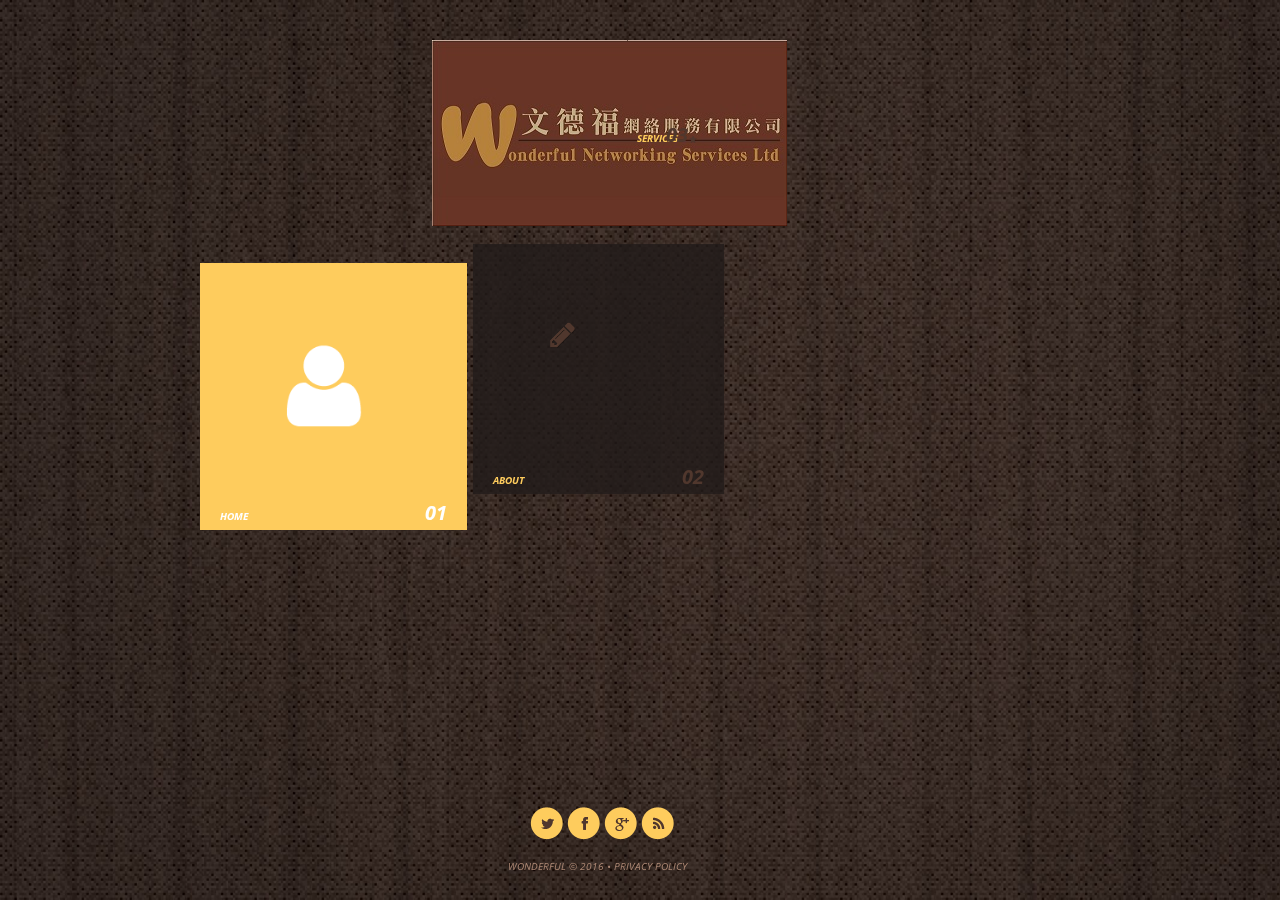
<file: index.html>
<!DOCTYPE HTML>
<html lang="en">
<head>
	<title>index</title>
	<meta charset="utf-8">
	<meta name="viewport" content="width=device-width, initial-scale=1.0">
    <link rel="icon" href="img/favicon.ico" type="image/x-icon">
    <link rel="shortcut icon" href="img/favicon.ico" type="image/x-icon" />
    <meta name="description" content="Your description">
    <meta name="keywords" content="Your keywords">
    <meta name="author" content="Your name">
 	<link rel="stylesheet" href="css/bootstrap.css" type="text/css" media="screen">
    <link rel="stylesheet" href="css/style.css" type="text/css" media="screen">
	<script type="text/javascript" src="js/include_script.js"></script>
	<!--[if lt IE 8]><div style='text-align:center'><a href="http://www.microsoft.com/windows/internet-explorer/default.aspx?ocid=ie6_countdown_bannercode"><img src="http://www.theie6countdown.com/img/upgrade.jpg"border="0"alt=""/></a></div><![endif]-->
  	<!--[if lt IE 9]>
  		<link href='http://fonts.googleapis.com/css?family=Open+Sans' rel='stylesheet' type='text/css'>
  		<link href='http://fonts.googleapis.com/css?family=Open+Sans:700' rel='stylesheet' type='text/css'>
	   	<script src="http://html5shim.googlecode.com/svn/trunk/html5.js"></script>
	    <link href="css/ie.css" rel="stylesheet" type="text/css">
    <![endif]-->
</head>
<body>
<!--web site spinner-->
	<div id="webSiteLoader"></div>
<!--page spinner-->
	<div id="pageLoader"><div></div></div>
<!--background image-->
	<div id="bgStretch"><img src="img/bg_pic1.jpg" alt=""></div>
<!--content wrapper-->
	<div id="wrapper">
		<div id="splash">


		    
		</div>
<!--header-->
		<header>
		<div class="container">
		<div class="menu_col">
<!--logo and company name-->
		<h1><a href="index.html"><img src="img/wonderful.jpg" alt=""></a></h1>
<!--menu-->	
		<div class="navbar">
		<div class="navbar-inner">
		<ul class="sf-menu">
<li><a href="index.html"><img src="img/splash_icon1.png" alt="" class="menu_img"><img src="img/splash_icon1_over.png" alt="" class="menu_img_over"><div class="base_text">home</div><div class="num_text">01</div></a></li>

<li><a href="index-2.html"><img src="img/splash_icon2.png" alt="" class="menu_img"><img src="img/splash_icon2_over.png" alt="" class="menu_img_over"><div class="base_text">about</div><div class="num_text">02</div></a>

<li><a href="index-3.html"><img src="img/splash_icon3.png" alt="" class="menu_img"><img src="img/splash_icon3_over.png" alt="" class="menu_img_over"><div class="base_text">services</div><div class="num_text">03</div></a></li>

<li><a href="index-4.html"><img src="img/splash_icon4.png" alt="" class="menu_img"><img src="img/splash_icon4_over.png" alt="" class="menu_img_over"><div class="base_text">Careers</div><div class="num_text">04</div></a></li>

<li><a href="index-5.html"><img src="img/splash_icon5.png" alt="" class="menu_img"><img src="img/splash_icon5_over.png" alt="" class="menu_img_over"><div class="base_text">blog</div><div class="num_text">05</div></a></li>

<li><a href="index-6.html"><img src="img/splash_icon6.png" alt="" class="menu_img"><img src="img/splash_icon6_over.png" alt="" class="menu_img_over"><div class="base_text">mail</div><div class="num_text">06</div></a></li>
                            
                		</ul>
					</div>
				</div>
			</div>
			</div>
		</header>
<!--content-->	
		<section>
            <div id="content_part">
				<div class="container">
					<div class="dynamicContent"></div>
				</div>
			</div>
		</section>
<!--footer-->	
		<footer>
			<div class="container">
				<ul class="social_icons">
					<li><a href="#"><img src="img/soc_icon_1.png" alt=""></a></li>
					<li><a href="#"><img src="img/soc_icon_2.png" alt=""></a></li>
					<li><a href="#"><img src="img/soc_icon_3.png" alt=""></a></li>
					<li><a href="#"><img src="img/soc_icon_4.png" alt=""></a></li>
				</ul>
				<p>Wonderful  &copy;  2016 &bull; <a href="index-8.html">Privacy Policy</a></p>
				<p><!-- {%FOOTER_LINK} --></p>
			</div>
		</footer>
	</div>
	<script type="text/javascript" src="js/bootstrap.js"></script>
<!-- coded by Val -->
</body>
</html>
</file>
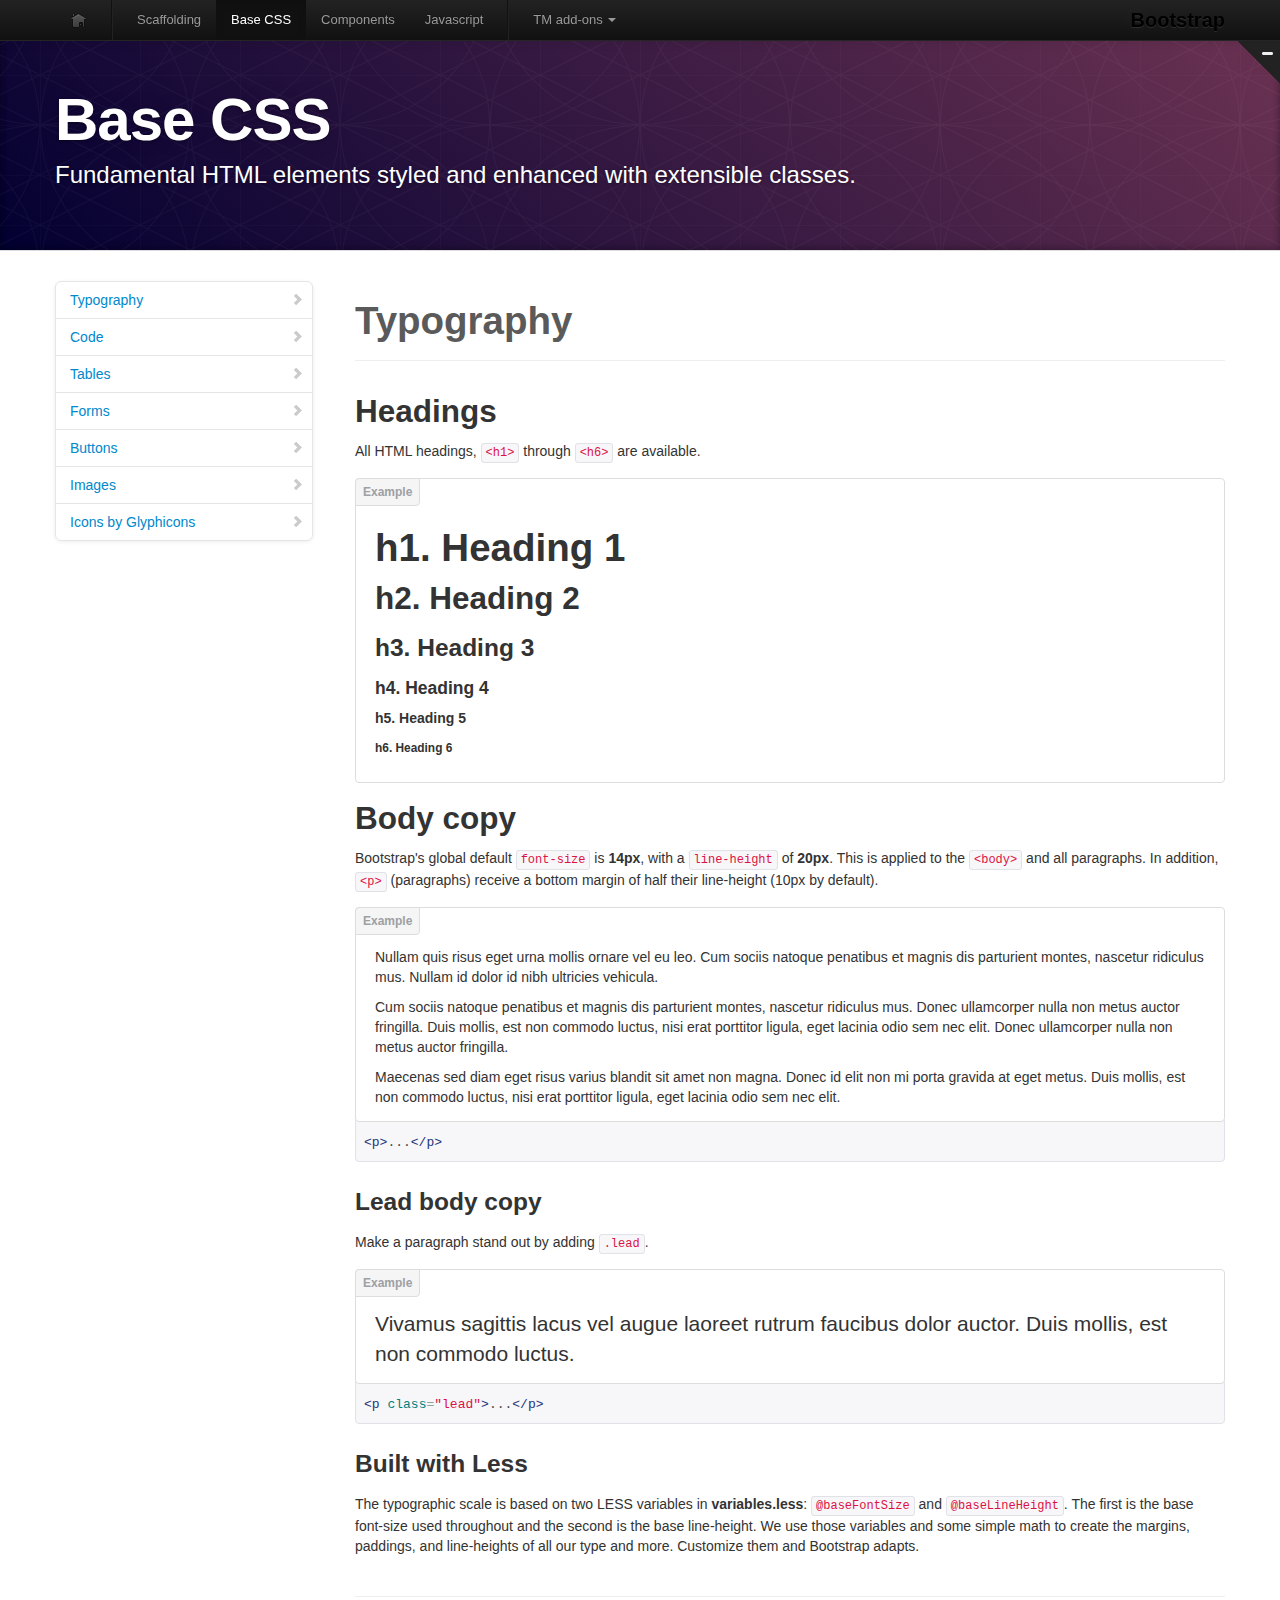
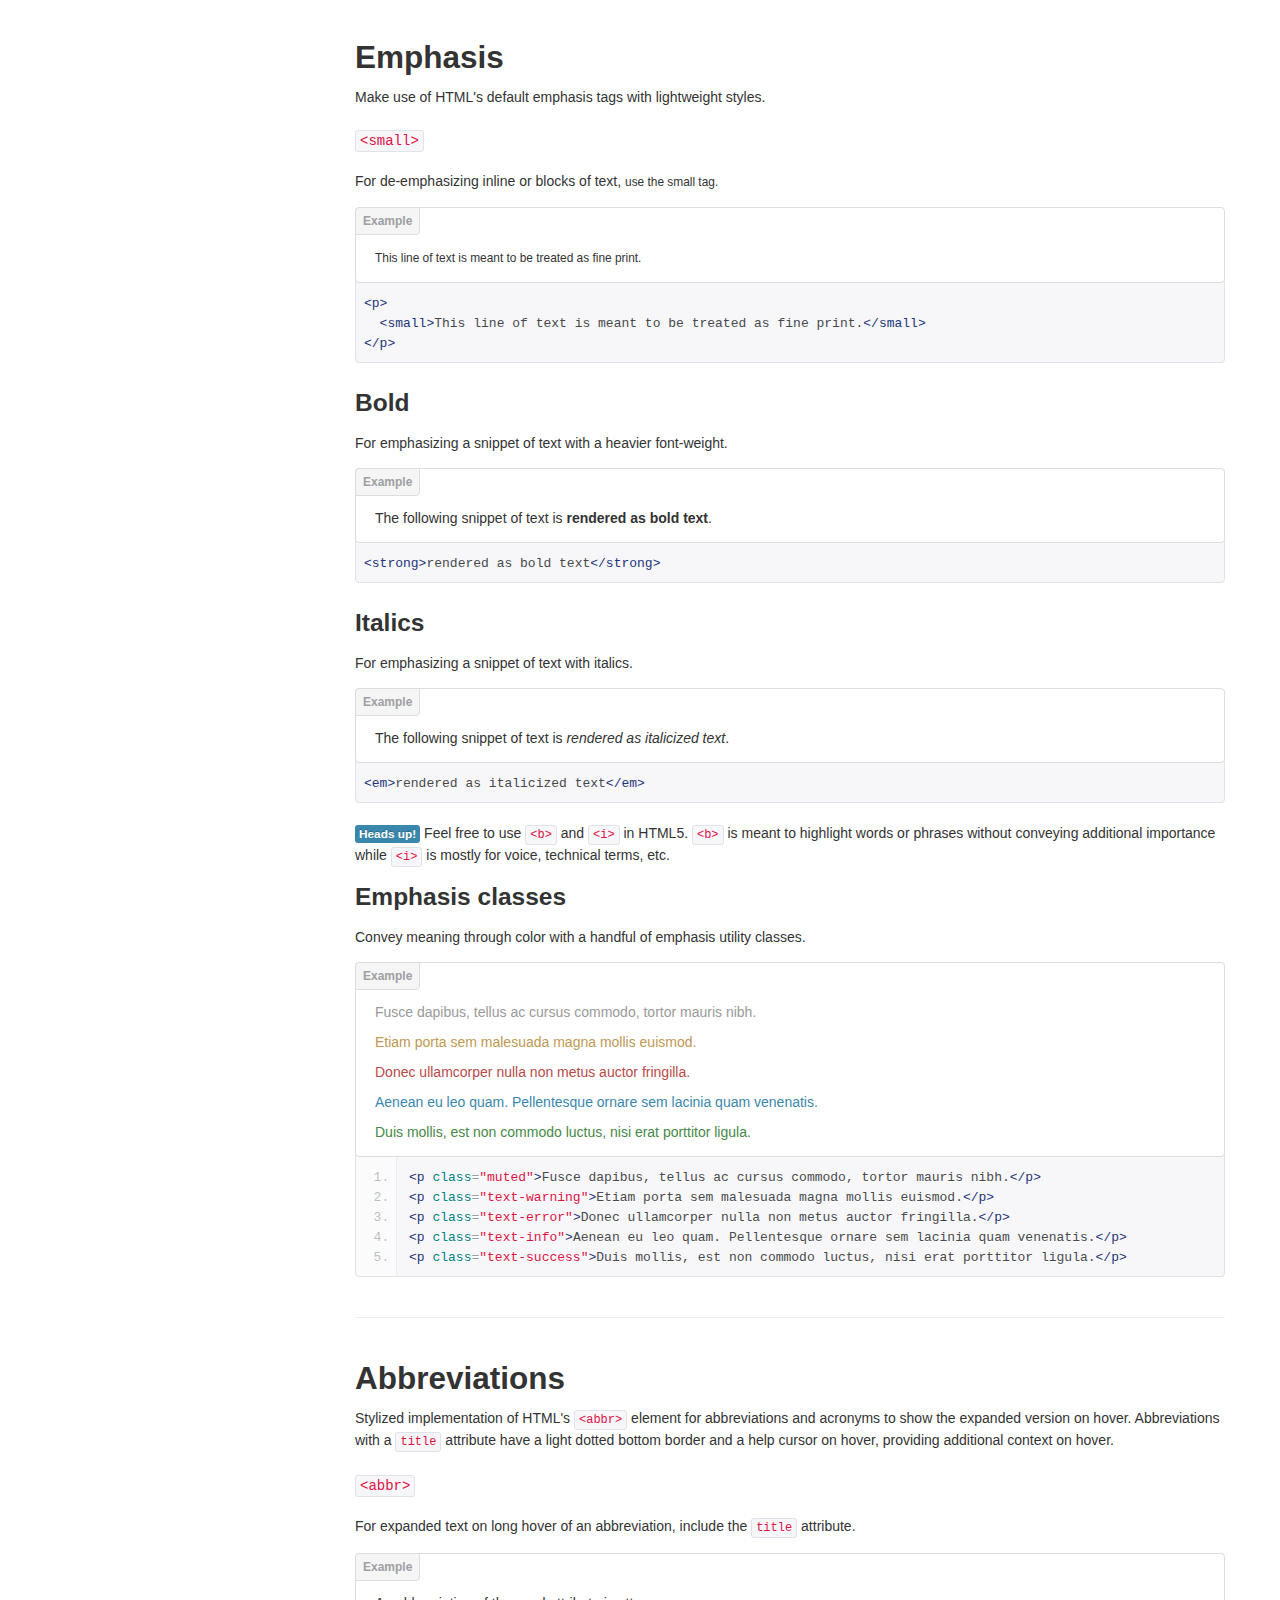
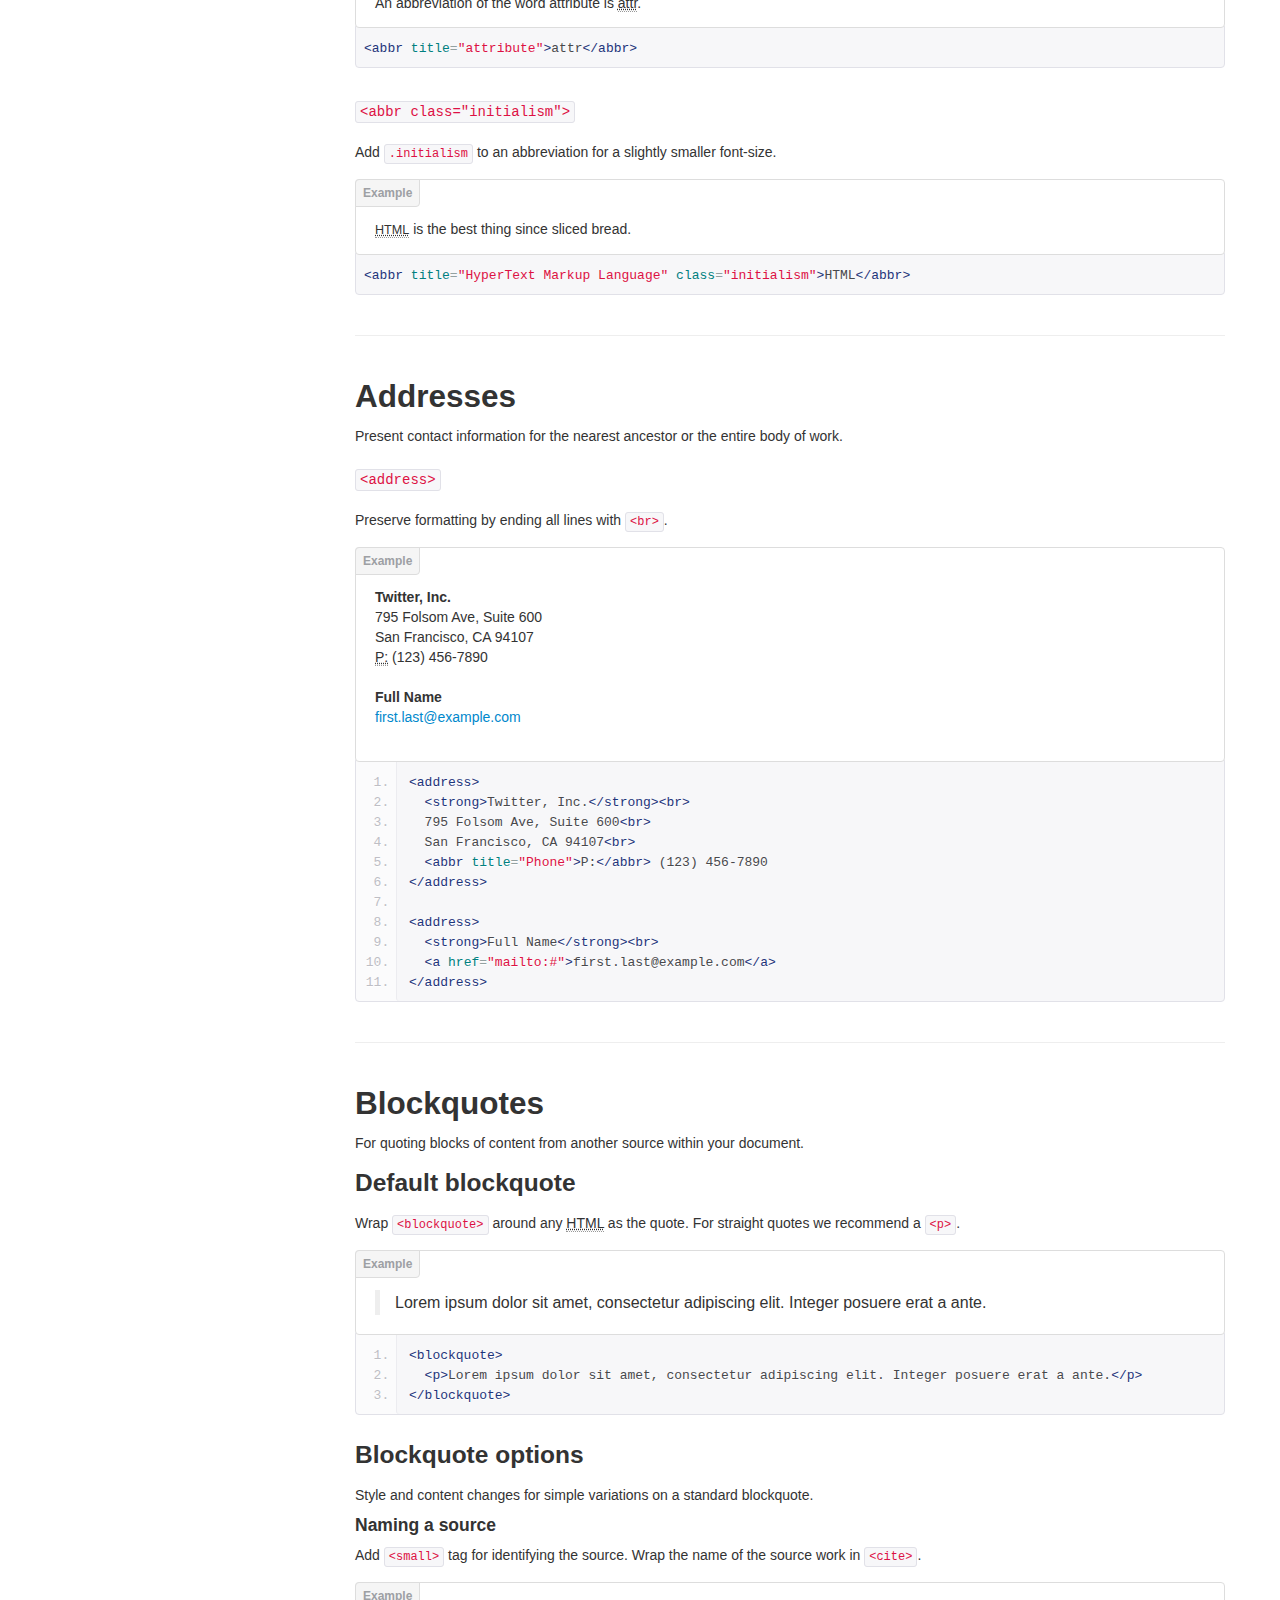
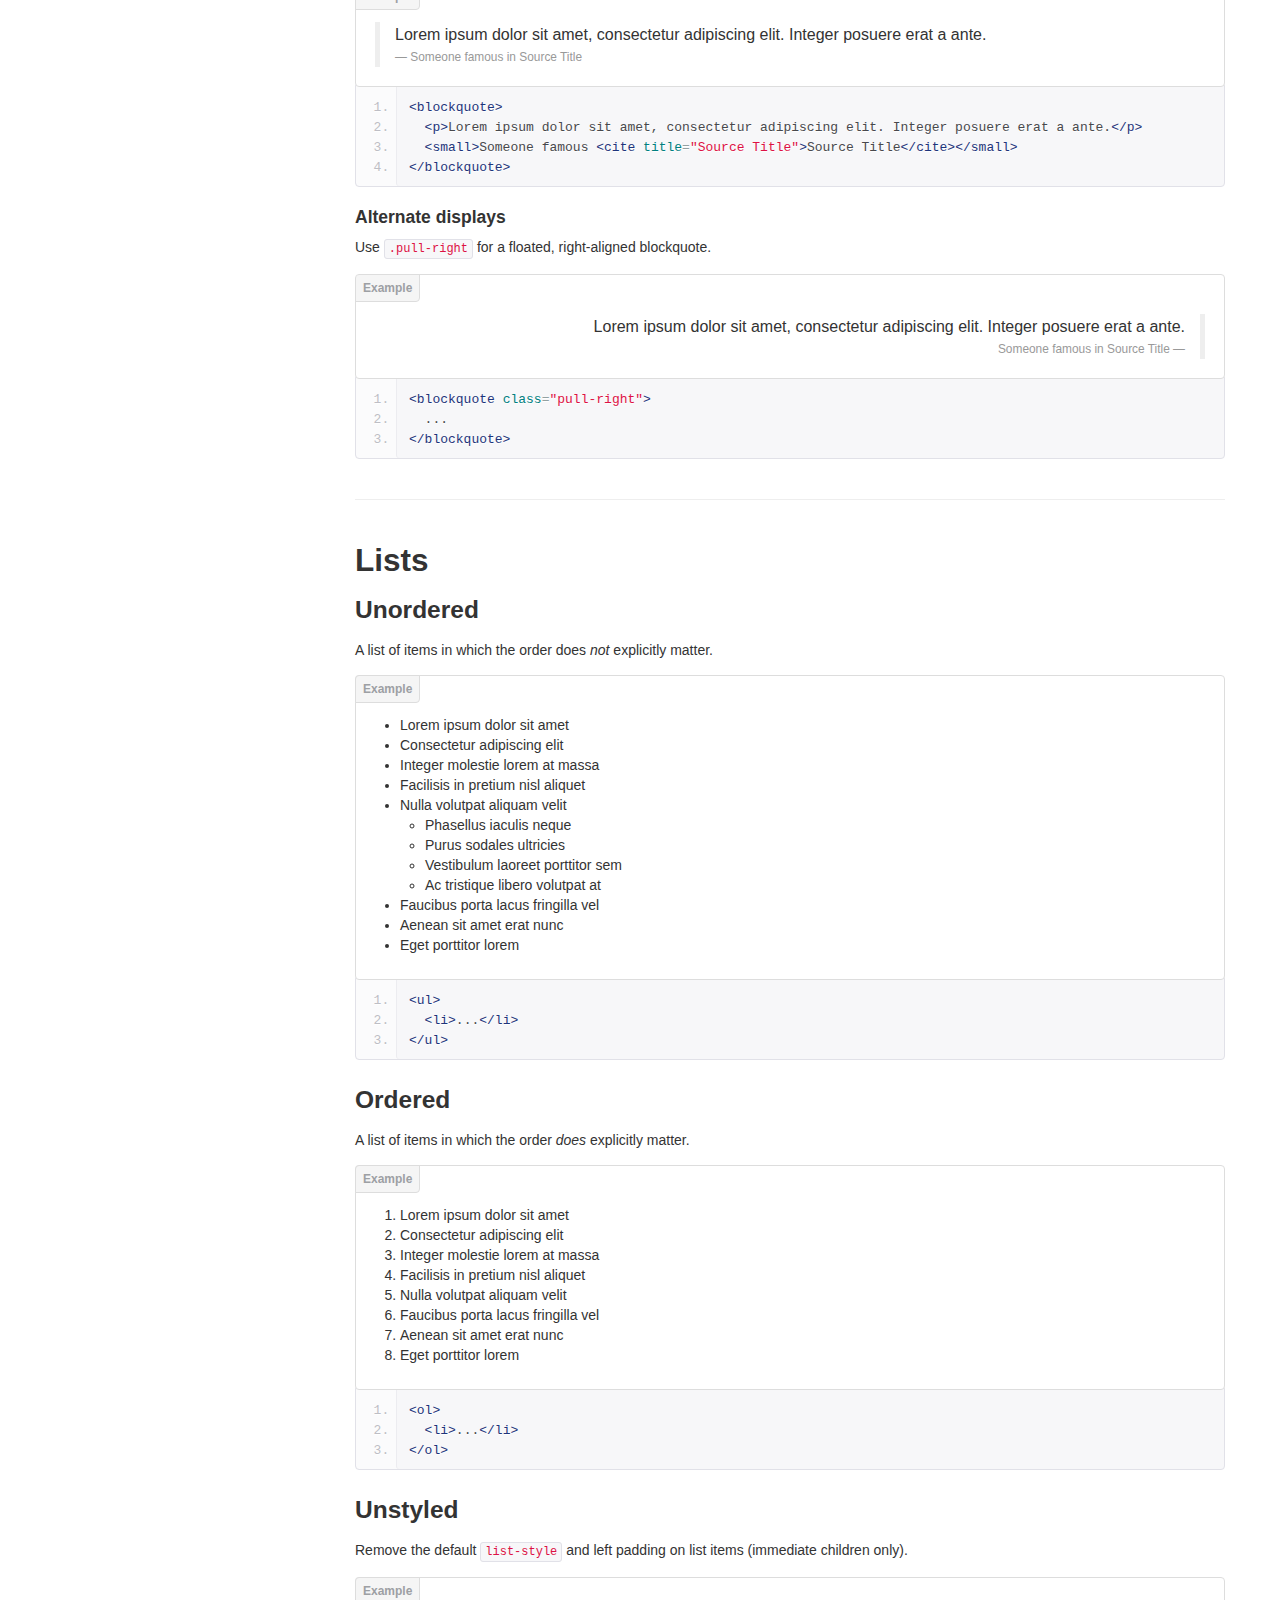
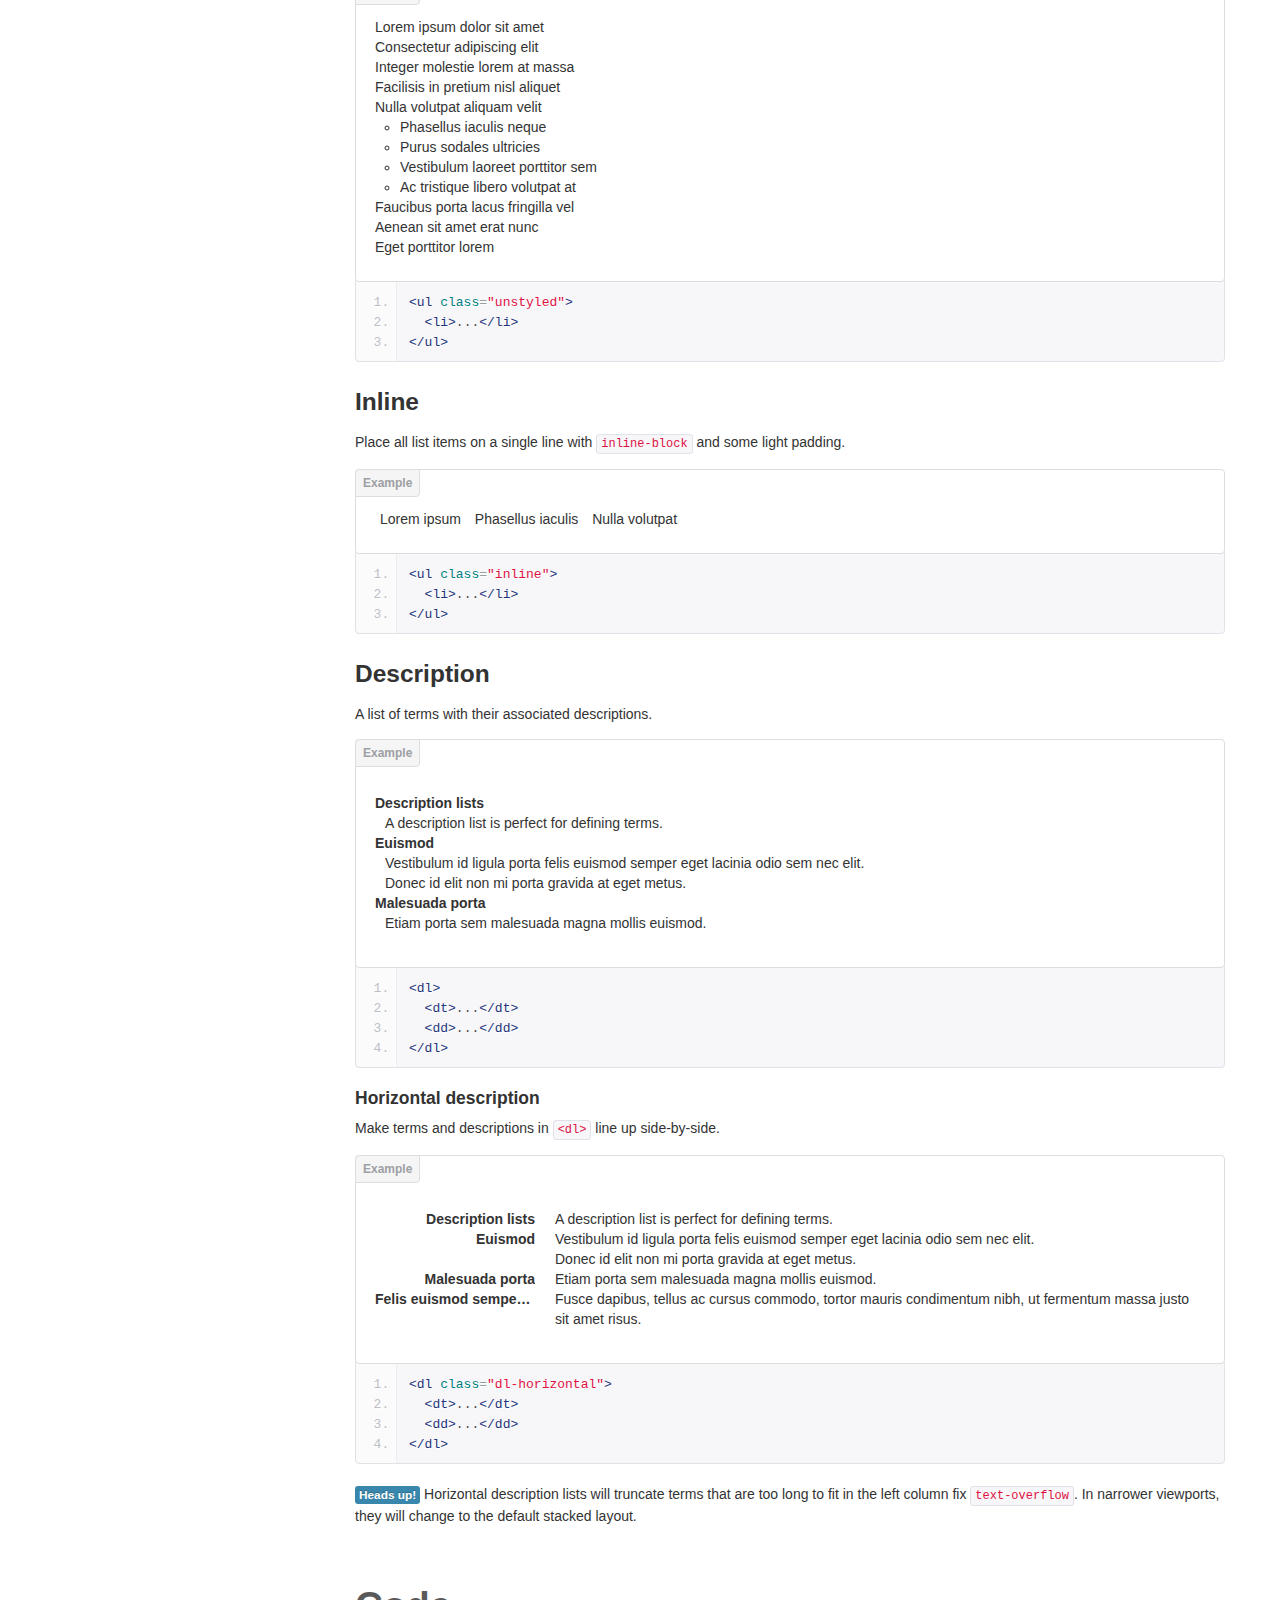
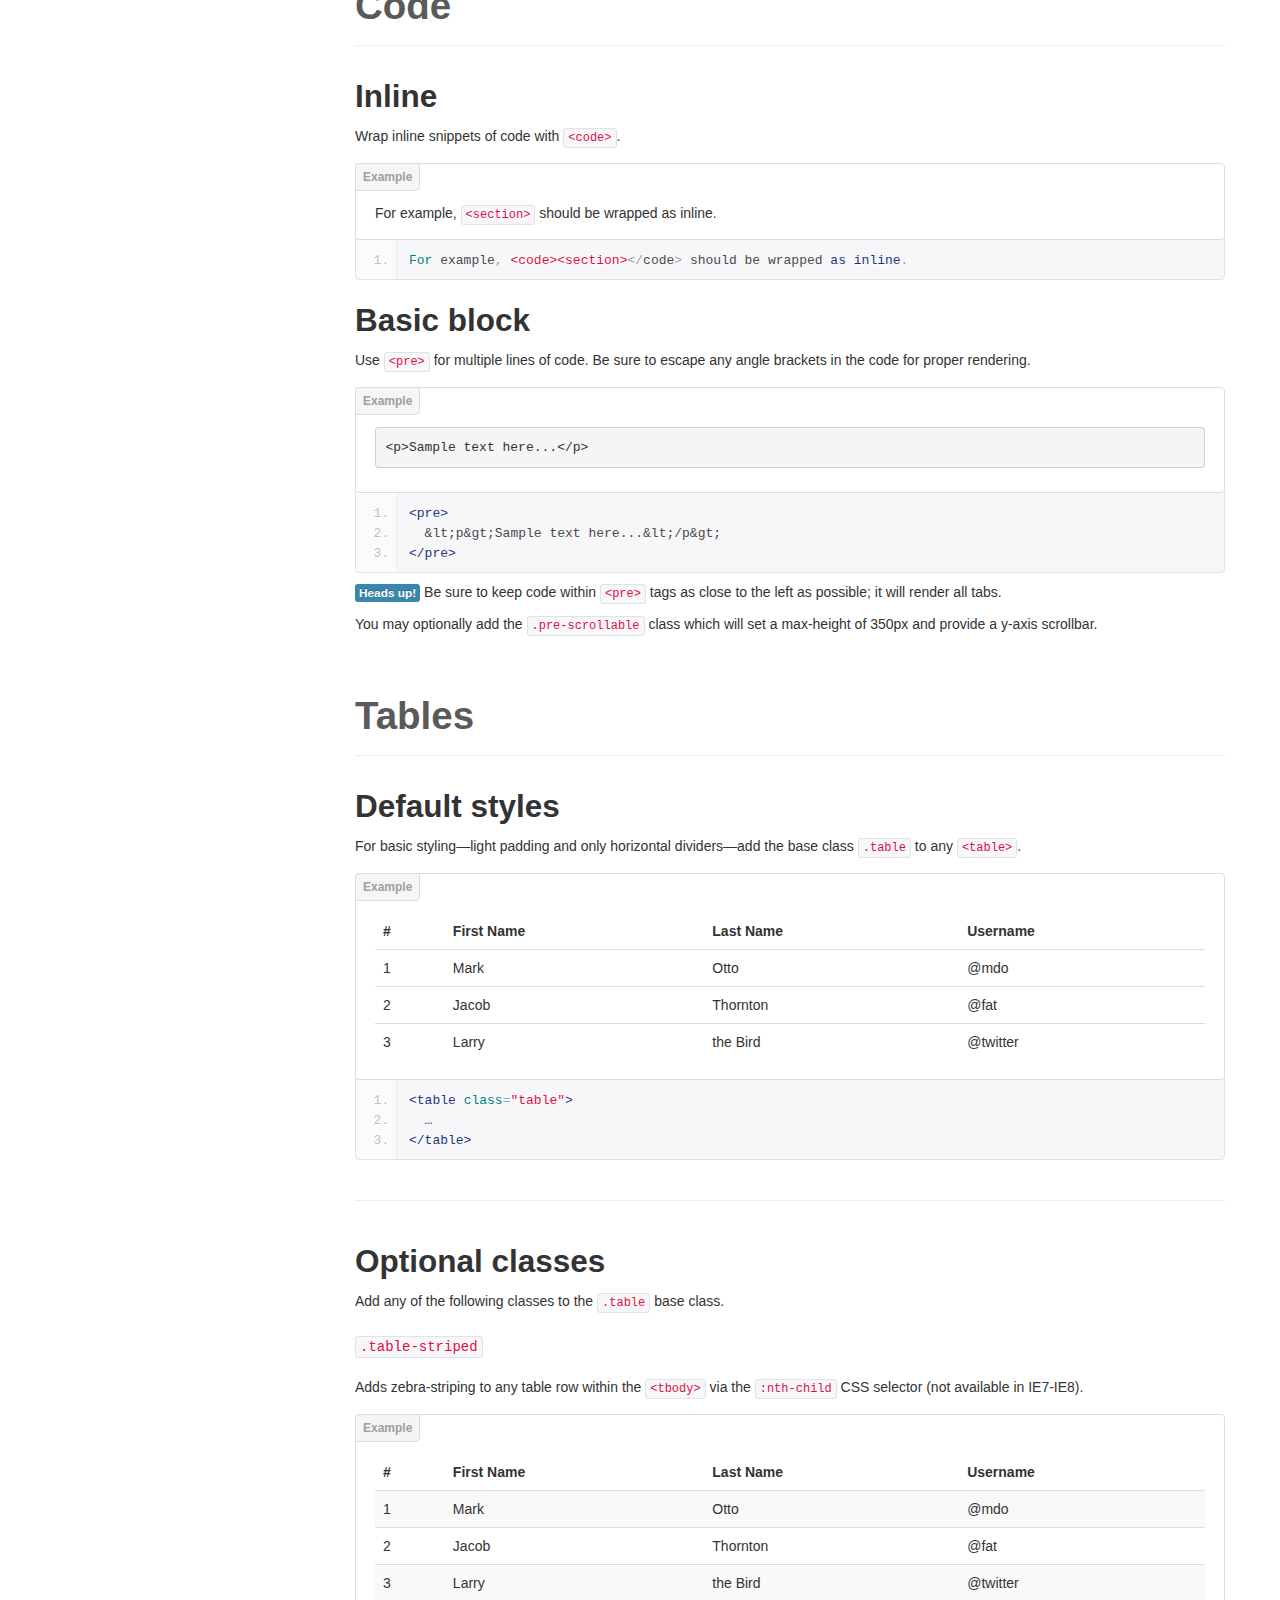
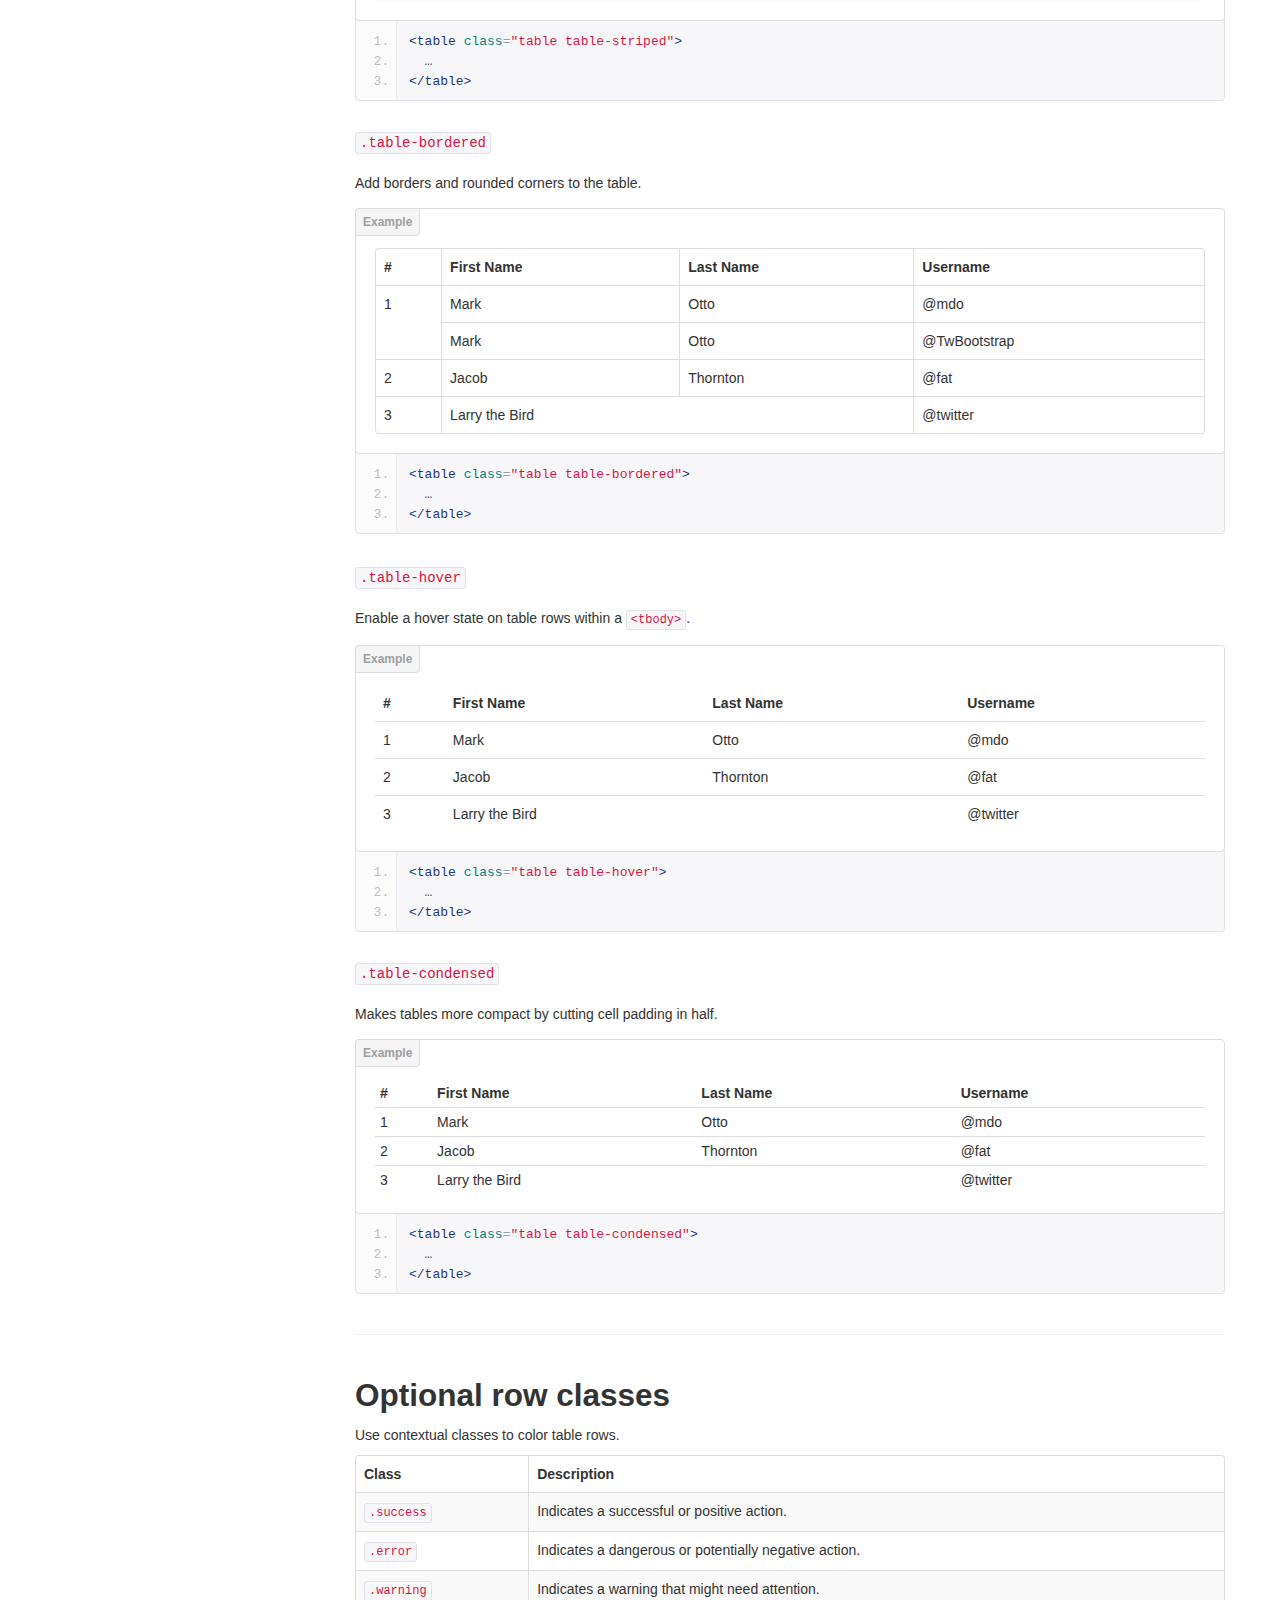
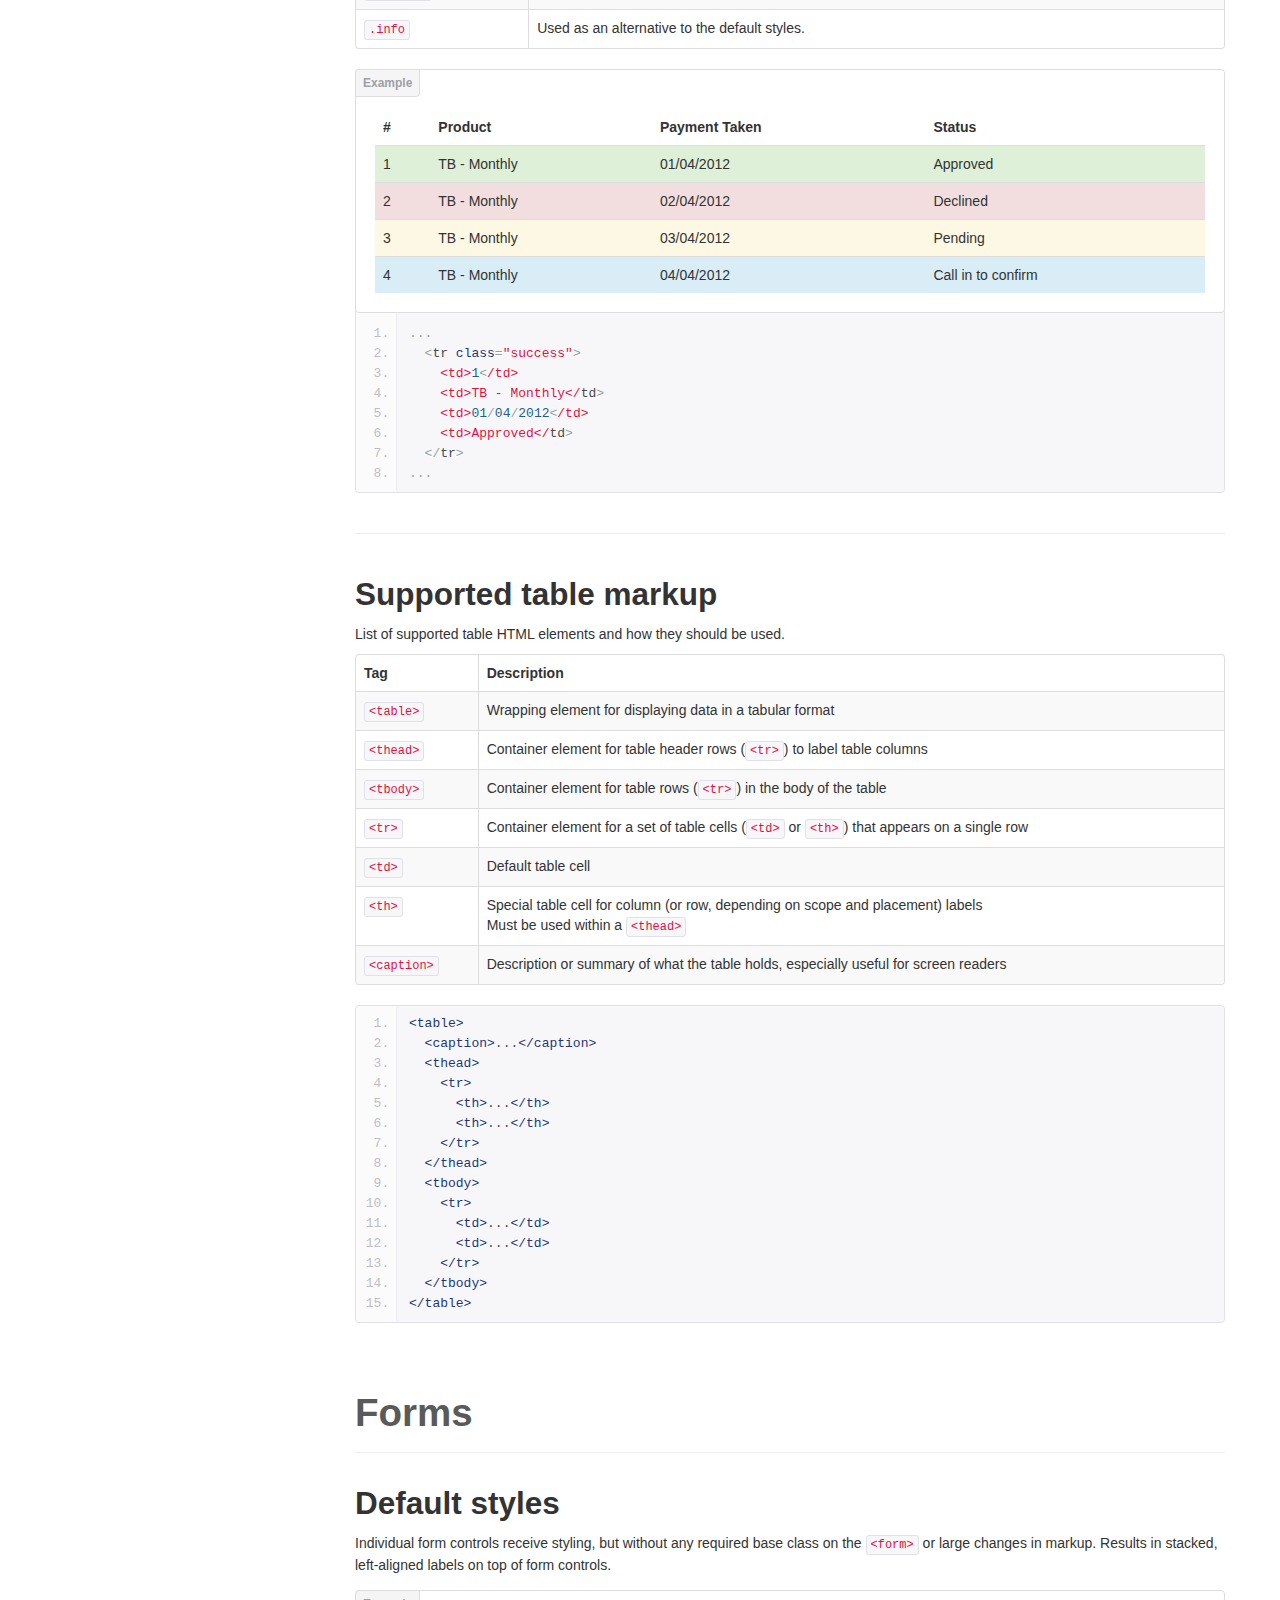
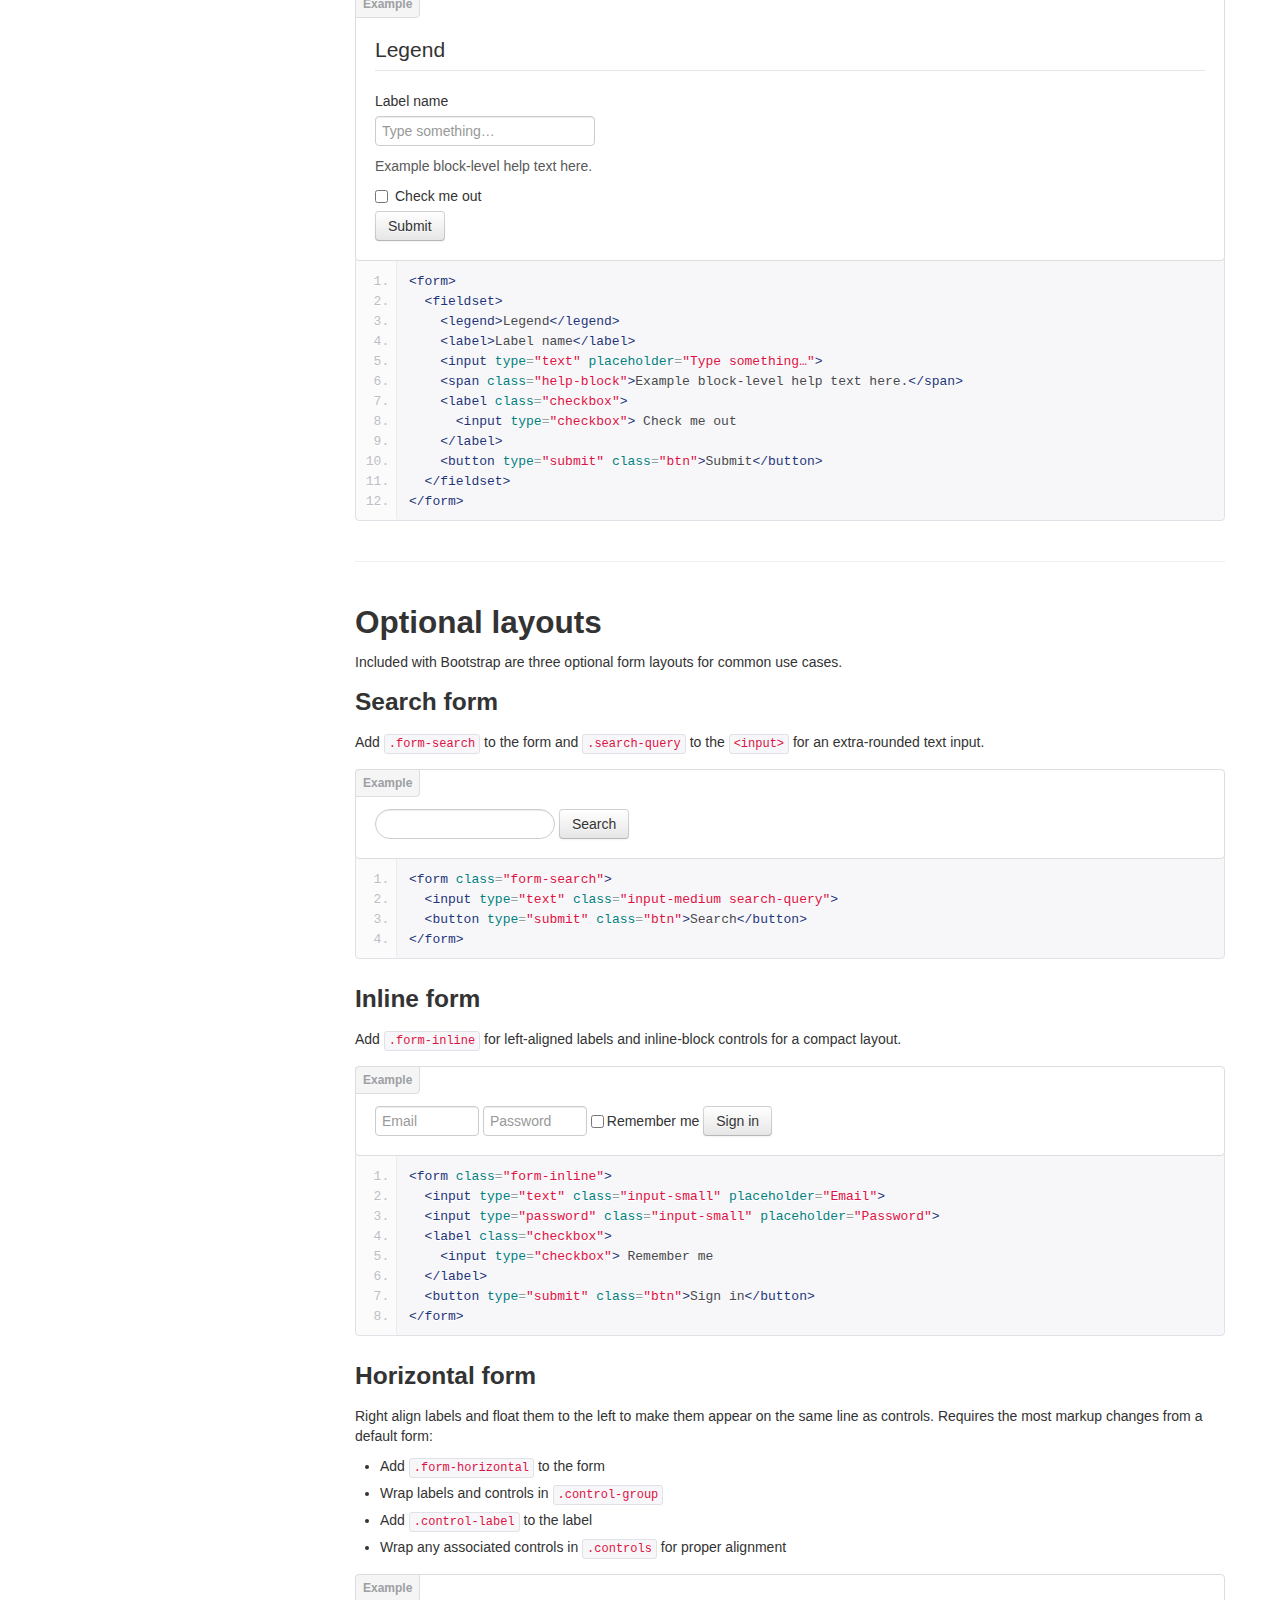
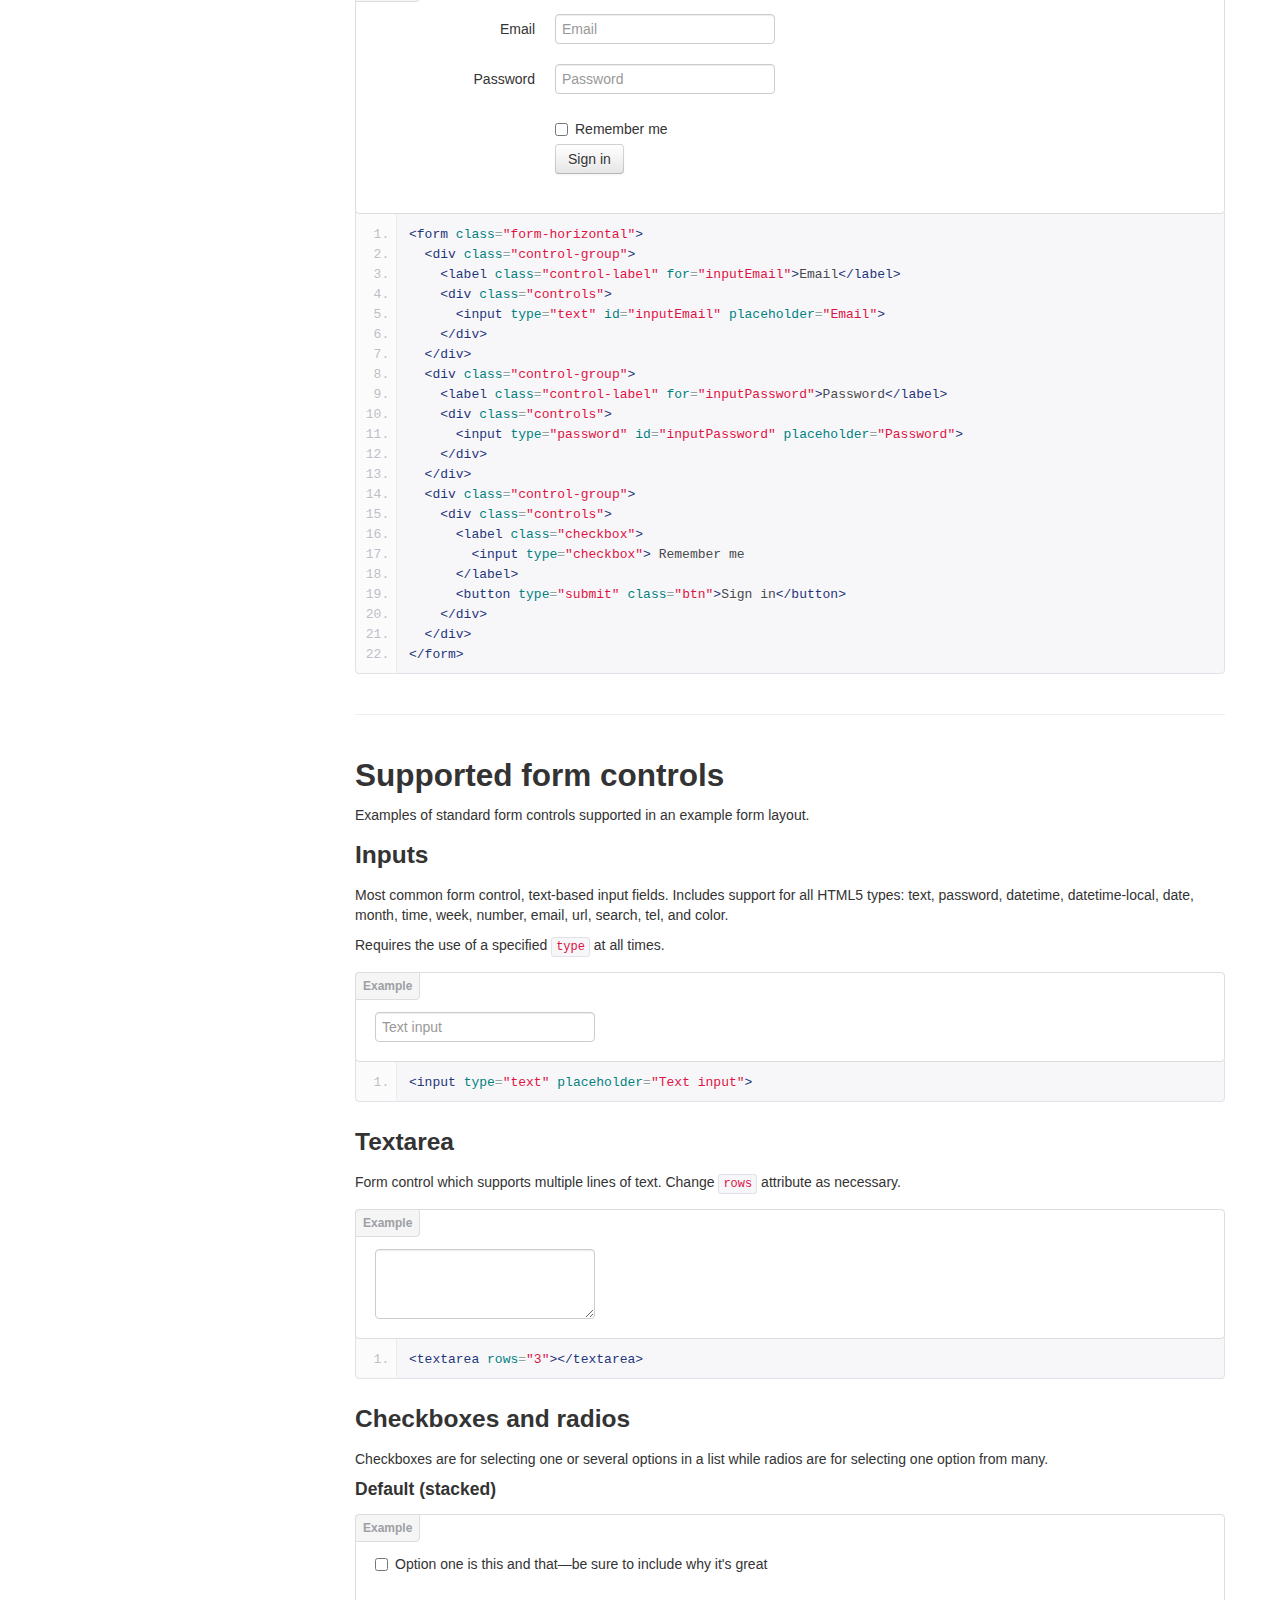
<file: assets/base-css.html>
<!DOCTYPE html>
<html lang="en">
  <head>
    <meta charset="utf-8">
    <title>Base - Twitter Bootstrap</title>
    <meta name="viewport" content="width=device-width, initial-scale=1.0">
    <meta name="description" content="">
    <meta name="author" content="">

    <!-- Le styles -->
    <link href="css/bootstrap.css" rel="stylesheet">
    <link href="css/bootstrap-responsive.css" rel="stylesheet">
    <link href="css/docs.css" rel="stylesheet">
    <link href="css/tm_docs.css" rel="stylesheet">
    <link href="css/prettify.css" rel="stylesheet">

    <!-- Le HTML5 shim, for IE6-8 support of HTML5 elements -->
    <!--[if lt IE 9]>
    <link href="css/ie.css" rel="stylesheet">
      <script src="http://html5shim.googlecode.com/svn/trunk/html5.js"></script>
    <![endif]-->

  </head>

  <body data-spy="scroll" data-target=".bs-docs-sidebar">

    <!-- Navbar
    ================================================== -->
    <div class="navbar navbar-inverse navbar-fixed-top" id="advanced">
      <span class="trigger"><strong></strong><em></em></span>
      <div class="navbar-inner">
        <div class="container">
          <button type="button" class="btn btn-navbar" data-toggle="collapse" data-target=".nav-collapse">
            <span class="icon-bar"></span>
            <span class="icon-bar"></span>
            <span class="icon-bar"></span>
          </button>
          <a class="brand" href="scaffolding.html">Bootstrap</a>
          <div class="nav-collapse collapse">
            <ul class="nav">
              <li class="home">
                <a href="../index.html"><img src="img/tm/tm_home.png" alt=""></a>
              </li>
              <li class="divider-vertical"></li>
              <li class="">
                <a href="scaffolding.html">Scaffolding</a>
              </li>
              <li class="active">
                <a href="base-css.html">Base CSS</a>
              </li>
              <li class="">
                <a href="components.html">Components</a>
              </li>
              <li class="">
                <a href="javascript.html">Javascript</a>
              </li>
              <li class="divider-vertical"></li>
              <li class="dropdown">
                <a href="#" class="dropdown-toggle" data-toggle="dropdown">TM add-ons <b class="caret"></b></a>
                <ul class="dropdown-menu">
                  <li><a href="../404.html">Pages</a>
                    <ul>  
                      <li><a href="under_construction.html">Under Construction</a></li>
                      <li><a href="intro.html">Intro Page</a></li>
                      <li><a href="../404.html">404 page</a></li>
                    </ul>
                  </li>
                  <li><a href="portfolio.html">Portfolio</a></li>
                  <li><a href="slider.html">Slider</a></li>
                  <li><a href="social_media.html">Social and Media<br> Sharing</a></li>
                  <li><a href="css3.html">CSS3 Tricks</a></li>
                </ul>
              </li>
            </ul>
          </div>
        </div>
      </div>
    </div>

<!-- Subhead
================================================== -->
<header class="jumbotron subhead" id="overview">
  <div class="container">
    <h1>Base CSS</h1>
    <p class="lead">Fundamental HTML elements styled and enhanced with extensible classes.</p>
  </div>
</header>


  <div class="container">

    <!-- Docs nav
    ================================================== -->
    <div class="row">
      <div class="span3 bs-docs-sidebar">
        <ul class="nav nav-list bs-docs-sidenav">
          <li><a href="#typography"><i class="icon-chevron-right"></i> Typography</a></li>
          <li><a href="#code"><i class="icon-chevron-right"></i> Code</a></li>
          <li><a href="#tables"><i class="icon-chevron-right"></i> Tables</a></li>
          <li><a href="#forms"><i class="icon-chevron-right"></i> Forms</a></li>
          <li><a href="#buttons"><i class="icon-chevron-right"></i> Buttons</a></li>
          <li><a href="#images"><i class="icon-chevron-right"></i> Images</a></li>
          <li><a href="#icons"><i class="icon-chevron-right"></i> Icons by Glyphicons</a></li>
        </ul>
      </div>
      <div class="span9">



        <!-- Typography
        ================================================== -->
        <section id="typography">
          <div class="page-header">
            <h1>Typography</h1>
          </div>

          <h2 id="headings">Headings</h2>
          <p>All HTML headings, <code>&lt;h1&gt;</code> through <code>&lt;h6&gt;</code> are available.</p>
          <div class="bs-docs-example">
            <h1>h1. Heading 1</h1>
            <h2>h2. Heading 2</h2>
            <h3>h3. Heading 3</h3>
            <h4>h4. Heading 4</h4>
            <h5>h5. Heading 5</h5>
            <h6>h6. Heading 6</h6>
          </div>

          <h2 id="body-copy">Body copy</h2>
          <p>Bootstrap's global default <code>font-size</code> is <strong>14px</strong>, with a <code>line-height</code> of <strong>20px</strong>. This is applied to the <code>&lt;body&gt;</code> and all paragraphs. In addition, <code>&lt;p&gt;</code> (paragraphs) receive a bottom margin of half their line-height (10px by default).</p>
          <div class="bs-docs-example">
            <p>Nullam quis risus eget urna mollis ornare vel eu leo. Cum sociis natoque penatibus et magnis dis parturient montes, nascetur ridiculus mus. Nullam id dolor id nibh ultricies vehicula.</p>
            <p>Cum sociis natoque penatibus et magnis dis parturient montes, nascetur ridiculus mus. Donec ullamcorper nulla non metus auctor fringilla. Duis mollis, est non commodo luctus, nisi erat porttitor ligula, eget lacinia odio sem nec elit. Donec ullamcorper nulla non metus auctor fringilla.</p>
            <p>Maecenas sed diam eget risus varius blandit sit amet non magna. Donec id elit non mi porta gravida at eget metus. Duis mollis, est non commodo luctus, nisi erat porttitor ligula, eget lacinia odio sem nec elit.</p>
          </div>
          <pre class="prettyprint">&lt;p&gt;...&lt;/p&gt;</pre>

          <h3>Lead body copy</h3>
          <p>Make a paragraph stand out by adding <code>.lead</code>.</p>
          <div class="bs-docs-example">
            <p class="lead">Vivamus sagittis lacus vel augue laoreet rutrum faucibus dolor auctor. Duis mollis, est non commodo luctus.</p>
          </div>
          <pre class="prettyprint">&lt;p class="lead"&gt;...&lt;/p&gt;</pre>

          <h3>Built with Less</h3>
          <p>The typographic scale is based on two LESS variables in <strong>variables.less</strong>: <code>@baseFontSize</code> and <code>@baseLineHeight</code>. The first is the base font-size used throughout and the second is the base line-height. We use those variables and some simple math to create the margins, paddings, and line-heights of all our type and more. Customize them and Bootstrap adapts.</p>


          <hr class="bs-docs-separator">


          <h2 id="emphasis">Emphasis</h2>
          <p>Make use of HTML's default emphasis tags with lightweight styles.</p>

          <h3><code>&lt;small&gt;</code></h3>
          <p>For de-emphasizing inline or blocks of text, <small>use the small tag.</small></p>
          <div class="bs-docs-example">
            <p><small>This line of text is meant to be treated as fine print.</small></p>
          </div>
<pre class="prettyprint">
&lt;p&gt;
  &lt;small&gt;This line of text is meant to be treated as fine print.&lt;/small&gt;
&lt;/p&gt;
</pre>

          <h3>Bold</h3>
          <p>For emphasizing a snippet of text with a heavier font-weight.</p>
          <div class="bs-docs-example">
            <p>The following snippet of text is <strong>rendered as bold text</strong>.</p>
          </div>
          <pre class="prettyprint">&lt;strong&gt;rendered as bold text&lt;/strong&gt;</pre>

          <h3>Italics</h3>
          <p>For emphasizing a snippet of text with italics.</p>
          <div class="bs-docs-example">
            <p>The following snippet of text is <em>rendered as italicized text</em>.</p>
          </div>
          <pre class="prettyprint">&lt;em&gt;rendered as italicized text&lt;/em&gt;</pre>

          <p><span class="label label-info">Heads up!</span> Feel free to use <code>&lt;b&gt;</code> and <code>&lt;i&gt;</code> in HTML5. <code>&lt;b&gt;</code> is meant to highlight words or phrases without conveying additional importance while <code>&lt;i&gt;</code> is mostly for voice, technical terms, etc.</p>

          <h3>Emphasis classes</h3>
          <p>Convey meaning through color with a handful of emphasis utility classes.</p>
          <div class="bs-docs-example">
            <p class="muted">Fusce dapibus, tellus ac cursus commodo, tortor mauris nibh.</p>
            <p class="text-warning">Etiam porta sem malesuada magna mollis euismod.</p>
            <p class="text-error">Donec ullamcorper nulla non metus auctor fringilla.</p>
            <p class="text-info">Aenean eu leo quam. Pellentesque ornare sem lacinia quam venenatis.</p>
            <p class="text-success">Duis mollis, est non commodo luctus, nisi erat porttitor ligula.</p>
          </div>
<pre class="prettyprint linenums">
&lt;p class="muted"&gt;Fusce dapibus, tellus ac cursus commodo, tortor mauris nibh.&lt;/p&gt;
&lt;p class="text-warning"&gt;Etiam porta sem malesuada magna mollis euismod.&lt;/p&gt;
&lt;p class="text-error"&gt;Donec ullamcorper nulla non metus auctor fringilla.&lt;/p&gt;
&lt;p class="text-info"&gt;Aenean eu leo quam. Pellentesque ornare sem lacinia quam venenatis.&lt;/p&gt;
&lt;p class="text-success"&gt;Duis mollis, est non commodo luctus, nisi erat porttitor ligula.&lt;/p&gt;
</pre>


          <hr class="bs-docs-separator">


          <h2 id="abbreviations">Abbreviations</h2>
          <p>Stylized implementation of HTML's <code>&lt;abbr&gt;</code> element for abbreviations and acronyms to show the expanded version on hover. Abbreviations with a <code>title</code> attribute have a light dotted bottom border and a help cursor on hover, providing additional context on hover.</p>

          <h3><code>&lt;abbr&gt;</code></h3>
          <p>For expanded text on long hover of an abbreviation, include the <code>title</code> attribute.</p>
          <div class="bs-docs-example">
            <p>An abbreviation of the word attribute is <abbr title="attribute">attr</abbr>.</p>
          </div>
          <pre class="prettyprint">&lt;abbr title="attribute"&gt;attr&lt;/abbr&gt;</pre>

          <h3><code>&lt;abbr class="initialism"&gt;</code></h3>
          <p>Add <code>.initialism</code> to an abbreviation for a slightly smaller font-size.</p>
          <div class="bs-docs-example">
            <p><abbr title="HyperText Markup Language" class="initialism">HTML</abbr> is the best thing since sliced bread.</p>
          </div>
          <pre class="prettyprint">&lt;abbr title="HyperText Markup Language" class="initialism"&gt;HTML&lt;/abbr&gt;</pre>


          <hr class="bs-docs-separator">


          <h2 id="addresses">Addresses</h2>
          <p>Present contact information for the nearest ancestor or the entire body of work.</p>

          <h3><code>&lt;address&gt;</code></h3>
          <p>Preserve formatting by ending all lines with <code>&lt;br&gt;</code>.</p>
          <div class="bs-docs-example">
            <address>
              <strong>Twitter, Inc.</strong><br>
              795 Folsom Ave, Suite 600<br>
              San Francisco, CA 94107<br>
              <abbr title="Phone">P:</abbr> (123) 456-7890
            </address>
            <address>
              <strong>Full Name</strong><br>
              <a href="mailto:#">first.last@example.com</a>
            </address>
          </div>
<pre class="prettyprint linenums">
&lt;address&gt;
  &lt;strong&gt;Twitter, Inc.&lt;/strong&gt;&lt;br&gt;
  795 Folsom Ave, Suite 600&lt;br&gt;
  San Francisco, CA 94107&lt;br&gt;
  &lt;abbr title="Phone"&gt;P:&lt;/abbr&gt; (123) 456-7890
&lt;/address&gt;

&lt;address&gt;
  &lt;strong&gt;Full Name&lt;/strong&gt;&lt;br&gt;
  &lt;a href="mailto:#"&gt;first.last@example.com&lt;/a&gt;
&lt;/address&gt;
</pre>


          <hr class="bs-docs-separator">


          <h2 id="blockquotes">Blockquotes</h2>
          <p>For quoting blocks of content from another source within your document.</p>

          <h3>Default blockquote</h3>
          <p>Wrap <code>&lt;blockquote&gt;</code> around any <abbr title="HyperText Markup Language">HTML</abbr> as the quote. For straight quotes we recommend a <code>&lt;p&gt;</code>.</p>
          <div class="bs-docs-example">
            <blockquote>
              <p>Lorem ipsum dolor sit amet, consectetur adipiscing elit. Integer posuere erat a ante.</p>
            </blockquote>
          </div>
<pre class="prettyprint linenums">
&lt;blockquote&gt;
  &lt;p&gt;Lorem ipsum dolor sit amet, consectetur adipiscing elit. Integer posuere erat a ante.&lt;/p&gt;
&lt;/blockquote&gt;
</pre>

          <h3>Blockquote options</h3>
          <p>Style and content changes for simple variations on a standard blockquote.</p>

          <h4>Naming a source</h4>
          <p>Add <code>&lt;small&gt;</code> tag for identifying the source. Wrap the name of the source work in <code>&lt;cite&gt;</code>.</p>
          <div class="bs-docs-example">
            <blockquote>
              <p>Lorem ipsum dolor sit amet, consectetur adipiscing elit. Integer posuere erat a ante.</p>
              <small>Someone famous in <cite title="Source Title">Source Title</cite></small>
            </blockquote>
          </div>
<pre class="prettyprint linenums">
&lt;blockquote&gt;
  &lt;p&gt;Lorem ipsum dolor sit amet, consectetur adipiscing elit. Integer posuere erat a ante.&lt;/p&gt;
  &lt;small&gt;Someone famous &lt;cite title="Source Title"&gt;Source Title&lt;/cite&gt;&lt;/small&gt;
&lt;/blockquote&gt;
</pre>

          <h4>Alternate displays</h4>
          <p>Use <code>.pull-right</code> for a floated, right-aligned blockquote.</p>
          <div class="bs-docs-example" style="overflow: hidden;">
            <blockquote class="pull-right">
              <p>Lorem ipsum dolor sit amet, consectetur adipiscing elit. Integer posuere erat a ante.</p>
              <small>Someone famous in <cite title="Source Title">Source Title</cite></small>
            </blockquote>
          </div>
<pre class="prettyprint linenums">
&lt;blockquote class="pull-right"&gt;
  ...
&lt;/blockquote&gt;
</pre>


          <hr class="bs-docs-separator">


          <!-- Lists -->
          <h2 id="lists">Lists</h2>

          <h3>Unordered</h3>
          <p>A list of items in which the order does <em>not</em> explicitly matter.</p>
          <div class="bs-docs-example">
            <ul>
              <li>Lorem ipsum dolor sit amet</li>
              <li>Consectetur adipiscing elit</li>
              <li>Integer molestie lorem at massa</li>
              <li>Facilisis in pretium nisl aliquet</li>
              <li>Nulla volutpat aliquam velit
                <ul>
                  <li>Phasellus iaculis neque</li>
                  <li>Purus sodales ultricies</li>
                  <li>Vestibulum laoreet porttitor sem</li>
                  <li>Ac tristique libero volutpat at</li>
                </ul>
              </li>
              <li>Faucibus porta lacus fringilla vel</li>
              <li>Aenean sit amet erat nunc</li>
              <li>Eget porttitor lorem</li>
            </ul>
          </div>
<pre class="prettyprint linenums">
&lt;ul&gt;
  &lt;li&gt;...&lt;/li&gt;
&lt;/ul&gt;
</pre>

          <h3>Ordered</h3>
          <p>A list of items in which the order <em>does</em> explicitly matter.</p>
          <div class="bs-docs-example">
            <ol>
              <li>Lorem ipsum dolor sit amet</li>
              <li>Consectetur adipiscing elit</li>
              <li>Integer molestie lorem at massa</li>
              <li>Facilisis in pretium nisl aliquet</li>
              <li>Nulla volutpat aliquam velit</li>
              <li>Faucibus porta lacus fringilla vel</li>
              <li>Aenean sit amet erat nunc</li>
              <li>Eget porttitor lorem</li>
            </ol>
          </div>
<pre class="prettyprint linenums">
&lt;ol&gt;
  &lt;li&gt;...&lt;/li&gt;
&lt;/ol&gt;
</pre>

        <h3>Unstyled</h3>
        <p>Remove the default <code>list-style</code> and left padding on list items (immediate children only).</p>
        <div class="bs-docs-example">
          <ul class="unstyled">
            <li>Lorem ipsum dolor sit amet</li>
            <li>Consectetur adipiscing elit</li>
            <li>Integer molestie lorem at massa</li>
            <li>Facilisis in pretium nisl aliquet</li>
            <li>Nulla volutpat aliquam velit
              <ul>
                <li>Phasellus iaculis neque</li>
                <li>Purus sodales ultricies</li>
                <li>Vestibulum laoreet porttitor sem</li>
                <li>Ac tristique libero volutpat at</li>
              </ul>
            </li>
            <li>Faucibus porta lacus fringilla vel</li>
            <li>Aenean sit amet erat nunc</li>
            <li>Eget porttitor lorem</li>
          </ul>
        </div>
<pre class="prettyprint linenums">
&lt;ul class="unstyled"&gt;
  &lt;li&gt;...&lt;/li&gt;
&lt;/ul&gt;
</pre>

        <h3>Inline</h3>
        <p>Place all list items on a single line with <code>inline-block</code> and some light padding.</p>
        <div class="bs-docs-example">
          <ul class="inline">
            <li>Lorem ipsum</li>
            <li>Phasellus iaculis</li>
            <li>Nulla volutpat</li>
          </ul>
        </div>
<pre class="prettyprint linenums">
&lt;ul class="inline"&gt;
  &lt;li&gt;...&lt;/li&gt;
&lt;/ul&gt;
</pre>

        <h3>Description</h3>
        <p>A list of terms with their associated descriptions.</p>
        <div class="bs-docs-example">
          <dl>
            <dt>Description lists</dt>
            <dd>A description list is perfect for defining terms.</dd>
            <dt>Euismod</dt>
            <dd>Vestibulum id ligula porta felis euismod semper eget lacinia odio sem nec elit.</dd>
            <dd>Donec id elit non mi porta gravida at eget metus.</dd>
            <dt>Malesuada porta</dt>
            <dd>Etiam porta sem malesuada magna mollis euismod.</dd>
          </dl>
        </div>
<pre class="prettyprint linenums">
&lt;dl&gt;
  &lt;dt&gt;...&lt;/dt&gt;
  &lt;dd&gt;...&lt;/dd&gt;
&lt;/dl&gt;
</pre>

        <h4>Horizontal description</h4>
        <p>Make terms and descriptions in <code>&lt;dl&gt;</code> line up side-by-side.</p>
        <div class="bs-docs-example">
          <dl class="dl-horizontal">
            <dt>Description lists</dt>
            <dd>A description list is perfect for defining terms.</dd>
            <dt>Euismod</dt>
            <dd>Vestibulum id ligula porta felis euismod semper eget lacinia odio sem nec elit.</dd>
            <dd>Donec id elit non mi porta gravida at eget metus.</dd>
            <dt>Malesuada porta</dt>
            <dd>Etiam porta sem malesuada magna mollis euismod.</dd>
            <dt>Felis euismod semper eget lacinia</dt>
            <dd>Fusce dapibus, tellus ac cursus commodo, tortor mauris condimentum nibh, ut fermentum massa justo sit amet risus.</dd>
          </dl>
        </div>
<pre class="prettyprint linenums">
&lt;dl class="dl-horizontal"&gt;
  &lt;dt&gt;...&lt;/dt&gt;
  &lt;dd&gt;...&lt;/dd&gt;
&lt;/dl&gt;
</pre>
        <p>
          <span class="label label-info">Heads up!</span>
          Horizontal description lists will truncate terms that are too long to fit in the left column fix <code>text-overflow</code>. In narrower viewports, they will change to the default stacked layout.
        </p>
      </section>



        <!-- Code
        ================================================== -->
        <section id="code">
          <div class="page-header">
            <h1>Code</h1>
          </div>

          <h2>Inline</h2>
          <p>Wrap inline snippets of code with <code>&lt;code&gt;</code>.</p>
<div class="bs-docs-example">
  For example, <code>&lt;section&gt;</code> should be wrapped as inline.
</div>
<pre class="prettyprint linenums">
For example, &lt;code&gt;&lt;section&gt;&lt;/code&gt; should be wrapped as inline.
</pre>

          <h2>Basic block</h2>
          <p>Use <code>&lt;pre&gt;</code> for multiple lines of code. Be sure to escape any angle brackets in the code for proper rendering.</p>
<div class="bs-docs-example">
  <pre>&lt;p&gt;Sample text here...&lt;/p&gt;</pre>
</div>
<pre class="prettyprint linenums" style="margin-bottom: 9px;">
&lt;pre&gt;
  &amp;lt;p&amp;gt;Sample text here...&amp;lt;/p&amp;gt;
&lt;/pre&gt;
</pre>
          <p><span class="label label-info">Heads up!</span> Be sure to keep code within <code>&lt;pre&gt;</code> tags as close to the left as possible; it will render all tabs.</p>
          <p>You may optionally add the <code>.pre-scrollable</code> class which will set a max-height of 350px and provide a y-axis scrollbar.</p>
        </section>



        <!-- Tables
        ================================================== -->
        <section id="tables">
          <div class="page-header">
            <h1>Tables</h1>
          </div>

          <h2>Default styles</h2>
          <p>For basic styling&mdash;light padding and only horizontal dividers&mdash;add the base class <code>.table</code> to any <code>&lt;table&gt;</code>.</p>
          <div class="bs-docs-example">
            <table class="table">
              <thead>
                <tr>
                  <th>#</th>
                  <th>First Name</th>
                  <th>Last Name</th>
                  <th>Username</th>
                </tr>
              </thead>
              <tbody>
                <tr>
                  <td>1</td>
                  <td>Mark</td>
                  <td>Otto</td>
                  <td>@mdo</td>
                </tr>
                <tr>
                  <td>2</td>
                  <td>Jacob</td>
                  <td>Thornton</td>
                  <td>@fat</td>
                </tr>
                <tr>
                  <td>3</td>
                  <td>Larry</td>
                  <td>the Bird</td>
                  <td>@twitter</td>
                </tr>
              </tbody>
            </table>
          </div>
<pre class="prettyprint linenums">
&lt;table class="table"&gt;
  …
&lt;/table&gt;
</pre>


          <hr class="bs-docs-separator">


          <h2>Optional classes</h2>
          <p>Add any of the following classes to the <code>.table</code> base class.</p>

          <h3><code>.table-striped</code></h3>
          <p>Adds zebra-striping to any table row within the <code>&lt;tbody&gt;</code> via the <code>:nth-child</code> CSS selector (not available in IE7-IE8).</p>
          <div class="bs-docs-example">
            <table class="table table-striped">
              <thead>
                <tr>
                  <th>#</th>
                  <th>First Name</th>
                  <th>Last Name</th>
                  <th>Username</th>
                </tr>
              </thead>
              <tbody>
                <tr>
                  <td>1</td>
                  <td>Mark</td>
                  <td>Otto</td>
                  <td>@mdo</td>
                </tr>
                <tr>
                  <td>2</td>
                  <td>Jacob</td>
                  <td>Thornton</td>
                  <td>@fat</td>
                </tr>
                <tr>
                  <td>3</td>
                  <td>Larry</td>
                  <td>the Bird</td>
                  <td>@twitter</td>
                </tr>
              </tbody>
            </table>
          </div>
<pre class="prettyprint linenums" style="margin-bottom: 18px;">
&lt;table class="table table-striped"&gt;
  …
&lt;/table&gt;
</pre>

          <h3><code>.table-bordered</code></h3>
          <p>Add borders and rounded corners to the table.</p>
          <div class="bs-docs-example">
            <table class="table table-bordered">
              <thead>
                <tr>
                  <th>#</th>
                  <th>First Name</th>
                  <th>Last Name</th>
                  <th>Username</th>
                </tr>
              </thead>
              <tbody>
                <tr>
                  <td rowspan="2">1</td>
                  <td>Mark</td>
                  <td>Otto</td>
                  <td>@mdo</td>
                </tr>
                <tr>
                  <td>Mark</td>
                  <td>Otto</td>
                  <td>@TwBootstrap</td>
                </tr>
                <tr>
                  <td>2</td>
                  <td>Jacob</td>
                  <td>Thornton</td>
                  <td>@fat</td>
                </tr>
                <tr>
                  <td>3</td>
                  <td colspan="2">Larry the Bird</td>
                  <td>@twitter</td>
                </tr>
              </tbody>
            </table>
          </div>
<pre class="prettyprint linenums">
&lt;table class="table table-bordered"&gt;
  …
&lt;/table&gt;
</pre>

          <h3><code>.table-hover</code></h3>
          <p>Enable a hover state on table rows within a <code>&lt;tbody&gt;</code>.</p>
          <div class="bs-docs-example">
            <table class="table table-hover">
              <thead>
                <tr>
                  <th>#</th>
                  <th>First Name</th>
                  <th>Last Name</th>
                  <th>Username</th>
                </tr>
              </thead>
              <tbody>
                <tr>
                  <td>1</td>
                  <td>Mark</td>
                  <td>Otto</td>
                  <td>@mdo</td>
                </tr>
                <tr>
                  <td>2</td>
                  <td>Jacob</td>
                  <td>Thornton</td>
                  <td>@fat</td>
                </tr>
                <tr>
                  <td>3</td>
                  <td colspan="2">Larry the Bird</td>
                  <td>@twitter</td>
                </tr>
              </tbody>
            </table>
          </div>
<pre class="prettyprint linenums" style="margin-bottom: 18px;">
&lt;table class="table table-hover"&gt;
  …
&lt;/table&gt;
</pre>

          <h3><code>.table-condensed</code></h3>
          <p>Makes tables more compact by cutting cell padding in half.</p>
          <div class="bs-docs-example">
            <table class="table table-condensed">
              <thead>
                <tr>
                  <th>#</th>
                  <th>First Name</th>
                  <th>Last Name</th>
                  <th>Username</th>
                </tr>
              </thead>
              <tbody>
                <tr>
                  <td>1</td>
                  <td>Mark</td>
                  <td>Otto</td>
                  <td>@mdo</td>
                </tr>
                <tr>
                  <td>2</td>
                  <td>Jacob</td>
                  <td>Thornton</td>
                  <td>@fat</td>
                </tr>
                <tr>
                  <td>3</td>
                  <td colspan="2">Larry the Bird</td>
                  <td>@twitter</td>
                </tr>
              </tbody>
            </table>
          </div>
<pre class="prettyprint linenums" style="margin-bottom: 18px;">
&lt;table class="table table-condensed"&gt;
  …
&lt;/table&gt;
</pre>


          <hr class="bs-docs-separator">


          <h2>Optional row classes</h2>
          <p>Use contextual classes to color table rows.</p>
          <table class="table table-bordered table-striped">
            <colgroup>
              <col class="span1">
              <col class="span7">
            </colgroup>
            <thead>
              <tr>
                <th>Class</th>
                <th>Description</th>
              </tr>
            </thead>
            <tbody>
              <tr>
                <td>
                  <code>.success</code>
                </td>
                <td>Indicates a successful or positive action.</td>
              </tr>
              <tr>
                <td>
                  <code>.error</code>
                </td>
                <td>Indicates a dangerous or potentially negative action.</td>
              </tr>
              <tr>
                <td>
                  <code>.warning</code>
                </td>
                <td>Indicates a warning that might need attention.</td>
              </tr>
              <tr>
                <td>
                  <code>.info</code>
                </td>
                <td>Used as an alternative to the default styles.</td>
              </tr>
            </tbody>
          </table>
          <div class="bs-docs-example">
            <table class="table">
              <thead>
                <tr>
                  <th>#</th>
                  <th>Product</th>
                  <th>Payment Taken</th>
                  <th>Status</th>
                </tr>
              </thead>
              <tbody>
                <tr class="success">
                  <td>1</td>
                  <td>TB - Monthly</td>
                  <td>01/04/2012</td>
                  <td>Approved</td>
                </tr>
                <tr class="error">
                  <td>2</td>
                  <td>TB - Monthly</td>
                  <td>02/04/2012</td>
                  <td>Declined</td>
                </tr>
                <tr class="warning">
                  <td>3</td>
                  <td>TB - Monthly</td>
                  <td>03/04/2012</td>
                  <td>Pending</td>
                </tr>
                <tr class="info">
                  <td>4</td>
                  <td>TB - Monthly</td>
                  <td>04/04/2012</td>
                  <td>Call in to confirm</td>
                </tr>
              </tbody>
            </table>
          </div>
<pre class="prettyprint linenums">
...
  &lt;tr class="success"&gt;
    &lt;td&gt;1&lt;/td&gt;
    &lt;td&gt;TB - Monthly&lt;/td&gt;
    &lt;td&gt;01/04/2012&lt;/td&gt;
    &lt;td&gt;Approved&lt;/td&gt;
  &lt;/tr&gt;
...
</pre>


          <hr class="bs-docs-separator">


          <h2>Supported table markup</h2>
          <p>List of supported table HTML elements and how they should be used.</p>
          <table class="table table-bordered table-striped">
            <colgroup>
              <col class="span1">
              <col class="span7">
            </colgroup>
            <thead>
              <tr>
                <th>Tag</th>
                <th>Description</th>
              </tr>
            </thead>
            <tbody>
              <tr>
                <td>
                  <code>&lt;table&gt;</code>
                </td>
                <td>
                  Wrapping element for displaying data in a tabular format
                </td>
              </tr>
              <tr>
                <td>
                  <code>&lt;thead&gt;</code>
                </td>
                <td>
                  Container element for table header rows (<code>&lt;tr&gt;</code>) to label table columns
                </td>
              </tr>
              <tr>
                <td>
                  <code>&lt;tbody&gt;</code>
                </td>
                <td>
                  Container element for table rows (<code>&lt;tr&gt;</code>) in the body of the table
                </td>
              </tr>
              <tr>
                <td>
                  <code>&lt;tr&gt;</code>
                </td>
                <td>
                  Container element for a set of table cells (<code>&lt;td&gt;</code> or <code>&lt;th&gt;</code>) that appears on a single row
                </td>
              </tr>
              <tr>
                <td>
                  <code>&lt;td&gt;</code>
                </td>
                <td>
                  Default table cell
                </td>
              </tr>
              <tr>
                <td>
                  <code>&lt;th&gt;</code>
                </td>
                <td>
                  Special table cell for column (or row, depending on scope and placement) labels<br>
                  Must be used within a <code>&lt;thead&gt;</code>
                </td>
              </tr>
              <tr>
                <td>
                  <code>&lt;caption&gt;</code>
                </td>
                <td>
                  Description or summary of what the table holds, especially useful for screen readers
                </td>
              </tr>
            </tbody>
          </table>
<pre class="prettyprint linenums">
&lt;table&gt;
  &lt;caption&gt;...&lt;/caption&gt;
  &lt;thead&gt;
    &lt;tr&gt;
      &lt;th&gt;...&lt;/th&gt;
      &lt;th&gt;...&lt;/th&gt;
    &lt;/tr&gt;
  &lt;/thead&gt;
  &lt;tbody&gt;
    &lt;tr&gt;
      &lt;td&gt;...&lt;/td&gt;
      &lt;td&gt;...&lt;/td&gt;
    &lt;/tr&gt;
  &lt;/tbody&gt;
&lt;/table&gt;
</pre>

        </section>



        <!-- Forms
        ================================================== -->
        <section id="forms">
          <div class="page-header">
            <h1>Forms</h1>
          </div>

          <h2>Default styles</h2>
          <p>Individual form controls receive styling, but without any required base class on the <code>&lt;form&gt;</code> or large changes in markup. Results in stacked, left-aligned labels on top of form controls.</p>
          <form class="bs-docs-example">
            <fieldset>
              <legend>Legend</legend>
              <label>Label name</label>
              <input type="text" placeholder="Type something…">
              <span class="help-block">Example block-level help text here.</span>
              <label class="checkbox">
                <input type="checkbox"> Check me out
              </label>
              <button type="submit" class="btn">Submit</button>
            </fieldset>
          </form>
<pre class="prettyprint linenums">
&lt;form&gt;
  &lt;fieldset&gt;
    &lt;legend&gt;Legend&lt;/legend&gt;
    &lt;label&gt;Label name&lt;/label&gt;
    &lt;input type="text" placeholder="Type something…"&gt;
    &lt;span class="help-block"&gt;Example block-level help text here.&lt;/span&gt;
    &lt;label class="checkbox"&gt;
      &lt;input type="checkbox"&gt; Check me out
    &lt;/label&gt;
    &lt;button type="submit" class="btn"&gt;Submit&lt;/button&gt;
  &lt;/fieldset&gt;
&lt;/form&gt;
</pre>


          <hr class="bs-docs-separator">


          <h2>Optional layouts</h2>
          <p>Included with Bootstrap are three optional form layouts for common use cases.</p>

          <h3>Search form</h3>
          <p>Add <code>.form-search</code> to the form and <code>.search-query</code> to the <code>&lt;input&gt;</code> for an extra-rounded text input.</p>
          <form class="bs-docs-example form-search">
            <input type="text" class="input-medium search-query">
            <button type="submit" class="btn">Search</button>
          </form>
<pre class="prettyprint linenums">
&lt;form class="form-search"&gt;
  &lt;input type="text" class="input-medium search-query"&gt;
  &lt;button type="submit" class="btn"&gt;Search&lt;/button&gt;
&lt;/form&gt;
</pre>

          <h3>Inline form</h3>
          <p>Add <code>.form-inline</code> for left-aligned labels and inline-block controls for a compact layout.</p>
          <form class="bs-docs-example form-inline">
            <input type="text" class="input-small" placeholder="Email">
            <input type="password" class="input-small" placeholder="Password">
            <label class="checkbox">
              <input type="checkbox"> Remember me
            </label>
            <button type="submit" class="btn">Sign in</button>
          </form>
<pre class="prettyprint linenums">
&lt;form class="form-inline"&gt;
  &lt;input type="text" class="input-small" placeholder="Email"&gt;
  &lt;input type="password" class="input-small" placeholder="Password"&gt;
  &lt;label class="checkbox"&gt;
    &lt;input type="checkbox"&gt; Remember me
  &lt;/label&gt;
  &lt;button type="submit" class="btn"&gt;Sign in&lt;/button&gt;
&lt;/form&gt;
</pre>

          <h3>Horizontal form</h3>
          <p>Right align labels and float them to the left to make them appear on the same line as controls. Requires the most markup changes from a default form:</p>
          <ul>
            <li>Add <code>.form-horizontal</code> to the form</li>
            <li>Wrap labels and controls in <code>.control-group</code></li>
            <li>Add <code>.control-label</code> to the label</li>
            <li>Wrap any associated controls in <code>.controls</code> for proper alignment</li>
          </ul>
          <form class="bs-docs-example form-horizontal">
            <div class="control-group">
              <label class="control-label" for="inputEmail">Email</label>
              <div class="controls">
                <input type="text" id="inputEmail" placeholder="Email">
              </div>
            </div>
            <div class="control-group">
              <label class="control-label" for="inputPassword">Password</label>
              <div class="controls">
                <input type="password" id="inputPassword" placeholder="Password">
              </div>
            </div>
            <div class="control-group">
              <div class="controls">
                <label class="checkbox">
                  <input type="checkbox"> Remember me
                </label>
                <button type="submit" class="btn">Sign in</button>
              </div>
            </div>
          </form>
<pre class="prettyprint linenums">
&lt;form class="form-horizontal"&gt;
  &lt;div class="control-group"&gt;
    &lt;label class="control-label" for="inputEmail"&gt;Email&lt;/label&gt;
    &lt;div class="controls"&gt;
      &lt;input type="text" id="inputEmail" placeholder="Email"&gt;
    &lt;/div&gt;
  &lt;/div&gt;
  &lt;div class="control-group"&gt;
    &lt;label class="control-label" for="inputPassword"&gt;Password&lt;/label&gt;
    &lt;div class="controls"&gt;
      &lt;input type="password" id="inputPassword" placeholder="Password"&gt;
    &lt;/div&gt;
  &lt;/div&gt;
  &lt;div class="control-group"&gt;
    &lt;div class="controls"&gt;
      &lt;label class="checkbox"&gt;
        &lt;input type="checkbox"&gt; Remember me
      &lt;/label&gt;
      &lt;button type="submit" class="btn"&gt;Sign in&lt;/button&gt;
    &lt;/div&gt;
  &lt;/div&gt;
&lt;/form&gt;
</pre>


          <hr class="bs-docs-separator">


          <h2>Supported form controls</h2>
          <p>Examples of standard form controls supported in an example form layout.</p>

          <h3>Inputs</h3>
          <p>Most common form control, text-based input fields. Includes support for all HTML5 types: text, password, datetime, datetime-local, date, month, time, week, number, email, url, search, tel, and color.</p>
          <p>Requires the use of a specified <code>type</code> at all times.</p>
          <form class="bs-docs-example form-inline">
            <input type="text" placeholder="Text input">
          </form>
<pre class="prettyprint linenums">
&lt;input type="text" placeholder="Text input"&gt;
</pre>

          <h3>Textarea</h3>
          <p>Form control which supports multiple lines of text. Change <code>rows</code> attribute as necessary.</p>
          <form class="bs-docs-example form-inline">
            <textarea rows="3"></textarea>
          </form>
<pre class="prettyprint linenums">
&lt;textarea rows="3"&gt;&lt;/textarea&gt;
</pre>

          <h3>Checkboxes and radios</h3>
          <p>Checkboxes are for selecting one or several options in a list while radios are for selecting one option from many.</p>
          <h4>Default (stacked)</h4>
          <form class="bs-docs-example">
            <label class="checkbox">
              <input type="checkbox" value="">
              Option one is this and that&mdash;be sure to include why it's great
            </label>
            <br>
            <label class="radio">
              <input type="radio" name="optionsRadios" id="optionsRadios1" value="option1" checked>
              Option one is this and that&mdash;be sure to include why it's great
            </label>
            <label class="radio">
              <input type="radio" name="optionsRadios" id="optionsRadios2" value="option2">
              Option two can be something else and selecting it will deselect option one
            </label>
          </form>
<pre class="prettyprint linenums">
&lt;label class="checkbox"&gt;
  &lt;input type="checkbox" value=""&gt;
  Option one is this and that&mdash;be sure to include why it's great
&lt;/label&gt;

&lt;label class="radio"&gt;
  &lt;input type="radio" name="optionsRadios" id="optionsRadios1" value="option1" checked&gt;
  Option one is this and that&mdash;be sure to include why it's great
&lt;/label&gt;
&lt;label class="radio"&gt;
  &lt;input type="radio" name="optionsRadios" id="optionsRadios2" value="option2"&gt;
  Option two can be something else and selecting it will deselect option one
&lt;/label&gt;
</pre>

          <h4>Inline checkboxes</h4>
          <p>Add the <code>.inline</code> class to a series of checkboxes or radios for controls appear on the same line.</p>
          <form class="bs-docs-example">
            <label class="checkbox inline">
              <input type="checkbox" id="inlineCheckbox1" value="option1"> 1
            </label>
            <label class="checkbox inline">
              <input type="checkbox" id="inlineCheckbox2" value="option2"> 2
            </label>
            <label class="checkbox inline">
              <input type="checkbox" id="inlineCheckbox3" value="option3"> 3
            </label>
          </form>
<pre class="prettyprint linenums">
&lt;label class="checkbox inline"&gt;
  &lt;input type="checkbox" id="inlineCheckbox1" value="option1"&gt; 1
&lt;/label&gt;
&lt;label class="checkbox inline"&gt;
  &lt;input type="checkbox" id="inlineCheckbox2" value="option2"&gt; 2
&lt;/label&gt;
&lt;label class="checkbox inline"&gt;
  &lt;input type="checkbox" id="inlineCheckbox3" value="option3"&gt; 3
&lt;/label&gt;
</pre>

          <h3>Selects</h3>
          <p>Use the default option or specify a <code>multiple="multiple"</code> to show multiple options at once.</p>
          <form class="bs-docs-example">
            <select>
              <option>1</option>
              <option>2</option>
              <option>3</option>
              <option>4</option>
              <option>5</option>
            </select>
            <br>
            <select multiple="multiple">
              <option>1</option>
              <option>2</option>
              <option>3</option>
              <option>4</option>
              <option>5</option>
            </select>
          </form>
<pre class="prettyprint linenums">
&lt;select&gt;
  &lt;option&gt;1&lt;/option&gt;
  &lt;option&gt;2&lt;/option&gt;
  &lt;option&gt;3&lt;/option&gt;
  &lt;option&gt;4&lt;/option&gt;
  &lt;option&gt;5&lt;/option&gt;
&lt;/select&gt;

&lt;select multiple="multiple"&gt;
  &lt;option&gt;1&lt;/option&gt;
  &lt;option&gt;2&lt;/option&gt;
  &lt;option&gt;3&lt;/option&gt;
  &lt;option&gt;4&lt;/option&gt;
  &lt;option&gt;5&lt;/option&gt;
&lt;/select&gt;
</pre>


          <hr class="bs-docs-separator">


          <h2>Extending form controls</h2>
          <p>Adding on top of existing browser controls, Bootstrap includes other useful form components.</p>

          <h3>Prepended and appended inputs</h3>
          <p>Add text or buttons before or after any text-based input. Do note that <code>select</code> elements are not supported here.</p>

          <h4>Default options</h4>
          <p>Wrap an <code>.add-on</code> and an <code>input</code> with one of two classes to prepend or append text to an input.</p>
          <form class="bs-docs-example">
            <div class="input-prepend">
              <span class="add-on">@</span>
              <input class="span2" id="prependedInput" type="text" placeholder="Username">
            </div>
            <br>
            <div class="input-append">
              <input class="span2" id="appendedInput" type="text">
              <span class="add-on">.00</span>
            </div>
          </form>
<pre class="prettyprint linenums">
&lt;div class="input-prepend"&gt;
  &lt;span class="add-on"&gt;@&lt;/span&gt;
  &lt;input class="span2" id="prependedInput" type="text" placeholder="Username"&gt;
&lt;/div&gt;
&lt;div class="input-append"&gt;
  &lt;input class="span2" id="appendedInput" type="text"&gt;
  &lt;span class="add-on"&gt;.00&lt;/span&gt;
&lt;/div&gt;
</pre>

          <h4>Combined</h4>
          <p>Use both classes and two instances of <code>.add-on</code> to prepend and append an input.</p>
          <form class="bs-docs-example form-inline">
            <div class="input-prepend input-append">
              <span class="add-on">$</span>
              <input class="span2" id="appendedPrependedInput" type="text">
              <span class="add-on">.00</span>
            </div>
          </form>
<pre class="prettyprint linenums">
&lt;div class="input-prepend input-append"&gt;
  &lt;span class="add-on"&gt;$&lt;/span&gt;
  &lt;input class="span2" id="appendedPrependedInput" type="text"&gt;
  &lt;span class="add-on"&gt;.00&lt;/span&gt;
&lt;/div&gt;
</pre>

          <h4>Buttons instead of text</h4>
          <p>Instead of a <code>&lt;span&gt;</code> with text, use a <code>.btn</code> to attach a button (or two) to an input.</p>
          <form class="bs-docs-example">
            <div class="input-append">
              <input class="span2" id="appendedInputButton" type="text">
              <button class="btn" type="button">Go!</button>
            </div>
          </form>
<pre class="prettyprint linenums">
&lt;div class="input-append"&gt;
  &lt;input class="span2" id="appendedInputButton" type="text"&gt;
  &lt;button class="btn" type="button"&gt;Go!&lt;/button&gt;
&lt;/div&gt;
</pre>
          <form class="bs-docs-example">
            <div class="input-append">
              <input class="span2" id="appendedInputButtons" type="text">
              <button class="btn" type="button">Search</button>
              <button class="btn" type="button">Options</button>
            </div>
          </form>
<pre class="prettyprint linenums">
&lt;div class="input-append"&gt;
  &lt;input class="span2" id="appendedInputButtons" type="text"&gt;
  &lt;button class="btn" type="button"&gt;Search&lt;/button&gt;
  &lt;button class="btn" type="button"&gt;Options&lt;/button&gt;
&lt;/div&gt;
</pre>

          <h4>Button dropdowns</h4>
          <p></p>
          <form class="bs-docs-example">
            <div class="input-append">
              <input class="span2" id="appendedDropdownButton" type="text">
              <div class="btn-group">
                <button class="btn dropdown-toggle" data-toggle="dropdown">Action <span class="caret"></span></button>
                <ul class="dropdown-menu">
                  <li><a href="#">Action</a></li>
                  <li><a href="#">Another action</a></li>
                  <li><a href="#">Something else here</a></li>
                  <li class="divider"></li>
                  <li><a href="#">Separated link</a></li>
                </ul>
              </div><!-- /btn-group -->
            </div><!-- /input-append -->
          </form>
<pre class="prettyprint linenums">
&lt;div class="input-append"&gt;
  &lt;input class="span2" id="appendedDropdownButton" type="text"&gt;
  &lt;div class="btn-group"&gt;
    &lt;button class="btn dropdown-toggle" data-toggle="dropdown"&gt;
      Action
      &lt;span class="caret"&gt;&lt;/span&gt;
    &lt;/button&gt;
    &lt;ul class="dropdown-menu"&gt;
      ...
    &lt;/ul&gt;
  &lt;/div&gt;
&lt;/div&gt;
</pre>

          <form class="bs-docs-example">
            <div class="input-prepend">
              <div class="btn-group">
                <button class="btn dropdown-toggle" data-toggle="dropdown">Action <span class="caret"></span></button>
                <ul class="dropdown-menu">
                  <li><a href="#">Action</a></li>
                  <li><a href="#">Another action</a></li>
                  <li><a href="#">Something else here</a></li>
                  <li class="divider"></li>
                  <li><a href="#">Separated link</a></li>
                </ul>
              </div><!-- /btn-group -->
              <input class="span2" id="prependedDropdownButton" type="text">
            </div><!-- /input-prepend -->
          </form>
<pre class="prettyprint linenums">
&lt;div class="input-prepend"&gt;
  &lt;div class="btn-group"&gt;
    &lt;button class="btn dropdown-toggle" data-toggle="dropdown"&gt;
      Action
      &lt;span class="caret"&gt;&lt;/span&gt;
    &lt;/button&gt;
    &lt;ul class="dropdown-menu"&gt;
      ...
    &lt;/ul&gt;
  &lt;/div&gt;
  &lt;input class="span2" id="prependedDropdownButton" type="text"&gt;
&lt;/div&gt;
</pre>

          <form class="bs-docs-example">
            <div class="input-prepend input-append">
              <div class="btn-group">
                <button class="btn dropdown-toggle" data-toggle="dropdown">Action <span class="caret"></span></button>
                <ul class="dropdown-menu">
                  <li><a href="#">Action</a></li>
                  <li><a href="#">Another action</a></li>
                  <li><a href="#">Something else here</a></li>
                  <li class="divider"></li>
                  <li><a href="#">Separated link</a></li>
                </ul>
              </div><!-- /btn-group -->
              <input class="span2" id="appendedPrependedDropdownButton" type="text">
              <div class="btn-group">
                <button class="btn dropdown-toggle" data-toggle="dropdown">Action <span class="caret"></span></button>
                <ul class="dropdown-menu">
                  <li><a href="#">Action</a></li>
                  <li><a href="#">Another action</a></li>
                  <li><a href="#">Something else here</a></li>
                  <li class="divider"></li>
                  <li><a href="#">Separated link</a></li>
                </ul>
              </div><!-- /btn-group -->
            </div><!-- /input-prepend input-append -->
          </form>
<pre class="prettyprint linenums">
&lt;div class="input-prepend input-append"&gt;
  &lt;div class="btn-group"&gt;
    &lt;button class="btn dropdown-toggle" data-toggle="dropdown"&gt;
      Action
      &lt;span class="caret"&gt;&lt;/span&gt;
    &lt;/button&gt;
    &lt;ul class="dropdown-menu"&gt;
      ...
    &lt;/ul&gt;
  &lt;/div&gt;
  &lt;input class="span2" id="appendedPrependedDropdownButton" type="text"&gt;
  &lt;div class="btn-group"&gt;
    &lt;button class="btn dropdown-toggle" data-toggle="dropdown"&gt;
      Action
      &lt;span class="caret"&gt;&lt;/span&gt;
    &lt;/button&gt;
    &lt;ul class="dropdown-menu"&gt;
      ...
    &lt;/ul&gt;
  &lt;/div&gt;
&lt;/div&gt;
</pre>

          <h4>Segmented dropdown groups</h4>
          <form class="bs-docs-example">
            <div class="input-prepend">
              <div class="btn-group">
                <button class="btn" tabindex="-1">Action</button>
                <button class="btn dropdown-toggle" data-toggle="dropdown" tabindex="-1">
                  <span class="caret"></span>
                </button>
                <ul class="dropdown-menu">
                  <li><a href="#">Action</a></li>
                  <li><a href="#">Another action</a></li>
                  <li><a href="#">Something else here</a></li>
                  <li class="divider"></li>
                  <li><a href="#">Separated link</a></li>
                </ul>
              </div>
              <input type="text">
            </div>
            <div class="input-append">
              <input type="text">
              <div class="btn-group">
                <button class="btn" tabindex="-1">Action</button>
                <button class="btn dropdown-toggle" data-toggle="dropdown" tabindex="-1">
                  <span class="caret"></span>
                </button>
                <ul class="dropdown-menu">
                  <li><a href="#">Action</a></li>
                  <li><a href="#">Another action</a></li>
                  <li><a href="#">Something else here</a></li>
                  <li class="divider"></li>
                  <li><a href="#">Separated link</a></li>
                </ul>
              </div>
            </div>
          </form>
<pre class="prettyprint linenums">
&lt;form&gt;
  &lt;div class="input-prepend"&gt;
    &lt;div class="btn-group"&gt;...&lt;/div&gt;
    &lt;input type="text"&gt;
  &lt;/div&gt;
  &lt;div class="input-append"&gt;
    &lt;input type="text"&gt;
    &lt;div class="btn-group"&gt;...&lt;/div&gt;
  &lt;/div&gt;
&lt;/form&gt;
</pre>

          <h4>Search form</h4>
          <form class="bs-docs-example form-search">
            <div class="input-append">
              <input type="text" class="span2 search-query">
              <button type="submit" class="btn">Search</button>
            </div>
            <div class="input-prepend">
              <button type="submit" class="btn">Search</button>
              <input type="text" class="span2 search-query">
            </div>
          </form>
<pre class="prettyprint linenums">
&lt;form class="form-search"&gt;
  &lt;div class="input-append"&gt;
    &lt;input type="text" class="span2 search-query"&gt;
    &lt;button type="submit" class="btn"&gt;Search&lt;/button&gt;
  &lt;/div&gt;
  &lt;div class="input-prepend"&gt;
    &lt;button type="submit" class="btn"&gt;Search&lt;/button&gt;
    &lt;input type="text" class="span2 search-query"&gt;
  &lt;/div&gt;
&lt;/form&gt;
</pre>

          <h3>Control sizing</h3>
          <p>Use relative sizing classes like <code>.input-large</code> or match your inputs to the grid column sizes using <code>.span*</code> classes.</p>

          <h4>Block level inputs</h4>
          <p>Make any <code>&lt;input&gt;</code> or <code>&lt;textarea&gt;</code> element behave like a block level element.</p>
          <form class="bs-docs-example" style="padding-bottom: 15px;">
            <div class="controls">
              <input class="input-block-level" type="text" placeholder=".input-block-level">
            </div>
          </form>
<pre class="prettyprint linenums">
&lt;input class="input-block-level" type="text" placeholder=".input-block-level"&gt;
</pre>

          <h4>Relative sizing</h4>
          <form class="bs-docs-example" style="padding-bottom: 15px;">
            <div class="controls docs-input-sizes">
              <input class="input-mini" type="text" placeholder=".input-mini">
              <input class="input-small" type="text" placeholder=".input-small">
              <input class="input-medium" type="text" placeholder=".input-medium">
              <input class="input-large" type="text" placeholder=".input-large">
              <input class="input-xlarge" type="text" placeholder=".input-xlarge">
              <input class="input-xxlarge" type="text" placeholder=".input-xxlarge">
            </div>
          </form>
<pre class="prettyprint linenums">
&lt;input class="input-mini" type="text" placeholder=".input-mini"&gt;
&lt;input class="input-small" type="text" placeholder=".input-small"&gt;
&lt;input class="input-medium" type="text" placeholder=".input-medium"&gt;
&lt;input class="input-large" type="text" placeholder=".input-large"&gt;
&lt;input class="input-xlarge" type="text" placeholder=".input-xlarge"&gt;
&lt;input class="input-xxlarge" type="text" placeholder=".input-xxlarge"&gt;
</pre>
          <p>
            <span class="label label-info">Heads up!</span> In future versions, we'll be altering the use of these relative input classes to match our button sizes. For example, <code>.input-large</code> will increase the padding and font-size of an input.
          </p>

          <h4>Grid sizing</h4>
          <p>Use <code>.span1</code> to <code>.span12</code> for inputs that match the same sizes of the grid columns.</p>
          <form class="bs-docs-example" style="padding-bottom: 15px;">
            <div class="controls docs-input-sizes">
              <input class="span1" type="text" placeholder=".span1">
              <input class="span2" type="text" placeholder=".span2">
              <input class="span3" type="text" placeholder=".span3">
              <select class="span1">
                <option>1</option>
                <option>2</option>
                <option>3</option>
                <option>4</option>
                <option>5</option>
              </select>
              <select class="span2">
                <option>1</option>
                <option>2</option>
                <option>3</option>
                <option>4</option>
                <option>5</option>
              </select>
              <select class="span3">
                <option>1</option>
                <option>2</option>
                <option>3</option>
                <option>4</option>
                <option>5</option>
              </select>
            </div>
          </form>
<pre class="prettyprint linenums">
&lt;input class="span1" type="text" placeholder=".span1"&gt;
&lt;input class="span2" type="text" placeholder=".span2"&gt;
&lt;input class="span3" type="text" placeholder=".span3"&gt;
&lt;select class="span1"&gt;
  ...
&lt;/select&gt;
&lt;select class="span2"&gt;
  ...
&lt;/select&gt;
&lt;select class="span3"&gt;
  ...
&lt;/select&gt;
</pre>

          <p>For multiple grid inputs per line, <strong>use the <code>.controls-row</code> modifier class for proper spacing</strong>. It floats the inputs to collapse white-space, sets the proper margins, and clears the float.</p>
          <form class="bs-docs-example" style="padding-bottom: 15px;">
            <div class="controls">
              <input class="span5" type="text" placeholder=".span5">
            </div>
            <div class="controls controls-row">
              <input class="span4" type="text" placeholder=".span4">
              <input class="span1" type="text" placeholder=".span1">
            </div>
            <div class="controls controls-row">
              <input class="span3" type="text" placeholder=".span3">
              <input class="span2" type="text" placeholder=".span2">
            </div>
            <div class="controls controls-row">
              <input class="span2" type="text" placeholder=".span2">
              <input class="span3" type="text" placeholder=".span3">
            </div>
            <div class="controls controls-row">
              <input class="span1" type="text" placeholder=".span1">
              <input class="span4" type="text" placeholder=".span4">
            </div>
          </form>
<pre class="prettyprint linenums">
&lt;div class="controls"&gt;
  &lt;input class="span5" type="text" placeholder=".span5"&gt;
&lt;/div&gt;
&lt;div class="controls controls-row"&gt;
  &lt;input class="span4" type="text" placeholder=".span4"&gt;
  &lt;input class="span1" type="text" placeholder=".span1"&gt;
&lt;/div&gt;
...
</pre>

          <h3>Uneditable inputs</h3>
          <p>Present data in a form that's not editable without using actual form markup.</p>
          <form class="bs-docs-example">
            <span class="input-xlarge uneditable-input">Some value here</span>
          </form>
<pre class="prettyprint linenums">
&lt;span class="input-xlarge uneditable-input"&gt;Some value here&lt;/span&gt;
</pre>

          <h3>Form actions</h3>
          <p>End a form with a group of actions (buttons). When placed within a <code>.form-horizontal</code>, the buttons will automatically indent to line up with the form controls.</p>
          <form class="bs-docs-example">
            <div class="form-actions">
              <button type="submit" class="btn btn-primary">Save changes</button>
              <button type="button" class="btn">Cancel</button>
            </div>
          </form>
<pre class="prettyprint linenums">
&lt;div class="form-actions"&gt;
  &lt;button type="submit" class="btn btn-primary"&gt;Save changes&lt;/button&gt;
  &lt;button type="button" class="btn"&gt;Cancel&lt;/button&gt;
&lt;/div&gt;
</pre>

          <h3>Help text</h3>
          <p>Inline and block level support for help text that appears around form controls.</p>
          <h4>Inline help</h4>
          <form class="bs-docs-example form-inline">
            <input type="text"> <span class="help-inline">Inline help text</span>
          </form>
<pre class="prettyprint linenums">
&lt;input type="text"&gt;&lt;span class="help-inline"&gt;Inline help text&lt;/span&gt;
</pre>

          <h4>Block help</h4>
          <form class="bs-docs-example form-inline">
            <input type="text">
            <span class="help-block">A longer block of help text that breaks onto a new line and may extend beyond one line.</span>
          </form>
<pre class="prettyprint linenums">
&lt;input type="text"&gt;&lt;span class="help-block"&gt;A longer block of help text that breaks onto a new line and may extend beyond one line.&lt;/span&gt;
</pre>


          <hr class="bs-docs-separator">


          <h2>Form control states</h2>
          <p>Provide feedback to users or visitors with basic feedback states on form controls and labels.</p>

          <h3>Input focus</h3>
          <p>We remove the default <code>outline</code> styles on some form controls and apply a <code>box-shadow</code> in its place for <code>:focus</code>.</p>
          <form class="bs-docs-example form-inline">
            <input class="input-xlarge focused" id="focusedInput" type="text" value="This is focused...">
          </form>
<pre class="prettyprint linenums">
&lt;input class="input-xlarge" id="focusedInput" type="text" value="This is focused..."&gt;
</pre>

          <h3>Invalid inputs</h3>
          <p>Style inputs via default browser functionality with <code>:invalid</code>. Specify a <code>type</code> and add the <code>required</code> attribute.</p>
          <form class="bs-docs-example form-inline">
            <input class="span3" type="email" placeholder="test@example.com" required>
          </form>
<pre class="prettyprint linenums">
&lt;input class="span3" type="email" required&gt;
</pre>

          <h3>Disabled inputs</h3>
          <p>Add the <code>disabled</code> attribute on an input to prevent user input and trigger a slightly different look.</p>
          <form class="bs-docs-example form-inline">
            <input class="input-xlarge" id="disabledInput" type="text" placeholder="Disabled input here…" disabled>
          </form>
<pre class="prettyprint linenums">
&lt;input class="input-xlarge" id="disabledInput" type="text" placeholder="Disabled input here..." disabled&gt;
</pre>

          <h3>Validation states</h3>
          <p>Bootstrap includes validation styles for error, warning, info, and success messages. To use, add the appropriate class to the surrounding <code>.control-group</code>.</p>

          <form class="bs-docs-example form-horizontal">
            <div class="control-group warning">
              <label class="control-label" for="inputWarning">Input with warning</label>
              <div class="controls">
                <input type="text" id="inputWarning">
                <span class="help-inline">Something may have gone wrong</span>
              </div>
            </div>
            <div class="control-group error">
              <label class="control-label" for="inputError">Input with error</label>
              <div class="controls">
                <input type="text" id="inputError">
                <span class="help-inline">Please correct the error</span>
              </div>
            </div>
            <div class="control-group info">
              <label class="control-label" for="inputInfo">Input with info</label>
              <div class="controls">
                <input type="text" id="inputInfo">
                <span class="help-inline">Username is taken</span>
              </div>
            </div>
            <div class="control-group success">
              <label class="control-label" for="inputSuccess">Input with success</label>
              <div class="controls">
                <input type="text" id="inputSuccess">
                <span class="help-inline">Woohoo!</span>
              </div>
            </div>
          </form>
<pre class="prettyprint linenums">
&lt;div class="control-group warning"&gt;
  &lt;label class="control-label" for="inputWarning"&gt;Input with warning&lt;/label&gt;
  &lt;div class="controls"&gt;
    &lt;input type="text" id="inputWarning"&gt;
    &lt;span class="help-inline"&gt;Something may have gone wrong&lt;/span&gt;
  &lt;/div&gt;
&lt;/div&gt;
&lt;div class="control-group error"&gt;
  &lt;label class="control-label" for="inputError"&gt;Input with error&lt;/label&gt;
  &lt;div class="controls"&gt;
    &lt;input type="text" id="inputError"&gt;
    &lt;span class="help-inline"&gt;Please correct the error&lt;/span&gt;
  &lt;/div&gt;
&lt;/div&gt;
&lt;div class="control-group success"&gt;
  &lt;label class="control-label" for="inputSuccess"&gt;Input with success&lt;/label&gt;
  &lt;div class="controls"&gt;
    &lt;input type="text" id="inputSuccess"&gt;
    &lt;span class="help-inline"&gt;Woohoo!&lt;/span&gt;
  &lt;/div&gt;
&lt;/div&gt;
</pre>

        </section>



        <!-- Buttons
        ================================================== -->
        <section id="buttons">
          <div class="page-header">
            <h1>Buttons</h1>
          </div>

          <h2>Default buttons</h2>
          <p>Button styles can be applied to anything with the <code>.btn</code> class applied. However, typically you'll want to apply these to only <code>&lt;a&gt;</code> and <code>&lt;button&gt;</code> elements for the best rendering.</p>
          <table class="table table-bordered table-striped">
            <thead>
              <tr>
                <th>Button</th>
                <th>class=""</th>
                <th>Description</th>
              </tr>
            </thead>
            <tbody>
              <tr>
                <td><button type="button" class="btn">Default</button></td>
                <td><code>btn</code></td>
                <td>Standard gray button with gradient</td>
              </tr>
              <tr>
                <td><button type="button" class="btn btn-primary">Primary</button></td>
                <td><code>btn btn-primary</code></td>
                <td>Provides extra visual weight and identifies the primary action in a set of buttons</td>
              </tr>
              <tr>
                <td><button type="button" class="btn btn-info">Info</button></td>
                <td><code>btn btn-info</code></td>
                <td>Used as an alternative to the default styles</td>
              </tr>
              <tr>
                <td><button type="button" class="btn btn-success">Success</button></td>
                <td><code>btn btn-success</code></td>
                <td>Indicates a successful or positive action</td>
              </tr>
              <tr>
                <td><button type="button" class="btn btn-warning">Warning</button></td>
                <td><code>btn btn-warning</code></td>
                <td>Indicates caution should be taken with this action</td>
              </tr>
              <tr>
                <td><button type="button" class="btn btn-danger">Danger</button></td>
                <td><code>btn btn-danger</code></td>
                <td>Indicates a dangerous or potentially negative action</td>
              </tr>
              <tr>
                <td><button type="button" class="btn btn-inverse">Inverse</button></td>
                <td><code>btn btn-inverse</code></td>
                <td>Alternate dark gray button, not tied to a semantic action or use</td>
              </tr>
              <tr>
                <td><button type="button" class="btn btn-link">Link</button></td>
                <td><code>btn btn-link</code></td>
                <td>Deemphasize a button by making it look like a link while maintaining button behavior</td>
              </tr>
            </tbody>
          </table>

          <h4>Cross browser compatibility</h4>
          <p>IE9 doesn't crop background gradients on rounded corners, so we remove it. Related, IE9 jankifies disabled <code>button</code> elements, rendering text gray with a nasty text-shadow that we cannot fix.</p>


          <h2>Button sizes</h2>
          <p>Fancy larger or smaller buttons? Add <code>.btn-large</code>, <code>.btn-small</code>, or <code>.btn-mini</code> for additional sizes.</p>
          <div class="bs-docs-example">
            <p>
              <button type="button" class="btn btn-large btn-primary">Large button</button>
              <button type="button" class="btn btn-large">Large button</button>
            </p>
            <p>
              <button type="button" class="btn btn-primary">Default button</button>
              <button type="button" class="btn">Default button</button>
            </p>
            <p>
              <button type="button" class="btn btn-small btn-primary">Small button</button>
              <button type="button" class="btn btn-small">Small button</button>
            </p>
            <p>
              <button type="button" class="btn btn-mini btn-primary">Mini button</button>
              <button type="button" class="btn btn-mini">Mini button</button>
            </p>
          </div>
<pre class="prettyprint linenums">
&lt;p&gt;
  &lt;button class="btn btn-large btn-primary" type="button"&gt;Large button&lt;/button&gt;
  &lt;button class="btn btn-large" type="button"&gt;Large button&lt;/button&gt;
&lt;/p&gt;
&lt;p&gt;
  &lt;button class="btn btn-primary" type="button"&gt;Default button&lt;/button&gt;
  &lt;button class="btn" type="button"&gt;Default button&lt;/button&gt;
&lt;/p&gt;
&lt;p&gt;
  &lt;button class="btn btn-small btn-primary" type="button"&gt;Small button&lt;/button&gt;
  &lt;button class="btn btn-small" type="button"&gt;Small button&lt;/button&gt;
&lt;/p&gt;
&lt;p&gt;
  &lt;button class="btn btn-mini btn-primary" type="button"&gt;Mini button&lt;/button&gt;
  &lt;button class="btn btn-mini" type="button"&gt;Mini button&lt;/button&gt;
&lt;/p&gt;
</pre>
          <p>Create block level buttons&mdash;those that span the full width of a parent&mdash; by adding <code>.btn-block</code>.</p>
          <div class="bs-docs-example">
            <div class="well" style="max-width: 400px; margin: 0 auto 10px;">
              <button type="button" class="btn btn-large btn-block btn-primary">Block level button</button>
              <button type="button" class="btn btn-large btn-block">Block level button</button>
            </div>
          </div>
<pre class="prettyprint linenums">
&lt;button class="btn btn-large btn-block btn-primary" type="button"&gt;Block level button&lt;/button&gt;
&lt;button class="btn btn-large btn-block" type="button"&gt;Block level button&lt;/button&gt;
</pre>


          <h2>Disabled state</h2>
          <p>Make buttons look unclickable by fading them back 50%.</p>

          <h3>Anchor element</h3>
          <p>Add the <code>.disabled</code> class to <code>&lt;a&gt;</code> buttons.</p>
          <p class="bs-docs-example">
            <a href="#" class="btn btn-large btn-primary disabled">Primary link</a>
            <a href="#" class="btn btn-large disabled">Link</a>
          </p>
<pre class="prettyprint linenums">
&lt;a href="#" class="btn btn-large btn-primary disabled"&gt;Primary link&lt;/a&gt;
&lt;a href="#" class="btn btn-large disabled"&gt;Link&lt;/a&gt;
</pre>
          <p>
            <span class="label label-info">Heads up!</span>
            We use <code>.disabled</code> as a utility class here, similar to the common <code>.active</code> class, so no prefix is required. Also, this class is only for aesthetic; you must use custom JavaScript to disable links here.
          </p>

          <h3>Button element</h3>
          <p>Add the <code>disabled</code> attribute to <code>&lt;button&gt;</code> buttons.</p>
          <p class="bs-docs-example">
            <button type="button" class="btn btn-large btn-primary disabled" disabled="disabled">Primary button</button>
            <button type="button" class="btn btn-large" disabled>Button</button>
          </p>
<pre class="prettyprint linenums">
&lt;button type="button" class="btn btn-large btn-primary disabled" disabled="disabled"&gt;Primary button&lt;/button&gt;
&lt;button type="button" class="btn btn-large" disabled&gt;Button&lt;/button&gt;
</pre>


          <h2>One class, multiple tags</h2>
          <p>Use the <code>.btn</code> class on an <code>&lt;a&gt;</code>, <code>&lt;button&gt;</code>, or <code>&lt;input&gt;</code> element.</p>
          <form class="bs-docs-example">
            <a class="btn" href="">Link</a>
            <button class="btn" type="submit">Button</button>
            <input class="btn" type="button" value="Input">
            <input class="btn" type="submit" value="Submit">
          </form>
<pre class="prettyprint linenums">
&lt;a class="btn" href=""&gt;Link&lt;/a&gt;
&lt;button class="btn" type="submit"&gt;Button&lt;/button&gt;
&lt;input class="btn" type="button" value="Input"&gt;
&lt;input class="btn" type="submit" value="Submit"&gt;
</pre>
          <p>As a best practice, try to match the element for your context to ensure matching cross-browser rendering. If you have an <code>input</code>, use an <code>&lt;input type="submit"&gt;</code> for your button.</p>

        </section>



        <!-- Images
        ================================================== -->
        <section id="images">
          <div class="page-header">
            <h1>Images</h1>
          </div>

          <p>Add classes to an <code>&lt;img&gt;</code> element to easily style images in any project.</p>
          <div class="bs-docs-example bs-docs-example-images">
            <img data-src="holder.js/140x140" class="img-rounded">
            <img data-src="holder.js/140x140" class="img-circle">
            <img data-src="holder.js/140x140" class="img-polaroid">
          </div>
<pre class="prettyprint linenums">
&lt;img src="..." class="img-rounded"&gt;
&lt;img src="..." class="img-circle"&gt;
&lt;img src="..." class="img-polaroid"&gt;
</pre>
          <p><span class="label label-info">Heads up!</span> <code>.img-rounded</code> and <code>.img-circle</code> do not work in IE7-8 due to lack of <code>border-radius</code> support.</p>


        </section>



        <!-- Icons
        ================================================== -->
        <section id="icons">
          <div class="page-header">
            <h1>Icons <small>by <a href="http://glyphicons.com" target="_blank">Glyphicons</a></small></h1>
          </div>

          <h2>Icon glyphs</h2>
          <p>140 icons in sprite form, available in dark gray (default) and white, provided by <a href="http://glyphicons.com" target="_blank">Glyphicons</a>.</p>
          <ul class="the-icons clearfix">
            <li><i class="icon-glass"></i> icon-glass</li>
            <li><i class="icon-music"></i> icon-music</li>
            <li><i class="icon-search"></i> icon-search</li>
            <li><i class="icon-envelope"></i> icon-envelope</li>
            <li><i class="icon-heart"></i> icon-heart</li>
            <li><i class="icon-star"></i> icon-star</li>
            <li><i class="icon-star-empty"></i> icon-star-empty</li>
            <li><i class="icon-user"></i> icon-user</li>
            <li><i class="icon-film"></i> icon-film</li>
            <li><i class="icon-th-large"></i> icon-th-large</li>
            <li><i class="icon-th"></i> icon-th</li>
            <li><i class="icon-th-list"></i> icon-th-list</li>
            <li><i class="icon-ok"></i> icon-ok</li>
            <li><i class="icon-remove"></i> icon-remove</li>
            <li><i class="icon-zoom-in"></i> icon-zoom-in</li>
            <li><i class="icon-zoom-out"></i> icon-zoom-out</li>
            <li><i class="icon-off"></i> icon-off</li>
            <li><i class="icon-signal"></i> icon-signal</li>
            <li><i class="icon-cog"></i> icon-cog</li>
            <li><i class="icon-trash"></i> icon-trash</li>
            <li><i class="icon-home"></i> icon-home</li>
            <li><i class="icon-file"></i> icon-file</li>
            <li><i class="icon-time"></i> icon-time</li>
            <li><i class="icon-road"></i> icon-road</li>
            <li><i class="icon-download-alt"></i> icon-download-alt</li>
            <li><i class="icon-download"></i> icon-download</li>
            <li><i class="icon-upload"></i> icon-upload</li>
            <li><i class="icon-inbox"></i> icon-inbox</li>

            <li><i class="icon-play-circle"></i> icon-play-circle</li>
            <li><i class="icon-repeat"></i> icon-repeat</li>
            <li><i class="icon-refresh"></i> icon-refresh</li>
            <li><i class="icon-list-alt"></i> icon-list-alt</li>
            <li><i class="icon-lock"></i> icon-lock</li>
            <li><i class="icon-flag"></i> icon-flag</li>
            <li><i class="icon-headphones"></i> icon-headphones</li>
            <li><i class="icon-volume-off"></i> icon-volume-off</li>
            <li><i class="icon-volume-down"></i> icon-volume-down</li>
            <li><i class="icon-volume-up"></i> icon-volume-up</li>
            <li><i class="icon-qrcode"></i> icon-qrcode</li>
            <li><i class="icon-barcode"></i> icon-barcode</li>
            <li><i class="icon-tag"></i> icon-tag</li>
            <li><i class="icon-tags"></i> icon-tags</li>
            <li><i class="icon-book"></i> icon-book</li>
            <li><i class="icon-bookmark"></i> icon-bookmark</li>
            <li><i class="icon-print"></i> icon-print</li>
            <li><i class="icon-camera"></i> icon-camera</li>
            <li><i class="icon-font"></i> icon-font</li>
            <li><i class="icon-bold"></i> icon-bold</li>
            <li><i class="icon-italic"></i> icon-italic</li>
            <li><i class="icon-text-height"></i> icon-text-height</li>
            <li><i class="icon-text-width"></i> icon-text-width</li>
            <li><i class="icon-align-left"></i> icon-align-left</li>
            <li><i class="icon-align-center"></i> icon-align-center</li>
            <li><i class="icon-align-right"></i> icon-align-right</li>
            <li><i class="icon-align-justify"></i> icon-align-justify</li>
            <li><i class="icon-list"></i> icon-list</li>

            <li><i class="icon-indent-left"></i> icon-indent-left</li>
            <li><i class="icon-indent-right"></i> icon-indent-right</li>
            <li><i class="icon-facetime-video"></i> icon-facetime-video</li>
            <li><i class="icon-picture"></i> icon-picture</li>
            <li><i class="icon-pencil"></i> icon-pencil</li>
            <li><i class="icon-map-marker"></i> icon-map-marker</li>
            <li><i class="icon-adjust"></i> icon-adjust</li>
            <li><i class="icon-tint"></i> icon-tint</li>
            <li><i class="icon-edit"></i> icon-edit</li>
            <li><i class="icon-share"></i> icon-share</li>
            <li><i class="icon-check"></i> icon-check</li>
            <li><i class="icon-move"></i> icon-move</li>
            <li><i class="icon-step-backward"></i> icon-step-backward</li>
            <li><i class="icon-fast-backward"></i> icon-fast-backward</li>
            <li><i class="icon-backward"></i> icon-backward</li>
            <li><i class="icon-play"></i> icon-play</li>
            <li><i class="icon-pause"></i> icon-pause</li>
            <li><i class="icon-stop"></i> icon-stop</li>
            <li><i class="icon-forward"></i> icon-forward</li>
            <li><i class="icon-fast-forward"></i> icon-fast-forward</li>
            <li><i class="icon-step-forward"></i> icon-step-forward</li>
            <li><i class="icon-eject"></i> icon-eject</li>
            <li><i class="icon-chevron-left"></i> icon-chevron-left</li>
            <li><i class="icon-chevron-right"></i> icon-chevron-right</li>
            <li><i class="icon-plus-sign"></i> icon-plus-sign</li>
            <li><i class="icon-minus-sign"></i> icon-minus-sign</li>
            <li><i class="icon-remove-sign"></i> icon-remove-sign</li>
            <li><i class="icon-ok-sign"></i> icon-ok-sign</li>

            <li><i class="icon-question-sign"></i> icon-question-sign</li>
            <li><i class="icon-info-sign"></i> icon-info-sign</li>
            <li><i class="icon-screenshot"></i> icon-screenshot</li>
            <li><i class="icon-remove-circle"></i> icon-remove-circle</li>
            <li><i class="icon-ok-circle"></i> icon-ok-circle</li>
            <li><i class="icon-ban-circle"></i> icon-ban-circle</li>
            <li><i class="icon-arrow-left"></i> icon-arrow-left</li>
            <li><i class="icon-arrow-right"></i> icon-arrow-right</li>
            <li><i class="icon-arrow-up"></i> icon-arrow-up</li>
            <li><i class="icon-arrow-down"></i> icon-arrow-down</li>
            <li><i class="icon-share-alt"></i> icon-share-alt</li>
            <li><i class="icon-resize-full"></i> icon-resize-full</li>
            <li><i class="icon-resize-small"></i> icon-resize-small</li>
            <li><i class="icon-plus"></i> icon-plus</li>
            <li><i class="icon-minus"></i> icon-minus</li>
            <li><i class="icon-asterisk"></i> icon-asterisk</li>
            <li><i class="icon-exclamation-sign"></i> icon-exclamation-sign</li>
            <li><i class="icon-gift"></i> icon-gift</li>
            <li><i class="icon-leaf"></i> icon-leaf</li>
            <li><i class="icon-fire"></i> icon-fire</li>
            <li><i class="icon-eye-open"></i> icon-eye-open</li>
            <li><i class="icon-eye-close"></i> icon-eye-close</li>
            <li><i class="icon-warning-sign"></i> icon-warning-sign</li>
            <li><i class="icon-plane"></i> icon-plane</li>
            <li><i class="icon-calendar"></i> icon-calendar</li>
            <li><i class="icon-random"></i> icon-random</li>
            <li><i class="icon-comment"></i> icon-comment</li>
            <li><i class="icon-magnet"></i> icon-magnet</li>

            <li><i class="icon-chevron-up"></i> icon-chevron-up</li>
            <li><i class="icon-chevron-down"></i> icon-chevron-down</li>
            <li><i class="icon-retweet"></i> icon-retweet</li>
            <li><i class="icon-shopping-cart"></i> icon-shopping-cart</li>
            <li><i class="icon-folder-close"></i> icon-folder-close</li>
            <li><i class="icon-folder-open"></i> icon-folder-open</li>
            <li><i class="icon-resize-vertical"></i> icon-resize-vertical</li>
            <li><i class="icon-resize-horizontal"></i> icon-resize-horizontal</li>
            <li><i class="icon-hdd"></i> icon-hdd</li>
            <li><i class="icon-bullhorn"></i> icon-bullhorn</li>
            <li><i class="icon-bell"></i> icon-bell</li>
            <li><i class="icon-certificate"></i> icon-certificate</li>
            <li><i class="icon-thumbs-up"></i> icon-thumbs-up</li>
            <li><i class="icon-thumbs-down"></i> icon-thumbs-down</li>
            <li><i class="icon-hand-right"></i> icon-hand-right</li>
            <li><i class="icon-hand-left"></i> icon-hand-left</li>
            <li><i class="icon-hand-up"></i> icon-hand-up</li>
            <li><i class="icon-hand-down"></i> icon-hand-down</li>
            <li><i class="icon-circle-arrow-right"></i> icon-circle-arrow-right</li>
            <li><i class="icon-circle-arrow-left"></i> icon-circle-arrow-left</li>
            <li><i class="icon-circle-arrow-up"></i> icon-circle-arrow-up</li>
            <li><i class="icon-circle-arrow-down"></i> icon-circle-arrow-down</li>
            <li><i class="icon-globe"></i> icon-globe</li>
            <li><i class="icon-wrench"></i> icon-wrench</li>
            <li><i class="icon-tasks"></i> icon-tasks</li>
            <li><i class="icon-filter"></i> icon-filter</li>
            <li><i class="icon-briefcase"></i> icon-briefcase</li>
            <li><i class="icon-fullscreen"></i> icon-fullscreen</li>
          </ul>

          <h3>Glyphicons attribution</h3>
          <p><a href="http://glyphicons.com/">Glyphicons</a> Halflings are normally not available for free, but an arrangement between Bootstrap and the Glyphicons creators have made this possible at no cost to you as developers. As a thank you, we ask you to include an optional link back to <a href="http://glyphicons.com/">Glyphicons</a> whenever practical.</p>


          <hr class="bs-docs-separator">


          <h2>How to use</h2>
          <p>All icons require an <code>&lt;i&gt;</code> tag with a unique class, prefixed with <code>icon-</code>. To use, place the following code just about anywhere:</p>
<pre class="prettyprint linenums">
&lt;i class="icon-search"&gt;&lt;/i&gt;
</pre>
          <p>There are also styles available for inverted (white) icons, made ready with one extra class. We will specifically enforce this class on hover and active states for nav and dropdown links.</p>
<pre class="prettyprint linenums">
&lt;i class="icon-search icon-white"&gt;&lt;/i&gt;
</pre>
          <p>
            <span class="label label-info">Heads up!</span>
            When using beside strings of text, as in buttons or nav links, be sure to leave a space after the <code>&lt;i&gt;</code> tag for proper spacing.
          </p>


          <hr class="bs-docs-separator">


          <h2>Icon examples</h2>
          <p>Use them in buttons, button groups for a toolbar, navigation, or prepended form inputs.</p>

          <h4>Buttons</h4>

          <h5>Button group in a button toolbar</h5>
          <div class="bs-docs-example">
            <div class="btn-toolbar">
              <div class="btn-group">
                <a class="btn" href="#"><i class="icon-align-left"></i></a>
                <a class="btn" href="#"><i class="icon-align-center"></i></a>
                <a class="btn" href="#"><i class="icon-align-right"></i></a>
                <a class="btn" href="#"><i class="icon-align-justify"></i></a>
              </div>
            </div>
          </div>
<pre class="prettyprint linenums">
&lt;div class="btn-toolbar"&gt;
  &lt;div class="btn-group"&gt;

    &lt;a class="btn" href="#"&gt;&lt;i class="icon-align-left"&gt;&lt;/i&gt;&lt;/a&gt;
    &lt;a class="btn" href="#"&gt;&lt;i class="icon-align-center"&gt;&lt;/i&gt;&lt;/a&gt;
    &lt;a class="btn" href="#"&gt;&lt;i class="icon-align-right"&gt;&lt;/i&gt;&lt;/a&gt;
    &lt;a class="btn" href="#"&gt;&lt;i class="icon-align-justify"&gt;&lt;/i&gt;&lt;/a&gt;
  &lt;/div&gt;
&lt;/div&gt;
</pre>

          <h5>Dropdown in a button group</h5>
          <div class="bs-docs-example">
            <div class="btn-group">
              <a class="btn btn-primary" href="#"><i class="icon-user icon-white"></i> User</a>
              <a class="btn btn-primary dropdown-toggle" data-toggle="dropdown" href="#"><span class="caret"></span></a>
              <ul class="dropdown-menu">
                <li><a href="#"><i class="icon-pencil"></i> Edit</a></li>
                <li><a href="#"><i class="icon-trash"></i> Delete</a></li>
                <li><a href="#"><i class="icon-ban-circle"></i> Ban</a></li>
                <li class="divider"></li>
                <li><a href="#"><i class="i"></i> Make admin</a></li>
              </ul>
            </div>
          </div>
<pre class="prettyprint linenums">
&lt;div class="btn-group"&gt;
  &lt;a class="btn btn-primary" href="#"&gt;&lt;i class="icon-user icon-white"&gt;&lt;/i&gt; User&lt;/a&gt;
  &lt;a class="btn btn-primary dropdown-toggle" data-toggle="dropdown" href="#"&gt;&lt;span class="caret"&gt;&lt;/span&gt;&lt;/a&gt;
  &lt;ul class="dropdown-menu"&gt;
    &lt;li&gt;&lt;a href="#"&gt;&lt;i class="icon-pencil"&gt;&lt;/i&gt; Edit&lt;/a&gt;&lt;/li&gt;
    &lt;li&gt;&lt;a href="#"&gt;&lt;i class="icon-trash"&gt;&lt;/i&gt; Delete&lt;/a&gt;&lt;/li&gt;
    &lt;li&gt;&lt;a href="#"&gt;&lt;i class="icon-ban-circle"&gt;&lt;/i&gt; Ban&lt;/a&gt;&lt;/li&gt;
    &lt;li class="divider"&gt;&lt;/li&gt;
    &lt;li&gt;&lt;a href="#"&gt;&lt;i class="i"&gt;&lt;/i&gt; Make admin&lt;/a&gt;&lt;/li&gt;
  &lt;/ul&gt;
&lt;/div&gt;
</pre>

          <h5>Button sizes</h5>
          <div class="bs-docs-example">
            <a class="btn btn-large" href="#"><i class="icon-star"></i> Star</a>
            <a class="btn btn-small" href="#"><i class="icon-star"></i> Star</a>
            <a class="btn btn-mini" href="#"><i class="icon-star"></i> Star</a>
          </div>
<pre class="prettyprint linenums">
&lt;a class="btn btn-large" href="#"&gt;&lt;i class="icon-star"&gt;&lt;/i&gt; Star&lt;/a&gt;
&lt;a class="btn btn-small" href="#"&gt;&lt;i class="icon-star"&gt;&lt;/i&gt; Star&lt;/a&gt;
&lt;a class="btn btn-mini" href="#"&gt;&lt;i class="icon-star"&gt;&lt;/i&gt; Star&lt;/a&gt;
</pre>

          <h4>Navigation</h4>
          <div class="bs-docs-example">
            <div class="well" style="padding: 8px 0; margin-bottom: 0;">
              <ul class="nav nav-list">
                <li class="active"><a href="#"><i class="icon-home icon-white"></i> Home</a></li>
                <li><a href="#"><i class="icon-book"></i> Library</a></li>
                <li><a href="#"><i class="icon-pencil"></i> Applications</a></li>
                <li><a href="#"><i class="i"></i> Misc</a></li>
              </ul>
            </div>
          </div>
<pre class="prettyprint linenums">
&lt;ul class="nav nav-list"&gt;
  &lt;li class="active"&gt;&lt;a href="#"&gt;&lt;i class="icon-home icon-white"&gt;&lt;/i&gt; Home&lt;/a&gt;&lt;/li&gt;
  &lt;li&gt;&lt;a href="#"&gt;&lt;i class="icon-book"&gt;&lt;/i&gt; Library&lt;/a&gt;&lt;/li&gt;
  &lt;li&gt;&lt;a href="#"&gt;&lt;i class="icon-pencil"&gt;&lt;/i&gt; Applications&lt;/a&gt;&lt;/li&gt;
  &lt;li&gt;&lt;a href="#"&gt;&lt;i class="i"&gt;&lt;/i&gt; Misc&lt;/a&gt;&lt;/li&gt;
&lt;/ul&gt;
</pre>

          <h4>Form fields</h4>
          <form class="bs-docs-example form-horizontal">
            <div class="control-group">
              <label class="control-label" for="inputIcon">Email address</label>
              <div class="controls">
                <div class="input-prepend">
                  <span class="add-on"><i class="icon-envelope"></i></span><input class="span2" id="inputIcon" type="text">
                </div>
              </div>
            </div>
          </form>
<pre class="prettyprint linenums">
&lt;div class="control-group"&gt;
  &lt;label class="control-label" for="inputIcon"&gt;Email address&lt;/label&gt;
  &lt;div class="controls"&gt;
    &lt;div class="input-prepend"&gt;
      &lt;span class="add-on"&gt;&lt;i class="icon-envelope"&gt;&lt;/i&gt;&lt;/span&gt;
      &lt;input class="span2" id="inputIcon" type="text"&gt;
    &lt;/div&gt;
  &lt;/div&gt;
&lt;/div&gt;
</pre>

        </section>



      </div>
    </div>

  </div>



    <!-- Footer
    ================================================== -->
    <footer class="footer">
      <div class="container">
        <p class="pull-right"><a href="#">Back to top</a></p>
        <p>Designed and built with all the love in the world by <a href="http://twitter.com/mdo" target="_blank">@mdo</a> and <a href="http://twitter.com/fat" target="_blank">@fat</a>.</p>
        <p>Code licensed under <a href="http://www.apache.org/licenses/LICENSE-2.0" target="_blank">Apache License v2.0</a>, documentation under <a href="http://creativecommons.org/licenses/by/3.0/">CC BY 3.0</a>.</p>
        <p><a href="http://glyphicons.com">Glyphicons Free</a> licensed under <a href="http://creativecommons.org/licenses/by/3.0/">CC BY 3.0</a>.</p>
        <ul class="footer-links">
          <li><a href="http://blog.getbootstrap.com">Blog</a></li>
          <li class="muted">&middot;</li>
          <li><a href="https://github.com/twitter/bootstrap/issues?state=open">Issues</a></li>
          <li class="muted">&middot;</li>
          <li><a href="https://github.com/twitter/bootstrap/wiki">Roadmap and changelog</a></li>
        </ul>
      </div>
    </footer>



    <!-- Le javascript
    ================================================== -->
    <!-- Placed at the end of the document so the pages load faster -->
    <script type="text/javascript" src="http://platform.twitter.com/widgets.js"></script>
    <script src="js/jquery.js"></script>
    <script src="js/prettify.js"></script>
    <script src="js/bootstrap-transition.js"></script>
    <script src="js/bootstrap-alert.js"></script>
    <script src="js/bootstrap-modal.js"></script>
    <script src="js/bootstrap-dropdown.js"></script>
    <script src="js/bootstrap-scrollspy.js"></script>
    <script src="js/bootstrap-tab.js"></script>
    <script src="js/bootstrap-tooltip.js"></script>
    <script src="js/bootstrap-popover.js"></script>
    <script src="js/bootstrap-button.js"></script>
    <script src="js/bootstrap-collapse.js"></script>
    <script src="js/bootstrap-carousel.js"></script>
    <script src="js/bootstrap-typeahead.js"></script>
    <script src="js/bootstrap-affix.js"></script>
    <script src="js/holder.js"></script>
    <script src="js/application.js"></script>
    <script src="js/jquery.cookie.js"></script>


  </body>
</html>
</file>
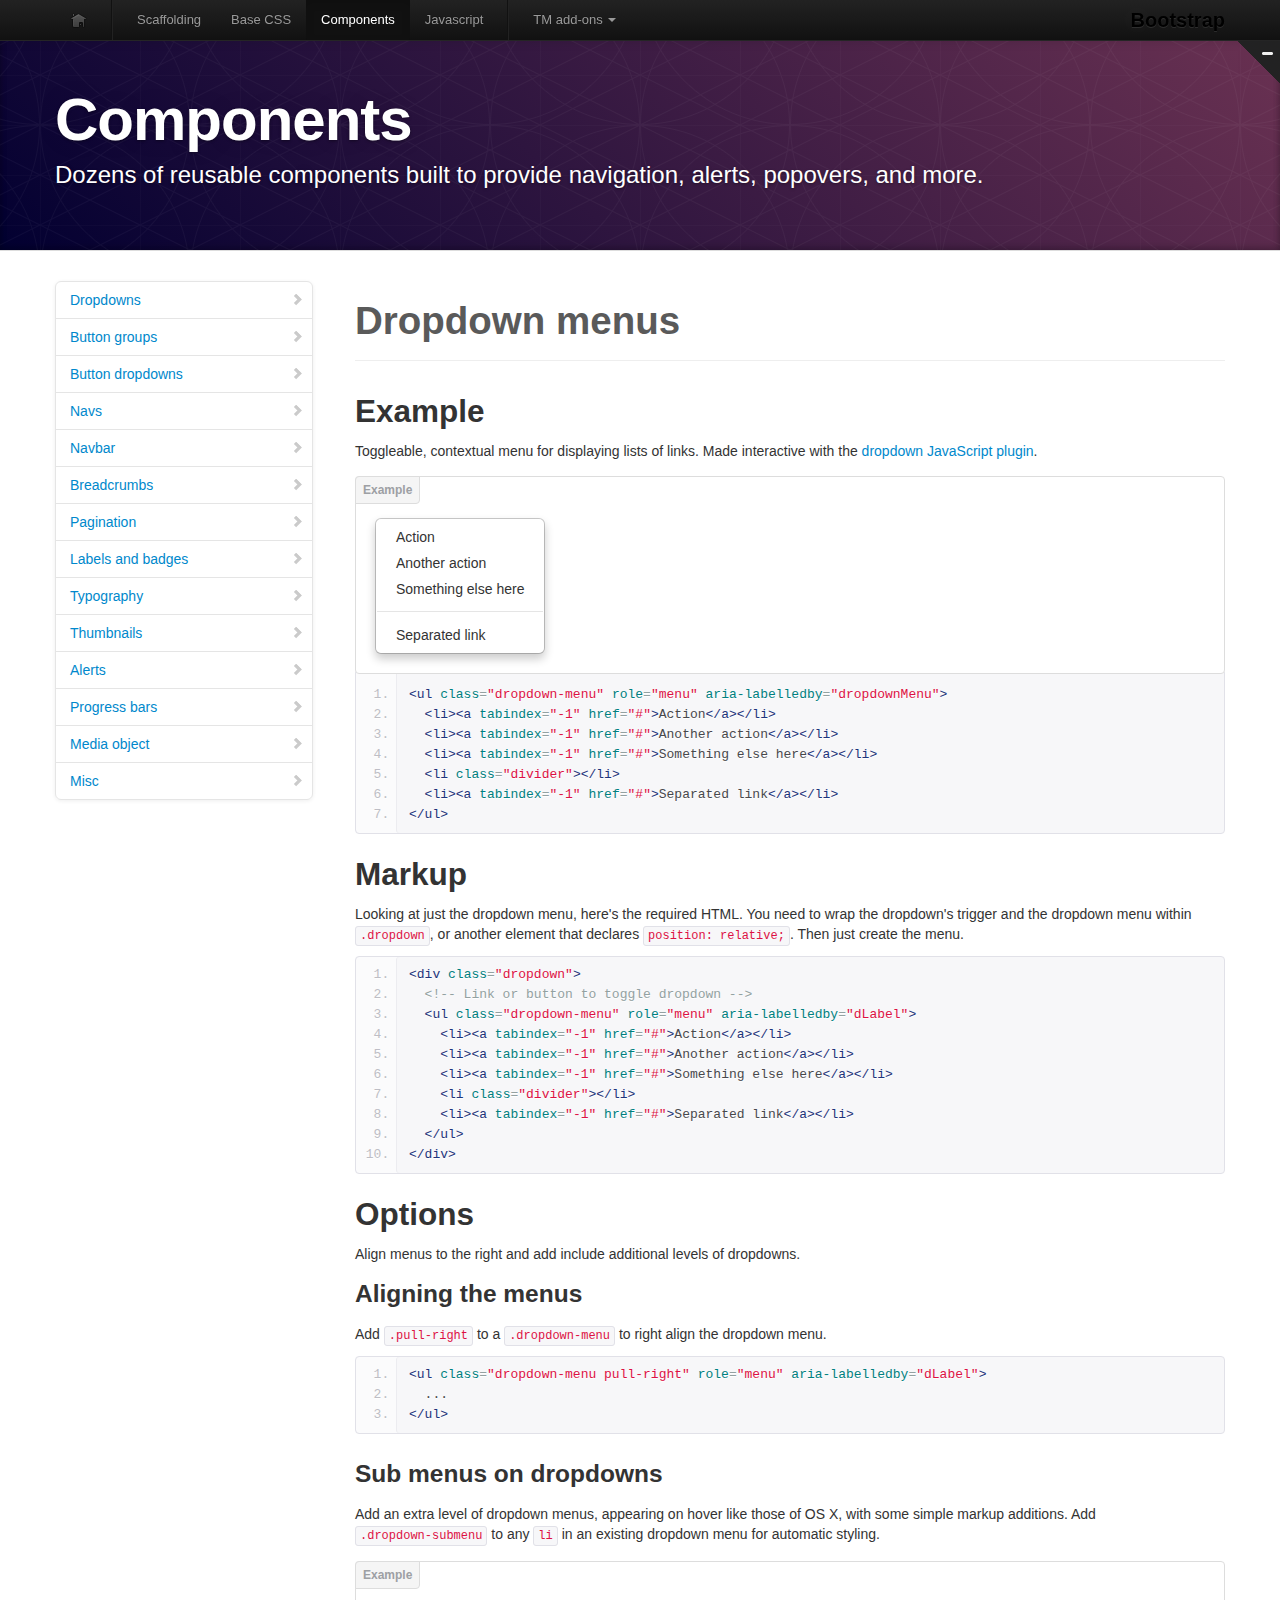
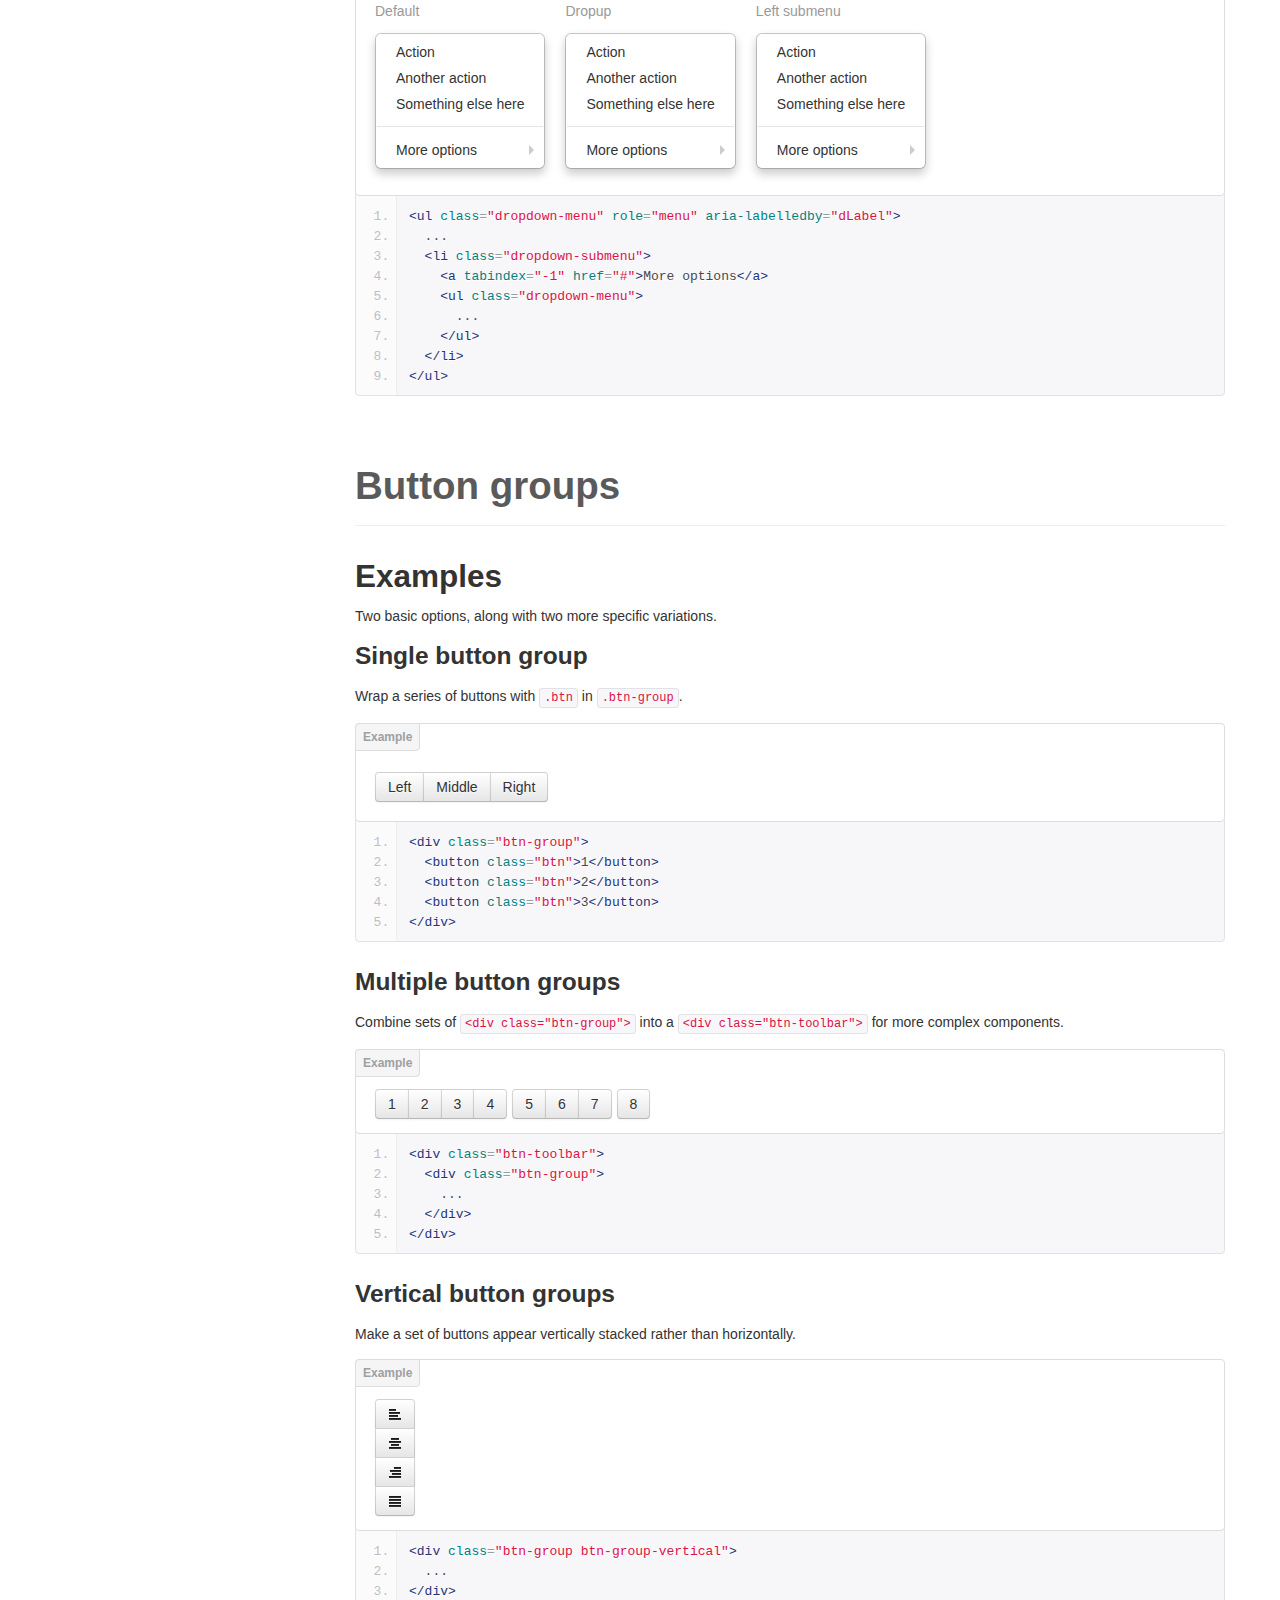
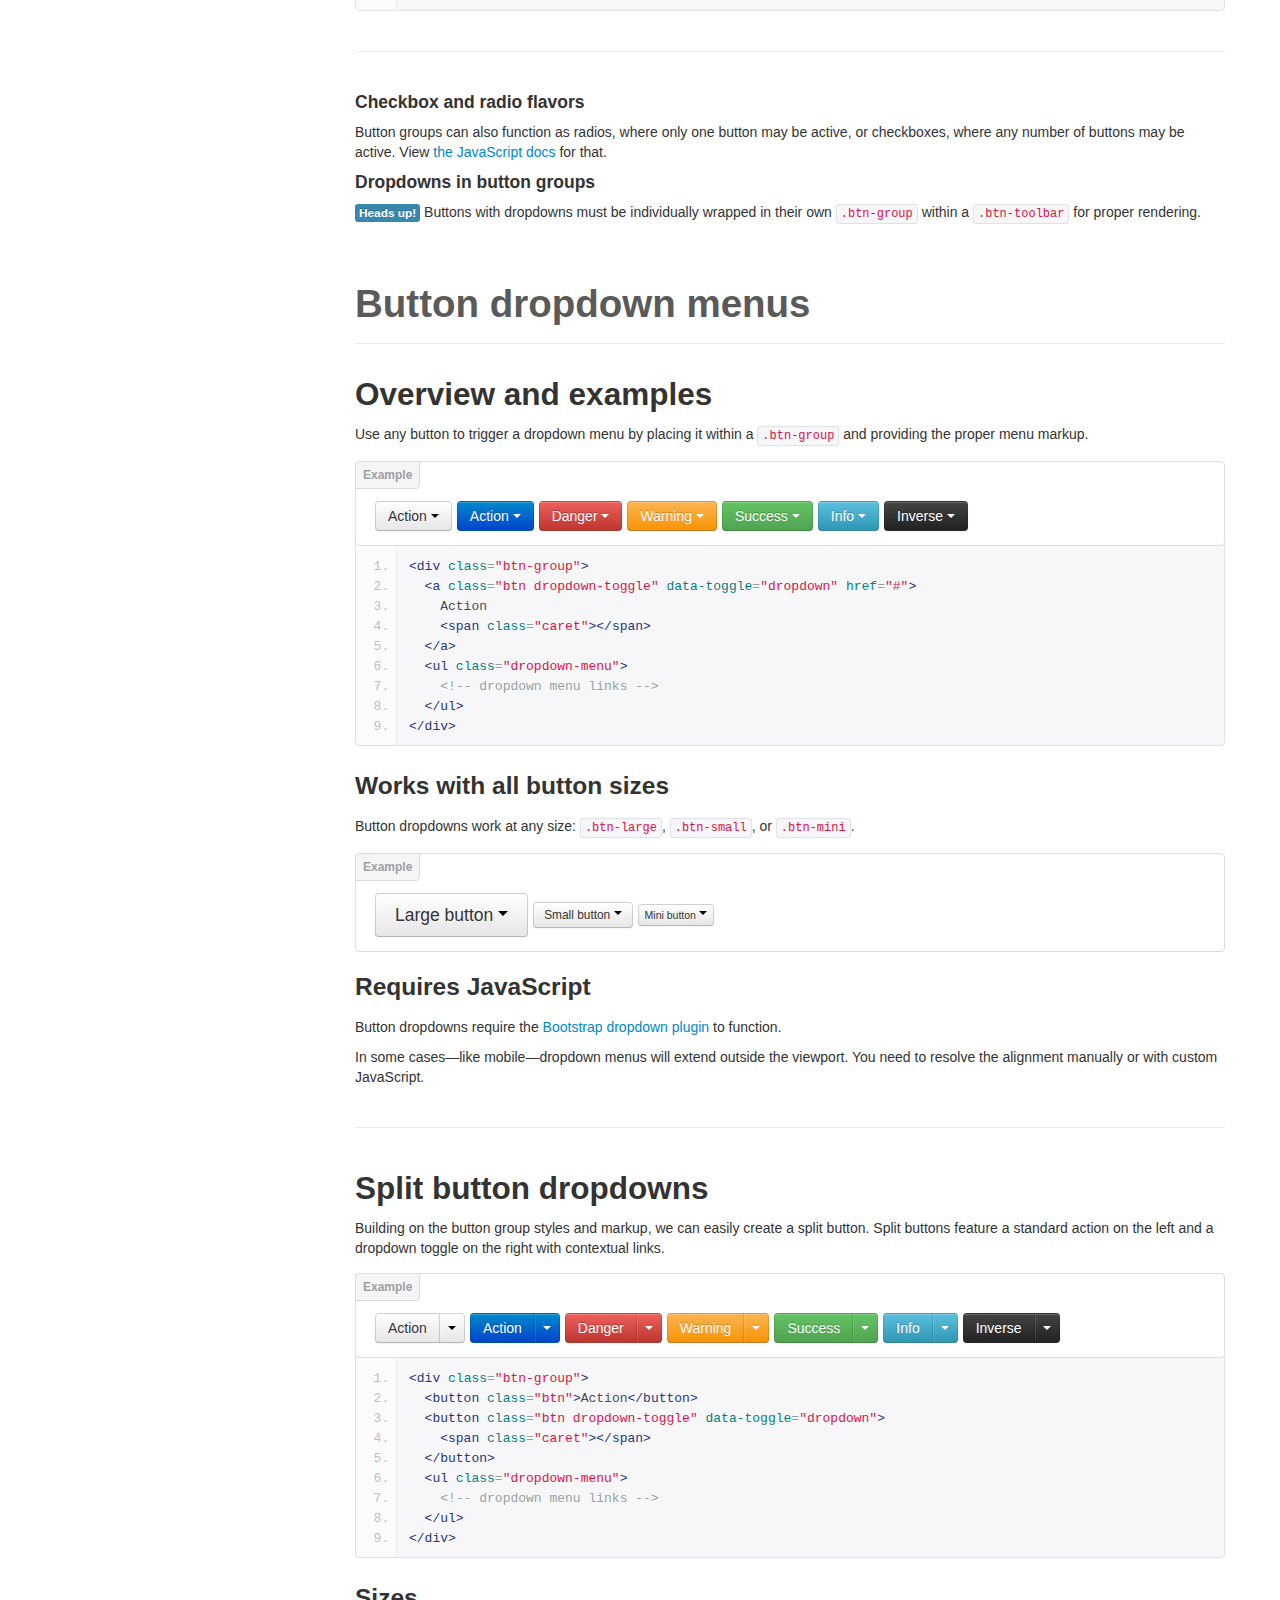
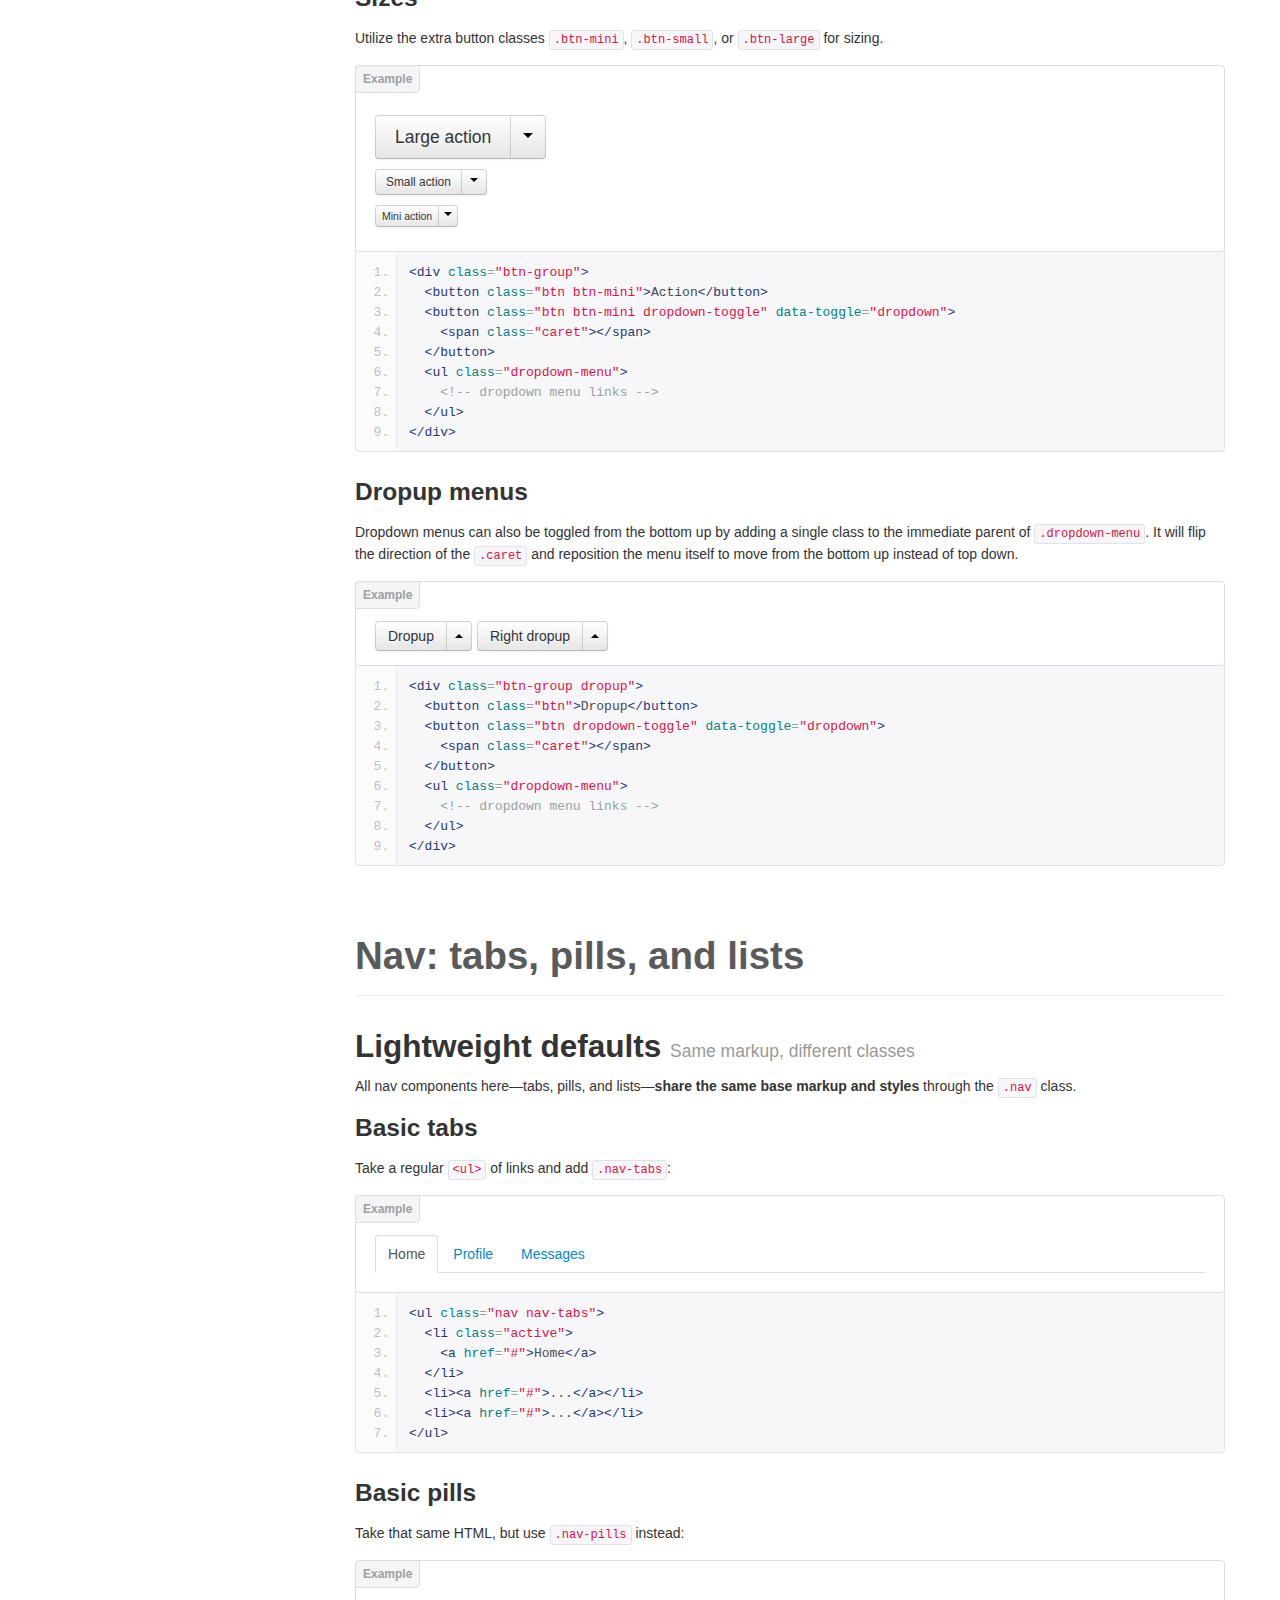
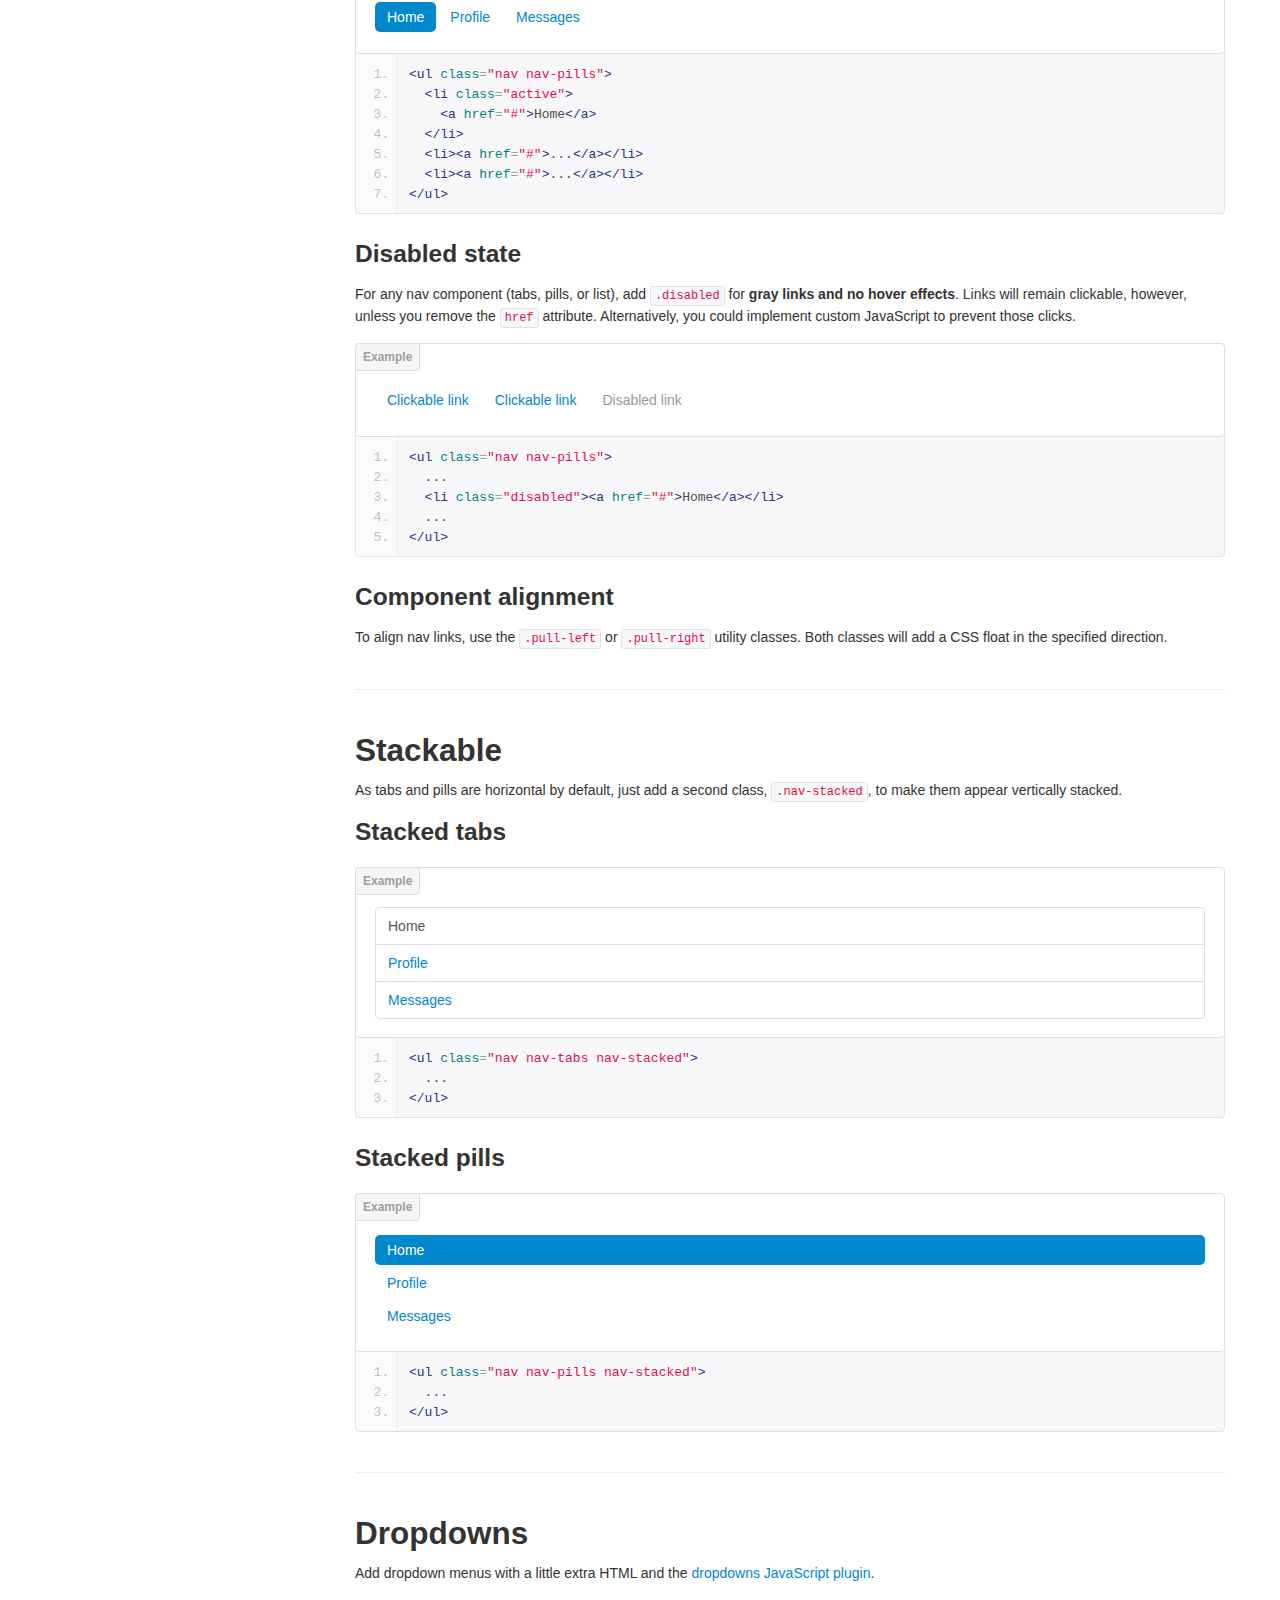
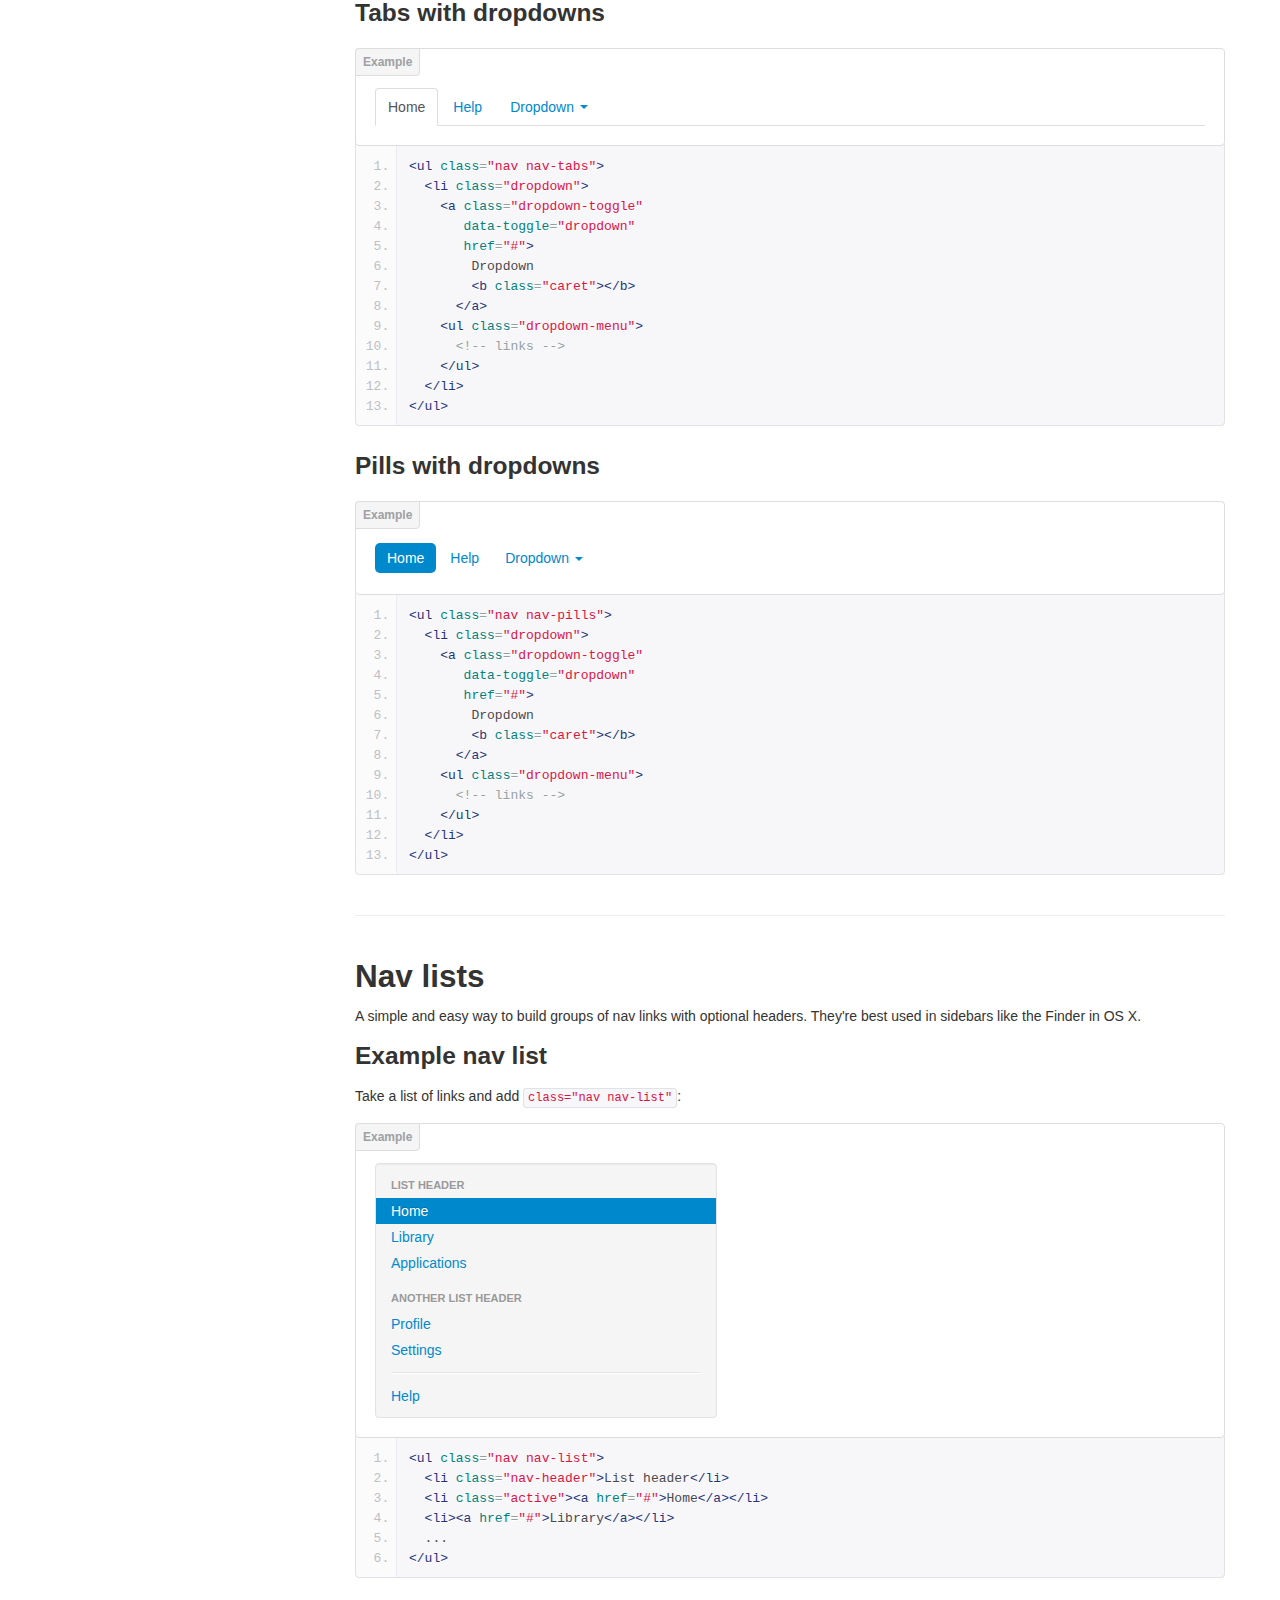
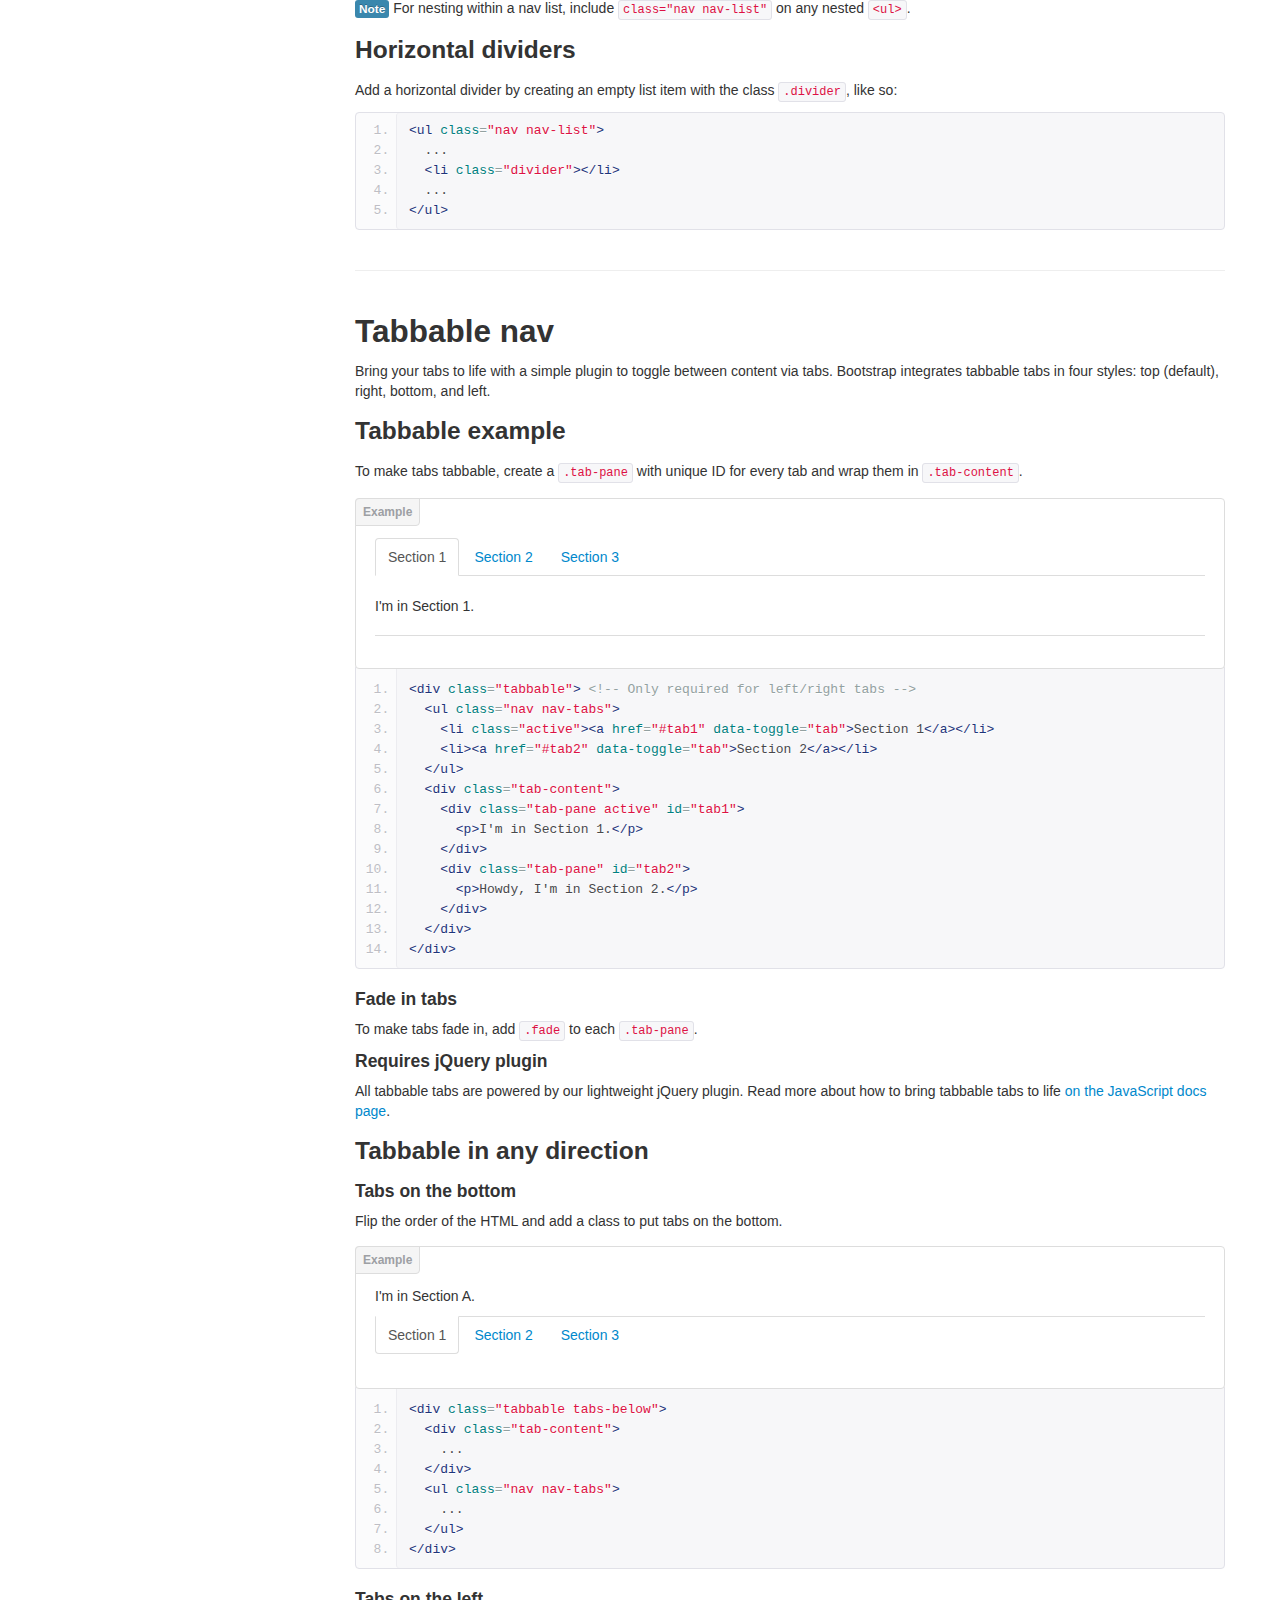
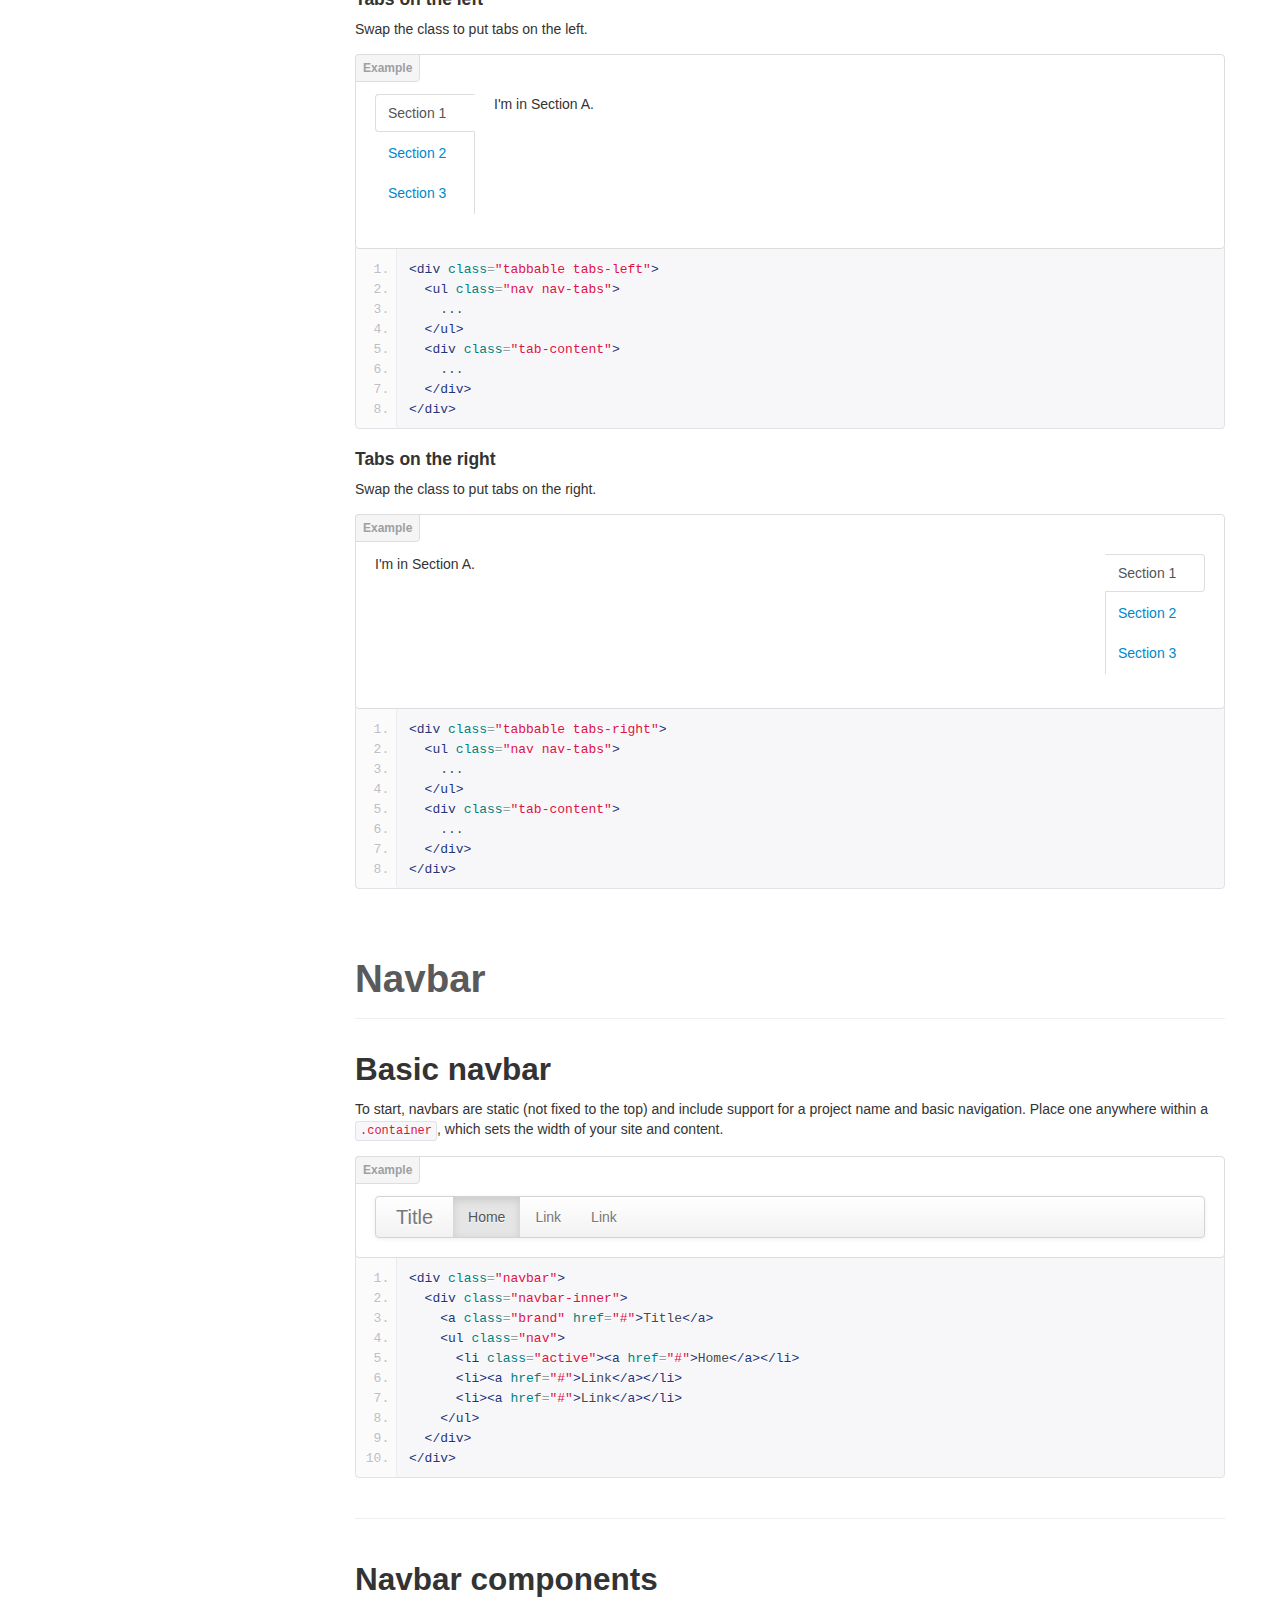
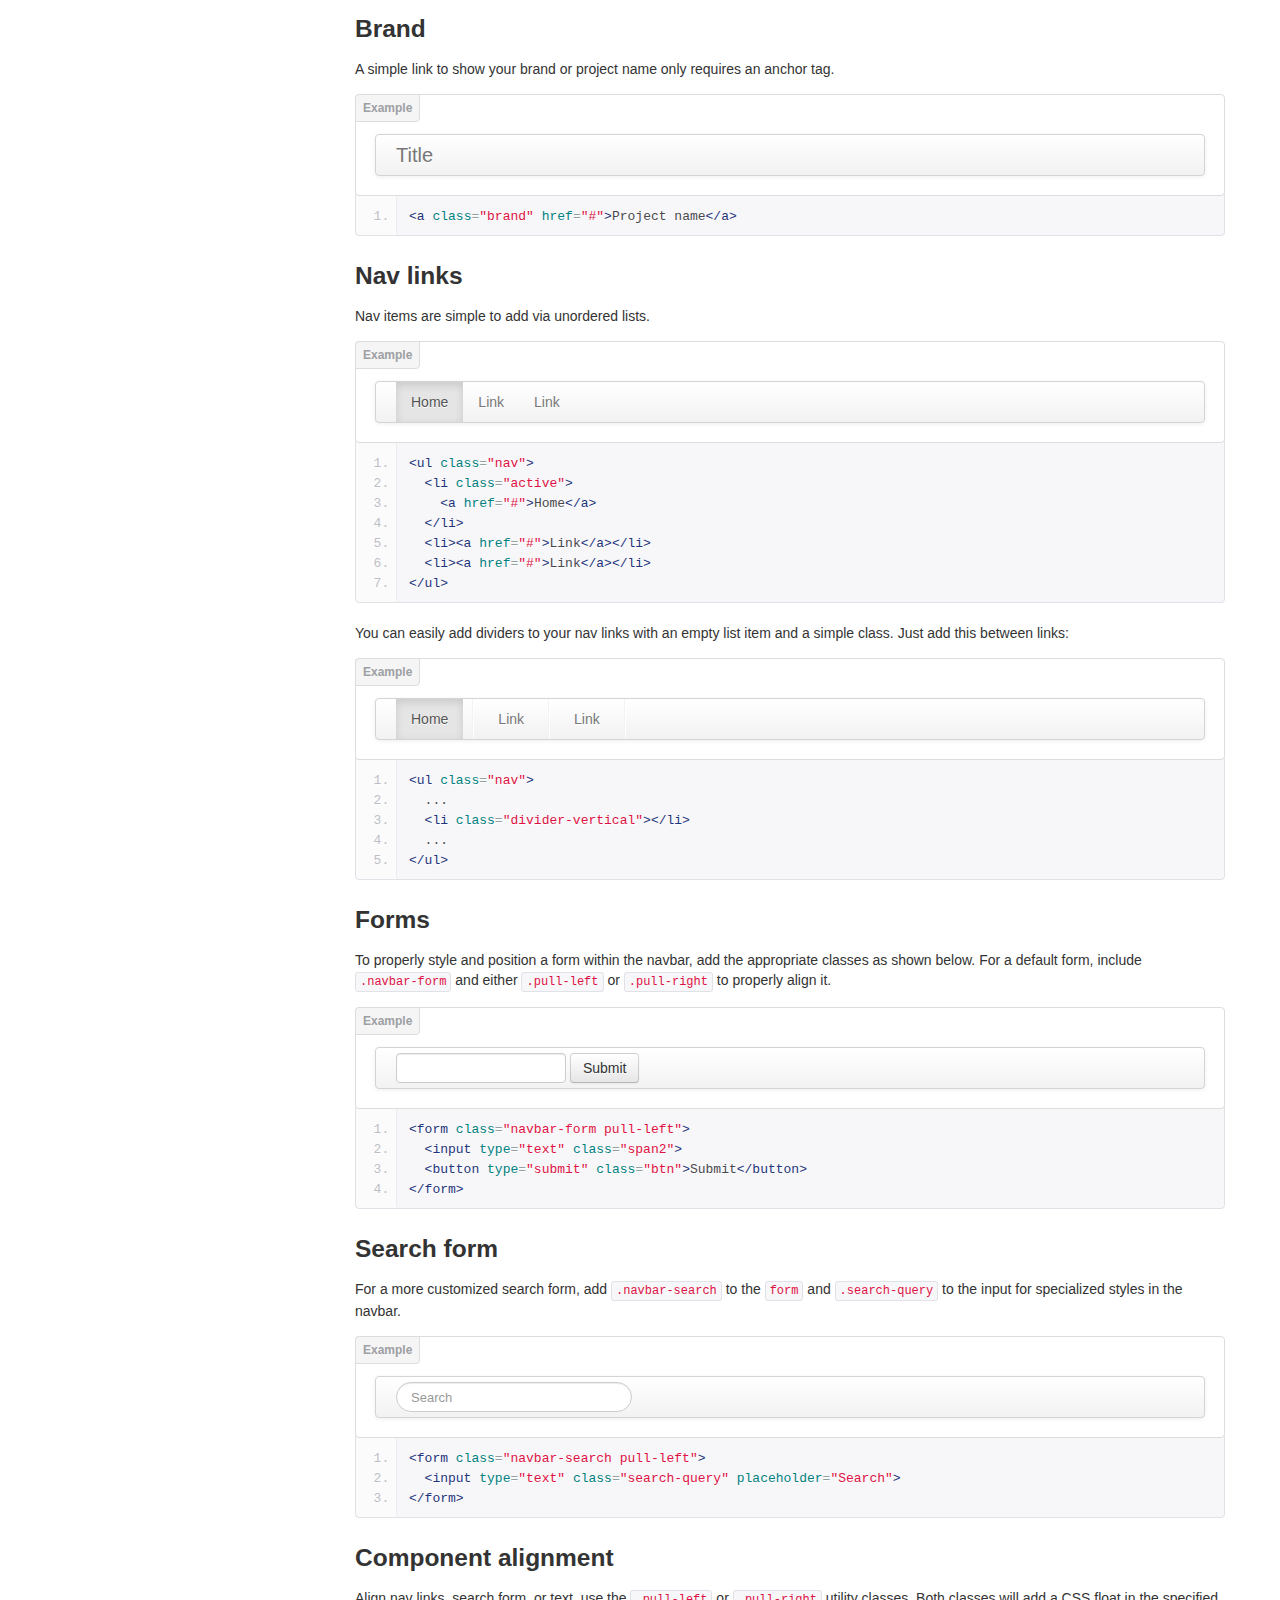
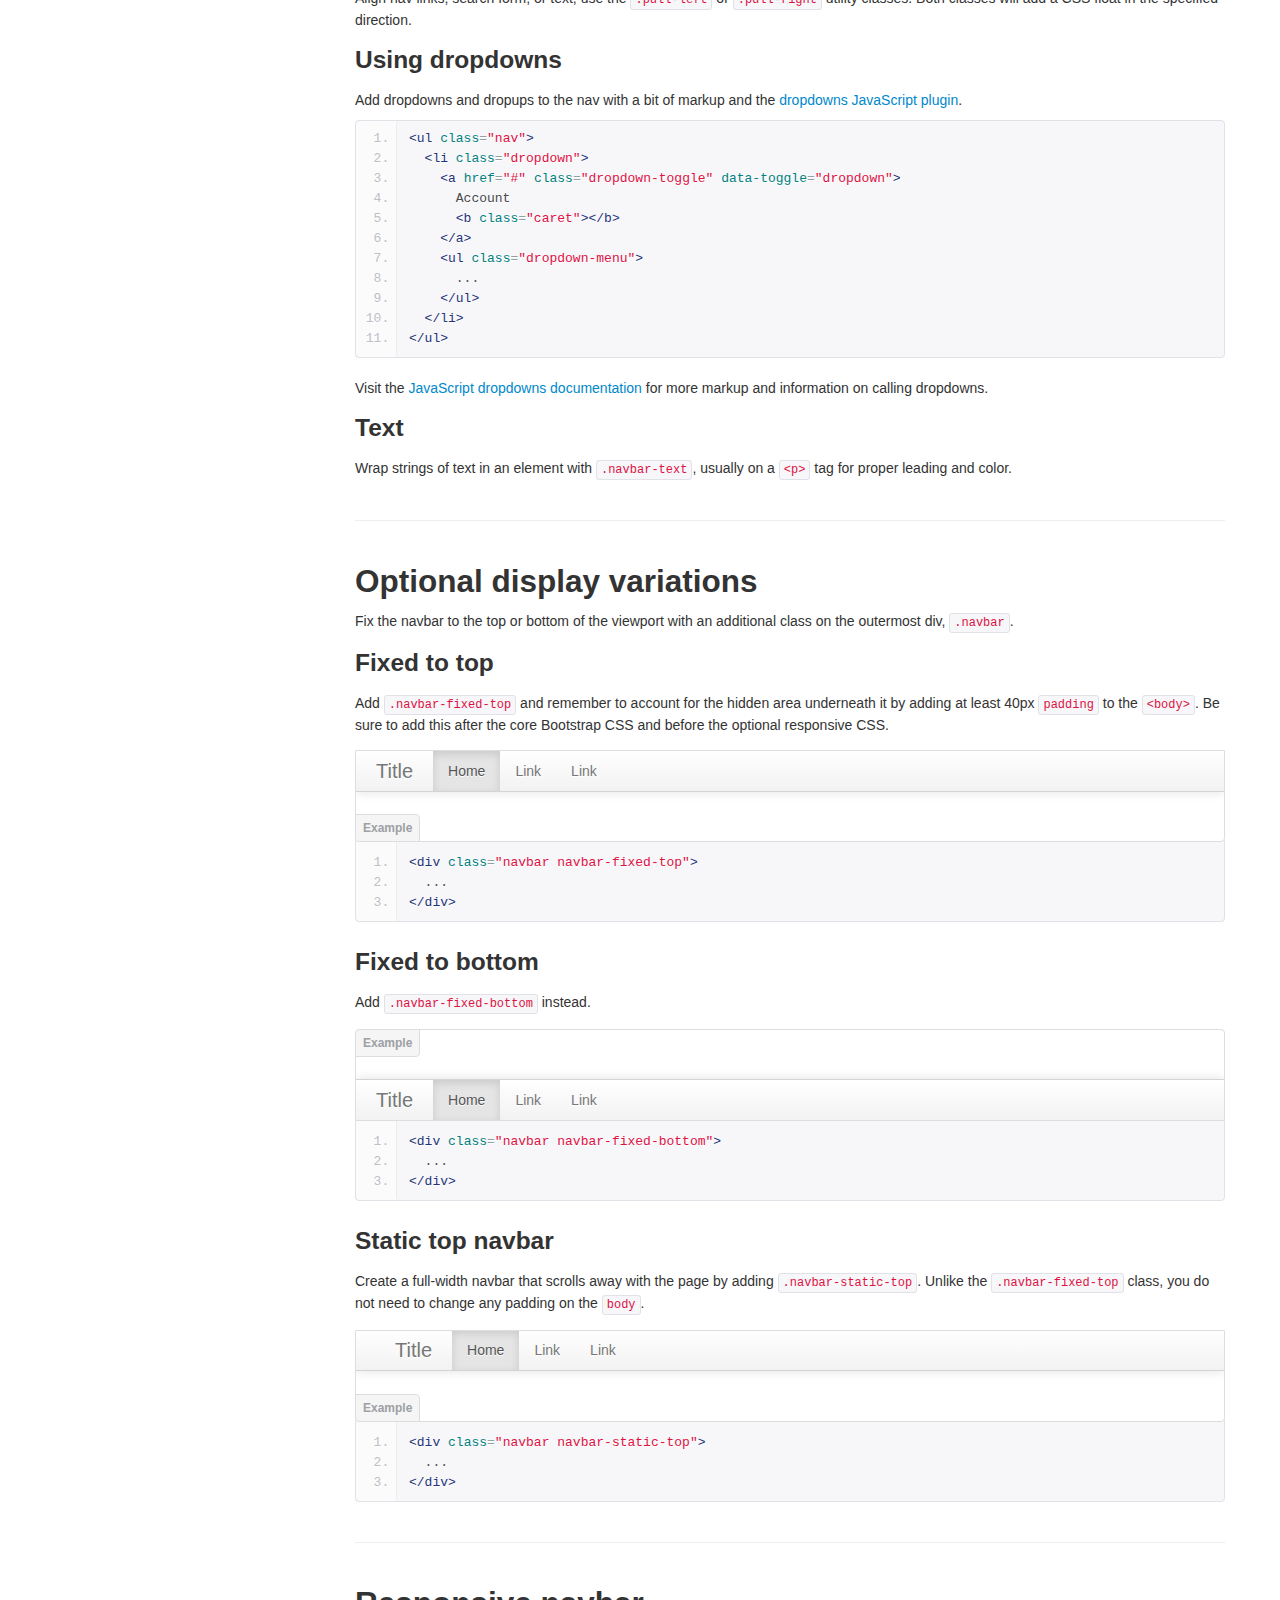
<file: assets/components.html>
<!DOCTYPE html>
<html lang="en">
  <head>
    <meta charset="utf-8">
    <title>Components - Twitter Bootstrap</title>
    <meta name="viewport" content="width=device-width, initial-scale=1.0">
    <meta name="description" content="">
    <meta name="author" content="">

    <!-- Le styles -->
    <link href="css/bootstrap.css" rel="stylesheet">
    <link href="css/bootstrap-responsive.css" rel="stylesheet">
    <link href="css/docs.css" rel="stylesheet">
    <link href="css/tm_docs.css" rel="stylesheet">
    <link href="css/prettify.css" rel="stylesheet">

    <!-- Le HTML5 shim, for IE6-8 support of HTML5 elements -->
    <!--[if lt IE 9]>
    <link href="css/ie.css" rel="stylesheet">
      <script src="http://html5shim.googlecode.com/svn/trunk/html5.js"></script>
    <![endif]-->

  </head>

  <body data-spy="scroll" data-target=".bs-docs-sidebar">

    <!-- Navbar
    ================================================== -->
    <div class="navbar navbar-inverse navbar-fixed-top" id="advanced">
      <span class="trigger"><strong></strong><em></em></span>
      <div class="navbar-inner">
        <div class="container">
          <button type="button" class="btn btn-navbar" data-toggle="collapse" data-target=".nav-collapse">
            <span class="icon-bar"></span>
            <span class="icon-bar"></span>
            <span class="icon-bar"></span>
          </button>
          <a class="brand" href="scaffolding.html">Bootstrap</a>
          <div class="nav-collapse collapse">
            <ul class="nav">
              <li class="home">
                <a href="../index.html"><img src="img/tm/tm_home.png" alt=""></a>
              </li>
              <li class="divider-vertical"></li>
              <li class="">
                <a href="scaffolding.html">Scaffolding</a>
              </li>
              <li class="">
                <a href="base-css.html">Base CSS</a>
              </li>
              <li class="active">
                <a href="components.html">Components</a>
              </li>
              <li class="">
                <a href="javascript.html">Javascript</a>
              </li>
              <li class="divider-vertical"></li>
              <li class="dropdown">
                <a href="#" class="dropdown-toggle" data-toggle="dropdown">TM add-ons <b class="caret"></b></a>
                <ul class="dropdown-menu">
                  <li><a href="../404.html">Pages</a>
                    <ul>  
                      <li><a href="under_construction.html">Under Construction</a></li>
                      <li><a href="intro.html">Intro Page</a></li>
                      <li><a href="../404.html">404 page</a></li>
                    </ul>
                  </li>
                  <li><a href="portfolio.html">Portfolio</a></li>
                  <li><a href="slider.html">Slider</a></li>
                  <li><a href="social_media.html">Social and Media<br> Sharing</a></li>
                  <li><a href="css3.html">CSS3 Tricks</a></li>
                </ul>
              </li>
            </ul>
          </div>
        </div>
      </div>
    </div>

<!-- Subhead
================================================== -->
<header class="jumbotron subhead" id="overview">
  <div class="container">
    <h1>Components</h1>
    <p class="lead">Dozens of reusable components built to provide navigation, alerts, popovers, and more.</p>
  </div>
</header>


  <div class="container">

    <!-- Docs nav
    ================================================== -->
    <div class="row">
      <div class="span3 bs-docs-sidebar">
        <ul class="nav nav-list bs-docs-sidenav">
          <li><a href="#dropdowns"><i class="icon-chevron-right"></i> Dropdowns</a></li>
          <li><a href="#buttonGroups"><i class="icon-chevron-right"></i> Button groups</a></li>
          <li><a href="#buttonDropdowns"><i class="icon-chevron-right"></i> Button dropdowns</a></li>
          <li><a href="#navs"><i class="icon-chevron-right"></i> Navs</a></li>
          <li><a href="#navbar"><i class="icon-chevron-right"></i> Navbar</a></li>
          <li><a href="#breadcrumbs"><i class="icon-chevron-right"></i> Breadcrumbs</a></li>
          <li><a href="#pagination"><i class="icon-chevron-right"></i> Pagination</a></li>
          <li><a href="#labels-badges"><i class="icon-chevron-right"></i> Labels and badges</a></li>
          <li><a href="#typography"><i class="icon-chevron-right"></i> Typography</a></li>
          <li><a href="#thumbnails"><i class="icon-chevron-right"></i> Thumbnails</a></li>
          <li><a href="#alerts"><i class="icon-chevron-right"></i> Alerts</a></li>
          <li><a href="#progress"><i class="icon-chevron-right"></i> Progress bars</a></li>
          <li><a href="#media"><i class="icon-chevron-right"></i> Media object</a></li>
          <li><a href="#misc"><i class="icon-chevron-right"></i> Misc</a></li>
        </ul>
      </div>
      <div class="span9">



        <!-- Dropdowns
        ================================================== -->
        <section id="dropdowns">
          <div class="page-header">
            <h1>Dropdown menus</h1>
          </div>

          <h2>Example</h2>
          <p>Toggleable, contextual menu for displaying lists of links. Made interactive with the <a href="./javascript.html#dropdowns">dropdown JavaScript plugin</a>.</p>
          <div class="bs-docs-example">
            <div class="dropdown clearfix">
              <ul class="dropdown-menu" role="menu" aria-labelledby="dropdownMenu" style="display: block; position: static; margin-bottom: 5px; *width: 180px;">
                <li><a tabindex="-1" href="#">Action</a></li>
                <li><a tabindex="-1" href="#">Another action</a></li>
                <li><a tabindex="-1" href="#">Something else here</a></li>
                <li class="divider"></li>
                <li><a tabindex="-1" href="#">Separated link</a></li>
              </ul>
            </div>
          </div>
<pre class="prettyprint linenums">
&lt;ul class="dropdown-menu" role="menu" aria-labelledby="dropdownMenu"&gt;
  &lt;li&gt;&lt;a tabindex="-1" href="#"&gt;Action&lt;/a&gt;&lt;/li&gt;
  &lt;li&gt;&lt;a tabindex="-1" href="#"&gt;Another action&lt;/a&gt;&lt;/li&gt;
  &lt;li&gt;&lt;a tabindex="-1" href="#"&gt;Something else here&lt;/a&gt;&lt;/li&gt;
  &lt;li class="divider"&gt;&lt;/li&gt;
  &lt;li&gt;&lt;a tabindex="-1" href="#"&gt;Separated link&lt;/a&gt;&lt;/li&gt;
&lt;/ul&gt;
</pre>

          <h2>Markup</h2>
          <p>Looking at just the dropdown menu, here's the required HTML. You need to wrap the dropdown's trigger and the dropdown menu within <code>.dropdown</code>, or another element that declares <code>position: relative;</code>. Then just create the menu.</p>

<pre class="prettyprint linenums">
&lt;div class="dropdown"&gt;
  &lt;!-- Link or button to toggle dropdown --&gt;
  &lt;ul class="dropdown-menu" role="menu" aria-labelledby="dLabel"&gt;
    &lt;li&gt;&lt;a tabindex="-1" href="#"&gt;Action&lt;/a&gt;&lt;/li&gt;
    &lt;li&gt;&lt;a tabindex="-1" href="#"&gt;Another action&lt;/a&gt;&lt;/li&gt;
    &lt;li&gt;&lt;a tabindex="-1" href="#"&gt;Something else here&lt;/a&gt;&lt;/li&gt;
    &lt;li class="divider"&gt;&lt;/li&gt;
    &lt;li&gt;&lt;a tabindex="-1" href="#"&gt;Separated link&lt;/a&gt;&lt;/li&gt;
  &lt;/ul&gt;
&lt;/div&gt;
</pre>

          <h2>Options</h2>
          <p>Align menus to the right and add include additional levels of dropdowns.</p>

          <h3>Aligning the menus</h3>
          <p>Add <code>.pull-right</code> to a <code>.dropdown-menu</code> to right align the dropdown menu.</p>
<pre class="prettyprint linenums">
&lt;ul class="dropdown-menu pull-right" role="menu" aria-labelledby="dLabel"&gt;
  ...
&lt;/ul&gt;
</pre>

          <h3>Sub menus on dropdowns</h3>
          <p>Add an extra level of dropdown menus, appearing on hover like those of OS X, with some simple markup additions. Add <code>.dropdown-submenu</code> to any <code>li</code> in an existing dropdown menu for automatic styling.</p>
          <div class="bs-docs-example bs-docs-example-submenus">

            <div class="pull-left">
              <p class="muted">Default</p>
              <div class="dropdown clearfix">
                <ul class="dropdown-menu" role="menu" aria-labelledby="dropdownMenu">
                  <li><a tabindex="-1" href="#">Action</a></li>
                  <li><a tabindex="-1" href="#">Another action</a></li>
                  <li><a tabindex="-1" href="#">Something else here</a></li>
                  <li class="divider"></li>
                  <li class="dropdown-submenu">
                    <a tabindex="-1" href="#">More options</a>
                    <ul class="dropdown-menu">
                      <li><a tabindex="-1" href="#">Second level link</a></li>
                      <li><a tabindex="-1" href="#">Second level link</a></li>
                      <li><a tabindex="-1" href="#">Second level link</a></li>
                      <li><a tabindex="-1" href="#">Second level link</a></li>
                      <li><a tabindex="-1" href="#">Second level link</a></li>
                    </ul>
                  </li>
                </ul>
              </div>
            </div>

            <div class="pull-left">
              <p class="muted">Dropup</p>
              <div class="dropup">
                <ul class="dropdown-menu" role="menu" aria-labelledby="dropdownMenu">
                  <li><a tabindex="-1" href="#">Action</a></li>
                  <li><a tabindex="-1" href="#">Another action</a></li>
                  <li><a tabindex="-1" href="#">Something else here</a></li>
                  <li class="divider"></li>
                  <li class="dropdown-submenu">
                    <a tabindex="-1" href="#">More options</a>
                    <ul class="dropdown-menu">
                      <li><a tabindex="-1" href="#">Second level link</a></li>
                      <li><a tabindex="-1" href="#">Second level link</a></li>
                      <li><a tabindex="-1" href="#">Second level link</a></li>
                      <li><a tabindex="-1" href="#">Second level link</a></li>
                      <li><a tabindex="-1" href="#">Second level link</a></li>
                    </ul>
                  </li>
                </ul>
              </div>
            </div>

            <div class="pull-left">
              <p class="muted">Left submenu</p>
              <div class="dropdown">
                <ul class="dropdown-menu" role="menu" aria-labelledby="dropdownMenu">
                  <li><a tabindex="-1" href="#">Action</a></li>
                  <li><a tabindex="-1" href="#">Another action</a></li>
                  <li><a tabindex="-1" href="#">Something else here</a></li>
                  <li class="divider"></li>
                  <li class="dropdown-submenu pull-left">
                    <a tabindex="-1" href="#">More options</a>
                    <ul class="dropdown-menu">
                      <li><a tabindex="-1" href="#">Second level link</a></li>
                      <li><a tabindex="-1" href="#">Second level link</a></li>
                      <li><a tabindex="-1" href="#">Second level link</a></li>
                      <li><a tabindex="-1" href="#">Second level link</a></li>
                      <li><a tabindex="-1" href="#">Second level link</a></li>
                    </ul>
                  </li>
                </ul>
              </div>
            </div>

          </div>
<pre class="prettyprint linenums">
&lt;ul class="dropdown-menu" role="menu" aria-labelledby="dLabel"&gt;
  ...
  &lt;li class="dropdown-submenu"&gt;
    &lt;a tabindex="-1" href="#"&gt;More options&lt;/a&gt;
    &lt;ul class="dropdown-menu"&gt;
      ...
    &lt;/ul&gt;
  &lt;/li&gt;
&lt;/ul&gt;
</pre>

        </section>




        <!-- Button Groups
        ================================================== -->
        <section id="buttonGroups">
          <div class="page-header">
            <h1>Button groups</h1>
          </div>

          <h2>Examples</h2>
          <p>Two basic options, along with two more specific variations.</p>

          <h3>Single button group</h3>
          <p>Wrap a series of buttons with <code>.btn</code> in <code>.btn-group</code>.</p>
          <div class="bs-docs-example">
            <div class="btn-group" style="margin: 9px 0 5px;">
              <button class="btn">Left</button>
              <button class="btn">Middle</button>
              <button class="btn">Right</button>
            </div>
          </div>
<pre class="prettyprint linenums">
&lt;div class="btn-group"&gt;
  &lt;button class="btn"&gt;1&lt;/button&gt;
  &lt;button class="btn"&gt;2&lt;/button&gt;
  &lt;button class="btn"&gt;3&lt;/button&gt;
&lt;/div&gt;
</pre>

          <h3>Multiple button groups</h3>
          <p>Combine sets of <code>&lt;div class="btn-group"&gt;</code> into a <code>&lt;div class="btn-toolbar"&gt;</code> for more complex components.</p>
          <div class="bs-docs-example">
            <div class="btn-toolbar" style="margin: 0;">
              <div class="btn-group">
                <button class="btn">1</button>
                <button class="btn">2</button>
                <button class="btn">3</button>
                <button class="btn">4</button>
              </div>
              <div class="btn-group">
                <button class="btn">5</button>
                <button class="btn">6</button>
                <button class="btn">7</button>
              </div>
              <div class="btn-group">
                <button class="btn">8</button>
              </div>
            </div>
          </div>
<pre class="prettyprint linenums">
&lt;div class="btn-toolbar"&gt;
  &lt;div class="btn-group"&gt;
    ...
  &lt;/div&gt;
&lt;/div&gt;
</pre>

          <h3>Vertical button groups</h3>
          <p>Make a set of buttons appear vertically stacked rather than horizontally.</p>
          <div class="bs-docs-example">
            <div class="btn-group btn-group-vertical">
              <button type="button" class="btn"><i class="icon-align-left"></i></button>
              <button type="button" class="btn"><i class="icon-align-center"></i></button>
              <button type="button" class="btn"><i class="icon-align-right"></i></button>
              <button type="button" class="btn"><i class="icon-align-justify"></i></button>
            </div>
          </div>
<pre class="prettyprint linenums">
&lt;div class="btn-group btn-group-vertical"&gt;
  ...
&lt;/div&gt;
</pre>


          <hr class="bs-docs-separator">


          <h4>Checkbox and radio flavors</h4>
          <p>Button groups can also function as radios, where only one button may be active, or checkboxes, where any number of buttons may be active. View <a href="./javascript.html#buttons">the JavaScript docs</a> for that.</p>

          <h4>Dropdowns in button groups</h4>
          <p><span class="label label-info">Heads up!</span> Buttons with dropdowns must be individually wrapped in their own <code>.btn-group</code> within a <code>.btn-toolbar</code> for proper rendering.</p>
        </section>



        <!-- Split button dropdowns
        ================================================== -->
        <section id="buttonDropdowns">
          <div class="page-header">
            <h1>Button dropdown menus</h1>
          </div>


          <h2>Overview and examples</h2>
          <p>Use any button to trigger a dropdown menu by placing it within a <code>.btn-group</code> and providing the proper menu markup.</p>
          <div class="bs-docs-example">
            <div class="btn-toolbar" style="margin: 0;">
              <div class="btn-group">
                <button class="btn dropdown-toggle" data-toggle="dropdown">Action <span class="caret"></span></button>
                <ul class="dropdown-menu">
                  <li><a href="#">Action</a></li>
                  <li><a href="#">Another action</a></li>
                  <li><a href="#">Something else here</a></li>
                  <li class="divider"></li>
                  <li><a href="#">Separated link</a></li>
                </ul>
              </div><!-- /btn-group -->
              <div class="btn-group">
                <button class="btn btn-primary dropdown-toggle" data-toggle="dropdown">Action <span class="caret"></span></button>
                <ul class="dropdown-menu">
                  <li><a href="#">Action</a></li>
                  <li><a href="#">Another action</a></li>
                  <li><a href="#">Something else here</a></li>
                  <li class="divider"></li>
                  <li><a href="#">Separated link</a></li>
                </ul>
              </div><!-- /btn-group -->
              <div class="btn-group">
                <button class="btn btn-danger dropdown-toggle" data-toggle="dropdown">Danger <span class="caret"></span></button>
                <ul class="dropdown-menu">
                  <li><a href="#">Action</a></li>
                  <li><a href="#">Another action</a></li>
                  <li><a href="#">Something else here</a></li>
                  <li class="divider"></li>
                  <li><a href="#">Separated link</a></li>
                </ul>
              </div><!-- /btn-group -->
              <div class="btn-group">
                <button class="btn btn-warning dropdown-toggle" data-toggle="dropdown">Warning <span class="caret"></span></button>
                <ul class="dropdown-menu">
                  <li><a href="#">Action</a></li>
                  <li><a href="#">Another action</a></li>
                  <li><a href="#">Something else here</a></li>
                  <li class="divider"></li>
                  <li><a href="#">Separated link</a></li>
                </ul>
              </div><!-- /btn-group -->
              <div class="btn-group">
                <button class="btn btn-success dropdown-toggle" data-toggle="dropdown">Success <span class="caret"></span></button>
                <ul class="dropdown-menu">
                  <li><a href="#">Action</a></li>
                  <li><a href="#">Another action</a></li>
                  <li><a href="#">Something else here</a></li>
                  <li class="divider"></li>
                  <li><a href="#">Separated link</a></li>
                </ul>
              </div><!-- /btn-group -->
              <div class="btn-group">
                <button class="btn btn-info dropdown-toggle" data-toggle="dropdown">Info <span class="caret"></span></button>
                <ul class="dropdown-menu">
                  <li><a href="#">Action</a></li>
                  <li><a href="#">Another action</a></li>
                  <li><a href="#">Something else here</a></li>
                  <li class="divider"></li>
                  <li><a href="#">Separated link</a></li>
                </ul>
              </div><!-- /btn-group -->
              <div class="btn-group">
                <button class="btn btn-inverse dropdown-toggle" data-toggle="dropdown">Inverse <span class="caret"></span></button>
                <ul class="dropdown-menu">
                  <li><a href="#">Action</a></li>
                  <li><a href="#">Another action</a></li>
                  <li><a href="#">Something else here</a></li>
                  <li class="divider"></li>
                  <li><a href="#">Separated link</a></li>
                </ul>
              </div><!-- /btn-group -->
            </div><!-- /btn-toolbar -->
          </div>
<pre class="prettyprint linenums">
&lt;div class="btn-group"&gt;
  &lt;a class="btn dropdown-toggle" data-toggle="dropdown" href="#"&gt;
    Action
    &lt;span class="caret"&gt;&lt;/span&gt;
  &lt;/a&gt;
  &lt;ul class="dropdown-menu"&gt;
    &lt;!-- dropdown menu links --&gt;
  &lt;/ul&gt;
&lt;/div&gt;
</pre>

          <h3>Works with all button sizes</h3>
          <p>Button dropdowns work at any size:  <code>.btn-large</code>, <code>.btn-small</code>, or <code>.btn-mini</code>.</p>
          <div class="bs-docs-example">
            <div class="btn-toolbar" style="margin: 0;">
              <div class="btn-group">
                <button class="btn btn-large dropdown-toggle" data-toggle="dropdown">Large button <span class="caret"></span></button>
                <ul class="dropdown-menu">
                  <li><a href="#">Action</a></li>
                  <li><a href="#">Another action</a></li>
                  <li><a href="#">Something else here</a></li>
                  <li class="divider"></li>
                  <li><a href="#">Separated link</a></li>
                </ul>
              </div><!-- /btn-group -->
              <div class="btn-group">
                <button class="btn btn-small dropdown-toggle" data-toggle="dropdown">Small button <span class="caret"></span></button>
                <ul class="dropdown-menu">
                  <li><a href="#">Action</a></li>
                  <li><a href="#">Another action</a></li>
                  <li><a href="#">Something else here</a></li>
                  <li class="divider"></li>
                  <li><a href="#">Separated link</a></li>
                </ul>
              </div><!-- /btn-group -->
              <div class="btn-group">
                <button class="btn btn-mini dropdown-toggle" data-toggle="dropdown">Mini button <span class="caret"></span></button>
                <ul class="dropdown-menu">
                  <li><a href="#">Action</a></li>
                  <li><a href="#">Another action</a></li>
                  <li><a href="#">Something else here</a></li>
                  <li class="divider"></li>
                  <li><a href="#">Separated link</a></li>
                </ul>
              </div><!-- /btn-group -->
            </div><!-- /btn-toolbar -->
          </div>

          <h3>Requires JavaScript</h3>
          <p>Button dropdowns require the <a href="./javascript.html#dropdowns">Bootstrap dropdown plugin</a> to function.</p>
          <p>In some cases&mdash;like mobile&mdash;dropdown menus will extend outside the viewport. You need to resolve the alignment manually or with custom JavaScript.</p>


          <hr class="bs-docs-separator">


          <h2>Split button dropdowns</h2>
          <p>Building on the button group styles and markup, we can easily create a split button. Split buttons feature a standard action on the left and a dropdown toggle on the right with contextual links.</p>
          <div class="bs-docs-example">
            <div class="btn-toolbar" style="margin: 0;">
              <div class="btn-group">
                <button class="btn">Action</button>
                <button class="btn dropdown-toggle" data-toggle="dropdown"><span class="caret"></span></button>
                <ul class="dropdown-menu">
                  <li><a href="#">Action</a></li>
                  <li><a href="#">Another action</a></li>
                  <li><a href="#">Something else here</a></li>
                  <li class="divider"></li>
                  <li><a href="#">Separated link</a></li>
                </ul>
              </div><!-- /btn-group -->
              <div class="btn-group">
                <button class="btn btn-primary">Action</button>
                <button class="btn btn-primary dropdown-toggle" data-toggle="dropdown"><span class="caret"></span></button>
                <ul class="dropdown-menu">
                  <li><a href="#">Action</a></li>
                  <li><a href="#">Another action</a></li>
                  <li><a href="#">Something else here</a></li>
                  <li class="divider"></li>
                  <li><a href="#">Separated link</a></li>
                </ul>
              </div><!-- /btn-group -->
              <div class="btn-group">
                <button class="btn btn-danger">Danger</button>
                <button class="btn btn-danger dropdown-toggle" data-toggle="dropdown"><span class="caret"></span></button>
                <ul class="dropdown-menu">
                  <li><a href="#">Action</a></li>
                  <li><a href="#">Another action</a></li>
                  <li><a href="#">Something else here</a></li>
                  <li class="divider"></li>
                  <li><a href="#">Separated link</a></li>
                </ul>
              </div><!-- /btn-group -->
              <div class="btn-group">
                <button class="btn btn-warning">Warning</button>
                <button class="btn btn-warning dropdown-toggle" data-toggle="dropdown"><span class="caret"></span></button>
                <ul class="dropdown-menu">
                  <li><a href="#">Action</a></li>
                  <li><a href="#">Another action</a></li>
                  <li><a href="#">Something else here</a></li>
                  <li class="divider"></li>
                  <li><a href="#">Separated link</a></li>
                </ul>
              </div><!-- /btn-group -->
              <div class="btn-group">
                <button class="btn btn-success">Success</button>
                <button class="btn btn-success dropdown-toggle" data-toggle="dropdown"><span class="caret"></span></button>
                <ul class="dropdown-menu">
                  <li><a href="#">Action</a></li>
                  <li><a href="#">Another action</a></li>
                  <li><a href="#">Something else here</a></li>
                  <li class="divider"></li>
                  <li><a href="#">Separated link</a></li>
                </ul>
              </div><!-- /btn-group -->
              <div class="btn-group">
                <button class="btn btn-info">Info</button>
                <button class="btn btn-info dropdown-toggle" data-toggle="dropdown"><span class="caret"></span></button>
                <ul class="dropdown-menu">
                  <li><a href="#">Action</a></li>
                  <li><a href="#">Another action</a></li>
                  <li><a href="#">Something else here</a></li>
                  <li class="divider"></li>
                  <li><a href="#">Separated link</a></li>
                </ul>
              </div><!-- /btn-group -->
              <div class="btn-group">
                <button class="btn btn-inverse">Inverse</button>
                <button class="btn btn-inverse dropdown-toggle" data-toggle="dropdown"><span class="caret"></span></button>
                <ul class="dropdown-menu">
                  <li><a href="#">Action</a></li>
                  <li><a href="#">Another action</a></li>
                  <li><a href="#">Something else here</a></li>
                  <li class="divider"></li>
                  <li><a href="#">Separated link</a></li>
                </ul>
              </div><!-- /btn-group -->
            </div><!-- /btn-toolbar -->
          </div>
<pre class="prettyprint linenums">
&lt;div class="btn-group"&gt;
  &lt;button class="btn"&gt;Action&lt;/button&gt;
  &lt;button class="btn dropdown-toggle" data-toggle="dropdown"&gt;
    &lt;span class="caret"&gt;&lt;/span&gt;
  &lt;/button&gt;
  &lt;ul class="dropdown-menu"&gt;
    &lt;!-- dropdown menu links --&gt;
  &lt;/ul&gt;
&lt;/div&gt;
</pre>

          <h3>Sizes</h3>
          <p>Utilize the extra button classes <code>.btn-mini</code>, <code>.btn-small</code>, or <code>.btn-large</code> for sizing.</p>
          <div class="bs-docs-example">
            <div class="btn-toolbar">
              <div class="btn-group">
                <button class="btn btn-large">Large action</button>
                <button class="btn btn-large dropdown-toggle" data-toggle="dropdown"><span class="caret"></span></button>
                <ul class="dropdown-menu">
                  <li><a href="#">Action</a></li>
                  <li><a href="#">Another action</a></li>
                  <li><a href="#">Something else here</a></li>
                  <li class="divider"></li>
                  <li><a href="#">Separated link</a></li>
                </ul>
              </div><!-- /btn-group -->
            </div><!-- /btn-toolbar -->
            <div class="btn-toolbar">
              <div class="btn-group">
                <button class="btn btn-small">Small action</button>
                <button class="btn btn-small dropdown-toggle" data-toggle="dropdown"><span class="caret"></span></button>
                <ul class="dropdown-menu">
                  <li><a href="#">Action</a></li>
                  <li><a href="#">Another action</a></li>
                  <li><a href="#">Something else here</a></li>
                  <li class="divider"></li>
                  <li><a href="#">Separated link</a></li>
                </ul>
              </div><!-- /btn-group -->
            </div><!-- /btn-toolbar -->
            <div class="btn-toolbar">
              <div class="btn-group">
                <button class="btn btn-mini">Mini action</button>
                <button class="btn btn-mini dropdown-toggle" data-toggle="dropdown"><span class="caret"></span></button>
                <ul class="dropdown-menu">
                  <li><a href="#">Action</a></li>
                  <li><a href="#">Another action</a></li>
                  <li><a href="#">Something else here</a></li>
                  <li class="divider"></li>
                  <li><a href="#">Separated link</a></li>
                </ul>
              </div><!-- /btn-group -->
            </div><!-- /btn-toolbar -->
          </div>
<pre class="prettyprint linenums">
&lt;div class="btn-group"&gt;
  &lt;button class="btn btn-mini"&gt;Action&lt;/button&gt;
  &lt;button class="btn btn-mini dropdown-toggle" data-toggle="dropdown"&gt;
    &lt;span class="caret"&gt;&lt;/span&gt;
  &lt;/button&gt;
  &lt;ul class="dropdown-menu"&gt;
    &lt;!-- dropdown menu links --&gt;
  &lt;/ul&gt;
&lt;/div&gt;
</pre>

          <h3>Dropup menus</h3>
          <p>Dropdown menus can also be toggled from the bottom up by adding a single class to the immediate parent of <code>.dropdown-menu</code>. It will flip the direction of the <code>.caret</code> and reposition the menu itself to move from the bottom up instead of top down.</p>
          <div class="bs-docs-example">
            <div class="btn-toolbar" style="margin: 0;">
              <div class="btn-group dropup">
                <button class="btn">Dropup</button>
                <button class="btn dropdown-toggle" data-toggle="dropdown"><span class="caret"></span></button>
                <ul class="dropdown-menu">
                  <li><a href="#">Action</a></li>
                  <li><a href="#">Another action</a></li>
                  <li><a href="#">Something else here</a></li>
                  <li class="divider"></li>
                  <li><a href="#">Separated link</a></li>
                </ul>
              </div><!-- /btn-group -->
              <div class="btn-group dropup">
                <button class="btn primary">Right dropup</button>
                <button class="btn primary dropdown-toggle" data-toggle="dropdown"><span class="caret"></span></button>
                <ul class="dropdown-menu pull-right">
                  <li><a href="#">Action</a></li>
                  <li><a href="#">Another action</a></li>
                  <li><a href="#">Something else here</a></li>
                  <li class="divider"></li>
                  <li><a href="#">Separated link</a></li>
                </ul>
              </div><!-- /btn-group -->
            </div>
          </div>
<pre class="prettyprint linenums">
&lt;div class="btn-group dropup"&gt;
  &lt;button class="btn"&gt;Dropup&lt;/button&gt;
  &lt;button class="btn dropdown-toggle" data-toggle="dropdown"&gt;
    &lt;span class="caret"&gt;&lt;/span&gt;
  &lt;/button&gt;
  &lt;ul class="dropdown-menu"&gt;
    &lt;!-- dropdown menu links --&gt;
  &lt;/ul&gt;
&lt;/div&gt;
</pre>

        </section>



        <!-- Nav, Tabs, & Pills
        ================================================== -->
        <section id="navs">
          <div class="page-header">
            <h1>Nav: tabs, pills, and lists</small></h1>
          </div>

          <h2>Lightweight defaults <small>Same markup, different classes</small></h2>
          <p>All nav components here&mdash;tabs, pills, and lists&mdash;<strong>share the same base markup and styles</strong> through the <code>.nav</code> class.</p>

          <h3>Basic tabs</h3>
          <p>Take a regular <code>&lt;ul&gt;</code> of links and add <code>.nav-tabs</code>:</p>
          <div class="bs-docs-example">
            <ul class="nav nav-tabs">
              <li class="active"><a href="#">Home</a></li>
              <li><a href="#">Profile</a></li>
              <li><a href="#">Messages</a></li>
            </ul>
          </div>
<pre class="prettyprint linenums">
&lt;ul class="nav nav-tabs"&gt;
  &lt;li class="active"&gt;
    &lt;a href="#"&gt;Home&lt;/a&gt;
  &lt;/li&gt;
  &lt;li&gt;&lt;a href="#"&gt;...&lt;/a&gt;&lt;/li&gt;
  &lt;li&gt;&lt;a href="#"&gt;...&lt;/a&gt;&lt;/li&gt;
&lt;/ul&gt;
</pre>

          <h3>Basic pills</h3>
          <p>Take that same HTML, but use <code>.nav-pills</code> instead:</p>
          <div class="bs-docs-example">
            <ul class="nav nav-pills">
              <li class="active"><a href="#">Home</a></li>
              <li><a href="#">Profile</a></li>
              <li><a href="#">Messages</a></li>
            </ul>
          </div>
<pre class="prettyprint linenums">
&lt;ul class="nav nav-pills"&gt;
  &lt;li class="active"&gt;
    &lt;a href="#"&gt;Home&lt;/a&gt;
  &lt;/li&gt;
  &lt;li&gt;&lt;a href="#"&gt;...&lt;/a&gt;&lt;/li&gt;
  &lt;li&gt;&lt;a href="#"&gt;...&lt;/a&gt;&lt;/li&gt;
&lt;/ul&gt;
</pre>

          <h3>Disabled state</h3>
          <p>For any nav component (tabs, pills, or list), add <code>.disabled</code> for <strong>gray links and no hover effects</strong>. Links will remain clickable, however, unless you remove the <code>href</code> attribute. Alternatively, you could implement custom JavaScript to prevent those clicks.</p>
          <div class="bs-docs-example">
            <ul class="nav nav-pills">
              <li><a href="#">Clickable link</a></li>
              <li><a href="#">Clickable link</a></li>
              <li class="disabled"><a href="#">Disabled link</a></li>
            </ul>
          </div>
<pre class="prettyprint linenums">
&lt;ul class="nav nav-pills"&gt;
  ...
  &lt;li class="disabled"&gt;&lt;a href="#"&gt;Home&lt;/a&gt;&lt;/li&gt;
  ...
&lt;/ul&gt;
</pre>

          <h3>Component alignment</h3>
          <p>To align nav links, use the <code>.pull-left</code> or <code>.pull-right</code> utility classes. Both classes will add a CSS float in the specified direction.</p>


          <hr class="bs-docs-separator">


          <h2>Stackable</h2>
          <p>As tabs and pills are horizontal by default, just add a second class, <code>.nav-stacked</code>, to make them appear vertically stacked.</p>

          <h3>Stacked tabs</h3>
          <div class="bs-docs-example">
            <ul class="nav nav-tabs nav-stacked">
              <li class="active"><a href="#">Home</a></li>
              <li><a href="#">Profile</a></li>
              <li><a href="#">Messages</a></li>
            </ul>
          </div>
<pre class="prettyprint linenums">
&lt;ul class="nav nav-tabs nav-stacked"&gt;
  ...
&lt;/ul&gt;
</pre>

          <h3>Stacked pills</h3>
          <div class="bs-docs-example">
            <ul class="nav nav-pills nav-stacked">
              <li class="active"><a href="#">Home</a></li>
              <li><a href="#">Profile</a></li>
              <li><a href="#">Messages</a></li>
            </ul>
          </div>
<pre class="prettyprint linenums">
&lt;ul class="nav nav-pills nav-stacked"&gt;
  ...
&lt;/ul&gt;
</pre>


          <hr class="bs-docs-separator">


          <h2>Dropdowns</h2>
          <p>Add dropdown menus with a little extra HTML and the <a href="./javascript.html#dropdowns">dropdowns JavaScript plugin</a>.</p>

          <h3>Tabs with dropdowns</h3>
          <div class="bs-docs-example">
            <ul class="nav nav-tabs">
              <li class="active"><a href="#">Home</a></li>
              <li><a href="#">Help</a></li>
              <li class="dropdown">
                <a class="dropdown-toggle" data-toggle="dropdown" href="#">Dropdown <b class="caret"></b></a>
                <ul class="dropdown-menu">
                  <li><a href="#">Action</a></li>
                  <li><a href="#">Another action</a></li>
                  <li><a href="#">Something else here</a></li>
                  <li class="divider"></li>
                  <li><a href="#">Separated link</a></li>
                </ul>
              </li>
            </ul>
          </div>
<pre class="prettyprint linenums">
&lt;ul class="nav nav-tabs"&gt;
  &lt;li class="dropdown"&gt;
    &lt;a class="dropdown-toggle"
       data-toggle="dropdown"
       href="#"&gt;
        Dropdown
        &lt;b class="caret"&gt;&lt;/b&gt;
      &lt;/a&gt;
    &lt;ul class="dropdown-menu"&gt;
      &lt;!-- links --&gt;
    &lt;/ul&gt;
  &lt;/li&gt;
&lt;/ul&gt;
</pre>

          <h3>Pills with dropdowns</h3>
          <div class="bs-docs-example">
            <ul class="nav nav-pills">
              <li class="active"><a href="#">Home</a></li>
              <li><a href="#">Help</a></li>
              <li class="dropdown">
                <a class="dropdown-toggle" data-toggle="dropdown" href="#">Dropdown <b class="caret"></b></a>
                <ul class="dropdown-menu">
                  <li><a href="#">Action</a></li>
                  <li><a href="#">Another action</a></li>
                  <li><a href="#">Something else here</a></li>
                  <li class="divider"></li>
                  <li><a href="#">Separated link</a></li>
                </ul>
              </li>
            </ul>
          </div>
<pre class="prettyprint linenums">
&lt;ul class="nav nav-pills"&gt;
  &lt;li class="dropdown"&gt;
    &lt;a class="dropdown-toggle"
       data-toggle="dropdown"
       href="#"&gt;
        Dropdown
        &lt;b class="caret"&gt;&lt;/b&gt;
      &lt;/a&gt;
    &lt;ul class="dropdown-menu"&gt;
      &lt;!-- links --&gt;
    &lt;/ul&gt;
  &lt;/li&gt;
&lt;/ul&gt;
</pre>


          <hr class="bs-docs-separator">


          <h2>Nav lists</h2>
          <p>A simple and easy way to build groups of nav links with optional headers. They're best used in sidebars like the Finder in OS X.</p>

          <h3>Example nav list</h3>
          <p>Take a list of links and add <code>class="nav nav-list"</code>:</p>
          <div class="bs-docs-example">
            <div class="well" style="max-width: 340px; padding: 8px 0;">
              <ul class="nav nav-list">
                <li class="nav-header">List header</li>
                <li class="active"><a href="#">Home</a></li>
                <li><a href="#">Library</a></li>
                <li><a href="#">Applications</a></li>
                <li class="nav-header">Another list header</li>
                <li><a href="#">Profile</a></li>
                <li><a href="#">Settings</a></li>
                <li class="divider"></li>
                <li><a href="#">Help</a></li>
              </ul>
            </div> <!-- /well -->
          </div>
<pre class="prettyprint linenums">
&lt;ul class="nav nav-list"&gt;
  &lt;li class="nav-header"&gt;List header&lt;/li&gt;
  &lt;li class="active"&gt;&lt;a href="#"&gt;Home&lt;/a&gt;&lt;/li&gt;
  &lt;li&gt;&lt;a href="#"&gt;Library&lt;/a&gt;&lt;/li&gt;
  ...
&lt;/ul&gt;
</pre>
          <p>
            <span class="label label-info">Note</span>
            For nesting within a nav list, include <code>class="nav nav-list"</code> on any nested <code>&lt;ul&gt;</code>.
          </p>

          <h3>Horizontal dividers</h3>
          <p>Add a horizontal divider by creating an empty list item with the class <code>.divider</code>, like so:</p>
<pre class="prettyprint linenums">
&lt;ul class="nav nav-list"&gt;
  ...
  &lt;li class="divider"&gt;&lt;/li&gt;
  ...
&lt;/ul&gt;
</pre>


          <hr class="bs-docs-separator">


          <h2>Tabbable nav</h2>
          <p>Bring your tabs to life with a simple plugin to toggle between content via tabs. Bootstrap integrates tabbable tabs in four styles: top (default), right, bottom, and left.</p>

          <h3>Tabbable example</h3>
          <p>To make tabs tabbable, create a <code>.tab-pane</code> with unique ID for every tab and wrap them in <code>.tab-content</code>.</p>
          <div class="bs-docs-example">
            <div class="tabbable" style="margin-bottom: 18px;">
              <ul class="nav nav-tabs">
                <li class="active"><a href="#tab1" data-toggle="tab">Section 1</a></li>
                <li><a href="#tab2" data-toggle="tab">Section 2</a></li>
                <li><a href="#tab3" data-toggle="tab">Section 3</a></li>
              </ul>
              <div class="tab-content" style="padding-bottom: 9px; border-bottom: 1px solid #ddd;">
                <div class="tab-pane active" id="tab1">
                  <p>I'm in Section 1.</p>
                </div>
                <div class="tab-pane" id="tab2">
                  <p>Howdy, I'm in Section 2.</p>
                </div>
                <div class="tab-pane" id="tab3">
                  <p>What up girl, this is Section 3.</p>
                </div>
              </div>
            </div> <!-- /tabbable -->
          </div>
<pre class="prettyprint linenums">
&lt;div class="tabbable"&gt; &lt;!-- Only required for left/right tabs --&gt;
  &lt;ul class="nav nav-tabs"&gt;
    &lt;li class="active"&gt;&lt;a href="#tab1" data-toggle="tab"&gt;Section 1&lt;/a&gt;&lt;/li&gt;
    &lt;li&gt;&lt;a href="#tab2" data-toggle="tab"&gt;Section 2&lt;/a&gt;&lt;/li&gt;
  &lt;/ul&gt;
  &lt;div class="tab-content"&gt;
    &lt;div class="tab-pane active" id="tab1"&gt;
      &lt;p&gt;I'm in Section 1.&lt;/p&gt;
    &lt;/div&gt;
    &lt;div class="tab-pane" id="tab2"&gt;
      &lt;p&gt;Howdy, I'm in Section 2.&lt;/p&gt;
    &lt;/div&gt;
  &lt;/div&gt;
&lt;/div&gt;
</pre>

          <h4>Fade in tabs</h4>
          <p>To make tabs fade in, add <code>.fade</code> to each <code>.tab-pane</code>.</p>

          <h4>Requires jQuery plugin</h4>
          <p>All tabbable tabs are powered by our lightweight jQuery plugin. Read more about how to bring tabbable tabs to life <a href="./javascript.html#tabs">on the JavaScript docs page</a>.</p>

          <h3>Tabbable in any direction</h3>

          <h4>Tabs on the bottom</h4>
          <p>Flip the order of the HTML and add a class to put tabs on the bottom.</p>
          <div class="bs-docs-example">
            <div class="tabbable tabs-below">
              <div class="tab-content">
                <div class="tab-pane active" id="A">
                  <p>I'm in Section A.</p>
                </div>
                <div class="tab-pane" id="B">
                  <p>Howdy, I'm in Section B.</p>
                </div>
                <div class="tab-pane" id="C">
                  <p>What up girl, this is Section C.</p>
                </div>
              </div>
              <ul class="nav nav-tabs">
                <li class="active"><a href="#A" data-toggle="tab">Section 1</a></li>
                <li><a href="#B" data-toggle="tab">Section 2</a></li>
                <li><a href="#C" data-toggle="tab">Section 3</a></li>
              </ul>
            </div> <!-- /tabbable -->
          </div>
<pre class="prettyprint linenums">
&lt;div class="tabbable tabs-below"&gt;
  &lt;div class="tab-content"&gt;
    ...
  &lt;/div&gt;
  &lt;ul class="nav nav-tabs"&gt;
    ...
  &lt;/ul&gt;
&lt;/div&gt;
</pre>

          <h4>Tabs on the left</h4>
          <p>Swap the class to put tabs on the left.</p>
          <div class="bs-docs-example">
            <div class="tabbable tabs-left">
              <ul class="nav nav-tabs">
                <li class="active"><a href="#lA" data-toggle="tab">Section 1</a></li>
                <li><a href="#lB" data-toggle="tab">Section 2</a></li>
                <li><a href="#lC" data-toggle="tab">Section 3</a></li>
              </ul>
              <div class="tab-content">
                <div class="tab-pane active" id="lA">
                  <p>I'm in Section A.</p>
                </div>
                <div class="tab-pane" id="lB">
                  <p>Howdy, I'm in Section B.</p>
                </div>
                <div class="tab-pane" id="lC">
                  <p>What up girl, this is Section C.</p>
                </div>
              </div>
            </div> <!-- /tabbable -->
          </div>
<pre class="prettyprint linenums">
&lt;div class="tabbable tabs-left"&gt;
  &lt;ul class="nav nav-tabs"&gt;
    ...
  &lt;/ul&gt;
  &lt;div class="tab-content"&gt;
    ...
  &lt;/div&gt;
&lt;/div&gt;
</pre>

          <h4>Tabs on the right</h4>
          <p>Swap the class to put tabs on the right.</p>
          <div class="bs-docs-example">
            <div class="tabbable tabs-right">
              <ul class="nav nav-tabs">
                <li class="active"><a href="#rA" data-toggle="tab">Section 1</a></li>
                <li><a href="#rB" data-toggle="tab">Section 2</a></li>
                <li><a href="#rC" data-toggle="tab">Section 3</a></li>
              </ul>
              <div class="tab-content">
                <div class="tab-pane active" id="rA">
                  <p>I'm in Section A.</p>
                </div>
                <div class="tab-pane" id="rB">
                  <p>Howdy, I'm in Section B.</p>
                </div>
                <div class="tab-pane" id="rC">
                  <p>What up girl, this is Section C.</p>
                </div>
              </div>
            </div> <!-- /tabbable -->
          </div>
<pre class="prettyprint linenums">
&lt;div class="tabbable tabs-right"&gt;
  &lt;ul class="nav nav-tabs"&gt;
    ...
  &lt;/ul&gt;
  &lt;div class="tab-content"&gt;
    ...
  &lt;/div&gt;
&lt;/div&gt;
</pre>

        </section>



        <!-- Navbar
        ================================================== -->
        <section id="navbar">
          <div class="page-header">
            <h1>Navbar</h1>
          </div>


          <h2>Basic navbar</h2>
          <p>To start, navbars are static (not fixed to the top) and include support for a project name and basic navigation. Place one anywhere within a <code>.container</code>, which sets the width of your site and content.</p>
          <div class="bs-docs-example">
            <div class="navbar">
              <div class="navbar-inner">
                <a class="brand" href="#">Title</a>
                <ul class="nav">
                  <li class="active"><a href="#">Home</a></li>
                  <li><a href="#">Link</a></li>
                  <li><a href="#">Link</a></li>
                </ul>
              </div>
            </div>
          </div>
<pre class="prettyprint linenums">
&lt;div class="navbar"&gt;
  &lt;div class="navbar-inner"&gt;
    &lt;a class="brand" href="#"&gt;Title&lt;/a&gt;
    &lt;ul class="nav"&gt;
      &lt;li class="active"&gt;&lt;a href="#"&gt;Home&lt;/a&gt;&lt;/li&gt;
      &lt;li&gt;&lt;a href="#"&gt;Link&lt;/a&gt;&lt;/li&gt;
      &lt;li&gt;&lt;a href="#"&gt;Link&lt;/a&gt;&lt;/li&gt;
    &lt;/ul&gt;
  &lt;/div&gt;
&lt;/div&gt;
</pre>


          <hr class="bs-docs-separator">


          <h2>Navbar components</h2>

          <h3>Brand</h3>
          <p>A simple link to show your brand or project name only requires an anchor tag.</p>
          <div class="bs-docs-example">
            <div class="navbar">
              <div class="navbar-inner">
                <a class="brand" href="#">Title</a>
              </div>
            </div>
          </div>
<pre class="prettyprint linenums">
&lt;a class="brand" href="#"&gt;Project name&lt;/a&gt;
</pre>

          <h3>Nav links</h3>
          <p>Nav items are simple to add via unordered lists.</p>
          <div class="bs-docs-example">
            <div class="navbar">
              <div class="navbar-inner">
                <ul class="nav">
                  <li class="active"><a href="#">Home</a></li>
                  <li><a href="#">Link</a></li>
                  <li><a href="#">Link</a></li>
                </ul>
              </div>
            </div>
          </div>
<pre class="prettyprint linenums">
&lt;ul class="nav"&gt;
  &lt;li class="active"&gt;
    &lt;a href="#">Home&lt;/a&gt;
  &lt;/li&gt;
  &lt;li&gt;&lt;a href="#"&gt;Link&lt;/a&gt;&lt;/li&gt;
  &lt;li&gt;&lt;a href="#"&gt;Link&lt;/a&gt;&lt;/li&gt;
&lt;/ul&gt;
</pre>
          <p>You can easily add dividers to your nav links with an empty list item and a simple class. Just add this between links:</p>
          <div class="bs-docs-example">
            <div class="navbar">
              <div class="navbar-inner">
                <ul class="nav">
                  <li class="active"><a href="#">Home</a></li>
                  <li class="divider-vertical"></li>
                  <li><a href="#">Link</a></li>
                  <li class="divider-vertical"></li>
                  <li><a href="#">Link</a></li>
                  <li class="divider-vertical"></li>
                </ul>
              </div>
            </div>
          </div>
<pre class="prettyprint linenums">
&lt;ul class="nav"&gt;
  ...
  &lt;li class="divider-vertical"&gt;&lt;/li&gt;
  ...
&lt;/ul&gt;
</pre>

          <h3>Forms</h3>
          <p>To properly style and position a form within the navbar, add the appropriate classes as shown below. For a default form, include <code>.navbar-form</code> and either <code>.pull-left</code> or <code>.pull-right</code> to properly align it.</p>
          <div class="bs-docs-example">
            <div class="navbar">
              <div class="navbar-inner">
                <form class="navbar-form pull-left">
                  <input type="text" class="span2">
                  <button type="submit" class="btn">Submit</button>
                </form>
              </div>
            </div>
          </div>
<pre class="prettyprint linenums">
&lt;form class="navbar-form pull-left"&gt;
  &lt;input type="text" class="span2"&gt;
  &lt;button type="submit" class="btn"&gt;Submit&lt;/button&gt;
&lt;/form&gt;
</pre>

          <h3>Search form</h3>
          <p>For a more customized search form, add <code>.navbar-search</code> to the <code>form</code> and <code>.search-query</code> to the input for specialized styles in the navbar.</p>
          <div class="bs-docs-example">
            <div class="navbar">
              <div class="navbar-inner">
                <form class="navbar-search pull-left">
                  <input type="text" class="search-query" placeholder="Search">
                </form>
              </div>
            </div>
          </div>
<pre class="prettyprint linenums">
&lt;form class="navbar-search pull-left"&gt;
  &lt;input type="text" class="search-query" placeholder="Search"&gt;
&lt;/form&gt;
</pre>

          <h3>Component alignment</h3>
          <p>Align nav links, search form, or text, use the <code>.pull-left</code> or <code>.pull-right</code> utility classes. Both classes will add a CSS float in the specified direction.</p>

          <h3>Using dropdowns</h3>
          <p>Add dropdowns and dropups to the nav with a bit of markup and the <a href="./javascript.html#dropdowns">dropdowns JavaScript plugin</a>.</p>
<pre class="prettyprint linenums">
&lt;ul class="nav"&gt;
  &lt;li class="dropdown"&gt;
    &lt;a href="#" class="dropdown-toggle" data-toggle="dropdown">
      Account
      &lt;b class="caret"&gt;&lt;/b&gt;
    &lt;/a&gt;
    &lt;ul class="dropdown-menu"&gt;
      ...
    &lt;/ul&gt;
  &lt;/li&gt;
&lt;/ul&gt;
</pre>
          <p>Visit the <a href="./javascript.html#dropdowns">JavaScript dropdowns documentation</a> for more markup and information on calling dropdowns.</p>

          <h3>Text</h3>
          <p>Wrap strings of text in an element with <code>.navbar-text</code>, usually on a <code>&lt;p&gt;</code> tag for proper leading and color.</p>


          <hr class="bs-docs-separator">


          <h2>Optional display variations</h2>
          <p>Fix the navbar to the top or bottom of the viewport with an additional class on the outermost div, <code>.navbar</code>.</p>

          <h3>Fixed to top</h3>
          <p>Add <code>.navbar-fixed-top</code> and remember to account for the hidden area underneath it by adding at least 40px <code>padding</code> to the <code>&lt;body&gt;</code>. Be sure to add this after the core Bootstrap CSS and before the optional responsive CSS.</p>
          <div class="bs-docs-example bs-navbar-top-example">
            <div class="navbar navbar-fixed-top" style="position: absolute;">
              <div class="navbar-inner">
                <div class="container" style="width: auto; padding: 0 20px;">
                  <a class="brand" href="#">Title</a>
                  <ul class="nav">
                    <li class="active"><a href="#">Home</a></li>
                    <li><a href="#">Link</a></li>
                    <li><a href="#">Link</a></li>
                  </ul>
                </div>
              </div>
            </div>
          </div>
<pre class="prettyprint linenums">
&lt;div class="navbar navbar-fixed-top"&gt;
  ...
&lt;/div&gt;
</pre>

          <h3>Fixed to bottom</h3>
          <p>Add <code>.navbar-fixed-bottom</code> instead.</p>
          <div class="bs-docs-example bs-navbar-bottom-example">
            <div class="navbar navbar-fixed-bottom" style="position: absolute;">
              <div class="navbar-inner">
                <div class="container" style="width: auto; padding: 0 20px;">
                  <a class="brand" href="#">Title</a>
                  <ul class="nav">
                    <li class="active"><a href="#">Home</a></li>
                    <li><a href="#">Link</a></li>
                    <li><a href="#">Link</a></li>
                  </ul>
                </div>
              </div>
            </div>
          </div>
<pre class="prettyprint linenums">
&lt;div class="navbar navbar-fixed-bottom"&gt;
  ...
&lt;/div&gt;
</pre>

          <h3>Static top navbar</h3>
          <p>Create a full-width navbar that scrolls away with the page by adding <code>.navbar-static-top</code>. Unlike the <code>.navbar-fixed-top</code> class, you do not need to change any padding on the <code>body</code>.</p>
          <div class="bs-docs-example bs-navbar-top-example">
            <div class="navbar navbar-static-top" style="margin: -1px -1px 0;">
              <div class="navbar-inner">
                <div class="container" style="width: auto; padding: 0 20px;">
                  <a class="brand" href="#">Title</a>
                  <ul class="nav">
                    <li class="active"><a href="#">Home</a></li>
                    <li><a href="#">Link</a></li>
                    <li><a href="#">Link</a></li>
                  </ul>
                </div>
              </div>
            </div>
          </div>
<pre class="prettyprint linenums">
&lt;div class="navbar navbar-static-top"&gt;
  ...
&lt;/div&gt;
</pre>


          <hr class="bs-docs-separator">


          <h2>Responsive navbar</h2>
          <p>To implement a collapsing responsive navbar, wrap your navbar content in a containing div, <code>.nav-collapse.collapse</code>, and add the navbar toggle button, <code>.btn-navbar</code>.</p>
          <div class="bs-docs-example">
            <div class="navbar">
              <div class="navbar-inner">
                <div class="container">
                  <a class="btn btn-navbar" data-toggle="collapse" data-target=".navbar-responsive-collapse">
                    <span class="icon-bar"></span>
                    <span class="icon-bar"></span>
                    <span class="icon-bar"></span>
                  </a>
                  <a class="brand" href="#">Title</a>
                  <div class="nav-collapse collapse navbar-responsive-collapse">
                    <ul class="nav">
                      <li class="active"><a href="#">Home</a></li>
                      <li><a href="#">Link</a></li>
                      <li><a href="#">Link</a></li>
                      <li class="dropdown">
                        <a href="#" class="dropdown-toggle" data-toggle="dropdown">Dropdown <b class="caret"></b></a>
                        <ul class="dropdown-menu">
                          <li><a href="#">Action</a></li>
                          <li><a href="#">Another action</a></li>
                          <li><a href="#">Something else here</a></li>
                          <li class="divider"></li>
                          <li class="nav-header">Nav header</li>
                          <li><a href="#">Separated link</a></li>
                          <li><a href="#">One more separated link</a></li>
                        </ul>
                      </li>
                    </ul>
                    <form class="navbar-search pull-left" action="">
                      <input type="text" class="search-query span2" placeholder="Search">
                    </form>
                    <ul class="nav pull-right">
                      <li><a href="#">Link</a></li>
                      <li class="divider-vertical"></li>
                      <li class="dropdown">
                        <a href="#" class="dropdown-toggle" data-toggle="dropdown">Dropdown <b class="caret"></b></a>
                        <ul class="dropdown-menu">
                          <li><a href="#">Action</a></li>
                          <li><a href="#">Another action</a></li>
                          <li><a href="#">Something else here</a></li>
                          <li class="divider"></li>
                          <li><a href="#">Separated link</a></li>
                        </ul>
                      </li>
                    </ul>
                  </div><!-- /.nav-collapse -->
                </div>
              </div><!-- /navbar-inner -->
            </div><!-- /navbar -->
          </div>
<pre class="prettyprint linenums">
&lt;div class="navbar"&gt;
  &lt;div class="navbar-inner"&gt;
    &lt;div class="container"&gt;

      &lt;!-- .btn-navbar is used as the toggle for collapsed navbar content --&gt;
      &lt;a class="btn btn-navbar" data-toggle="collapse" data-target=".nav-collapse"&gt;
        &lt;span class="icon-bar"&gt;&lt;/span&gt;
        &lt;span class="icon-bar"&gt;&lt;/span&gt;
        &lt;span class="icon-bar"&gt;&lt;/span&gt;
      &lt;/a&gt;

      &lt;!-- Be sure to leave the brand out there if you want it shown --&gt;
      &lt;a class="brand" href="#"&gt;Project name&lt;/a&gt;

      &lt;!-- Everything you want hidden at 940px or less, place within here --&gt;
      &lt;div class="nav-collapse collapse"&gt;
        &lt;!-- .nav, .navbar-search, .navbar-form, etc --&gt;
      &lt;/div&gt;

    &lt;/div&gt;
  &lt;/div&gt;
&lt;/div&gt;
</pre>
          <div class="alert alert-info">
            <strong>Heads up!</strong> The responsive navbar requires the <a href="./javascript.html#collapse">collapse plugin</a> and <a href="./scaffolding.html#responsive">responsive Bootstrap CSS file</a>.
          </div>


          <hr class="bs-docs-separator">


          <h2>Inverted variation</h2>
          <p>Modify the look of the navbar by adding <code>.navbar-inverse</code>.</p>
          <div class="bs-docs-example">
            <div class="navbar navbar-inverse" style="position: static;">
              <div class="navbar-inner">
                <div class="container">
                  <a class="btn btn-navbar" data-toggle="collapse" data-target=".navbar-inverse-collapse">
                    <span class="icon-bar"></span>
                    <span class="icon-bar"></span>
                    <span class="icon-bar"></span>
                  </a>
                  <a class="brand" href="#">Title</a>
                  <div class="nav-collapse collapse navbar-inverse-collapse">
                    <ul class="nav">
                      <li class="active"><a href="#">Home</a></li>
                      <li><a href="#">Link</a></li>
                      <li><a href="#">Link</a></li>
                      <li class="dropdown">
                        <a href="#" class="dropdown-toggle" data-toggle="dropdown">Dropdown <b class="caret"></b></a>
                        <ul class="dropdown-menu">
                          <li><a href="#">Action</a></li>
                          <li><a href="#">Another action</a></li>
                          <li><a href="#">Something else here</a></li>
                          <li class="divider"></li>
                          <li class="nav-header">Nav header</li>
                          <li><a href="#">Separated link</a></li>
                          <li><a href="#">One more separated link</a></li>
                        </ul>
                      </li>
                    </ul>
                    <form class="navbar-search pull-left" action="">
                      <input type="text" class="search-query span2" placeholder="Search">
                    </form>
                    <ul class="nav pull-right">
                      <li><a href="#">Link</a></li>
                      <li class="divider-vertical"></li>
                      <li class="dropdown">
                        <a href="#" class="dropdown-toggle" data-toggle="dropdown">Dropdown <b class="caret"></b></a>
                        <ul class="dropdown-menu">
                          <li><a href="#">Action</a></li>
                          <li><a href="#">Another action</a></li>
                          <li><a href="#">Something else here</a></li>
                          <li class="divider"></li>
                          <li><a href="#">Separated link</a></li>
                        </ul>
                      </li>
                    </ul>
                  </div><!-- /.nav-collapse -->
                </div>
              </div><!-- /navbar-inner -->
            </div><!-- /navbar -->
          </div>
<pre class="prettyprint linenums">
&lt;div class="navbar navbar-inverse"&gt;
  ...
&lt;/div&gt;
</pre>

        </section>



        <!-- Breadcrumbs
        ================================================== -->
        <section id="breadcrumbs">
          <div class="page-header">
            <h1>Breadcrumbs <small></small></h1>
          </div>

          <h2>Examples</h2>
          <p>A single example shown as it might be displayed across multiple pages.</p>
          <div class="bs-docs-example">
            <ul class="breadcrumb">
              <li class="active">Home</li>
            </ul>
            <ul class="breadcrumb">
              <li><a href="#">Home</a> <span class="divider">/</span></li>
              <li class="active">Library</li>
            </ul>
            <ul class="breadcrumb" style="margin-bottom: 5px;">
              <li><a href="#">Home</a> <span class="divider">/</span></li>
              <li><a href="#">Library</a> <span class="divider">/</span></li>
              <li class="active">Data</li>
            </ul>
          </div>
<pre class="prettyprint linenums">
&lt;ul class="breadcrumb"&gt;
  &lt;li&gt;&lt;a href="#"&gt;Home&lt;/a&gt; &lt;span class="divider"&gt;/&lt;/span&gt;&lt;/li&gt;
  &lt;li&gt;&lt;a href="#"&gt;Library&lt;/a&gt; &lt;span class="divider"&gt;/&lt;/span&gt;&lt;/li&gt;
  &lt;li class="active"&gt;Data&lt;/li&gt;
&lt;/ul&gt;
</pre>

        </section>



        <!-- Pagination
        ================================================== -->
        <section id="pagination">
          <div class="page-header">
            <h1>Pagination <small>Two options for paging through content</small></h1>
          </div>

          <h2>Standard pagination</h2>
          <p>Simple pagination inspired by Rdio, great for apps and search results. The large block is hard to miss, easily scalable, and provides large click areas.</p>
          <div class="bs-docs-example">
            <div class="pagination">
              <ul>
                <li><a href="#">&laquo;</a></li>
                <li><a href="#">1</a></li>
                <li><a href="#">2</a></li>
                <li><a href="#">3</a></li>
                <li><a href="#">4</a></li>
                <li><a href="#">5</a></li>
                <li><a href="#">&raquo;</a></li>
              </ul>
            </div>
          </div>
<pre class="prettyprint linenums">
&lt;div class="pagination"&gt;
  &lt;ul&gt;
    &lt;li&gt;&lt;a href="#"&gt;Prev&lt;/a&gt;&lt;/li&gt;
    &lt;li&gt;&lt;a href="#"&gt;1&lt;/a&gt;&lt;/li&gt;
    &lt;li&gt;&lt;a href="#"&gt;2&lt;/a&gt;&lt;/li&gt;
    &lt;li&gt;&lt;a href="#"&gt;3&lt;/a&gt;&lt;/li&gt;
    &lt;li&gt;&lt;a href="#"&gt;4&lt;/a&gt;&lt;/li&gt;
    &lt;li&gt;&lt;a href="#"&gt;Next&lt;/a&gt;&lt;/li&gt;
  &lt;/ul&gt;
&lt;/div&gt;
</pre>


          <hr class="bs-docs-separator">


          <h2>Options</h2>

          <h3>Disabled and active states</h3>
          <p>Links are customizable for different circumstances. Use <code>.disabled</code> for unclickable links and <code>.active</code> to indicate the current page.</p>
          <div class="bs-docs-example">
            <div class="pagination pagination-centered">
              <ul>
                <li class="disabled"><a href="#">&laquo;</a></li>
                <li class="active"><a href="#">1</a></li>
                <li><a href="#">2</a></li>
                <li><a href="#">3</a></li>
                <li><a href="#">4</a></li>
                <li><a href="#">5</a></li>
                <li><a href="#">&raquo;</a></li>
             </ul>
            </div>
          </div>
<pre class="prettyprint linenums">
&lt;div class="pagination"&gt;
  &lt;ul&gt;
    &lt;li class="disabled"&gt;&lt;a href="#"&gt;Prev&lt;/a&gt;&lt;/li&gt;
    &lt;li class="active"&gt;&lt;a href="#"&gt;1&lt;/a&gt;&lt;/li&gt;
    ...
  &lt;/ul&gt;
&lt;/div&gt;
</pre>
          <p>You can optionally swap out active or disabled anchors for spans to remove click functionality while retaining intended styles.</p>
<pre class="prettyprint linenums">
&lt;div class="pagination"&gt;
  &lt;ul&gt;
    &lt;li class="disabled"&gt;&lt;span&gt;Prev&lt;/span&gt;&lt;/li&gt;
    &lt;li class="active"&gt;&lt;span&gt;1&lt;/span&gt;&lt;/li&gt;
    ...
  &lt;/ul&gt;
&lt;/div&gt;
</pre>

          <h3>Sizes</h3>
          <p>Fancy larger or smaller pagination? Add <code>.pagination-large</code>, <code>.pagination-small</code>, or <code>.pagination-mini</code> for additional sizes.</p>
          <div class="bs-docs-example">
            <div class="pagination pagination-large">
              <ul>
                <li><a href="#">&laquo;</a></li>
                <li><a href="#">1</a></li>
                <li><a href="#">2</a></li>
                <li><a href="#">3</a></li>
                <li><a href="#">4</a></li>
                <li><a href="#">5</a></li>
                <li><a href="#">&raquo;</a></li>
              </ul>
            </div>
            <div class="pagination">
              <ul>
                <li><a href="#">&laquo;</a></li>
                <li><a href="#">1</a></li>
                <li><a href="#">2</a></li>
                <li><a href="#">3</a></li>
                <li><a href="#">4</a></li>
                <li><a href="#">5</a></li>
                <li><a href="#">&raquo;</a></li>
             </ul>
            </div>
            <div class="pagination pagination-small">
              <ul>
                <li><a href="#">&laquo;</a></li>
                <li><a href="#">1</a></li>
                <li><a href="#">2</a></li>
                <li><a href="#">3</a></li>
                <li><a href="#">4</a></li>
                <li><a href="#">5</a></li>
                <li><a href="#">&raquo;</a></li>
              </ul>
            </div>
            <div class="pagination pagination-mini">
              <ul>
                <li><a href="#">&laquo;</a></li>
                <li><a href="#">1</a></li>
                <li><a href="#">2</a></li>
                <li><a href="#">3</a></li>
                <li><a href="#">4</a></li>
                <li><a href="#">5</a></li>
                <li><a href="#">&raquo;</a></li>
              </ul>
            </div>
          </div>
<pre class="prettyprint linenums">
&lt;div class="pagination pagination-large"&gt;
  &lt;ul&gt;
    ...
  &lt;/ul&gt;
&lt;/div&gt;
&lt;div class="pagination"&gt;
  &lt;ul&gt;
    ...
  &lt;/ul&gt;
&lt;/div&gt;
&lt;div class="pagination pagination-small"&gt;
  &lt;ul&gt;
    ...
  &lt;/ul&gt;
&lt;/div&gt;
&lt;div class="pagination pagination-mini"&gt;
  &lt;ul&gt;
    ...
  &lt;/ul&gt;
&lt;/div&gt;
</pre>

          <h3>Alignment</h3>
          <p>Add one of two optional classes to change the alignment of pagination links: <code>.pagination-centered</code> and <code>.pagination-right</code>.</p>
          <div class="bs-docs-example">
            <div class="pagination pagination-centered">
              <ul>
                <li><a href="#">&laquo;</a></li>
                <li><a href="#">1</a></li>
                <li><a href="#">2</a></li>
                <li><a href="#">3</a></li>
                <li><a href="#">4</a></li>
                <li><a href="#">5</a></li>
                <li><a href="#">&raquo;</a></li>
             </ul>
            </div>
          </div>
<pre class="prettyprint linenums">
&lt;div class="pagination pagination-centered"&gt;
  ...
&lt;/div&gt;
</pre>
          <div class="bs-docs-example">
            <div class="pagination pagination-right">
              <ul>
                <li><a href="#">&laquo;</a></li>
                <li><a href="#">1</a></li>
                <li><a href="#">2</a></li>
                <li><a href="#">3</a></li>
                <li><a href="#">4</a></li>
                <li><a href="#">5</a></li>
                <li><a href="#">&raquo;</a></li>
              </ul>
            </div>
          </div>
<pre class="prettyprint linenums">
&lt;div class="pagination pagination-right"&gt;
  ...
&lt;/div&gt;
</pre>


          <hr class="bs-docs-separator">


          <h2>Pager</h2>
          <p>Quick previous and next links for simple pagination implementations with light markup and styles. It's great for simple sites like blogs or magazines.</p>

          <h3>Default example</h3>
          <p>By default, the pager centers links.</p>
          <div class="bs-docs-example">
            <ul class="pager">
              <li><a href="#">Previous</a></li>
              <li><a href="#">Next</a></li>
            </ul>
          </div>
<pre class="prettyprint linenums">
&lt;ul class="pager"&gt;
  &lt;li&gt;&lt;a href="#"&gt;Previous&lt;/a&gt;&lt;/li&gt;
  &lt;li&gt;&lt;a href="#"&gt;Next&lt;/a&gt;&lt;/li&gt;
&lt;/ul&gt;
</pre>

          <h3>Aligned links</h3>
          <p>Alternatively, you can align each link to the sides:</p>
          <div class="bs-docs-example">
            <ul class="pager">
              <li class="previous"><a href="#">&larr; Older</a></li>
              <li class="next"><a href="#">Newer &rarr;</a></li>
            </ul>
          </div>
<pre class="prettyprint linenums">
&lt;ul class="pager"&gt;
  &lt;li class="previous"&gt;
    &lt;a href="#"&gt;&amp;larr; Older&lt;/a&gt;
  &lt;/li&gt;
  &lt;li class="next"&gt;
    &lt;a href="#"&gt;Newer &amp;rarr;&lt;/a&gt;
  &lt;/li&gt;
&lt;/ul&gt;
</pre>

          <h3>Optional disabled state</h3>
          <p>Pager links also use the general <code>.disabled</code> utility class from the pagination.</p>
          <div class="bs-docs-example">
            <ul class="pager">
              <li class="previous disabled"><a href="#">&larr; Older</a></li>
              <li class="next"><a href="#">Newer &rarr;</a></li>
            </ul>
          </div>
<pre class="prettyprint linenums">
&lt;ul class="pager"&gt;
  &lt;li class="previous disabled"&gt;
    &lt;a href="#"&gt;&amp;larr; Older&lt;/a&gt;
  &lt;/li&gt;
  ...
&lt;/ul&gt;
</pre>

        </section>



        <!-- Labels and badges
        ================================================== -->
        <section id="labels-badges">
          <div class="page-header">
            <h1>Labels and badges</h1>
          </div>
          <h3>Labels</h3>
          <table class="table table-bordered table-striped">
            <thead>
              <tr>
                <th>Labels</th>
                <th>Markup</th>
              </tr>
            </thead>
            <tbody>
              <tr>
                <td>
                  <span class="label">Default</span>
                </td>
                <td>
                  <code>&lt;span class="label"&gt;Default&lt;/span&gt;</code>
                </td>
              </tr>
              <tr>
                <td>
                  <span class="label label-success">Success</span>
                </td>
                <td>
                  <code>&lt;span class="label label-success"&gt;Success&lt;/span&gt;</code>
                </td>
              </tr>
              <tr>
                <td>
                  <span class="label label-warning">Warning</span>
                </td>
                <td>
                  <code>&lt;span class="label label-warning"&gt;Warning&lt;/span&gt;</code>
                </td>
              </tr>
              <tr>
                <td>
                  <span class="label label-important">Important</span>
                </td>
                <td>
                  <code>&lt;span class="label label-important"&gt;Important&lt;/span&gt;</code>
                </td>
              </tr>
              <tr>
                <td>
                  <span class="label label-info">Info</span>
                </td>
                <td>
                  <code>&lt;span class="label label-info"&gt;Info&lt;/span&gt;</code>
                </td>
              </tr>
              <tr>
                <td>
                  <span class="label label-inverse">Inverse</span>
                </td>
                <td>
                  <code>&lt;span class="label label-inverse"&gt;Inverse&lt;/span&gt;</code>
                </td>
              </tr>
            </tbody>
          </table>

          <h3>Badges</h3>
          <table class="table table-bordered table-striped">
            <thead>
              <tr>
                <th>Name</th>
                <th>Example</th>
                <th>Markup</th>
              </tr>
            </thead>
            <tbody>
              <tr>
                <td>
                  Default
                </td>
                <td>
                  <span class="badge">1</span>
                </td>
                <td>
                  <code>&lt;span class="badge"&gt;1&lt;/span&gt;</code>
                </td>
              </tr>
              <tr>
                <td>
                  Success
                </td>
                <td>
                  <span class="badge badge-success">2</span>
                </td>
                <td>
                  <code>&lt;span class="badge badge-success"&gt;2&lt;/span&gt;</code>
                </td>
              </tr>
              <tr>
                <td>
                  Warning
                </td>
                <td>
                  <span class="badge badge-warning">4</span>
                </td>
                <td>
                  <code>&lt;span class="badge badge-warning"&gt;4&lt;/span&gt;</code>
                </td>
              </tr>
              <tr>
                <td>
                  Important
                </td>
                <td>
                  <span class="badge badge-important">6</span>
                </td>
                <td>
                  <code>&lt;span class="badge badge-important"&gt;6&lt;/span&gt;</code>
                </td>
              </tr>
              <tr>
                <td>
                  Info
                </td>
                <td>
                  <span class="badge badge-info">8</span>
                </td>
                <td>
                  <code>&lt;span class="badge badge-info"&gt;8&lt;/span&gt;</code>
                </td>
              </tr>
              <tr>
                <td>
                  Inverse
                </td>
                <td>
                  <span class="badge badge-inverse">10</span>
                </td>
                <td>
                  <code>&lt;span class="badge badge-inverse"&gt;10&lt;/span&gt;</code>
                </td>
              </tr>
            </tbody>
          </table>

          <h3>Easily collapsible</h3>
          <p>For easy implementation, labels and badges will simply collapse (via CSS's <code>:empty</code> selector) when no content exists within.</p>

        </section>



        <!-- Typographic components
        ================================================== -->
        <section id="typography">
          <div class="page-header">
            <h1>Typographic components</h1>
          </div>

          <h2>Hero unit</h2>
          <p>A lightweight, flexible component to showcase key content on your site. It works well on marketing and content-heavy sites.</p>
          <div class="bs-docs-example">
            <div class="hero-unit">
              <h1>Hello, world!</h1>
              <p>This is a simple hero unit, a simple jumbotron-style component for calling extra attention to featured content or information.</p>
              <p><a class="btn btn-primary btn-large">Learn more</a></p>
            </div>
          </div>
<pre class="prettyprint linenums">
&lt;div class="hero-unit"&gt;
  &lt;h1&gt;Heading&lt;/h1&gt;
  &lt;p&gt;Tagline&lt;/p&gt;
  &lt;p&gt;
    &lt;a class="btn btn-primary btn-large"&gt;
      Learn more
    &lt;/a&gt;
  &lt;/p&gt;
&lt;/div&gt;
</pre>

          <h2>Page header</h2>
          <p>A simple shell for an <code>h1</code> to appropriately space out and segment sections of content on a page. It can utilize the <code>h1</code>'s default <code>small</code>, element as well most other components (with additional styles).</p>
          <div class="bs-docs-example">
            <div class="page-header">
              <h1>Example page header <small>Subtext for header</small></h1>
            </div>
          </div>
<pre class="prettyprint linenums">
&lt;div class="page-header"&gt;
  &lt;h1&gt;Example page header &lt;small&gt;Subtext for header&lt;/small&gt;&lt;/h1&gt;
&lt;/div&gt;
</pre>

        </section>



        <!-- Thumbnails
        ================================================== -->
        <section id="thumbnails">
          <div class="page-header">
            <h1>Thumbnails <small>Grids of images, videos, text, and more</small></h1>
          </div>

          <h2>Default thumbnails</h2>
          <p>By default, Bootstrap's thumbnails are designed to showcase linked images with minimal required markup.</p>
          <div class="row-fluid">
            <ul class="thumbnails">
              <li class="span3">
                <a href="#" class="thumbnail">
                  <img data-src="holder.js/260x180" alt="">
                </a>
              </li>
              <li class="span3">
                <a href="#" class="thumbnail">
                  <img data-src="holder.js/260x180" alt="">
                </a>
              </li>
              <li class="span3">
                <a href="#" class="thumbnail">
                  <img data-src="holder.js/260x180" alt="">
                </a>
              </li>
              <li class="span3">
                <a href="#" class="thumbnail">
                  <img data-src="holder.js/260x180" alt="">
                </a>
              </li>
            </ul>
          </div>

          <h2>Highly customizable</h2>
          <p>With a bit of extra markup, it's possible to add any kind of HTML content like headings, paragraphs, or buttons into thumbnails.</p>
          <div class="row-fluid">
            <ul class="thumbnails">
              <li class="span4">
                <div class="thumbnail">
                  <img data-src="holder.js/300x200" alt="">
                  <div class="caption">
                    <h3>Thumbnail label</h3>
                    <p>Cras justo odio, dapibus ac facilisis in, egestas eget quam. Donec id elit non mi porta gravida at eget metus. Nullam id dolor id nibh ultricies vehicula ut id elit.</p>
                    <p><a href="#" class="btn btn-primary">Action</a> <a href="#" class="btn">Action</a></p>
                  </div>
                </div>
              </li>
              <li class="span4">
                <div class="thumbnail">
                  <img data-src="holder.js/300x200" alt="">
                  <div class="caption">
                    <h3>Thumbnail label</h3>
                    <p>Cras justo odio, dapibus ac facilisis in, egestas eget quam. Donec id elit non mi porta gravida at eget metus. Nullam id dolor id nibh ultricies vehicula ut id elit.</p>
                    <p><a href="#" class="btn btn-primary">Action</a> <a href="#" class="btn">Action</a></p>
                  </div>
                </div>
              </li>
              <li class="span4">
                <div class="thumbnail">
                  <img data-src="holder.js/300x200" alt="">
                  <div class="caption">
                    <h3>Thumbnail label</h3>
                    <p>Cras justo odio, dapibus ac facilisis in, egestas eget quam. Donec id elit non mi porta gravida at eget metus. Nullam id dolor id nibh ultricies vehicula ut id elit.</p>
                    <p><a href="#" class="btn btn-primary">Action</a> <a href="#" class="btn">Action</a></p>
                  </div>
                </div>
              </li>
            </ul>
          </div>

          <h3>Why use thumbnails</h3>
          <p>Thumbnails (previously <code>.media-grid</code> up until v1.4) are great for grids of photos or videos, image search results, retail products, portfolios, and much more. They can be links or static content.</p>

          <h3>Simple, flexible markup</h3>
          <p>Thumbnail markup is simple&mdash;a <code>ul</code> with any number of <code>li</code> elements is all that is required. It's also super flexible, allowing for any type of content with just a bit more markup to wrap your contents.</p>

          <h3>Uses grid column sizes</h3>
          <p>Lastly, the thumbnails component uses existing grid system classes&mdash;like <code>.span2</code> or <code>.span3</code>&mdash;for control of thumbnail dimensions.</p>

          <h2>Markup</h2>
          <p>As mentioned previously, the required markup for thumbnails is light and straightforward. Here's a look at the default setup <strong>for linked images</strong>:</p>
<pre class="prettyprint linenums">
&lt;ul class="thumbnails"&gt;
  &lt;li class="span4"&gt;
    &lt;a href="#" class="thumbnail"&gt;
      &lt;img data-src="holder.js/300x200" alt=""&gt;
    &lt;/a&gt;
  &lt;/li&gt;
  ...
&lt;/ul&gt;
</pre>
          <p>For custom HTML content in thumbnails, the markup changes slightly. To allow block level content anywhere, we swap the <code>&lt;a&gt;</code> for a <code>&lt;div&gt;</code> like so:</p>
<pre class="prettyprint linenums">
&lt;ul class="thumbnails"&gt;
  &lt;li class="span4"&gt;
    &lt;div class="thumbnail"&gt;
      &lt;img data-src="holder.js/300x200" alt=""&gt;
      &lt;h3&gt;Thumbnail label&lt;/h3&gt;
      &lt;p&gt;Thumbnail caption...&lt;/p&gt;
    &lt;/div&gt;
  &lt;/li&gt;
  ...
&lt;/ul&gt;
</pre>

          <h2>More examples</h2>
          <p>Explore all your options with the various grid classes available to you. You can also mix and match different sizes.</p>
          <ul class="thumbnails">
            <li class="span4">
              <a href="#" class="thumbnail">
                <img data-src="holder.js/360x270" alt="">
              </a>
            </li>
            <li class="span3">
              <a href="#" class="thumbnail">
                <img data-src="holder.js/260x120" alt="">
              </a>
            </li>
            <li class="span2">
              <a href="#" class="thumbnail">
                <img data-src="holder.js/160x120" alt="">
              </a>
            </li>
            <li class="span3">
              <a href="#" class="thumbnail">
                <img data-src="holder.js/260x120" alt="">
              </a>
            </li>
            <li class="span2">
              <a href="#" class="thumbnail">
                <img data-src="holder.js/160x120" alt="">
              </a>
            </li>
          </ul>

        </section>




        <!-- Alerts
        ================================================== -->
        <section id="alerts">
          <div class="page-header">
            <h1>Alerts <small>Styles for success, warning, and error messages</small></h1>
          </div>

          <h2>Default alert</h2>
          <p>Wrap any text and an optional dismiss button in <code>.alert</code> for a basic warning alert message.</p>
          <div class="bs-docs-example">
            <div class="alert">
              <button type="button" class="close" data-dismiss="alert">&times;</button>
              <strong>Warning!</strong> Best check yo self, you're not looking too good.
            </div>
          </div>
<pre class="prettyprint linenums">
&lt;div class="alert"&gt;
  &lt;button type="button" class="close" data-dismiss="alert"&gt;&amp;times;&lt;/button&gt;
  &lt;strong&gt;Warning!&lt;/strong&gt; Best check yo self, you're not looking too good.
&lt;/div&gt;
</pre>

          <h3>Dismiss buttons</h3>
          <p>Mobile Safari and Mobile Opera browsers, in addition to the <code>data-dismiss="alert"</code> attribute, require an <code>href="#"</code> for the dismissal of alerts when using an <code>&lt;a&gt;</code> tag.</p>
          <pre class="prettyprint linenums">&lt;a href="#" class="close" data-dismiss="alert"&gt;&amp;times;&lt;/a&gt;</pre>
          <p>Alternatively, you may use a <code>&lt;button&gt;</code> element with the data attribute, which we have opted to do for our docs. When using <code>&lt;button&gt;</code>, you must include <code>type="button"</code> or your forms may not submit.</p>
          <pre class="prettyprint linenums">&lt;button type="button" class="close" data-dismiss="alert"&gt;&amp;times;&lt;/button&gt;</pre>

          <h3>Dismiss alerts via JavaScript</h3>
          <p>Use the <a href="./javascript.html#alerts">alerts jQuery plugin</a> for quick and easy dismissal of alerts.</p>


          <hr class="bs-docs-separator">


          <h2>Options</h2>
          <p>For longer messages, increase the padding on the top and bottom of the alert wrapper by adding <code>.alert-block</code>.</p>
          <div class="bs-docs-example">
            <div class="alert alert-block">
              <button type="button" class="close" data-dismiss="alert">&times;</button>
              <h4>Warning!</h4>
              <p>Best check yo self, you're not looking too good. Nulla vitae elit libero, a pharetra augue. Praesent commodo cursus magna, vel scelerisque nisl consectetur et.</p>
            </div>
          </div>
<pre class="prettyprint linenums">
&lt;div class="alert alert-block"&gt;
  &lt;button type="button" class="close" data-dismiss="alert"&gt;&amp;times;&lt;/button&gt;
  &lt;h4&gt;Warning!&lt;/h4&gt;
  Best check yo self, you're not...
&lt;/div&gt;
</pre>


          <hr class="bs-docs-separator">


          <h2>Contextual alternatives</h2>
          <p>Add optional classes to change an alert's connotation.</p>

          <h3>Error or danger</h3>
          <div class="bs-docs-example">
            <div class="alert alert-error">
              <button type="button" class="close" data-dismiss="alert">&times;</button>
              <strong>Oh snap!</strong> Change a few things up and try submitting again.
            </div>
          </div>
<pre class="prettyprint linenums">
&lt;div class="alert alert-error"&gt;
  ...
&lt;/div&gt;
</pre>

          <h3>Success</h3>
          <div class="bs-docs-example">
            <div class="alert alert-success">
              <button type="button" class="close" data-dismiss="alert">&times;</button>
              <strong>Well done!</strong> You successfully read this important alert message.
            </div>
          </div>
<pre class="prettyprint linenums">
&lt;div class="alert alert-success"&gt;
  ...
&lt;/div&gt;
</pre>

          <h3>Information</h3>
          <div class="bs-docs-example">
            <div class="alert alert-info">
              <button type="button" class="close" data-dismiss="alert">&times;</button>
              <strong>Heads up!</strong> This alert needs your attention, but it's not super important.
            </div>
          </div>
<pre class="prettyprint linenums">
&lt;div class="alert alert-info"&gt;
  ...
&lt;/div&gt;
</pre>

        </section>




        <!-- Progress bars
        ================================================== -->
        <section id="progress">
          <div class="page-header">
            <h1>Progress bars <small>For loading, redirecting, or action status</small></h1>
          </div>

          <h2>Examples and markup</h2>

          <h3>Basic</h3>
          <p>Default progress bar with a vertical gradient.</p>
          <div class="bs-docs-example">
            <div class="progress">
              <div class="bar" style="width: 60%;"></div>
            </div>
          </div>
<pre class="prettyprint linenums">
&lt;div class="progress"&gt;
  &lt;div class="bar" style="width: 60%;"&gt;&lt;/div&gt;
&lt;/div&gt;
</pre>

          <h3>Striped</h3>
          <p>Uses a gradient to create a striped effect. Not available in IE7-8.</p>
          <div class="bs-docs-example">
            <div class="progress progress-striped">
              <div class="bar" style="width: 20%;"></div>
            </div>
          </div>
<pre class="prettyprint linenums">
&lt;div class="progress progress-striped"&gt;
  &lt;div class="bar" style="width: 20%;"&gt;&lt;/div&gt;
&lt;/div&gt;
</pre>

          <h3>Animated</h3>
          <p>Add <code>.active</code> to <code>.progress-striped</code> to animate the stripes right to left. Not available in all versions of IE.</p>
          <div class="bs-docs-example">
            <div class="progress progress-striped active">
              <div class="bar" style="width: 45%"></div>
            </div>
          </div>
<pre class="prettyprint linenums">
&lt;div class="progress progress-striped active"&gt;
  &lt;div class="bar" style="width: 40%;"&gt;&lt;/div&gt;
&lt;/div&gt;
</pre>

          <h3>Stacked</h3>
          <p>Place multiple bars into the same <code>.progress</code> to stack them.</p>
          <div class="bs-docs-example">
            <div class="progress">
              <div class="bar bar-success" style="width: 35%"></div>
              <div class="bar bar-warning" style="width: 20%"></div>
              <div class="bar bar-danger" style="width: 10%"></div>
            </div>
          </div>
<pre class="prettyprint linenums">
&lt;div class="progress"&gt;
  &lt;div class="bar bar-success" style="width: 35%;"&gt;&lt;/div&gt;
  &lt;div class="bar bar-warning" style="width: 20%;"&gt;&lt;/div&gt;
  &lt;div class="bar bar-danger" style="width: 10%;"&gt;&lt;/div&gt;
&lt;/div&gt;
</pre>


          <hr class="bs-docs-separator">


          <h2>Options</h2>

          <h3>Additional colors</h3>
          <p>Progress bars use some of the same button and alert classes for consistent styles.</p>
          <div class="bs-docs-example">
            <div class="progress progress-info" style="margin-bottom: 9px;">
              <div class="bar" style="width: 20%"></div>
            </div>
            <div class="progress progress-success" style="margin-bottom: 9px;">
              <div class="bar" style="width: 40%"></div>
            </div>
            <div class="progress progress-warning" style="margin-bottom: 9px;">
              <div class="bar" style="width: 60%"></div>
            </div>
            <div class="progress progress-danger">
              <div class="bar" style="width: 80%"></div>
            </div>
          </div>
<pre class="prettyprint linenums">
&lt;div class="progress progress-info"&gt;
  &lt;div class="bar" style="width: 20%"&gt;&lt;/div&gt;
&lt;/div&gt;
&lt;div class="progress progress-success"&gt;
  &lt;div class="bar" style="width: 40%"&gt;&lt;/div&gt;
&lt;/div&gt;
&lt;div class="progress progress-warning"&gt;
  &lt;div class="bar" style="width: 60%"&gt;&lt;/div&gt;
&lt;/div&gt;
&lt;div class="progress progress-danger"&gt;
  &lt;div class="bar" style="width: 80%"&gt;&lt;/div&gt;
&lt;/div&gt;
</pre>

          <h3>Striped bars</h3>
          <p>Similar to the solid colors, we have varied striped progress bars.</p>
          <div class="bs-docs-example">
            <div class="progress progress-info progress-striped" style="margin-bottom: 9px;">
              <div class="bar" style="width: 20%"></div>
            </div>
            <div class="progress progress-success progress-striped" style="margin-bottom: 9px;">
              <div class="bar" style="width: 40%"></div>
            </div>
            <div class="progress progress-warning progress-striped" style="margin-bottom: 9px;">
              <div class="bar" style="width: 60%"></div>
            </div>
            <div class="progress progress-danger progress-striped">
              <div class="bar" style="width: 80%"></div>
            </div>
          </div>
<pre class="prettyprint linenums">
&lt;div class="progress progress-info progress-striped"&gt;
  &lt;div class="bar" style="width: 20%"&gt;&lt;/div&gt;
&lt;/div&gt;
&lt;div class="progress progress-success progress-striped"&gt;
  &lt;div class="bar" style="width: 40%"&gt;&lt;/div&gt;
&lt;/div&gt;
&lt;div class="progress progress-warning progress-striped"&gt;
  &lt;div class="bar" style="width: 60%"&gt;&lt;/div&gt;
&lt;/div&gt;
&lt;div class="progress progress-danger progress-striped"&gt;
  &lt;div class="bar" style="width: 80%"&gt;&lt;/div&gt;
&lt;/div&gt;
</pre>


          <hr class="bs-docs-separator">


          <h2>Browser support</h2>
          <p>Progress bars use CSS3 gradients, transitions, and animations to achieve all their effects. These features are not supported in IE7-9 or older versions of Firefox.</p>
          <p>Versions earlier than Internet Explorer 10 and Opera 12 do not support animations.</p>

        </section>




        <!-- Media object
        ================================================== -->
        <section id="media">
          <div class="page-header">
            <h1>Media object</h1>
          </div>
          <p class="lead">Abstract object styles for building various types of components (like blog comments, Tweets, etc) that feature a left- or right-aligned image alongside textual content.</p>

          <h2>Default example</h2>
          <p>The default media allow to float a media object (images, video, audio) to the left or right of a content block.</p>
          <div class="bs-docs-example">
            <div class="media">
              <a class="pull-left" href="#">
                <img class="media-object" data-src="holder.js/64x64">
              </a>
              <div class="media-body">
                <h4 class="media-heading">Media heading</h4>
                Cras sit amet nibh libero, in gravida nulla. Nulla vel metus scelerisque ante sollicitudin commodo. Cras purus odio, vestibulum in vulputate at, tempus viverra turpis. Fusce condimentum nunc ac nisi vulputate fringilla. Donec lacinia congue felis in faucibus.
              </div>
            </div>
            <div class="media">
              <a class="pull-left" href="#">
                <img class="media-object" data-src="holder.js/64x64">
              </a>
              <div class="media-body">
                <h4 class="media-heading">Media heading</h4>
                Cras sit amet nibh libero, in gravida nulla. Nulla vel metus scelerisque ante sollicitudin commodo. Cras purus odio, vestibulum in vulputate at, tempus viverra turpis. Fusce condimentum nunc ac nisi vulputate fringilla. Donec lacinia congue felis in faucibus.
                <div class="media">
                  <a class="pull-left" href="#">
                    <img class="media-object" data-src="holder.js/64x64">
                  </a>
                  <div class="media-body">
                    <h4 class="media-heading">Media heading</h4>
                    Cras sit amet nibh libero, in gravida nulla. Nulla vel metus scelerisque ante sollicitudin commodo. Cras purus odio, vestibulum in vulputate at, tempus viverra turpis. Fusce condimentum nunc ac nisi vulputate fringilla. Donec lacinia congue felis in faucibus.
                  </div>
                </div>
              </div>
            </div>
          </div>
<pre class="prettyprint linenums">
&lt;div class="media"&gt;
  &lt;a class="pull-left" href="#"&gt;
    &lt;img class="media-object" data-src="holder.js/64x64"&gt;
  &lt;/a&gt;
  &lt;div class="media-body"&gt;
    &lt;h4 class="media-heading"&gt;Media heading&lt;/h4&gt;
    ...

    &lt;!-- Nested media object --&gt;
    &lt;div class="media"&gt;
      ...
    &lt;/div&gt;
  &lt;/div&gt;
&lt;/div&gt;
</pre>


          <hr class="bs-docs-separator">


          <h2>Media list</h2>
          <p>With a bit of extra markup, you can use media inside list (useful for comment threads or articles lists).</p>
          <div class="bs-docs-example">
            <ul class="media-list">
              <li class="media">
                <a class="pull-left" href="#">
                  <img class="media-object" data-src="holder.js/64x64">
                </a>
                <div class="media-body">
                  <h4 class="media-heading">Media heading</h4>
                  <p>Cras sit amet nibh libero, in gravida nulla. Nulla vel metus scelerisque ante sollicitudin commodo. Cras purus odio, vestibulum in vulputate at, tempus viverra turpis.</p>
                  <!-- Nested media object -->
                  <div class="media">
                    <a class="pull-left" href="#">
                      <img class="media-object" data-src="holder.js/64x64">
                    </a>
                    <div class="media-body">
                      <h4 class="media-heading">Nested media heading</h4>
                      Cras sit amet nibh libero, in gravida nulla. Nulla vel metus scelerisque ante sollicitudin commodo. Cras purus odio, vestibulum in vulputate at, tempus viverra turpis.
                      <!-- Nested media object -->
                      <div class="media">
                        <a class="pull-left" href="#">
                          <img class="media-object" data-src="holder.js/64x64">
                        </a>
                        <div class="media-body">
                          <h4 class="media-heading">Nested media heading</h4>
                          Cras sit amet nibh libero, in gravida nulla. Nulla vel metus scelerisque ante sollicitudin commodo. Cras purus odio, vestibulum in vulputate at, tempus viverra turpis.
                        </div>
                      </div>
                    </div>
                  </div>
                  <!-- Nested media object -->
                  <div class="media">
                    <a class="pull-left" href="#">
                      <img class="media-object" data-src="holder.js/64x64">
                    </a>
                    <div class="media-body">
                      <h4 class="media-heading">Nested media heading</h4>
                      Cras sit amet nibh libero, in gravida nulla. Nulla vel metus scelerisque ante sollicitudin commodo. Cras purus odio, vestibulum in vulputate at, tempus viverra turpis.
                    </div>
                  </div>
                </div>
              </li>
              <li class="media">
                <a class="pull-right" href="#">
                  <img class="media-object" data-src="holder.js/64x64">
                </a>
                <div class="media-body">
                  <h4 class="media-heading">Media heading</h4>
                  Cras sit amet nibh libero, in gravida nulla. Nulla vel metus scelerisque ante sollicitudin commodo. Cras purus odio, vestibulum in vulputate at, tempus viverra turpis.
                </div>
              </li>
            </ul>
          </div>
<pre class="prettyprint linenums">
&lt;ul class="media-list"&gt;
  &lt;li class="media"&gt;
    &lt;a class="pull-left" href="#"&gt;
      &lt;img class="media-object" data-src="holder.js/64x64"&gt;
    &lt;/a&gt;
    &lt;div class="media-body"&gt;
      &lt;h4 class="media-heading"&gt;Media heading&lt;/h4&gt;
      ...

      &lt;!-- Nested media object --&gt;
      &lt;div class="media"&gt;
        ...
     &lt;/div&gt;
    &lt;/div&gt;
  &lt;/li&gt;
&lt;/ul&gt;
</pre>

</section>





        <!-- Miscellaneous
        ================================================== -->
        <section id="misc">
          <div class="page-header">
            <h1>Miscellaneous <small>Lightweight utility components</small></h1>
          </div>

          <h2>Wells</h2>
          <p>Use the well as a simple effect on an element to give it an inset effect.</p>
          <div class="bs-docs-example">
            <div class="well">
              Look, I'm in a well!
            </div>
          </div>
<pre class="prettyprint linenums">
&lt;div class="well"&gt;
  ...
&lt;/div&gt;
</pre>
          <h3>Optional classes</h3>
          <p>Control padding and rounded corners with two optional modifier classes.</p>
          <div class="bs-docs-example">
            <div class="well well-large">
              Look, I'm in a well!
            </div>
          </div>
<pre class="prettyprint linenums">
&lt;div class="well well-large"&gt;
  ...
&lt;/div&gt;
</pre>
          <div class="bs-docs-example">
            <div class="well well-small">
              Look, I'm in a well!
            </div>
          </div>
<pre class="prettyprint linenums">
&lt;div class="well well-small"&gt;
  ...
&lt;/div&gt;
</pre>

          <h2>Close icon</h2>
          <p>Use the generic close icon for dismissing content like modals and alerts.</p>
          <div class="bs-docs-example">
            <p><button class="close" style="float: none;">&times;</button></p>
          </div>
          <pre class="prettyprint linenums">&lt;button class="close"&gt;&amp;times;&lt;/button&gt;</pre>
          <p>iOS devices require an href="#" for click events if you would rather use an anchor.</p>
          <pre class="prettyprint linenums">&lt;a class="close" href="#"&gt;&amp;times;&lt;/a&gt;</pre>

          <h2>Helper classes</h2>
          <p>Simple, focused classes for small display or behavior tweaks.</p>

          <h4>.pull-left</h4>
          <p>Float an element left</p>
<pre class="prettyprint linenums">
class="pull-left"
</pre>
<pre class="prettyprint linenums">
.pull-left {
  float: left;
}
</pre>

          <h4>.pull-right</h4>
          <p>Float an element right</p>
<pre class="prettyprint linenums">
class="pull-right"
</pre>
<pre class="prettyprint linenums">
.pull-right {
  float: right;
}
</pre>

          <h4>.muted</h4>
          <p>Change an element's color to <code>#999</code></p>
<pre class="prettyprint linenums">
class="muted"
</pre>
<pre class="prettyprint linenums">
.muted {
  color: #999;
}
</pre>

          <h4>.clearfix</h4>
          <p>Clear the <code>float</code> on any element</p>
<pre class="prettyprint linenums">
class="clearfix"
</pre>
<pre class="prettyprint linenums">
.clearfix {
  *zoom: 1;
  &:before,
  &:after {
    display: table;
    content: "";
  }
  &:after {
    clear: both;
  }
}
</pre>

        </section>



      </div>
    </div>

  </div>



    <!-- Footer
    ================================================== -->
    <footer class="footer">
      <div class="container">
        <p class="pull-right"><a href="#">Back to top</a></p>
        <p>Designed and built with all the love in the world by <a href="http://twitter.com/mdo" target="_blank">@mdo</a> and <a href="http://twitter.com/fat" target="_blank">@fat</a>.</p>
        <p>Code licensed under <a href="http://www.apache.org/licenses/LICENSE-2.0" target="_blank">Apache License v2.0</a>, documentation under <a href="http://creativecommons.org/licenses/by/3.0/">CC BY 3.0</a>.</p>
        <p><a href="http://glyphicons.com">Glyphicons Free</a> licensed under <a href="http://creativecommons.org/licenses/by/3.0/">CC BY 3.0</a>.</p>
        <ul class="footer-links">
          <li><a href="http://blog.getbootstrap.com">Blog</a></li>
          <li class="muted">&middot;</li>
          <li><a href="https://github.com/twitter/bootstrap/issues?state=open">Issues</a></li>
          <li class="muted">&middot;</li>
          <li><a href="https://github.com/twitter/bootstrap/wiki">Roadmap and changelog</a></li>
        </ul>
      </div>
    </footer>




    <!-- Placed at the end of the document so the pages load faster -->
    <script type="text/javascript" src="http://platform.twitter.com/widgets.js"></script>
    <script src="js/jquery.js"></script>
    <script src="js/prettify.js"></script>
    <script src="js/bootstrap-transition.js"></script>
    <script src="js/bootstrap-alert.js"></script>
    <script src="js/bootstrap-modal.js"></script>
    <script src="js/bootstrap-dropdown.js"></script>
    <script src="js/bootstrap-scrollspy.js"></script>
    <script src="js/bootstrap-tab.js"></script>
    <script src="js/bootstrap-tooltip.js"></script>
    <script src="js/bootstrap-popover.js"></script>
    <script src="js/bootstrap-button.js"></script>
    <script src="js/bootstrap-collapse.js"></script>
    <script src="js/bootstrap-carousel.js"></script>
    <script src="js/bootstrap-typeahead.js"></script>
    <script src="js/bootstrap-affix.js"></script>
    <script src="js/holder.js"></script>
    <script src="js/application.js"></script>
    <script src="js/jquery.cookie.js"></script>


  </body>
</html>
</file>
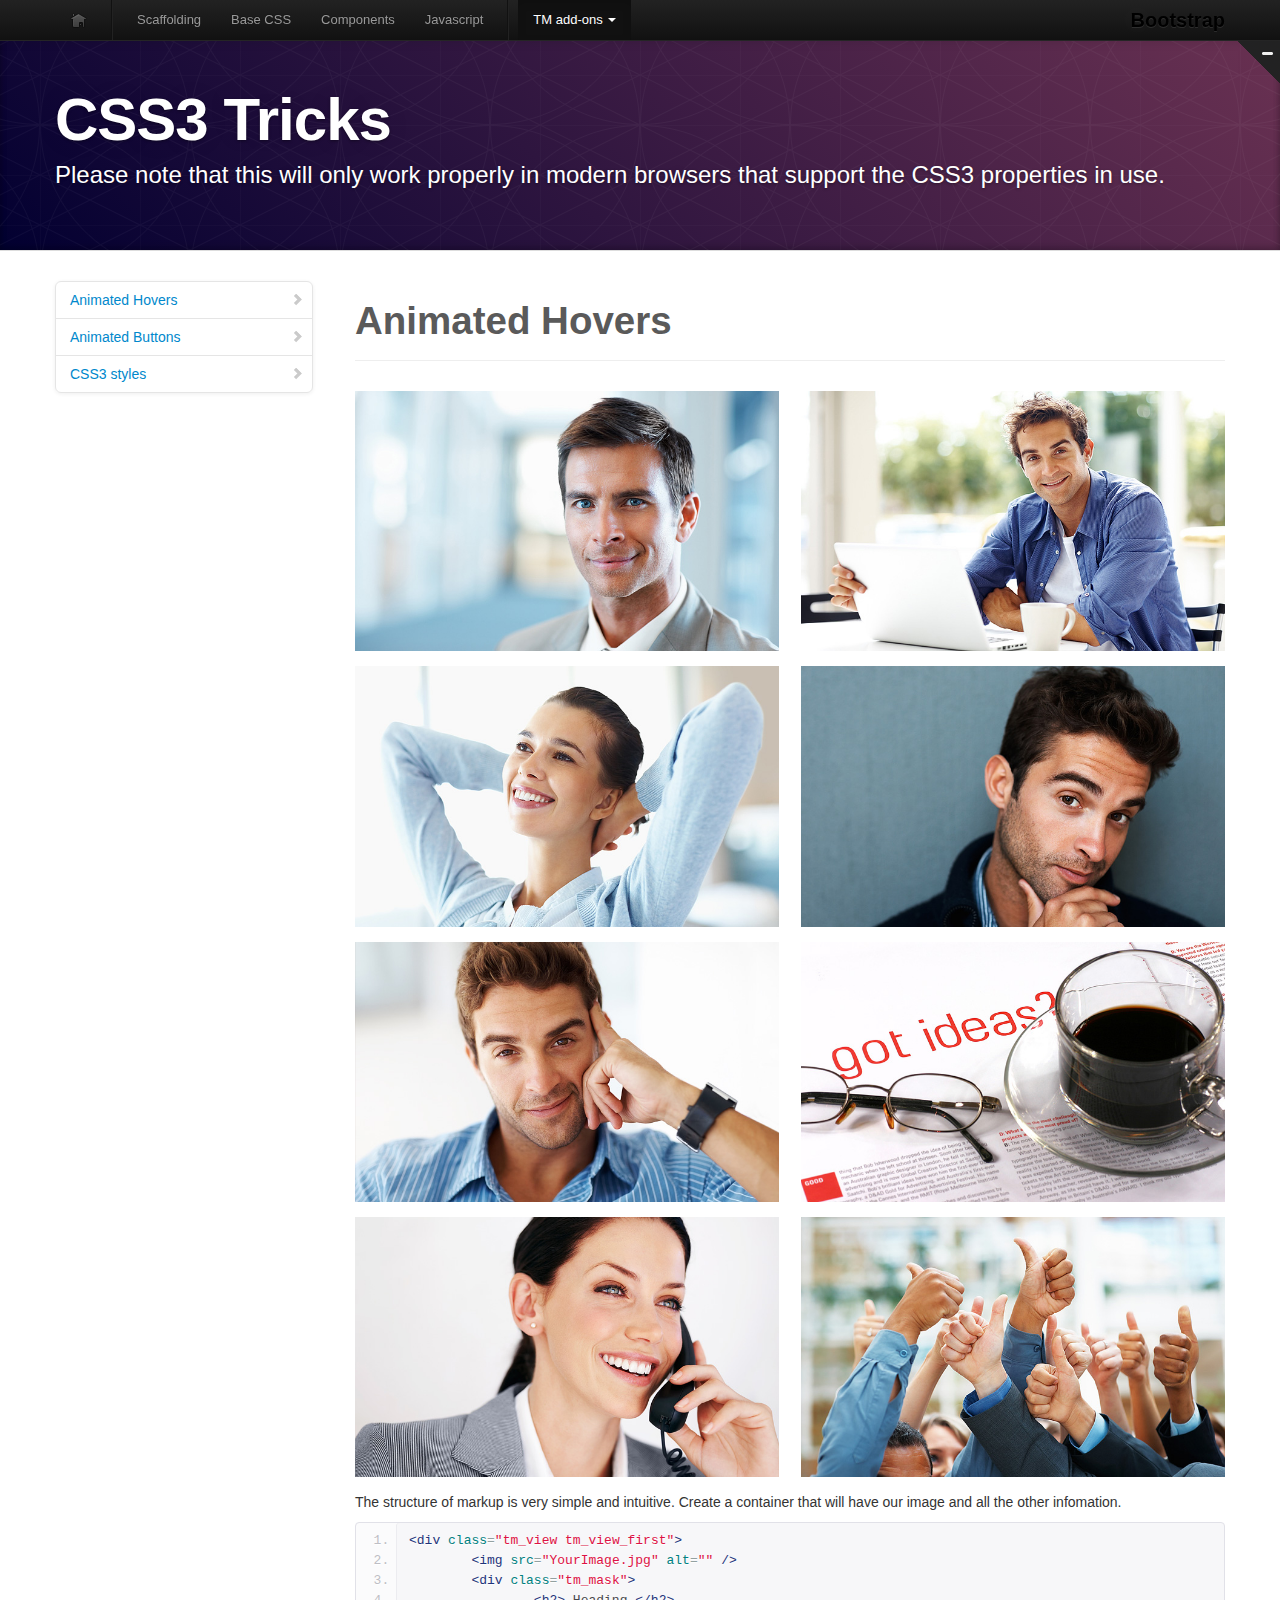
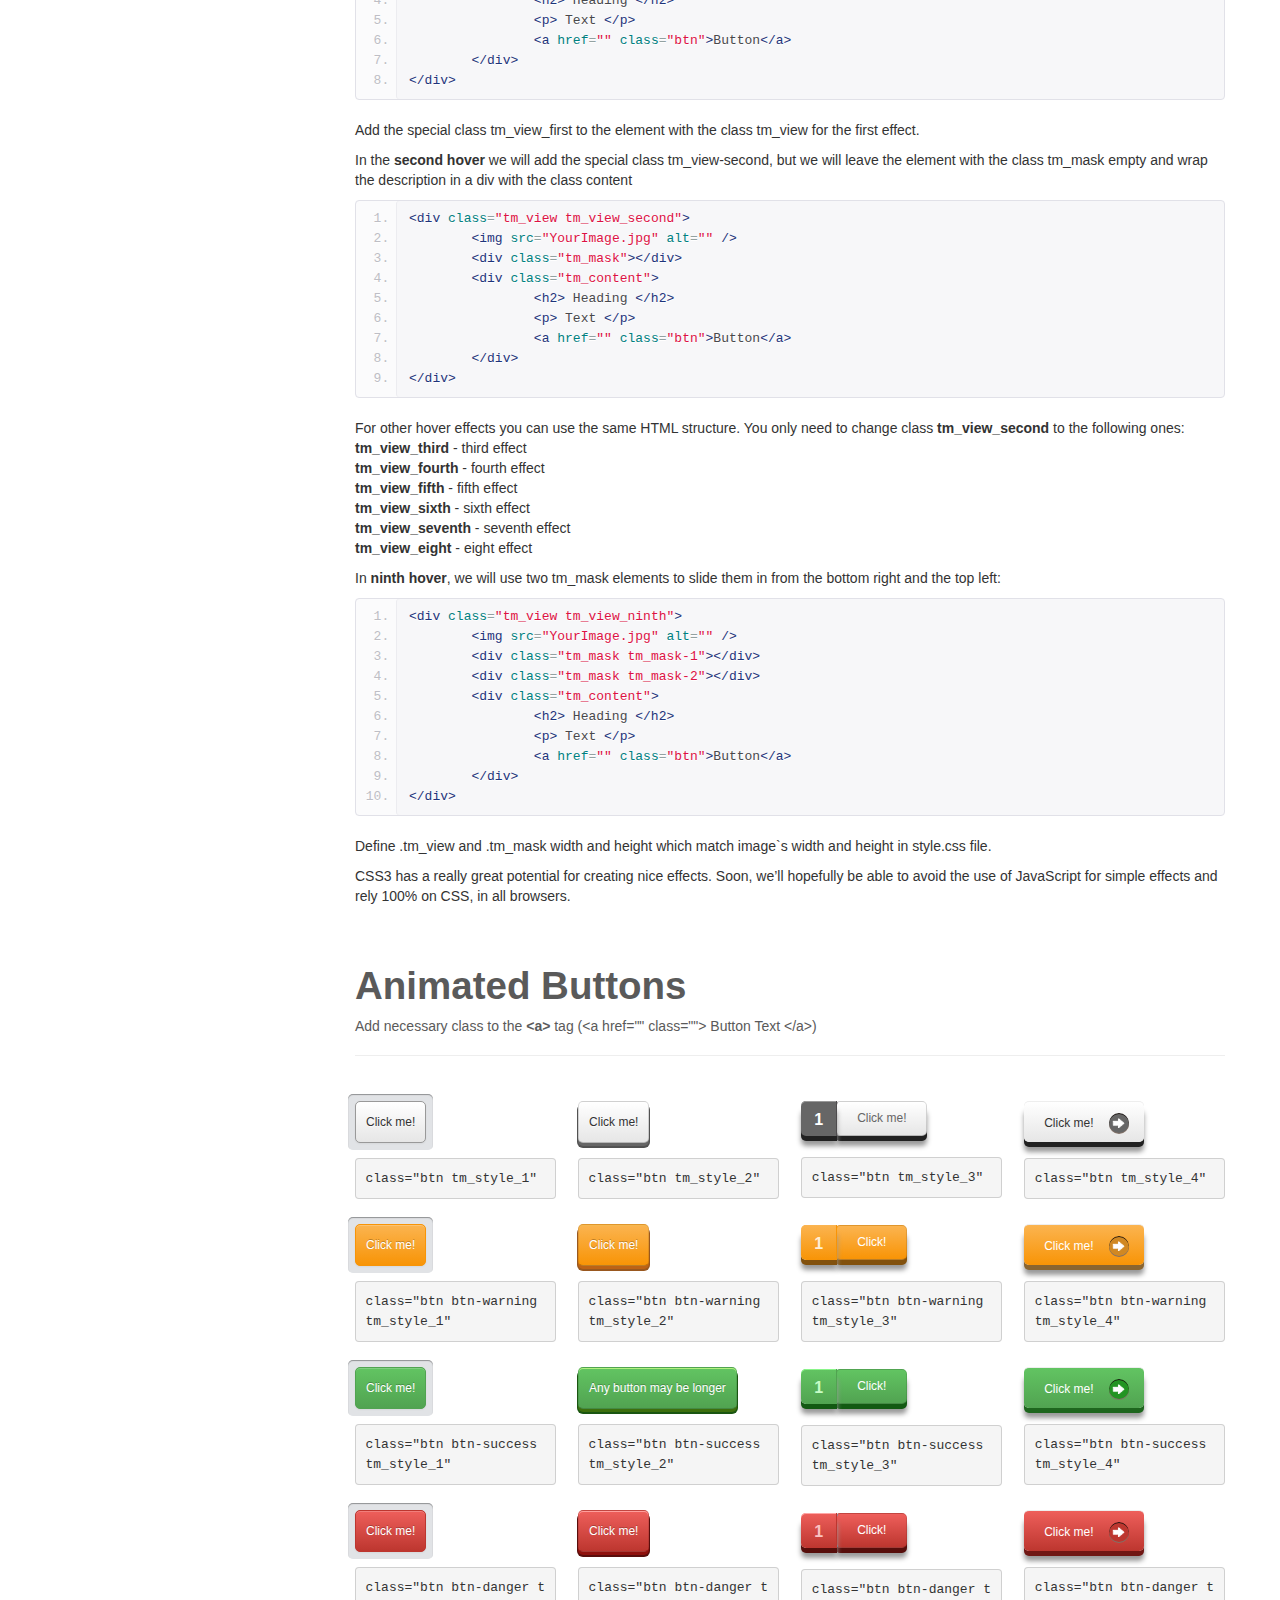
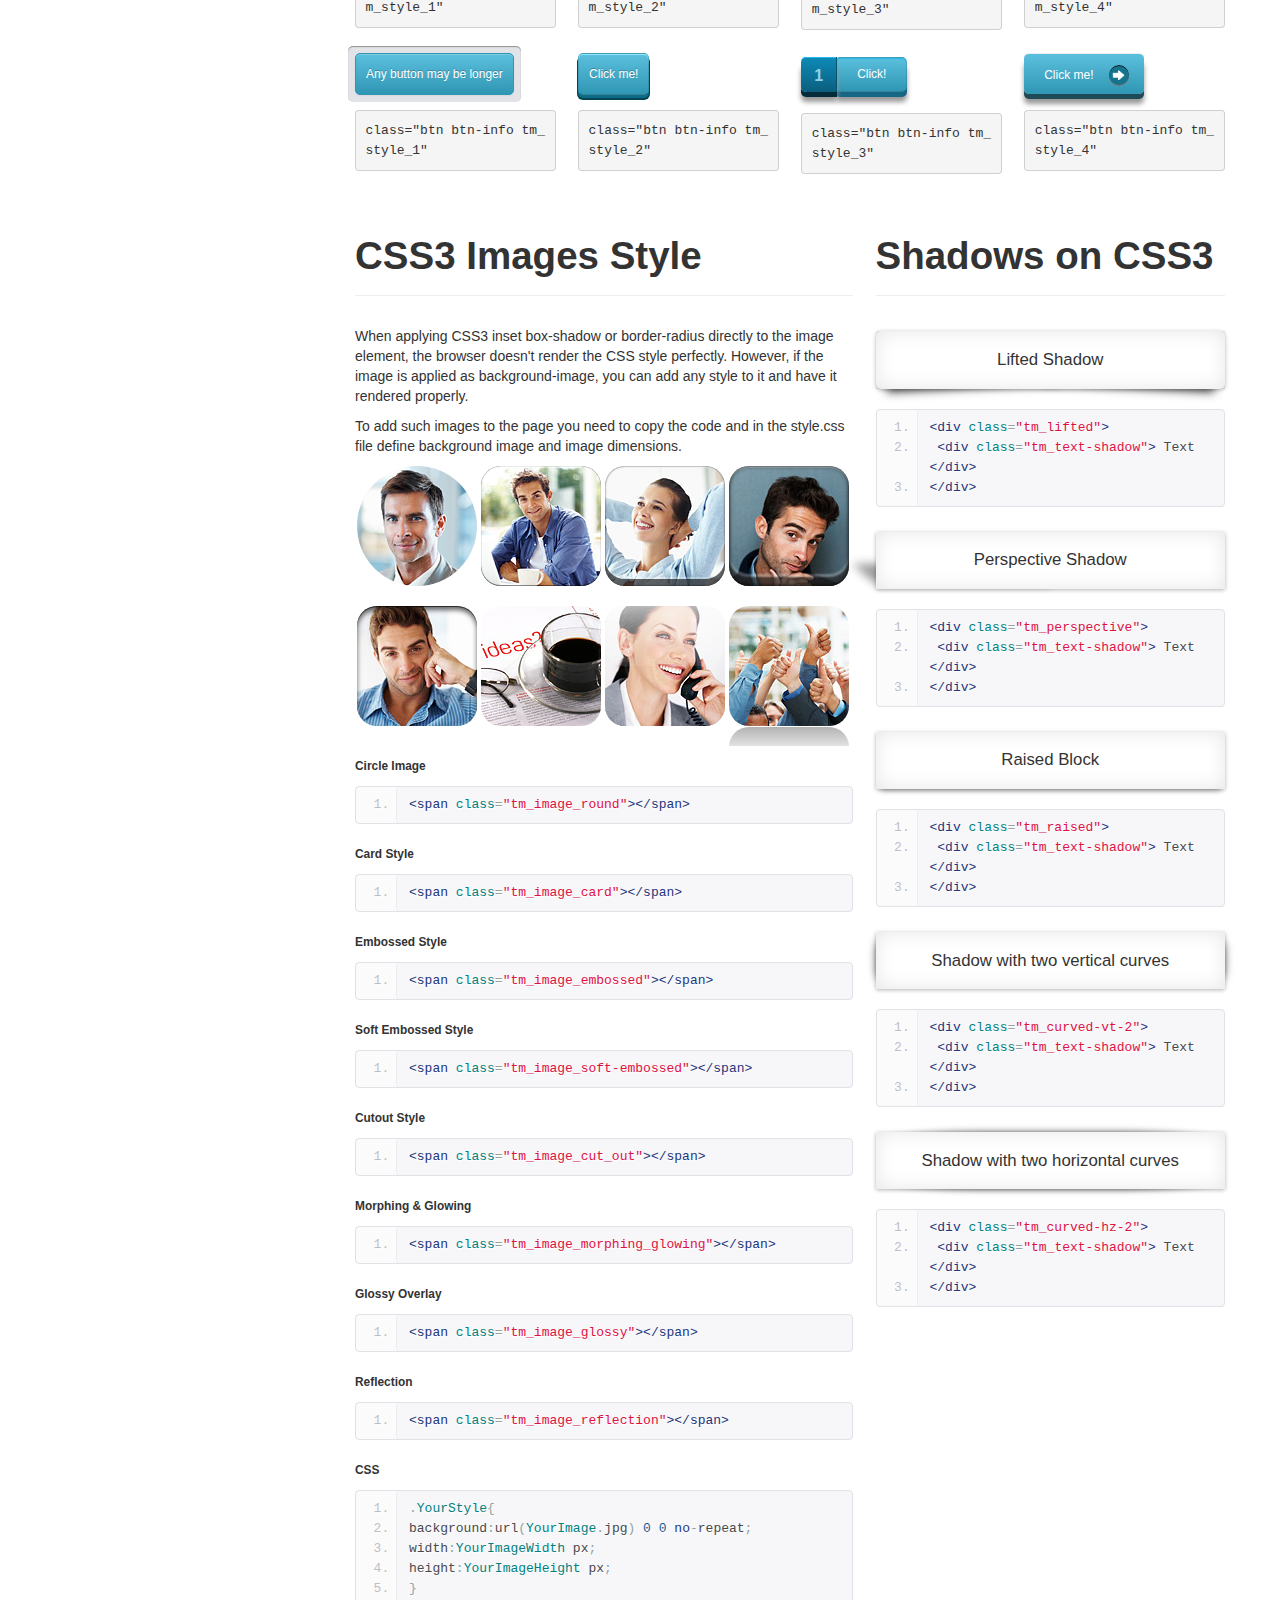
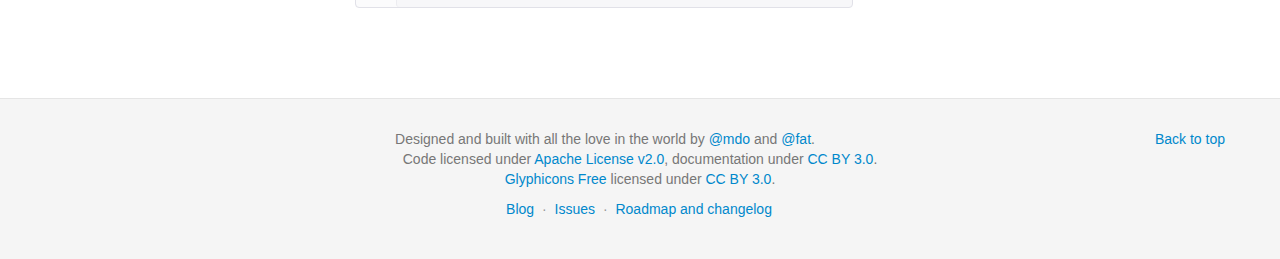
<file: assets/css3.html>
<!DOCTYPE html>
<html lang="en">
<head>
  	<meta charset="utf-8">
  	<title>CSS3 Tricks</title>
    <meta name="viewport" content="width=device-width, initial-scale=1.0">
    <meta name="description" content="">
    <meta name="author" content="">
    <meta name="description" content="">

 <!-- styles -->
    <link href="css/bootstrap.css" rel="stylesheet">
    <link href="css/bootstrap-responsive.css" rel="stylesheet">
    <link href="css/docs.css" rel="stylesheet">
    <link href="css/prettify.css" rel="stylesheet">
    <link href="css/tm_docs.css" rel="stylesheet">

    <!-- Le HTML5 shim, for IE6-8 support of HTML5 elements -->
    <!--[if lt IE 9]>
    <link href="css/ie.css" rel="stylesheet">
      <script src="http://html5shim.googlecode.com/svn/trunk/html5.js"></script>
    <![endif]-->

</head>

  <body data-spy="scroll" data-target=".bs-docs-sidebar">


<!-- Navbar
    ================================================== -->
    <div class="navbar navbar-inverse navbar-fixed-top" id="advanced">
      <span class="trigger"><strong></strong><em></em></span>
      <div class="navbar-inner">
        <div class="container">
          <button type="button" class="btn btn-navbar" data-toggle="collapse" data-target=".nav-collapse">
            <span class="icon-bar"></span>
            <span class="icon-bar"></span>
            <span class="icon-bar"></span>
          </button>
          <a class="brand" href="scaffolding.html">Bootstrap</a>
          <div class="nav-collapse collapse">
            <ul class="nav">
              <li class="home">
                <a href="../index.html"><img src="img/tm/tm_home.png" alt=""></a>
              </li>
              <li class="divider-vertical"></li>
              <li >
                <a href="scaffolding.html">Scaffolding</a>
              </li>
              <li class="">
                <a href="base-css.html">Base CSS</a>
              </li>
              <li class="">
                <a href="components.html">Components</a>
              </li>
              <li class="">
                <a href="javascript.html">Javascript</a>
              </li>
              <li class="divider-vertical"></li>
              <li class="dropdown active">
                <a href="#" class="dropdown-toggle" data-toggle="dropdown">TM add-ons <b class="caret"></b></a>
                <ul class="dropdown-menu">
                  <li><a href="../404.html">Pages</a>
                    <ul>  
                      <li><a href="under_construction.html">Under Construction</a></li>
                      <li><a href="intro.html">Intro Page</a></li>
                      <li class=""><a href="../404.html">404 page</a></li>
                    </ul>
                  </li>
                  <li><a href="portfolio.html">Portfolio</a></li>
                  <li><a href="slider.html">Slider</a></li>
                  <li><a href="social_media.html">Social and Media<br> Sharing</a></li>
                  <li class="active"><a href="css3.html">CSS3 Tricks</a></li>
                </ul>
              </li>
            </ul>
          </div>
        </div>
      </div>
    </div>

<!-- Subhead
================================================== -->
<header class="jumbotron subhead" id="overview">
  <div class="container">
	<h1>CSS3 Tricks</h1>
	<p class="lead">Please note that this will only work properly in modern browsers that support the CSS3 properties in use.</p>
  </div>
</header>

  <div class="container">

<!-- Docs nav
    ================================================== -->
    <div class="row">
      <div class="span3 bs-docs-sidebar">
        <ul class="nav nav-list bs-docs-sidenav">
	      <li><a href="#hovers"><i class="icon-chevron-right"></i> Animated Hovers</a></li>
	      <li><a href="#btn"><i class="icon-chevron-right"></i> Animated Buttons</a></li>
	      <li><a href="#styles"><i class="icon-chevron-right"></i> CSS3 styles</a></li>
        </ul>
      </div>
      <div class="span9">

<!--==============================section=================================-->
	<section id="hovers">
				<div class="page-header">
				    <h1>Animated Hovers</h1>
				</div>
<!--  Hovers Begin -->
		<div class="row-fluid tm_views">
			<div class="span6">
				<div class="tm_view tm_view_first">
					 <img src="img/stock_images/700x430_1.jpg" alt="" />
					 <div class="tm_mask">
						<h2>First Hover</h2>
						<p>Lorem ipsum dolor sit amet, consectetuer adipiscing elit. Mauris fermentum dictum magna. Sed laoreet aliquam leo.</p>
						<a href="" class="btn">Button</a>
					 </div>
				</div>
			</div>
			<div class="span6">
				<div class="tm_view tm_view_second">
					 <img src="img/stock_images/700x430_2.jpg" alt="" />
					<div class="tm_mask"></div>
					<div class="tm_content">
						<h2>Second Hover</h2>
						<p>Lorem ipsum dolor sit amet, consectetuer adipiscing elit. Mauris fermentum dictum magna. Sed laoreet aliquam leo.</p>
						<a href="" class="btn">Button</a>
					</div>
				</div>
			</div>
		</div>
		<div class="row-fluid tm_views">
			<div class="span6">
				<div class="tm_view tm_view_third">
					 <img src="img/stock_images/700x430_3.jpg" alt="" />
					<div class="tm_mask"></div>
					<div class="tm_content">
						<h2>Third Hover</h2>
						<p>Lorem ipsum dolor sit amet, consectetuer adipiscing elit. Mauris fermentum dictum magna. Sed laoreet aliquam leo.</p>
						<a href="" class="btn">Button</a>
					</div>
				</div>
			</div>
			<div class="span6">
				<div class="tm_view tm_view_fourth">
					 <img src="img/stock_images/700x430_4.jpg" alt="" />
					 <div class="tm_mask">
						<h2>Fourth Hover</h2>
						<p>Lorem ipsum dolor sit amet, consectetuer adipiscing elit. Mauris fermentum dictum magna. Sed laoreet aliquam leo.</p>
						<a href="" class="btn">Button</a>
					 </div>
				</div>
			</div>
		</div>
		<div class="row-fluid tm_views">
			<div class="span6">
				<div class="tm_view tm_view_fifth">
					 <img src="img/stock_images/700x430_5.jpg" alt="" />
					<div class="tm_mask">
						<div class="tm_content">
						<h2>Fifth Hover</h2>
							<p>Lorem ipsum dolor sit amet, consectetuer adipiscing elit. Mauris fermentum dictum magna. Sed laoreet aliquam leo.</p>
							<a href="" class="btn">Button</a>
						</div>
					</div>
				</div>
			</div>
			<div class="span6">
				<div class="tm_view tm_view_sixth">
					 <img src="img/stock_images/700x430_6.jpg" alt="" />
					<div class="tm_mask"></div>
					<div class="tm_content">
						<h2>Sixth Hover</h2>
						<p>Lorem ipsum dolor sit amet, consectetuer adipiscing elit. Mauris fermentum dictum magna. Sed laoreet aliquam leo.</p>
						<a href="" class="btn">Button</a>
					</div>
				</div>
			</div>
		</div>
		<div class="row-fluid tm_views">
			<div class="span6">
				<div class="tm_view tm_view_seventh">
					 <img src="img/stock_images/700x430_7.jpg" alt="" />
					 <div class="tm_mask">
						<h2>Seventh Hover</h2>
						<p>Lorem ipsum dolor sit amet, consectetuer adipiscing elit. Mauris fermentum dictum magna. Sed laoreet aliquam leo.</p>
						<a href="" class="btn">Button</a>
					 </div>
				</div>
			</div>
			<div class="span6">
				<div class="tm_view tm_view_eighth">
					 <img src="img/stock_images/700x430_8.jpg" alt="" />
					<div class="tm_mask">
						<div class="tm_content">
						<h2>Eighth Hover</h2>
							<p>Lorem ipsum dolor sit amet, consectetuer adipiscing elit. Mauris fermentum dictum magna. Sed laoreet aliquam leo.</p>
							<a href="" class="btn">Button</a>
						</div>
					</div>
				</div>
			</div>
		</div>
						<p>The structure of markup is very simple and intuitive. Create a container that will have our image and all the other infomation.</p>
<pre class="prettyprint linenums">&lt;div class="tm_view tm_view_first"&gt;
	&lt;img src="YourImage.jpg" alt="" /&gt;
	&lt;div class="tm_mask"&gt;
		&lt;h2&gt; Heading &lt;/h2&gt;
		&lt;p&gt; Text &lt;/p&gt;
		&lt;a href="" class="btn"&gt;Button&lt;/a&gt;
	&lt;/div&gt;
&lt;/div&gt;</pre>
<p class="descr_pad">Add the special class tm_view_first to the element with the class tm_view for the first effect.<br>
<p>In the <strong>second hover</strong> we will add the special class tm_view-second, but we will leave the element with the class tm_mask empty and wrap the description in a div with the class content</p>
<pre class="prettyprint linenums">&lt;div class="tm_view tm_view_second"&gt;
	&lt;img src="YourImage.jpg" alt="" /&gt;
	&lt;div class="tm_mask"&gt;&lt;/div&gt;
	&lt;div class="tm_content"&gt;
		&lt;h2&gt; Heading &lt;/h2&gt;
		&lt;p&gt; Text &lt;/p&gt;
		&lt;a href="" class="btn"&gt;Button&lt;/a&gt;
	&lt;/div&gt;
&lt;/div&gt;</pre>
<p class="descr_pad">For other hover effects you can use the same HTML structure. You only need to change class <strong>tm_view_second</strong> to the following ones:<br>
<strong>tm_view_third</strong> - third effect<br>
<strong>tm_view_fourth</strong> - fourth effect<br>
<strong>tm_view_fifth</strong> - fifth effect<br>
<strong>tm_view_sixth</strong> - sixth effect<br>
<strong>tm_view_seventh</strong> - seventh effect<br>
<strong>tm_view_eight</strong> - eight effect<br></p>
<p>In <strong>ninth hover</strong>, we will use two tm_mask elements to slide them in from the bottom right and the top left:</p>
<pre class="prettyprint linenums">&lt;div class="tm_view tm_view_ninth"&gt;
	&lt;img src="YourImage.jpg" alt="" /&gt;
	&lt;div class="tm_mask tm_mask-1"&gt;&lt;/div&gt;
	&lt;div class="tm_mask tm_mask-2"&gt;&lt;/div&gt;
	&lt;div class="tm_content"&gt;
		&lt;h2&gt; Heading &lt;/h2&gt;
		&lt;p&gt; Text &lt;/p&gt;
		&lt;a href="" class="btn"&gt;Button&lt;/a&gt;
	&lt;/div&gt;
&lt;/div&gt;</pre>
<p>Define .tm_view and .tm_mask width and height which match image`s width and height in style.css file.</p>
<p>CSS3 has a really great potential for creating nice effects. Soon, we’ll hopefully be able to avoid the use of JavaScript for simple effects and rely 100% on CSS, in all browsers.</p>
</section>
<!--  Hovers End -->
<section id="btn">
<!--  Buttons Begin -->
		<div class="page-header">
		    <h1>Animated Buttons</h1>
			<p>Add necessary class to the <strong>&lt;a&gt; </strong>tag (&lt;a href="" class=""&gt; Button Text &lt;/a&gt;)</p>
		</div>
		<div class="row-fluid">
			<div class="span3">
				<div class="tm_buttons_pad"><a href="" class="btn tm_style_1 notClicked">Click me!</a><pre>class="btn tm_style_1"</pre></div>
				<div class="tm_buttons_pad"><a href="" class="btn btn-warning tm_style_1 notClicked">Click me!</a><pre>class="btn btn-warning tm_style_1"</pre></div>
				<div class="tm_buttons_pad"><a href="" class="btn btn-success tm_style_1 notClicked">Click me!</a><pre>class="btn btn-success tm_style_1"</pre></div>
				<div class="tm_buttons_pad"><a href="" class="btn btn-danger tm_style_1 notClicked">Click me!</a><pre>class="btn btn-danger tm_style_1"</pre></div>
				<div class="tm_buttons_pad"><a href="" class="btn btn-info tm_style_1 notClicked">Any button may be longer</a><pre>class="btn btn-info tm_style_1"</pre></div>
			</div>
			<div class="span3">
				<div class="tm_buttons_pad"><a href="" class="btn tm_style_2 notClicked">Click me!</a><pre>class="btn tm_style_2"</pre></div>
				<div class="tm_buttons_pad"><a href="" class="btn btn-warning tm_style_2 notClicked">Click me!</a><pre>class="btn btn-warning tm_style_2"</pre></div>
				<div class="tm_buttons_pad"><a href="" class="btn btn-success tm_style_2 notClicked">Any button may be longer</a><pre>class="btn btn-success tm_style_2"</pre></div>
				<div class="tm_buttons_pad"><a href="" class="btn btn-danger tm_style_2 notClicked">Click me!</a><pre>class="btn btn-danger tm_style_2"</pre></div>
				<div class="tm_buttons_pad"><a href="" class="btn btn-info tm_style_2 notClicked">Click me!</a><pre>class="btn btn-info tm_style_2"</pre></div>
			</div>
			<div class="span3">
				<div class="tm_buttons_pad2"><a href="" class="btn tm_style_3 notClicked">Click me!</a><pre>class="btn tm_style_3"</pre></div>
				<div class="tm_buttons_pad2"><a href="" class="btn btn-warning tm_style_3 notClicked">Click!</a><pre>class="btn btn-warning tm_style_3"</pre></div>
				<div class="tm_buttons_pad2"><a href="" class="btn btn-success tm_style_3 notClicked">Click!</a><pre>class="btn btn-success tm_style_3"</pre></div>
				<div class="tm_buttons_pad2"><a href="" class="btn btn-danger tm_style_3 notClicked">Click!</a><pre>class="btn btn-danger tm_style_3"</pre></div>
				<div class="tm_buttons_pad2"><a href="" class="btn btn-info tm_style_3 notClicked">Click!</a><pre>class="btn btn-info tm_style_3"</pre></div>
			</div>
			<div class="span3">
				<div class="tm_buttons_pad"><a href="" class="btn tm_style_4 notClicked">Click me!</a><pre>class="btn tm_style_4"</pre></div>
				<div class="tm_buttons_pad"><a href="" class="btn btn-warning tm_style_4 notClicked">Click me!</a><pre>class="btn btn-warning tm_style_4"</pre></div>
				<div class="tm_buttons_pad"><a href="" class="btn btn-success tm_style_4 notClicked">Click me!</a><pre>class="btn btn-success tm_style_4"</pre></div>
				<div class="tm_buttons_pad"><a href="" class="btn btn-danger tm_style_4 notClicked">Click me!</a><pre>class="btn btn-danger tm_style_4"</pre></div>
				<div class="tm_buttons_pad"><a href="" class="btn btn-info tm_style_4 notClicked">Click me!</a><pre>class="btn btn-info tm_style_4"</pre></div>
			</div>
			<div class="clear"></div>
		</div>
<!--  Buttons End -->
</section>
<section id="styles">
<!--  Images Styles Begin -->
		<div class="row-fluid">
			<div class="span7">
				<div class="page-header">
				    <h1>CSS3 Images Style</h1>
				</div>
						<p>When applying CSS3 inset box-shadow or border-radius directly to the image element, the browser doesn't render the CSS style perfectly. However, if the image is applied as background-image, you can add any style to it and have it rendered properly.</p>
						<p>To add such images to the page you need to copy the code and in the style.css file define background image and image dimensions.</p>	

				<div class="tm_pad-image"><span class="tm_image_round" title="Circle Image"></span></div>
				<div class="tm_pad-image"><span class="tm_image_card" title="Card Style"></span></div>
				<div class="tm_pad-image"><span class="tm_image_embossed" title="Embossed Style"></span></div>
				<div class="tm_pad-image"><span class="tm_image_soft-embossed" title="Soft Embossed Style"></span></div>
				<div class="tm_pad-image"><span class="tm_image_cut_out" title="Cutout Style"></span></div>
				<div class="tm_pad-image"><span class="tm_image_morphing_glowing" title="Morphing &amp; Glowing"></span></div>
				<div class="tm_pad-image"><span class="tm_image_glossy" title="Glossy Overlay"><span></span></span></div>
				<div class="tm_pad-image"><span class="tm_image_reflection" title="Reflection"><span></span></span></div>
				<div style="clear:both;"></div>
						<h6>Circle Image</h6>
<pre class="prettyprint linenums">&lt;span class="tm_image_round"&gt;&lt;/span&gt;</pre>
						<h6>Card Style</h6>
<pre class="prettyprint linenums">&lt;span class="tm_image_card"&gt;&lt;/span&gt;</pre>
						<h6>Embossed Style</h6>
<pre class="prettyprint linenums">&lt;span class="tm_image_embossed"&gt;&lt;/span&gt;</pre>
						<h6>Soft Embossed Style</h6>
<pre class="prettyprint linenums">&lt;span class="tm_image_soft-embossed"&gt;&lt;/span&gt;</pre>
						<h6>Cutout Style</h6>
<pre class="prettyprint linenums">&lt;span class="tm_image_cut_out"&gt;&lt;/span&gt;</pre>
						<h6>Morphing &amp; Glowing</h6>
<pre class="prettyprint linenums">&lt;span class="tm_image_morphing_glowing"&gt;&lt;/span&gt;</pre>
						<h6>Glossy Overlay</h6>
<pre class="prettyprint linenums">&lt;span class="tm_image_glossy"&gt;&lt;/span&gt;</pre>
						<h6>Reflection</h6>
<pre class="prettyprint linenums">&lt;span class="tm_image_reflection"&gt;&lt;/span&gt;</pre>
					<h6>CSS</h6>
<pre class="prettyprint linenums">.YourStyle{
background:url(YourImage.jpg) 0 0 no-repeat;
width:YourImageWidth px;
height:YourImageHeight px;
}</pre>		
				</div>	
<!--  Images Styles End -->
<!--  Shadows Begin -->
			<div class="span5">
				<div class="page-header">
				    <h1>Shadows on CSS3</h1>
				</div>
				<div class="tm_pad-shadow"><div class="tm_lifted"><div class="tm_text-shadow">Lifted Shadow</div></div></div>
<pre class="prettyprint linenums">&lt;div class="tm_lifted"&gt;
 &lt;div class="tm_text-shadow"&gt; Text &lt;/div&gt;
&lt;/div&gt;</pre>
				<div class="tm_pad-shadow"><div class="tm_perspective"><div class="tm_text-shadow">Perspective Shadow</div></div></div>
<pre class="prettyprint linenums">&lt;div class="tm_perspective"&gt;
 &lt;div class="tm_text-shadow"&gt; Text &lt;/div&gt;
&lt;/div&gt;</pre>
				<div class="tm_pad-shadow"><div class="tm_raised"><div class="tm_text-shadow">Raised Block</div></div></div>
<pre class="prettyprint linenums">&lt;div class="tm_raised"&gt;
 &lt;div class="tm_text-shadow"&gt; Text &lt;/div&gt;
&lt;/div&gt;</pre>
				<div class="tm_pad-shadow"><div class="tm_curved-vt-2"><div class="tm_text-shadow">Shadow with two vertical curves</div></div></div>
<pre class="prettyprint linenums">&lt;div class="tm_curved-vt-2"&gt;
 &lt;div class="tm_text-shadow"&gt; Text &lt;/div&gt;
&lt;/div&gt;</pre>				
				<div class="tm_pad-shadow"><div class="tm_curved-hz-2"><div class="tm_text-shadow">Shadow with two horizontal curves</div></div></div>
<pre class="prettyprint linenums">&lt;div class="tm_curved-hz-2"&gt;
 &lt;div class="tm_text-shadow"&gt; Text &lt;/div&gt;
&lt;/div&gt;</pre>
		</div>
<!--  Shadows End -->
	</div>
</section>

</div>

</div>

  </div>
   <!-- Footer
    ================================================== -->
    <footer class="footer">
      <div class="container">
        <p class="pull-right"><a href="#">Back to top</a></p>
        <p>Designed and built with all the love in the world by <a href="http://twitter.com/mdo" target="_blank">@mdo</a> and <a href="http://twitter.com/fat" target="_blank">@fat</a>.</p>
        <p>Code licensed under <a href="http://www.apache.org/licenses/LICENSE-2.0" target="_blank">Apache License v2.0</a>, documentation under <a href="http://creativecommons.org/licenses/by/3.0/">CC BY 3.0</a>.</p>
        <p><a href="http://glyphicons.com">Glyphicons Free</a> licensed under <a href="http://creativecommons.org/licenses/by/3.0/">CC BY 3.0</a>.</p>
        <ul class="footer-links">
          <li><a href="http://blog.getbootstrap.com">Blog</a></li>
          <li class="muted">&middot;</li>
          <li><a href="https://github.com/twitter/bootstrap/issues?state=open">Issues</a></li>
          <li class="muted">&middot;</li>
          <li><a href="https://github.com/twitter/bootstrap/wiki">Roadmap and changelog</a></li>
        </ul>
      </div>
    </footer>



    <script type="text/javascript" src="http://platform.twitter.com/widgets.js"></script>
    <script src="js/jquery.js"></script>
    <script src="js/prettify.js"></script>
    <script src="js/bootstrap-transition.js"></script>
    <script src="js/bootstrap-alert.js"></script>
    <script src="js/bootstrap-modal.js"></script>
    <script src="js/bootstrap-dropdown.js"></script>
    <script src="js/bootstrap-scrollspy.js"></script>
    <script src="js/bootstrap-tab.js"></script>
    <script src="js/bootstrap-tooltip.js"></script>
    <script src="js/bootstrap-popover.js"></script>
    <script src="js/bootstrap-button.js"></script>
    <script src="js/bootstrap-collapse.js"></script>
    <script src="js/bootstrap-carousel.js"></script>
    <script src="js/bootstrap-typeahead.js"></script>
    <script src="js/bootstrap-affix.js"></script>
    <script src="js/application.js"></script>
    <script src="js/jquery.cookie.js"></script>
    <script>
    	$(function(){
    		$(".notClicked").click(function(event) {event.preventDefault();});
        	$('.tm_pad-image>span').tooltip();
    	});
    </script>
</body>
</html>
</file>
<file: css/ie.css>
a:hover .zoom{
	display: block;
}
a .zoom{
	display: none;
}
</file>
<file: assets/css/tm_docs.css>
/*-----------------------------------
Template Monster`s Framework Styles
-----------------------------------*/
#advanced span.trigger{display:block;position:absolute; background:url(../img/tm/pro_button.png) 0 0 no-repeat; width:42px; height:42px; right:0; bottom:-42px; cursor:pointer;}
#advanced span.trigger strong{display:block; background: url(../img/tm/plus-minus.png) 0 0 no-repeat; width:11px; height:11px; position:absolute; right:7px; bottom:24px; opacity:0;}
#advanced.closed span.trigger strong{opacity:1;}
#advanced span.trigger em{display:block; background: url(../img/tm/plus-minus.png) -11px 0 no-repeat; width:11px; height:11px; position:absolute; right:7px; bottom:24px;}

/*--------------------------------- Portfolio -----------------------------------*/
.thumb-pad{ padding-bottom:1em;}
.tm_small-image .grid_5 .tm_pad_port .lightbox-image img{ width:270px !important; height:auto;}
.tm_image-grid {width: 940px;}
.tm_image-grid:after {
  content: "";
  display: block;
  height: 0;
  overflow: hidden;
  clear: both;}
.tm_image-grid li {
  width:220px;
  margin:0 5px;
  float: left;
  height:260px;
  overflow: hidden;}
.tm_image-grid li img,
.tm_image-grid li strong {display: block;}
.tm_splitter{ position:relative; overflow:hidden; padding:10px 0;}
  .tm_splitter>li{ font-weight:bold; overflow:hidden;}
  .tm_splitter li ul{ overflow:hidden;}
  .tm_splitter li li{ float:left;}
  .tm_splitter li li{ box-shadow:none; border-radius:0;}
  .tm_splitter li li a{ text-decoration:none !important;color: #666;}
  .tm_splitter li li.selected-1,
  .tm_splitter li li.selected-2,
  .tm_splitter li li.selected-0{
   border: 1px solid #AAA;
   border-bottom-color: #CCC;
   border-top-color: #999;
   box-shadow:inset 0 1px 2px #aaa;
   /* IE9 SVG, needs conditional override of 'filter' to 'none' */
  background: url([data-uri]);
  filter:none;
   background: -webkit-linear-gradient(top, #E6E6E6, gainsboro);
   background:    -moz-linear-gradient(top, #E6E6E6, gainsboro);
   background:     -ms-linear-gradient(top, #E6E6E6, gainsboro);
   background:      -o-linear-gradient(top, #E6E6E6, gainsboro);
   background:      linear-gradient(top, #E6E6E6, gainsboro);
   -pie-background:      linear-gradient(top, #E6E6E6, gainsboro);}
  .tm_splitter li li.last{ border-radius:0 3px 3px 0;}
  .tm_splitter li li.segment-1{ border-radius:3px 0 0 3px;}

.tm_pad_port .thumbnail{
  margin-bottom: 15px;
}
.pagination li {
  display: inline;
}

.pagination a,
.pagination span {
  float: left;
  padding: 0 14px;
  line-height: 38px;
  text-decoration: none;
  background-color: #ffffff;
  border: 1px solid #dddddd;
  border-left-width: 0;
}

.pagination a:hover,
.pagination .active a,
.pagination .active span {
  background-color: #f5f5f5;
}

.pagination .active a,
.pagination .active span {
  color: #999999;
  cursor: default;
}

.pagination .disabled span,
.pagination .disabled a,
.pagination .disabled a:hover {
  color: #999999;
  cursor: default;
  background-color: transparent;
}

.pagination li:first-child a,
.pagination li:first-child span {
  border-left-width: 1px;
  -webkit-border-radius: 3px 0 0 3px;
     -moz-border-radius: 3px 0 0 3px;
          border-radius: 3px 0 0 3px;
}

.pagination li:last-child a,
.pagination li:last-child span {
  -webkit-border-radius: 0 3px 3px 0;
     -moz-border-radius: 0 3px 3px 0;
          border-radius: 0 3px 3px 0;
}

.pagination-centered {
  text-align: center;
}

.pagination-right {
  text-align: right;
}
.nav_portfolio li a{
  display:block; 
  position:relative; 
  overflow: hidden;
}
.nav_portfolio li a span{ 
  display:block; 
  width:35px; 
  height:20px;
  float: left;
  background-position: center  5px;
  background-repeat:no-repeat;
}
  .nav_portfolio li a small{
    display: none;
    padding-top: 3px;
  }
  .tm_portfolio1 a span{ background-image:url(../img/tm/portfolio-1col.png);}
  .tm_portfolio2 a span{ background-image:url(../img/tm/portfolio-2col.png);}
  .tm_portfolio2_capt a span{ background-image:url(../img/tm/portfolio-2col+capt.png);}
  .tm_portfolio3 a span{ background-image:url(../img/tm/portfolio-3col.png);}
  .tm_portfolio3_capt a span{ background-image:url(../img/tm/portfolio-3col+capt.png);}
  .tm_portfolio4 a span{ background-image:url(../img/tm/portfolio-4col.png);}
  .tm_portfolio4_capt a span{ background-image:url(../img/tm/portfolio-4col+capt.png);}

  /* hovers */
.tm_view {width: 100%;height: auto;margin:0  0 15px 0;position: relative;text-align: center;cursor: default;background: #fff;overflow:hidden; font-size:12px; line-height:15px;}
.tm_view .tm_mask, .tm_view .tm_content {width: 100%;height: 100%;position: absolute;overflow: hidden;top: 0;left: 0; right: 0; bottom: 0;}
.tm_view img {display: block;position: relative;}
.tm_view h2 {text-transform: uppercase;color: #fff;text-align: center;position: relative;font-size: 17px;padding: 10px;background: rgba(0, 0, 0, 0.8);margin: 10% 0 0 0}
.tm_view p {font-family: Georgia, serif;font-style: italic;font-size: 12px;position: relative;color: #fff;padding: 10px 20px 20px;text-align: center; margin: 0;}
.tm_view a.btn {display: inline-block;text-decoration: none;padding: 7px 14px;background: #000;color: #fff;text-transform: uppercase;box-shadow: 0 0 1px #000; border:none; border-radius:0; text-shadow:none;-webkit-transition:all 0.5s ease;-moz-transition:all 0.5s ease;-o-transition:all 0.5s ease;transition:all 0.5s ease;}
.tm_view a.btn:hover { background:#fff; color:#000;}
/* first hover */
.tm_view_first img {-moz-transition: all 0.2s linear;-webkit-transition: all 0.2s linear;-o-transition: all 0.2s linear;transition: all 0.2s linear;}
.tm_view_first .tm_mask {opacity: 0;background-color: rgba(219,127,8, 0.7);-moz-transition: all 0.4s ease-in-out;-webkit-transition: all 0.4s ease-in-out;-o-transition: all 0.4s ease-in-out;transition: all 0.4s ease-in-out;}
.tm_view_first h2 {opacity: 0;
   -moz-transform: translateY(-100px); -webkit-transform: translateY(-100px); -o-transform: translateY(-100px);transform: translateY(-100px);
   -moz-transition: all 0.2s ease-in-out;-webkit-transition: all 0.2s ease-in-out;-o-transition: all 0.2s ease-in-out;transition: all 0.2s ease-in-out;}
.tm_view_first p {opacity: 0;
    -moz-transform: translateY(100px);-webkit-transform: translateY(100px);-o-transform: translateY(100px);transform: translateY(100px);
  -moz-transition: all 0.2s linear;-webkit-transition: all 0.2s linear;-o-transition: all 0.2s linear;transition: all 0.2s linear;}
.tm_view_first a.btn{opacity: 0;-moz-transition: all 0.2s ease-in-out;-webkit-transition: all 0.2s ease-in-out;-o-transition: all 0.2s ease-in-out;transition: all 0.2s ease-in-out;}
.tm_view_first:hover img {-moz-transform: scale(1.1);-webkit-transform: scale(1.1);-o-transform: scale(1.1);transform: scale(1.1);}
.tm_view_first:hover .tm_mask {opacity: 1;}
.tm_view_first:hover h2,
.tm_view_first:hover p,
.tm_view_first:hover a.btn {opacity: 1;-moz-transform: translateY(0px); -webkit-transform: translateY(0px); -o-transform: translateY(0px);transform: translateY(0px);}
.tm_view_first:hover p {-moz-transition-delay: 0.1s;-webkit-transition-delay: 0.1s;-o-transition-delay: 0.1s;transition-delay: 0.1s;}
.tm_view_first:hover a.btn {-moz-transition-delay: 0.2s;-webkit-transition-delay: 0.2s;-o-transition-delay: 0.2s;transition-delay: 0.2s;}
/* second hover */
.tm_view_second img {-moz-transition: all 0.2s ease-in;-webkit-transition: all 0.2s ease-in;-o-transition: all 0.2s ease-in;transition: all 0.2s ease-in;}
.tm_view_second .tm_mask {
  background-color: rgba(115,146,184, 0.7);
  width: 200%;
    padding: 60px;
  height: 210%;
  opacity: 0;
  -webkit-transform: translate(265px, 145px) rotate(45deg);-moz-transform: translate(265px, 145px) rotate(45deg);-o-transform: translate(265px, 145px) rotate(45deg);transform: translate(265px, 145px) rotate(45deg);
  -webkit-transition: all 0.2s ease-in-out;-moz-transition: all 0.2s ease-in-out;-o-transition: all 0.2s ease-in-out;transition: all 0.2s ease-in-out;}
.tm_view_second h2 {
    border-bottom: 1px solid rgba(0, 0, 0, 0.3);
    background: transparent;
    margin: 20px 40px 0px 40px;
    -webkit-transform: translate(200px, -200px);-moz-transform: translate(200px, -200px);-o-transform: translate(200px, -200px);transform: translate(200px, -200px);
  -webkit-transition: all 0.2s ease-in-out;-moz-transition: all 0.2s ease-in-out;-o-transition: all 0.2s ease-in-out;transition: all 0.2s ease-in-out;}
.tm_view_second p {
  -webkit-transform: translate(-200px, 200px);-moz-transform: translate(-200px, 200px);-o-transform: translate(-200px, 200px);transform: translate(-200px, 200px);
  -webkit-transition: all 0.2s ease-in-out;-moz-transition: all 0.2s ease-in-out;-o-transition: all 0.2s ease-in-out;transition: all 0.2s ease-in-out;}
.tm_view_second a.btn {
    -webkit-transform: translate(0px, 120px);-moz-transform: translate(0px, 120px);-o-transform: translate(0px, 120px);transform: translate(0px, 120px);
  -webkit-transition: all 0.2s 0.1s ease-in-out;-moz-transition: all 0.2s 0.1s ease-in-out;-o-transition: all 0.2s 0.1s ease-in-out;transition: all 0.2s 0.1s ease-in-out;}
.tm_view_second:hover .tm_mask {opacity:1;
  -webkit-transform: translate(-80px, -125px) rotate(45deg);-moz-transform: translate(-80px, -125px) rotate(45deg);-o-transform: translate(-80px, -125px) rotate(45deg);}
.tm_view_second:hover h2 {
  -webkit-transform: translate(0px,0px);-moz-transform: translate(0px,0px);-o-transform: translate(0px,0px);transform: translate(0px,0px);
  -webkit-transition-delay: 0.3s;-moz-transition-delay: 0.3s;-o-transition-delay: 0.3s;transition-delay: 0.3s;}
.tm_view_second:hover p {
    -webkit-transform: translate(0px,0px);-moz-transform: translate(0px,0px);-o-transform: translate(0px,0px);transform: translate(0px,0px);
  -webkit-transition-delay: 0.4s;-moz-transition-delay: 0.4s;-o-transition-delay: 0.4s;transition-delay: 0.4s;}
.tm_view_second:hover a.btn {
  -webkit-transform: translate(0px,0px);-moz-transform: translate(0px,0px);-o-transform: translate(0px,0px);transform: translate(0px,0px);
  -webkit-transition-delay: 0.5s;-moz-transition-delay: 0.5s;-o-transition-delay: 0.5s;transition-delay: 0.5s;}
/* third hover */
.tm_view_third img {-webkit-transition: all 0.2s ease-in;-moz-transition: all 0.2s ease-in;-o-transition: all 0.2s ease-in;transition: all 0.2s ease-in;}
.tm_view_third .tm_mask {background-color: rgba(0,0,0,0.6);opacity: 0;
  -webkit-transform: translate(460px, -100px) rotate(180deg);-moz-transform: translate(460px, -100px) rotate(180deg);-o-transform: translate(460px, -100px) rotate(180deg);transform: translate(460px, -100px) rotate(180deg);
  -webkit-transition: all 0.2s 0.4s ease-in-out;-moz-transition: all 0.2s 0.4s ease-in-out;-o-transition: all 0.2s 0.4s ease-in-out;transition: all 0.2s 0.4s ease-in-out;}
.tm_view_third h2{
  -webkit-transform: translateY(-110px);-moz-transform: translateY(-110px);-o-transform: translateY(-110px);transform: translateY(-110px);
  -webkit-transition: all 0.2s ease-in-out;-moz-transition: all 0.2s ease-in-out;-o-transition: all 0.2s ease-in-out;transition: all 0.2s ease-in-out;}
.tm_view_third p {
  -webkit-transform: translateX(300px) rotate(90deg);-moz-transform: translateX(300px) rotate(90deg);-o-transform: translateX(300px) rotate(90deg);transform: translateX(300px) rotate(90deg);
  -webkit-transition: all 0.2s ease-in-out;-moz-transition: all 0.2s ease-in-out;-o-transition: all 0.2s ease-in-out;transition: all 0.2s ease-in-out;}
.tm_view_third a.btn {
  -webkit-transform: translateY(-200px);-moz-transform: translateY(-200px);-o-transform: translateY(-200px);transform: translateY(-200px);
  -webkit-transition: all 0.2s ease-in-out;-moz-transition: all 0.2s ease-in-out;-o-transition: all 0.2s ease-in-out;transition: all 0.2s ease-in-out;}
.tm_view_third:hover .tm_mask {
  opacity:1;
  -webkit-transition-delay: 0s;-moz-transition-delay: 0s;-o-transition-delay: 0s;transition-delay: 0s;
  -webkit-transform: translate(0px, 0px);-moz-transform: translate(0px, 0px);-o-transform: translate(0px, 0px);transform: translate(0px, 0px);}
.tm_view_third:hover h2 {
  -webkit-transform: translateY(0px);-moz-transform: translateY(0px);-o-transform: translateY(0px);transform: translateY(0px);
  -webkit-transition-delay: 0.5s;-moz-transition-delay: 0.5s;-o-transition-delay: 0.5s;transition-delay: 0.5s;}
.tm_view_third:hover p {
    -webkit-transform: translateX(0px) rotate(0deg);-moz-transform: translateX(0px) rotate(0deg);-o-transform: translateX(0px) rotate(0deg);transform: translateX(0px) rotate(0deg);
  -webkit-transition-delay: 0.4s;-moz-transition-delay: 0.4s;-o-transition-delay: 0.4s;transition-delay: 0.4s;}
.tm_view_third:hover a.btn {
  -webkit-transform: translateY(0px);-moz-transform: translateY(0px);-o-transform: translateY(0px);transform: translateY(0px);
  -webkit-transition-delay: 0.3s;-moz-transition-delay: 0.3s;-o-transition-delay: 0.3s;transition-delay: 0.3s;}
/* fourth hover */
.tm_view_fourth img {   opacity: 1;
  -webkit-transition: all 0.4s ease-in-out 0.2s;-moz-transition: all 0.4s ease-in-out 0.2s;-o-transition: all 0.4s ease-in-out 0.2s;transition: all 0.4s ease-in-out 0.2s;}
.tm_view_fourth .tm_mask {
  background-color: rgba(0,0,0,0.8);
  opacity: 0;
  -webkit-transform: scale(0) rotate(-180deg);-moz-transform: scale(0) rotate(-180deg);-o-transform: scale(0) rotate(-180deg);transform: scale(0) rotate(-180deg);
  -webkit-transition: all 0.4s ease-in;-moz-transition: all 0.4s ease-in;-o-transition: all 0.4s ease-in;transition: all 0.4s ease-in;
    border-radius: 0px;}
.tm_view_fourth h2{
    opacity: 0;
    border-bottom: 1px solid rgba(0, 0, 0, 0.3);
    background: transparent;
    margin: 20px 40px 0px 40px;
  -webkit-transition: all 0.5s ease-in-out;-moz-transition: all 0.5s ease-in-out;-o-transition: all 0.5s ease-in-out;transition: all 0.5s ease-in-out;}
.tm_view_fourth p {opacity: 0;-webkit-transition: all 0.5s ease-in-out;-moz-transition: all 0.5s ease-in-out;-o-transition: all 0.5s ease-in-out;transition: all 0.5s ease-in-out;}
.tm_view_fourth a.tm_info {opacity: 0;-webkit-transition: all 0.5s ease-in-out;-moz-transition: all 0.5s ease-in-out;-o-transition: all 0.5s ease-in-out;transition: all 0.5s ease-in-out;}
.tm_view_fourth:hover .tm_mask {opacity: 1;
  -webkit-transform: scale(1) rotate(0deg);-moz-transform: scale(1) rotate(0deg);-o-transform: scale(1) rotate(0deg);transform: scale(1) rotate(0deg);
  -webkit-transition-delay: 0.2s;-moz-transition-delay: 0.2s;-o-transition-delay: 0.2s;transition-delay: 0.2s;}
.tm_view_fourth:hover img{ opacity: 0;
  -webkit-transform: scale(0);-moz-transform: scale(0);-o-transform: scale(0);transform: scale(0);
  -webkit-transition-delay: 0s;-moz-transition-delay: 0s;-o-transition-delay: 0s;transition-delay: 0s;}
.tm_view_fourth:hover h2,
.tm_view_fourth:hover p,
.tm_view_fourth:hover a.tm_info{opacity: 1;-webkit-transition-delay: 0.5s;-moz-transition-delay: 0.5s;-o-transition-delay: 0.5s;transition-delay: 0.5s;}
/* fifth hover */
.tm_view_fifth img {-webkit-transition: all 0.4s ease-in-out;-moz-transition: all 0.4s ease-in-out;-o-transition: all 0.4s ease-in-out;transition: all 0.4s ease-in-out;}
.tm_view_fifth .tm_mask {background-color: rgba(146,96,91,0.3);opacity: 1; overflow:hidden;
  -webkit-transform: translateX(-100%);-moz-transform: translateX(-100%);-o-transform: translateX(-100%);transform: translateX(-100%);
  -webkit-transition: all 0.4s ease-in-out;-moz-transition: all 0.4s ease-in-out;-o-transition: all 0.4s ease-in-out;transition: all 0.4s ease-in-out;}
.tm_view_fifth h2{background: rgba(255, 255, 255, 0.5);color: #000;box-shadow: 0px 1px 3px rgba(159, 141, 140, 0.5);}
.tm_view_fifth p{opacity: 0;color: #333;-webkit-transition: all 0.2s linear;-moz-transition: all 0.2s linear;-o-transition: all 0.2s linear;transition: all 0.2s linear;}
.tm_view_fifth:hover .tm_mask {-webkit-transform: translateX(0px);-moz-transform: translateX(0px);-o-transform: translateX(0px);transform: translateX(0px);}
.tm_view_fifth:hover img {
  -webkit-transform: translateX(100%);-moz-transform: translateX(100%);-o-transform: translateX(100%);transform: translateX(100%);
  -webkit-transition-delay: 0.1s;-moz-transition-delay: 0.1s;-o-transition-delay: 0.1s;transition-delay: 0.1s;
  -webkit-transition: all 0.4s ease-in-out;-moz-transition: all 0.4s ease-in-out;-o-transition: all 0.4s ease-in-out;transition: all 0.4s ease-in-out;}
.tm_view_fifth:hover p{opacity: 1;-webkit-transition-delay: 0.4s;-moz-transition-delay: 0.4s;-o-transition-delay: 0.4s;transition-delay: 0.4s;}
/*sixth hover */
.tm_view_sixth img {-webkit-transition: all 0.4s ease-in-out 0.5s;-moz-transition: all 0.4s ease-in-out 0.5s;-o-transition: all 0.4s ease-in-out 0.5s;transition: all 0.4s ease-in-out 0.5s;}
.tm_view_sixth .tm_mask{background-color: rgba(146,96,91,0.5);opacity:0;
  -webkit-transition: all 0.3s ease-in 0.4s;-moz-transition: all 0.3s ease-in 0.4s;-o-transition: all 0.3s ease-in 0.4s;transition: all 0.3s ease-in 0.4s;}
.tm_view_sixth h2{opacity:0;border-bottom: 1px solid rgba(0, 0, 0, 0.3);background: transparent;margin: 20px 40px 0px 40px;
    -webkit-transform: scale(10); -moz-transform: scale(10); -o-transform: scale(10); transform: scale(10);
    -webkit-transition: all 0.3s ease-in-out 0.1s;-moz-transition: all 0.3s ease-in-out 0.1s;-o-transition: all 0.3s ease-in-out 0.1s;transition: all 0.3s ease-in-out 0.1s;}
.tm_view_sixth p {opacity:0;
    -webkit-transform: scale(10);-moz-transform: scale(10);-o-transform: scale(10);transform: scale(10);
  -webkit-transition: all 0.3s ease-in-out 0.2s; -moz-transition: all 0.3s ease-in-out 0.2s;-o-transition: all 0.3s ease-in-out 0.2s;transition: all 0.3s ease-in-out 0.2s;}
.tm_view_sixth a.btn {opacity:0;
    -webkit-transform: translateY(100px); -moz-transform: translateY(100px); -o-transform: translateY(100px); transform: translateY(100px);
  -webkit-transition: all 0.3s ease-in-out 0.1s;-moz-transition: all 0.3s ease-in-out 0.1s;-o-transition: all 0.3s ease-in-out 0.1s;transition: all 0.3s ease-in-out 0.1s;}
.tm_view_sixth:hover .tm_mask {opacity:1;-webkit-transition-delay: 0s;-moz-transition-delay: 0s;-o-transition-delay: 0s;transition-delay: 0s;}
.tm_view_sixth:hover img {-webkit-transition-delay: 0s;-moz-transition-delay: 0s;-o-transition-delay: 0s;transition-delay: 0s;}
.tm_view_sixth:hover h2 {opacity: 1;
    -webkit-transform: scale(1);-moz-transform: scale(1);-o-transform: scale(1);transform: scale(1);
  -webkit-transition-delay: 0.1s;-moz-transition-delay: 0.1s;-o-transition-delay: 0.1s;transition-delay: 0.1s;}
.tm_view_sixth:hover p {opacity:1;
    -webkit-transform: scale(1);-moz-transform: scale(1);-o-transform: scale(1);transform: scale(1);
  -webkit-transition-delay: 0.2s;-moz-transition-delay: 0.2s;-o-transition-delay: 0.2s;transition-delay: 0.2s;}
.tm_view_sixth:hover a.btn {opacity:1;
    -webkit-transform: translateY(0px);-moz-transform: translateY(0px);-o-transform: translateY(0px);transform: translateY(0px);
  -webkit-transition-delay: 0.3s;-moz-transition-delay: 0.3s;-o-transition-delay: 0.3s;transition-delay: 0.3s;}
/* seventh hover */
.tm_view_seventh img{opacity: 1;-webkit-transition: all 0.5s ease-out;-moz-transition: all 0.5s ease-out;-o-transition: all 0.5s ease-out;transition: all 0.5s ease-out;}
.tm_view_seventh .tm_mask {background-color: rgba(77,44,35,0.5);opacity: 0;
  -webkit-transform: rotate(0deg) scale(1);-moz-transform: rotate(0deg) scale(1);-o-transform: rotate(0deg) scale(1);transform: rotate(0deg) scale(1);
  -webkit-transition: all 0.3s ease-out;-moz-transition: all 0.3s ease-out;-o-transition: all 0.3s ease-out;transition: all 0.3s ease-out;
  -webkit-transform: translateY(-200px) rotate(180deg);-moz-transform: translateY(-200px) rotate(180deg);-o-transform: translateY(-200px) rotate(180deg);transform: translateY(-200px) rotate(180deg);}
.tm_view_seventh h2{
  -webkit-transform: translateY(-200px);-moz-transform: translateY(-200px);-o-transform: translateY(0px);transform: translateY(-200px);
  -webkit-transition: all 0.2s ease-in-out;-moz-transition: all 0.2s ease-in-out;-o-transition: all 0.2s ease-in-out;transition: all 0.2s ease-in-out;}
.tm_view_seventh p {
  -webkit-transform: translateY(-200px);-moz-transform: translateY(-200px);-o-transform: translateY(0px);transform: translateY(-200px);
  -webkit-transition: all 0.2s ease-in-out;-moz-transition: all 0.2s ease-in-out;-o-transition: all 0.2s ease-in-out;transition: all 0.2s ease-in-out;}
.tm_view_seventh a.btn {
  -webkit-transform: translateY(-200px);-moz-transform: translateY(-200px);-o-transform: translateY(-200px);transform: translateY(0px);
  -webkit-transition:  all 0.2s ease-in-out;-moz-transition:  all 0.2s ease-in-out;-o-transition:  all 0.2s ease-in-out;transition:  all 0.2s ease-in-out;}
.tm_view_seventh:hover img{opacity: 0;
  -webkit-transform: rotate(720deg) scale(0);-moz-transform: rotate(720deg) scale(0);-o-transform: rotate(720deg) scale(0);transform: rotate(720deg) scale(0);}
.tm_view_seventh:hover .tm_mask {opacity: 1;
  -webkit-transform: translateY(0px) rotate(0deg);-moz-transform: translateY(0px) rotate(0deg);-o-transform: translateY(0px) rotate(0deg);transform: translateY(0px) rotate(0deg);
  -webkit-transition-delay: 0.4s;-moz-transition-delay: 0.4s;-o-transition-delay: 0.4s;transition-delay: 0.4s;}
.tm_view_seventh:hover h2 {
  -webkit-transform: translateY(0px);-moz-transform: translateY(0px);-o-transform: translateY(0px);transform: translateY(0px);
  -webkit-transition-delay: 0.7s;-moz-transition-delay: 0.7s;-o-transition-delay: 0.7s;transition-delay: 0.7s;}
.tm_view_seventh:hover p {
  -webkit-transform: translateY(0px);-moz-transform: translateY(0px);-o-transform: translateY(0px);transform: translateY(0px);
  -webkit-transition-delay: 0.6s;-moz-transition-delay: 0.6s;-o-transition-delay: 0.6s;transition-delay: 0.6s;}
.tm_view_seventh:hover a.btn {
  -webkit-transform: translateY(0px);-moz-transform: translateY(0px);-o-transform: translateY(0px);transform: translateY(0px);
  -webkit-transition-delay: 0.5s;-moz-transition-delay: 0.5s;-o-transition-delay: 0.5s;transition-delay: 0.5s;}
/* eighth hover */
.tm_view_eighth .tm_mask {
   background-color: rgba(255, 255, 255, 0.7);
   top: -200px;
   -ms-filter: "progid: DXImageTransform.Microsoft.Alpha(Opacity=0)";
   filter: alpha(opacity=0);
   opacity: 0;
   -webkit-transition: all 0.3s ease-out 0.5s;
   -moz-transition: all 0.3s ease-out 0.5s;
   -o-transition: all 0.3s ease-out 0.5s;
   -ms-transition: all 0.3s ease-out 0.5s;
   transition: all 0.3s ease-out 0.5s;}
.tm_view_eighth h2 {
   -webkit-transform: translateY(-200px);
   -moz-transform: translateY(-200px);
   -o-transform: translateY(-200px);
   -ms-transform: translateY(-200px);
   transform: translateY(-200px);
   -webkit-transition: all 0.2s ease-in-out 0.1s;
   -moz-transition: all 0.2s ease-in-out 0.1s;
   -o-transition: all 0.2s ease-in-out 0.1s;
   -ms-transition: all 0.2s ease-in-out 0.1s;
   transition: all 0.2s ease-in-out 0.1s;}
.tm_view_eighth p {
   color: #333;
   -webkit-transform: translateY(-200px);
   -moz-transform: translateY(-200px);
   -o-transform: translateY(-200px);
   -ms-transform: translateY(-200px);
   transform: translateY(-200px);
   -webkit-transition: all 0.2s ease-in-out 0.2s;
   -moz-transition: all 0.2s ease-in-out 0.2s;
   -o-transition: all 0.2s ease-in-out 0.2s;
   -ms-transition: all 0.2s ease-in-out 0.2s;
   transition: all 0.2s ease-in-out 0.2s;}
.tm_view_eighth a.btn {
   -webkit-transform: translateY(-200px);
   -moz-transform: translateY(-200px);
   -o-transform: translateY(-200px);
   -ms-transform: translateY(-200px);
   transform: translateY(-200px);
   -webkit-transition: all 0.2s ease-in-out 0.3s;
   -moz-transition: all 0.2s ease-in-out 0.3s;
   -o-transition: all 0.2s ease-in-out 0.3s;
   -ms-transition: all 0.2s ease-in-out 0.3s;
   transition: all 0.2s ease-in-out 0.3s;}
.tm_view_eighth:hover .tm_mask {
   -ms-filter: "progid: DXImageTransform.Microsoft.Alpha(Opacity=100)";
   filter: alpha(opacity=100);
   opacity: 1;
   top: 0px;
   -webkit-transition-delay: 0s;
   -moz-transition-delay: 0s;
   -o-transition-delay: 0s;
   -ms-transition-delay: 0s;
   transition-delay: 0s;
   -webkit-animation: bounceY 0.9s linear;
   -moz-animation: bounceY 0.9s linear;
   -ms-animation: bounceY 0.9s linear;
   animation: bounceY 0.9s linear;}
.tm_view_eighth:hover h2 {
   -webkit-transform: translateY(0px);
   -moz-transform: translateY(0px);
   -o-transform: translateY(0px);
   -ms-transform: translateY(0px);
   transform: translateY(0px);
   -webkit-transition-delay: 0.4s;
   -moz-transition-delay: 0.4s;
   -o-transition-delay: 0.4s;
   -ms-transition-delay: 0.4s;
   transition-delay: 0.4s;}
.tm_view_eighth:hover p {
   -webkit-transform: translateY(0px);
   -moz-transform: translateY(0px);
   -o-transform: translateY(0px);
   -ms-transform: translateY(0px);
   transform: translateY(0px);
   -webkit-transition-delay: 0.2s;
   -moz-transition-delay: 0.2s;
   -o-transition-delay: 0.2s;
   -ms-transition-delay: 0.2s;
   transition-delay: 0.2s;}
.tm_view_eighth:hover a.btn {
   -webkit-transform: translateY(0px);
   -moz-transform: translateY(0px);
   -o-transform: translateY(0px);
   -ms-transform: translateY(0px);
   transform: translateY(0px);
   -webkit-transition-delay: 0s;
   -moz-transition-delay: 0s;
   -o-transition-delay: 0s;
   -ms-transition-delay: 0s;
   transition-delay: 0s;}
@keyframes bounceY {
    0% { transform: translateY(-205px);}
    40% { transform: translateY(-100px);}
    65% { transform: translateY(-52px);}
    82% { transform: translateY(-25px);}
    92% { transform: translateY(-12px);}
    55%, 75%, 87%, 97%, 100% { transform: translateY(0px);}}
@-moz-keyframes bounceY {
    0% { -moz-transform: translateY(-205px);}
    40% { -moz-transform: translateY(-100px);}
    65% { -moz-transform: translateY(-52px);}
    82% { -moz-transform: translateY(-25px);}
    92% { -moz-transform: translateY(-12px);}
    55%, 75%, 87%, 97%, 100% { -moz-transform: translateY(0px);}}
@-webkit-keyframes bounceY {
    0% { -webkit-transform: translateY(-205px);}
    40% { -webkit-transform: translateY(-100px);}
    65% { -webkit-transform: translateY(-52px);}
    82% { -webkit-transform: translateY(-25px);}
    92% { -webkit-transform: translateY(-12px);}
    55%, 75%, 87%, 97%, 100% { -webkit-transform: translateY(0px);}}
 /* ninth hover */
.tm_view_ninth .tm_mask-1, .tm_view_ninth .tm_mask-2 {background-color: rgba(0, 0, 0, 0.5);height: 200%;width: 110%;background: rgba(119, 0, 36, 0.5);opacity: 1;
    -webkit-transition: all 0.3s ease-in-out 0.6s;
    -moz-transition: all 0.3s ease-in-out 0.6s;
    -o-transition: all 0.3s ease-in-out 0.6s;
    transition: all 0.3s ease-in-out 0.6s;}
.tm_view_ninth .tm_mask-1 {left: auto;right: 0;
    -webkit-transform: rotate(56.5deg) translateX(-50%);
    -moz-transform: rotate(56.5deg) translateX(-50%);
    -o-transform: rotate(56.5deg) translateX(-50%);
    -ms-transform: rotate(56.5deg) translateX(-50%);
    transform: rotate(56.5deg) translateX(-50%);
    -webkit-transform-origin: 100% 0%;
    -moz-transform-origin: 100% 0%;
    -o-transform-origin: 100% 0%;
    -ms-transform-origin: 100% 0%;
    transform-origin: 100% 0%;}
.tm_view_ninth .tm_mask-2 {
    top: auto;
    bottom: 0;
    -webkit-transform: rotate(56.5deg) translateX(50%);
    -moz-transform: rotate(56.5deg) translateX(50%);
    -o-transform: rotate(56.5deg) translateX(50%);
    -ms-transform: rotate(56.5deg) translateX(50%);
    transform: rotate(56.5deg) translateX(50%);
    -webkit-transform-origin: 0% 100%;
    -moz-transform-origin: 0% 100%;
    -o-transform-origin: 0% 100%;
    -ms-transform-origin: 0% 100%;
    transform-origin: 0% 100%;}
.tm_view_ninth .tm_content2 {background: rgba(0, 0, 0, 0.9);height: 0;width: 300px;overflow: hidden; position: absolute;
    opacity: 0.5;
    -webkit-transform: rotate(-33.5deg) translate(-112px, 166px);
    -moz-transform: rotate(-33.5deg) translate(-112px, 166px);
    -o-transform: rotate(-33.5deg) translate(-112px, 166px);
    -ms-transform: rotate(-33.5deg) translate(-112px, 166px);
    transform: rotate(-33.5deg) translate(-112px, 166px);
    -webkit-transform-origin: 0% 100%;
    -moz-transform-origin: 0% 100%;
    -o-transform-origin: 0% 100%;
    -ms-transform-origin: 0% 100%;
    transform-origin: 0% 100%;
    -webkit-transition: all 0.4s ease-in-out 0.3s;
    -moz-transition: all 0.4s ease-in-out 0.3s;
    -o-transition: all 0.4s ease-in-out 0.3s;
    transition: all 0.4s ease-in-out 0.3s;}
    .tm_view_ninth .tm_content2 p {padding: 10px 20px 10px;}
.tm_view_ninth h2 {background: transparent;margin:0; border-bottom: 1px solid rgba(255, 255, 255, 0.2);}
.tm_view_ninth a.btn {opacity: 0;}
.tm_view_ninth:hover .tm_content2 {height: 150px;width: 300px; top: 20%;left: 10%;
    opacity: 0.9;
    -webkit-transform: rotate(0deg) translate(0, 0);
    -moz-transform: rotate(0deg) translate(0, 0);
    -o-transform: rotate(0deg) translate(0, 0);
    -ms-transform: rotate(0deg) translate(0, 0);
    transform: rotate(0deg) translate(0, 0);}
.tm_view_ninth:hover .tm_mask-1, .tm_view_ninth:hover .tm_mask-2 {
    -webkit-transition-delay: 0s;
    -moz-transition-delay: 0s;
    -o-transition-delay: 0s;
    transition-delay: 0s;}
.tm_view_ninth:hover .tm_mask-1 {
    -webkit-transform: rotate(56.5deg) translateX(0);
    -moz-transform: rotate(56.5deg) translateX(0);
    -o-transform: rotate(56.5deg) translateX(0);
    -ms-transform: rotate(56.5deg) translateX(0);
    transform: rotate(56.5deg) translateX(0);}
.tm_view_ninth:hover .tm_mask-2 {
    -webkit-transform: rotate(56.5deg) translateX(0);
    -moz-transform: rotate(56.5deg) translateX(0);
    -o-transform: rotate(56.5deg) translateX(0);
    -ms-transform: rotate(56.5deg) translateX(0);
    transform: rotate(56.5deg) translateX(0);}
  .tm_view_ninth a.btn {opacity: 1;}
/*---------------------------------
  Social and Media Sharing
-----------------------------------*/
/* Flickr */
#flickr_badge_wrapper {padding:3px 0 29px;}
.flickr_badge_image {margin:0 5px 5px 0px; float:left;}
.flickr_badge_image a {
  display: block;
  padding: 4px;
  line-height: 1;
  border: 1px solid #DDD;
  -webkit-border-radius: 4px;
  -moz-border-radius: 4px;
  border-radius: 4px;
  -webkit-box-shadow: 0 1px 1px rgba(0, 0, 0, 0.075);
  -moz-box-shadow: 0 1px 1px rgba(0, 0, 0, 0.075);
  box-shadow: 0 1px 1px rgba(0, 0, 0, 0.075);
}
.flickr_badge_image a img{
  border-radius:3px;
  max-width: 100%;
  height: auto;
}
#flickr_badge_uber_wrapper a:hover,
#flickr_badge_uber_wrapper a:active{
  border-color: #0088cc;
  -webkit-box-shadow: 0 1px 4px rgba(0, 105, 214, 0.25);
     -moz-box-shadow: 0 1px 4px rgba(0, 105, 214, 0.25);
          box-shadow: 0 1px 4px rgba(0, 105, 214, 0.25);
}
#flickr_badge_wrapper { overflow:hidden;}
#flickr_www,#flickr_badge_source{ display:none;}
/* Twitter */
.tm_tweet .tweet_list{ background:url(../img/tm/twitter_bird_2.png) 0 0 no-repeat; padding:5px 0 0 45px; margin: 0 0 20px 0;}
  .tm_tweet .tweet_list li{ padding:5px; margin-bottom:5px;overflow:hidden; border-radius:3px;
  background:#E0E0E0;
   /* IE9 SVG, needs conditional override of 'filter' to 'none' */
  background: url([data-uri]);
  filter:none;
  background: -webkit-linear-gradient(top, white, #E0E0E0);
   background:    -moz-linear-gradient(top, white, #E0E0E0);
   background:     -ms-linear-gradient(top, white, #E0E0E0);
   background:      -o-linear-gradient(top, white, #E0E0E0);
   background:      linear-gradient(top, white, #E0E0E0);
   -pie-background:      linear-gradient(top, white, #E0E0E0);
   box-shadow: 0 1px 2px rgba(0,0,0,.3), inset 0 0 3px #fff;}
  .tm_tweet .tweet_list li a{ font-weight:bold; color:#666;}
.fw_pad-descr{
  padding: 17px 0 0 0;
}
.tm_flash-video{ position:relative; z-index:10;}
.tm_audio-player{ padding:0 0 0 2em;}
.fb-lb-pad{
  padding: 5px 0 33px 0;
}
.fw_video {
position: relative;
padding-bottom: 56.25%;
padding-top: 30px;
height: 0;
overflow: hidden;
}
.fw_video iframe, .fw_video object, .fw_video embed {
position: absolute;
top: 0;
left: 0;
width: 100%;
height: 100%;
}
.entry-content img, .entry-content iframe, .entry-content object, .entry-content embed {
max-width: 100%;
}
.fw_descr{
    color: #333333;
    font-family: Menlo,Monaco,Consolas,"Courier New",monospace;
    padding: 0 3px 2px;
    background-color: #F5F5F5;
    border: 1px solid rgba(0, 0, 0, 0.15);
    border-radius: 4px 4px 4px 4px;
    font-size: 12.025px;
    line-height: 18px;
    margin: 20px 0 9px;
    padding: 8.5px;
}
.fw_facebook{
  overflow: hidden; 
  border: 1px solid #d5d5d5;
}
/* Icons */
.tm_icons{ position:relative; overflow:hidden; padding:10px 0; list-style-type: none; margin: 0;}
  .tm_icons li{ float:left; margin-right:3px; list-style-type: none;}
  .tm_icons.tm_social li{ width:100px;float:left;}
/* Under Construction page =====*/
.tm_constuction-main{width:100%; position: relative; z-index: 3; padding: 100px 0 0 0;}
#tm_constuction-box{box-shadow:0 0 15px rgba(0,0,0,.6); border-radius:15px;width: 570px;min-height:390px; position: relative; margin: 0 auto;}
  #tm_constuction-box .tm_inside{background:#fff;border-radius:15px;border-color:#fff; float:left; width:100%;}
  #tm_constuction-box .tm_inside .tm_inner{padding:40px 48px 25px;}
  #tm_constuction-box .tm_inside .tm_inner h1{ padding-bottom:10px;font-weight:normal;}
  #tm_constuction-box .tm_inside .tm_inner h5{ padding-bottom:5px;}
.tm_cntSeparator {font-size: 50px;margin: 24px 0px;color: #000; font-family:Georgia, "Times New Roman", Times, serif;}
.tm_counter_desc{ position:relative; overflow:hidden; font-size:16px; font-weight:bold; line-height:1.2em; padding:5px 0 0 0; margin-bottom: 40px;}
.tm_counter_desc div{ width:104px; margin-left:18px; text-align:center;}
.tm_counter_desc div:first-child{ margin-left:0;}
.tm_counter_desc .fleft{ float: left;}
.tm_icons_social2{
  margin: 0;
  list-style-type: none;
}
.tm_icons_social2 li{ 
  width:100px;
  list-style-type: none;
  padding: 0;
  margin: 0;
  float:left;
}
.tm_icons_social2 li.last{width:90px;}
.under-constr-form{
  padding: 30px 0 0;
}
  .under-constr-form input{
    width: 335px;
  }
/* Intro page */
#tm_intro-box{width:100%;position:relative;padding: 100px 0 0 0;}
  #tm_intro-box .tm_inside{
    max-width: 570px;
    position:relative;
    margin: 0 auto 20px;
    border-radius:10px;
    box-shadow:0 0 5px rgba(0,0,0,.6);
  }
    #tm_intro-box .tm_inside2{
      padding:30px 30px 20px;
    }
    #tm_intro-box .alignright{ text-align: right; margin: 10px 0 0 0;}
.tm_intro-video{ position:absolute; top:60px; left:70px; overflow:hidden; height:264px; width:460px;}
.tm_intro-video iframe{height:264px; width:460px; position:relative;}
.tm_likebox_pad{ padding-bottom:20px !important;}
.tm_likebox_pad2{ padding-top:32px !important;}

/* buttons */
.tm_buttons_pad{ padding:15px 0 0 0;}
.tm_buttons_pad2{ padding:15px 0 5px 0;}
  .tm_buttons_pad2 pre{ margin: 6px 0 7px 0;}
/* ------ */
.tm_style_1 {
  display:inline-block;
    background-color:#E0E0E0;
    padding:10px;
    position:relative;
    font-family: 'Open Sans', sans-serif;
    font-size:12px;
    text-decoration:none;
    border: solid 1px #999;
    border-radius: 5px;
    margin-bottom: 15px;
  }
.tm_style_1:active {
    padding-bottom:9px;
    padding-left:10px;
    padding-right:10px;
    padding-top:11px;
    top:1px;}
.tm_style_1::before {
    background-color:#e1e3e6;
    content:"";
    display:block;
    position:absolute;
    width:100%;
    height:100%;
    padding:8px;
    left:-8px;
    top:-8px;
    z-index:-1;
    border-radius: 5px;
    box-shadow: inset 0px 1px 1px #909193, 0px 1px 0px #fff;}
.tm_style_1.btn-danger{border: solid 1px #bd362f;background-color:#bd362f;}
.tm_style_1.btn-success{border: solid 1px #51a351;background-color:#51a351;}
.tm_style_1.btn-info{border: solid 1px #2f96b4;background-color:#2f96b4;}
.tm_style_1.btn-warning{border: solid 1px #f89406;background-color:#f89406;}

.tm_style_2{
    padding:10px;
    position:relative;
    font-family: 'Open Sans', sans-serif;
    font-size:12px;
    text-decoration:none;
    box-shadow: inset 0px 1px 0px #fff, 0px 3px 0px #666;
    border-radius: 5px;
    margin-bottom: 15px;
  }
.tm_style_2:active {top:7px; box-shadow: inset 0px 1px 0px #fff, inset 0px -1px 0px #999;}
.tm_style_2::before {
    background-color:#525252;
    content:"";
    display:block;
    position:absolute;
    width:100%;
    height:100%;
    padding-left:2px;
    padding-right:2px;
    padding-bottom:4px;
    left:-2px;
    top:2px;
    z-index:-1;
    border-radius: 6px;
    box-shadow: 0px 1px 0px #fff;}
.tm_style_2:active::before {top:-2px;}
.tm_style_2.btn-success{box-shadow: inset 0px 1px 0px #b2f17f, 0px 3px 0px #3d6f0d;}
.tm_style_2.btn-success::before {background-color:#1a5611;}
.tm_style_2.btn-success:active {top:7px; box-shadow: inset 0px 1px 0px #b2f17f, inset 0px -1px 0px #3d6f0d;}
.tm_style_2.btn-warning{box-shadow: inset 0px 1px 0px #f5b951, 0px 3px 0px #bd6315;}
.tm_style_2.btn-warning::before {background-color:#99581f;}
.tm_style_2.btn-warning:active {top:7px; box-shadow: inset 0px 1px 0px #f5b951, inset 0px -1px 0px #99581f;}
.tm_style_2.btn-danger{box-shadow: inset 0px 1px 0px #ff9f9c, 0px 3px 0px #8f110d;}
.tm_style_2.btn-danger::before {background-color:#590e0c;}
.tm_style_2.btn-danger:active {top:7px; box-shadow: inset 0px 1px 0px #ff9f9c, inset 0px -1px 0px #8f110d;}
.tm_style_2.btn-info{box-shadow: inset 0px 1px 0px #91e7ff, 0px 3px 0px #0d6b85;}
.tm_style_2.btn-info::before {background-color:#034354;}
.tm_style_2.btn-info:active {top:7px; box-shadow: inset 0px 1px 0px #91e7ff, inset 0px -1px 0px #0d6b85;}

.tm_style_3{
  font-family: 'Open Sans', sans-serif;
  font-size:12px;
  line-height:15px;
  text-decoration:none;
  color:#666;
  position:relative;
  padding:9px 20px;
  border-left:solid 1px #4d4b4d;
  text-shadow:none;
  border-top-right-radius: 5px;
  border-bottom-right-radius: 5px;
   margin-left:35px;
    margin-bottom: 15px;
  box-shadow: inset 0px 1px 0px #fff, 0px 5px 0px 0px #212121, 0px 10px 5px #999;}
.tm_style_3:hover{ text-decoration:none;box-shadow: inset 0px 1px 0px #fff, 0px 5px 0px 0px #212121, 0px 10px 5px #999;}
.tm_style_3:active {top:3px;box-shadow: inset 0px 1px 0px #fff, 0px 2px 0px 0px #212121, 0px 5px 3px #999;}
.tm_style_3::before {
    content:"1";
  text-align:center;
    width:35px;
    max-height:24px;
    height:100%;
    position:absolute;
    display:block;
    padding-top:11px;
    top:-1px;
    left:-36px;
    font-size:16px;
    font-weight:bold;
    color:#fff;
    border-right:solid 1px #4d4b4d;
  background-color:#666;
    border-top-left-radius: 5px;
    border-bottom-left-radius: 5px;
    box-shadow:inset 0px 1px 0px #999, 0px 5px 0px 0px #212121, 0px 10px 5px #999 ;}
.tm_style_3:active::before{top:-4px;box-shadow:inset 0px 1px 0px #999, 0px 5px 0px 0px #212121, 1px 1px 0px 0px #454545, 2px 2px 0px 0px #454545, 2px 5px 0px 0px #212121, 6px 4px 2px rgba(0,0,0,.5), 0px 10px 5px #999 ;}
.tm_style_3.btn-info{border-left:solid 1px #2ab7ec;box-shadow: inset 0px 1px 0px #2ab7ec, 0px 5px 0px 0px #156785, 0px 10px 5px #999;}  
.tm_style_3.btn-info:active {box-shadow: inset 0px 1px 0px #2ab7ec, 0px 2px 0px 0px #156785, 0px 5px 3px #999;} 
.tm_style_3.btn-info::before {box-shadow:inset 0px 1px 0px #2ab7ec, 0px 5px 0px 0px #032b3a, 0px 10px 5px #999 ;
background-color:#07526e;
    border-right:solid 1px #07526e;
    color:#8fd1ea;
  /* IE9 SVG, needs conditional override of 'filter' to 'none' */
  background: url([data-uri]);
  filter:none;
  background-image: -webkit-linear-gradient(bottom, rgb(10,94,125) 0%, rgb(14,139,184) 100%);
    background-image: -moz-linear-gradient(bottom, rgb(10,94,125) 0%, rgb(14,139,184) 100%);
    background-image: -ms-linear-gradient(bottom, rgb(10,94,125) 0%, rgb(14,139,184) 100%);
    background-image: -o-linear-gradient(bottom, rgb(10,94,125) 0%, rgb(14,139,184) 100%);
    background-image: linear-gradient(bottom, rgb(10,94,125) 0%, rgb(14,139,184) 100%);}
.tm_style_3.btn-info:active::before{box-shadow:inset 0px 1px 0px #2ab7ec, 0px 5px 0px 0px #032b3a,1px 1px 0px 0px #044a64,2px 2px 0px 0px #044a64,2px 5px 0px 0px #044a64, 6px 4px 2px #0b698b, 0px 10px 5px #999 ;}
.tm_style_3.btn-danger{border-left:solid 1px #2ab7ec;box-shadow: inset 0px 1px 0px #ee5f5b, 0px 5px 0px 0px #570e0b, 0px 10px 5px #999;}  
.tm_style_3.btn-danger:active {box-shadow: inset 0px 1px 0px #ee5f5b, 0px 2px 0px 0px #570e0b, 0px 5px 3px #999; border-top:1px solid #ff7373;}  
.tm_style_3.btn-danger::before {box-shadow:inset 0px 1px 0px #ffa7a6, 0px 5px 0px 0px #570e0b, 0px 10px 5px #999 ;
    border-right:solid 1px #bd362f;
    color:#fac3c3;
  background-color: #DA4F49;
  /* IE9 SVG, needs conditional override of 'filter' to 'none' */
  background: url([data-uri]);
  filter:none;
  background-image: -moz-linear-gradient(top, #ee5f5b, #bd362f);
  background-image: -ms-linear-gradient(top, #ee5f5b, #bd362f);
  background-image: -webkit-gradient(linear, 0 0, 0 100%, from(#ee5f5b), to(#bd362f));
  background-image: -webkit-linear-gradient(top, #ee5f5b, #bd362f);
  background-image: -o-linear-gradient(top, #ee5f5b, #bd362f);
  background-image: linear-gradient(top, #ee5f5b, #bd362f);}
.tm_style_3.btn-danger:active::before{box-shadow:inset 0px 1px 0px #ffa7a6, 0px 5px 0px 0px #570e0b, 1px 1px 0px 0px #570e0b, 2px 2px 0px 0px #570e0b, 2px 5px 0px 0px #570e0b, 6px 4px 2px rgba(0,0,0,.5), 0px 10px 5px #999 ;}
.tm_style_3.btn-success{border-left:solid 1px #51a351;box-shadow: inset 0px 1px 0px #62c462, 0px 5px 0px 0px #125912, 0px 10px 5px #999;}  
.tm_style_3.btn-success:active {box-shadow: inset 0px 1px 0px #62c462, 0px 2px 0px 0px #125912, 0px 5px 3px #999; border-top:1px solid #62c462;} 
.tm_style_3.btn-success::before {box-shadow:inset 0px 1px 0px #89f589, 0px 5px 0px 0px #125912, 0px 10px 5px #999 ;
    border-right:solid 1px #51a351;
    color:#c7fcc7;
  background-color: #62c462;
  /* IE9 SVG, needs conditional override of 'filter' to 'none' */
  background: url([data-uri]);
  filter:none;
  background-image: -moz-linear-gradient(top, #62c462, #51a351);
  background-image: -ms-linear-gradient(top, #62c462, #51a351);
  background-image: -webkit-gradient(linear, 0 0, 0 100%, from(#62c462), to(#51a351));
  background-image: -webkit-linear-gradient(top, #62c462, #51a351);
  background-image: -o-linear-gradient(top, #62c462, #51a351);
  background-image: linear-gradient(top, #62c462, #51a351);}
.tm_style_3.btn-success:active::before{box-shadow:inset 0px 1px 0px #62c462, 0px 5px 0px 0px #125912, 1px 1px 0px 0px #125912,2px 2px 0px 0px #125912,2px 5px 0px 0px #125912,6px 4px 2px rgba(0,0,0,.5),0px 10px 5px #999 ;}
.tm_style_3.btn-warning{border-left:solid 1px #f89406;box-shadow: inset 0px 1px 0px #fbb450, 0px 5px 0px 0px #82510d, 0px 10px 5px #999;}  
.tm_style_3.btn-warning:active {box-shadow: inset 0px 1px 0px #fbb450, 0px 2px 0px 0px #82510d, 0px 5px 3px #999; border-top:1px solid #fbb450;} 
.tm_style_3.btn-warning::before {box-shadow:inset 0px 1px 0px #fbb450, 0px 5px 0px 0px #82510d, 0px 10px 5px #999 ;
    border-right:solid 1px #f89406;
    color:#ffeed6;
  background-color: #FAA732;
  /* IE9 SVG, needs conditional override of 'filter' to 'none' */
  background: url([data-uri]);
  filter:none;
  background-image: -moz-linear-gradient(top, #fbb450, #f89406);
  background-image: -ms-linear-gradient(top, #fbb450, #f89406);
  background-image: -webkit-gradient(linear, 0 0, 0 100%, from(#fbb450), to(#f89406));
  background-image: -webkit-linear-gradient(top, #fbb450, #f89406);
  background-image: -o-linear-gradient(top, #fbb450, #f89406);
  background-image: linear-gradient(top, #fbb450, #f89406);}
.tm_style_3.btn-warning:active::before{box-shadow:inset 0px 1px 0px #fbb450, 0px 5px 0px 0px #82510d, 1px 1px 0px 0px #82510d,2px 2px 0px 0px #82510d,2px 5px 0px 0px #82510d,6px 4px 2px rgba(0,0,0,.5),0px 10px 5px #999 ;}

#advanced .dropdown-menu li li a {
  display: inline-block\0/;
}
.tm_style_4 {
    background-color:#E0E0E0;
    font-family: 'Open Sans', sans-serif;
    font-size:12px;
    text-decoration:none;
  text-shadow:none;
    position:relative;
  padding:11px 20px 9px;
    padding-right:50px;
    border-radius: 5px;
  border:none;
    box-shadow: 0px 5px 0px 0px #212121, 0px 10px 5px #999;
  border-top:1px solid #eee;
    margin-bottom: 16px;
}
.tm_style_4:active {
    top:4px;
  padding-right:50px;
    box-shadow:0px 2px 0px 0px #212121, 0px 5px 3px #999;}
.tm_style_4::before {
    background-color:#666;
    background-image:url(../img/tm/right_arrow.png);
    background-repeat:no-repeat;
    background-position:center center;
    content:"";
    width:20px;
    height:20px;
    position:absolute;
    right:15px;
    top:50%;
    margin-top:-9px;
    border-radius: 50%;
    box-shadow: inset 0px 1px 0px #19120f, 0px 1px 0px #827066;}
.tm_style_4:hover{ text-decoration:none;box-shadow: 0px 5px 0px 0px #212121, 0px 10px 5px #999;}
.tm_style_4:active:hover{box-shadow: 0px 2px 0px 0px #212121, 0px 10px 5px #999;}
.tm_style_4:active::before {
    top:50%;
    margin-top:-12px;
    box-shadow:0px 3px 0px #19120f, 0px 6px 3px #382e29;}
.tm_style_4.btn-info{box-shadow: 0px 5px 0px 0px #1e4b57, 0px 10px 5px #999;}
.tm_style_4.btn-info:active {box-shadow:0px 2px 0px 0px #1e4b57, 0px 5px 3px #999;}
.tm_style_4.btn-info::before{background-color:#14748f;}
.tm_style_4.btn-info:active::before {box-shadow:0px 3px 0px #1e4b57, 0px 6px 3px #382e29;}
.tm_style_4.btn-info:active:hover{box-shadow: 0px 2px 0px 0px #1e4b57;}

.tm_style_4.btn-danger{box-shadow: 0px 5px 0px 0px #701714, 0px 10px 5px #999;}
.tm_style_4.btn-danger:active {box-shadow:0px 2px 0px 0px #701714, 0px 5px 3px #999;}
.tm_style_4.btn-danger::before{background-color:#bd362f;}
.tm_style_4.btn-danger:active:hover{box-shadow: 0px 2px 0px 0px #701714;}
.tm_style_4.btn-danger:active::before {box-shadow:0px 3px 0px #701714, 0px 6px 3px #382e29;}

.tm_style_4.btn-success{box-shadow: 0px 5px 0px 0px #1e661e, 0px 10px 5px #999;}
.tm_style_4.btn-success:active {box-shadow:0px 2px 0px 0px #1e661e, 0px 5px 3px #999;}
.tm_style_4.btn-success::before{background-color:#229422;}
.tm_style_4.btn-success:active:hover{box-shadow: 0px 2px 0px 0px #1e661e;}
.tm_style_4.btn-success:active::before {box-shadow:0px 3px 0px #1e661e, 0px 6px 3px #382e29;}

.tm_style_4.btn-warning{box-shadow: 0px 5px 0px 0px #8a6530, 0px 10px 5px #999;}
.tm_style_4.btn-warning:active {box-shadow:0px 2px 0px 0px #8a6530, 0px 5px 3px #999;}
.tm_style_4.btn-warning::before{background-color:#d18822;}
.tm_style_4.btn-warning:active:hover{box-shadow: 0px 2px 0px 0px #8a6530;}
.tm_style_4.btn-warning:active::before {box-shadow:0px 3px 0px #8a6530, 0px 6px 3px #382e29;}

.tm_style_1.btn-danger,.tm_style_1.btn-success,.tm_style_1.btn-info,.tm_style_1.btn-warning,
.tm_style_2.btn-danger,.tm_style_2.btn-success,.tm_style_2.btn-info,.tm_style_2.btn-warning,
.tm_style_3.btn-danger,.tm_style_3.btn-success,.tm_style_3.btn-info,.tm_style_3.btn-warning,
.tm_style_4.btn-danger,.tm_style_4.btn-success,.tm_style_4.btn-info,.tm_style_4.btn-warning{color:#fff;}
/* shadows */
.tm_text-shadow{ padding:1em; text-align:center; font-size:1.2em; line-height:1.4em; box-shadow:inset 0 0 20px rgba(0,0,0,.1)}
.tm_pad-shadow{ padding:5px 0 20px;}
.tm_pad-shadow div.tm_lifted{ border-radius:5px;}
.tm_lifted {position:relative;background:#fff;box-shadow:0 1px 4px rgba(0, 0, 0, 0.3);}
.tm_lifted:before,
.tm_lifted:after {
        content:"";
        position:absolute;
        z-index:-2;
        bottom:15px;
        left:10px;
        width:50%;
        height:20%;
    -webkit-box-shadow:0 15px 10px rgba(0, 0, 0, 0.7);
       -moz-box-shadow:0 15px 10px rgba(0, 0, 0, 0.7);
            box-shadow:0 15px 10px rgba(0, 0, 0, 0.7);
    -webkit-transform:rotate(-3deg);
       -moz-transform:rotate(-3deg);
        -ms-transform:rotate(-3deg);
         -o-transform:rotate(-3deg);
            transform:rotate(-3deg);}
.tm_lifted:after {
    right:10px;
    left:auto;
    -webkit-transform:rotate(3deg);
       -moz-transform:rotate(3deg);
        -ms-transform:rotate(3deg);
         -o-transform:rotate(3deg);
            transform:rotate(3deg);}
.tm_curled{position:relative;background:#fff;box-shadow:0 1px 4px rgba(0, 0, 0, 0.3);border-radius:0 0 120px 120px / 0 0 6px 6px;}
.tm_curled:before,
.tm_curled:after {
    content:"";
    position:absolute;
    z-index:-2;
    bottom:12px;
    left:10px;
    width:50%;
    height:55%;
    max-width:200px;
    -webkit-box-shadow:0 8px 12px rgba(0, 0, 0, 0.5);
       -moz-box-shadow:0 8px 12px rgba(0, 0, 0, 0.5);
            box-shadow:0 8px 12px rgba(0, 0, 0, 0.5);
     -webkit-transform:skew(-8deg) rotate(-3deg);
        -moz-transform:skew(-8deg) rotate(-3deg);
         -ms-transform:skew(-8deg) rotate(-3deg);
          -o-transform:skew(-8deg) rotate(-3deg);
             transform:skew(-8deg) rotate(-3deg);} 
.tm_curled:after {
    right:10px;
    left:auto;
    -webkit-transform:skew(8deg) rotate(3deg);
       -moz-transform:skew(8deg) rotate(3deg);
        -ms-transform:skew(8deg) rotate(3deg);
         -o-transform:skew(8deg) rotate(3deg);
            transform:skew(8deg) rotate(3deg);}
.tm_perspective {position:relative;background:#fff;box-shadow:0 1px 4px rgba(0, 0, 0, 0.3);}
.tm_perspective:before,
.tm_perspective:after {content:"";position:absolute;z-index:-2;}        
.tm_perspective:before {
    left:80px;
    bottom:5px;
    width:50%;
    height:35%;
    max-width:200px;
    box-shadow:-80px 0 8px rgba(0, 0, 0, 0.4);
    -webkit-transform:skew(50deg);
       -moz-transform:skew(50deg);
        -ms-transform:skew(50deg);
         -o-transform:skew(50deg);
            transform:skew(50deg);
    -webkit-transform-origin:0 100%;
       -moz-transform-origin:0 100%;
        -ms-transform-origin:0 100%;
         -o-transform-origin:0 100%;
            transform-origin:0 100%;}
.tm_perspective:after {display:none;}
.tm_raised { position:relative; background:#fff;box-shadow:0 1px 4px rgba(0, 0, 0, 0.3);box-shadow: 0 7px 5px -5px rgba(0, 0, 0, 0.3), 0 1px 4px rgba(0, 0, 0, 0.3);}        
.tm_raised:before,
.tm_raised:after {content:"";position:absolute; z-index:-2;}
.tm_curved-vt-2 {position:relative;background:#fff;box-shadow:0 1px 4px rgba(0, 0, 0, 0.3);}
.tm_curved-vt-2:before,
.tm_curved-vt-2:after {content:"";position:absolute;z-index:-2;}
.tm_curved-vt-2:before {
    top:10px;
    bottom:10px;
    left:0;
    right:0;
    box-shadow:0 0 8px rgba(0,0,0,0.6);
    border-radius:10px / 100px;}
.tm_curved-hz-2 {position:relative;background:#fff;box-shadow:0 1px 4px rgba(0, 0, 0, 0.3);}
.tm_curved-hz-2:before,
.tm_curved-hz-2:after {content:"";position:absolute;z-index:-2;} 
.tm_curved-hz-2:before {
    top:0px;
    bottom:0px;
    left:10px;
    right:10px;
  box-shadow:0 0 7px rgba(0,0,0,0.6);
  border-radius:100px / 10px;}
/* Images */
.tm_image_round{ display:block; border-radius:60px; background: url(../img/stock_images/120x120_1.jpg) 0 0 no-repeat; width:120px; height:120px;}
.tm_image_card{box-shadow: inset 0 0 1px rgba(0,0,0,.8), inset 0 2px 0 rgba(255,255,255,.5), inset 0 -1px 0 rgba(0,0,0,.4);border-radius: 20px;display:block;background: url(../img/stock_images/120x120_2.jpg) 0 0 no-repeat;width:120px; height:120px;}
.tm_image_embossed{box-shadow: inset 0 0 2px rgba(0,0,0,.8), inset 0 2px 0 rgba(255,255,255,.5), inset 0 -7px 0 rgba(0,0,0,.6), inset 0 -9px 0 rgba(255,255,255,.3);border-radius: 20px;display:block;background:  url(../img/stock_images/120x120_3.jpg) 0 0 no-repeat;width:120px; height:120px;}
.tm_image_soft-embossed{box-shadow: inset 0 0 4px rgba(0,0,0,1), inset 0 2px 1px rgba(255,255,255,.5), inset 0 -9px 2px rgba(0,0,0,.6), inset 0 -12px 2px rgba(255,255,255,.3);border-radius: 20px;display:block;background:  url(../img/stock_images/120x120_4.jpg) 0 0 no-repeat;width:120px; height:120px;}
.tm_image_cut_out{box-shadow: 0 1px 0 rgba(255,255,255,.2), inset 0 4px 5px rgba(0,0,0,.6), inset 0 1px 0 rgba(0,0,0,.6);  border-radius: 20px;display:block;background: url(../img/stock_images/120x120_5.jpg) 0 0 no-repeat;width:120px; height:120px;}
.tm_image_morphing_glowing{display:block;background: url(../img/stock_images/120x120_6.jpg) 0 0 no-repeat;width:120px; height:120px;border-radius: 20px;
  -webkit-transition: 1s;-moz-transition: 1s;transition: 1s;}
.tm_image_morphing_glowing:hover {
  box-shadow: 0 0 10px rgba(0,0,0,.6), inset 0 0 20px rgba(0,0,0,1);
  -webkit-border-radius: 60em;
  -moz-border-radius: 60em;
  border-radius: 60em;}
.tm_image_glossy{box-shadow: inset 0 -1px 0 rgba(0,0,0,.5);border-radius: 20px;display:block;width:120px; height:120px; position:relative;}
.tm_image_glossy span{display:block;background: url(../img/stock_images/120x120_7.jpg) 0 0 no-repeat;width:120px; height:120px;border-radius: 20px;}
.tm_image_glossy:after {
  position: absolute;
  content: ' ';
  width: 100%;
  height: 50%;
  top: 0;
  left: 0;
  border-radius: 20px;
  background: -moz-linear-gradient(top, rgba(255,255,255,0.7) 0%, rgba(255,255,255,.1) 100%);
  background: -o-linear-gradient(top, rgba(255,255,255,0.7) 0%, rgba(255,255,255,.1) 100%);
  background: -webkit-gradient(linear, left top, left bottom, color-stop(0%,rgba(255,255,255,0.7)), color-stop(100%,rgba(255,255,255,.1)));
  background: linear-gradient(top, rgba(255,255,255,0.7) 0%,rgba(255,255,255,.1) 100%);}
.tm_image_reflection{display:block;width:120px; height:120px; position:relative;}
.tm_image_reflection span{display:block;background: url(../img/stock_images/120x120_8.jpg) 0 0 no-repeat;width:120px; height:120px;border-radius: 20px;}
.tm_image_reflection:after {
  position: absolute;
  content: ' ';
  width: 100%;
  height: 30px;
  bottom: -31px;
  left: 0;
  border-top-left-radius: 20px;
  border-top-right-radius: 20px;
  background: -moz-linear-gradient(top, rgba(0,0,0,.3) 0%, rgba(255,255,255,0) 100%);
  background: -o-linear-gradient(top, rgba(0,0,0,.3) 0%, rgba(255,255,255,0) 100%);
  background: -webkit-gradient(linear, left top, left bottom, color-stop(0%,rgba(0,0,0,.3)), color-stop(100%,rgba(255,255,255,0)));
  background: linear-gradient(top, rgba(0,0,0,.3) 0%,rgba(255,255,255,0) 100%);
  -pie-background: linear-gradient(top, rgba(0,0,0,.3) 0%,rgba(255,255,255,0) 100%);}
.tm_pad-image{ padding:0 2px 20px; position:relative; overflow: hidden; float: left;}
/**** Isotope CSS3 transitions ****/

.isotope,
.isotope .isotope-item {
  -webkit-transition-duration: 0.8s;
     -moz-transition-duration: 0.8s;
      -ms-transition-duration: 0.8s;
       -o-transition-duration: 0.8s;
          transition-duration: 0.8s;
}

.isotope {
  -webkit-transition-property: height, width;
     -moz-transition-property: height, width;
      -ms-transition-property: height, width;
       -o-transition-property: height, width;
          transition-property: height, width;
}

.isotope .isotope-item {
  -webkit-transition-property: -webkit-transform, opacity;
     -moz-transition-property:    -moz-transform, opacity;
      -ms-transition-property:     -ms-transform, opacity;
       -o-transition-property:         top, left, opacity;
          transition-property:         transform, opacity;
}

/**** disabling Isotope CSS3 transitions ****/

.isotope.no-transition,
.isotope.no-transition .isotope-item,
.isotope .isotope-item.no-transition {
  -webkit-transition-duration: 0s;
     -moz-transition-duration: 0s;
      -ms-transition-duration: 0s;
       -o-transition-duration: 0s;
          transition-duration: 0s;
}

/* End: Recommended Isotope styles */



/* disable CSS transitions for containers with infinite scrolling*/
.isotope.infinite-scrolling {
  -webkit-transition: none;
     -moz-transition: none;
      -ms-transition: none;
       -o-transition: none;
          transition: none;
}

.element {
  width: 170px;
  height: 110px;
  margin:5px 10px 5px 0;
  float: left;
  overflow: hidden;
  position: relative;
  color: #222;
}
 #filters.pagination li a.selected{
    background: #DDDDDD;
    color: #555;
  }

.tm_pad{
  padding-top: 50px;
  padding-bottom: 30px;
}

/* Responsive Docs
-------------------------------------------------- */

@media (max-width: 767px) {  
  .under-constr-form input {
    width: 263px;
    float: left;
    margin-right: 5px;
  }
  .tm_constuction-main{position: relative; top:0; padding-bottom: 20px;}
  #tm_constuction-box{box-shadow:0 0 5px rgba(0,0,0,.6); border-radius:5px;width: 440px;min-height:215px; position: relative; margin: 0 auto;}
  #tm_constuction-box .tm_inside .tm_inner {
    padding: 20px 10px 25px;
  }
  #tm_constuction-box .tm_inside .tm_inner hgroup{
    padding: 5px 10px 0 ;
  }
  #tm_counter, .tm_counter_desc{ display: none;}
  .tm_icons_social2{
    padding: 0 10px;
  }
  .under-constr-form{padding: 0 10px 0;}
  .tm_icons_social2 li {
    width: 90px;
  }
  .tm_icons_social2 li.last {
      width: 75px;
  }
  .tm_icons_social2 li.fb-li{
    width: 51px;
  }
  #tm_intro-box .tm_inside{max-width: 440px;}

  .tm_view{ 
    width: 100%;
  }
  .tm_view h2 {margin: 10px 0 0 0}
  .tm_view p{ display: none;}
  .tm_view .btn{ margin-top: 15px;}
  .tm_view_ninth h2{ margin: 0; padding: 5px;}
  .tm_view_ninth .tm_content2, .tm_view_ninth:hover .tm_content2 {height: 110px;width: 150px; top: 11%;left: 17%;}

  .tm_views .span4{
    float: left;
    width: 31.9149%;
    margin: 0 5px 0 0;
  }

}

@media (min-width: 479px) and (max-width: 767px) {
  .tm_view h2 {margin:0; display: none;}
  .tm_view .btn{ margin-top: 25%;}
  .tm_view_ninth .tm_content2{
    background: none;
    width: 100%;
    height: 100%;
    top: 0;
    left: 0;
  }
}

@media (max-width: 479px) {
  .under-constr-form input {
    width: 165px;
    float: left;
    margin-right: 0;
    margin-bottom: 5px;
  }
  #tm_constuction-box h1{
    font-size: 30px;
    line-height: 1.2em;
  }
  #tm_constuction-box{box-shadow:0 0 1px rgba(0,0,0,.6); border-radius:5px;width: 258px;height:275px; position: relative; margin: 0 auto;}
  .tm_icons_social2 li {
    width: 80px;
    height: 30px;
  }
  .tm_icons_social2 li.last {
    width: 61px;
  }
  #tm_intro-box .tm_inside{max-width: 258px;}

  .tm_view{ width: 100%;}
  .tm_view h2 {margin: 5% 0 0 0}
  .tm_view p{ display: block; margin: 0;}
  .tm_view .btn{ margin-top: 0;}
  .tm_view_ninth .tm_content2, .tm_view_ninth:hover .tm_content2 {height: 165px;width: 260px; top: 20%;left: 20%;}
  .tm_view_ninth .tm_content2{
    opacity: 0;
  }
  .tm_view_ninth:hover .tm_content2{
    opacity: 1;
  }
    .tm_view{ 
    width: 100%;
  }
  .tm_views .span4{
    float: none;
    width: 100%;
    margin:0;
  }


}

@media (max-width: 360px) {
  .tm_view_ninth .tm_content2, .tm_view_ninth:hover .tm_content2 {top: 7%;left: 7%;}

}


@media (max-width: 768px) {
  .nportf, #options {
    background-color: #EEEEEE;
    background-image: -moz-linear-gradient(center top , #F5F5F5 0%, #EEEEEE 100%);
    background-repeat: repeat-x;
    border: 1px solid #E5E5E5;
    border-radius: 4px 4px 4px 4px;
    margin-bottom: 20px;
}
  .nav-tabs.nav_portfolio{
    border: none;
    margin: 0;
  }
  .nav-tabs.nav_portfolio li{
    float: none;
    margin: 0;
  }
  .nav-tabs.nav_portfolio > li > a, .nav-tabs.nav_portfolio > li > a:hover {
    border: none;
    border-top: 1px solid #e5e5e5;
    margin: 0;
    border-radius: 0;
  }
  .nav-tabs.nav_portfolio > li:first-child > a{
    border-top: none;
  }
  .nav-tabs.nav_portfolio > li:first-child > a,
  .nav-tabs.nav_portfolio > li:first-child > a:hover {
      -webkit-border-radius: 4px 4px 0 0;
         -moz-border-radius: 4px 4px 0 0;
              border-radius: 4px 4px 0 0;
  }
  .nav_portfolio li a span{
    margin-right: 10px;
  }
  .nav_portfolio li a small{
    display: inline-block;
  }
  .nav-tabs.nav_portfolio > li.active > a{
    border-radius: 0;
  }
  #filters.pagination{
    height: auto;
    margin:0;
  }
  #filters.pagination li{ 
    display: block;
  }
  #filters.pagination li a{
    display: block;
    float: none;
    border: none;
    border-top: 1px solid #e5e5e5;
  }
  #filters.pagination > li:first-child > a{
    border-top: none;
  }
  #filters.pagination li a.selected{
    background: #fff;
    color: #555555;
  }

}

@media (min-width: 768px) and (max-width: 980px) {
   #advanced span.trigger {
    display: none !important;
    visibility: hidden;
  }
  .tm_view h2 {margin: 10px 0 0 0}
  .tm_view p{ display: none;}
  .tm_view .btn{ margin-top: 15px;}
  .tm_view_ninth h2{ margin: 0; padding: 5px;}
  .tm_view_ninth .tm_content2, .tm_view_ninth:hover .tm_content2 {height: 110px;width: 150px; top: 11%;left: 17%;}
 
  .under-constr-form input{
    width: 335px;
  }

  /* Images */
  .tm_image_round,
  .tm_image_card,
  .tm_image_embossed,
  .tm_image_soft-embossed,
  .tm_image_cut_out,
  .tm_image_morphing_glowing,
  .tm_image_glossy,
  .tm_image_glossy span,
  .tm_image_reflection,
  .tm_image_reflection span{width:78px; height:100px;}

  .tm_pad-image{ padding:0 5px 20px 0;}

  .fw-text1{
    position: relative;
    top: -234px;
    width: 166px;
    height: 1px;
  }

}

@media (max-width: 1205px) and (min-width: 980px) {
  .tm_view h2 {margin: 10px 0 0 0}
  .tm_view_ninth h2{ margin: 0; padding: 5px;}
  .tm_view_ninth:hover .tm_content2 {height: 150px;width: 260px; top: 10%;left: 6%;}

  /* Images */
.tm_image_round,
.tm_image_card,
.tm_image_embossed,
.tm_image_soft-embossed,
.tm_image_cut_out,
.tm_image_morphing_glowing,
.tm_image_glossy,
.tm_image_glossy span,
.tm_image_reflection,
.tm_image_reflection span{width:105px; height:120px;}

.tm_pad-image{ padding:0 5px 20px 0;}

.fw-text1{
  position: relative;
  top: -160px;
  width: 220px;
  height: 1px;
}
}

/* panel */
#advanced{
}
#advanced span.trigger{
  display:block;
  position:absolute; 
  background:url(../img/tm/pro_button.png) 0 0 no-repeat; 
  width:42px; 
  height:42px; 
  right:0; 
  bottom:-42px; 
  cursor:pointer;
}
#advanced span.trigger strong{
  display:block; 
  background: url(../img/tm/plus-minus.png) 0 0 no-repeat; 
  width:11px; 
  height:11px; 
  position:absolute; 
  right:7px; 
  bottom:24px; 
  opacity:0;
}
#advanced.closed span.trigger strong{
  opacity:1;
}
#advanced span.trigger em{
  display:block; 
  background: url(../img/tm/plus-minus.png) -11px 0 no-repeat; 
  width:11px; 
  height:11px; 
  position:absolute; 
  right:7px; 
  bottom:24px;
}
@media (max-width: 767px) {
  #advanced span.trigger{
    display: none;
  }
}

@media (max-width: 979px) {
  #advanced .navbar-inner,
  #advanced .navbar-inner {
    padding:0 5px !important;
  }
}
</file>
<file: assets/css/prettify.css>
.com { color: #93a1a1; }
.lit { color: #195f91; }
.pun, .opn, .clo { color: #93a1a1; }
.fun { color: #dc322f; }
.str, .atv { color: #D14; }
.kwd, .prettyprint .tag { color: #1e347b; }
.typ, .atn, .dec, .var { color: teal; }
.pln { color: #48484c; }

.prettyprint {
  padding: 8px;
  background-color: #f7f7f9;
  border: 1px solid #e1e1e8;
}
.prettyprint.linenums {
  -webkit-box-shadow: inset 40px 0 0 #fbfbfc, inset 41px 0 0 #ececf0;
     -moz-box-shadow: inset 40px 0 0 #fbfbfc, inset 41px 0 0 #ececf0;
          box-shadow: inset 40px 0 0 #fbfbfc, inset 41px 0 0 #ececf0;
}

/* Specify class=linenums on a pre to get line numbering */
ol.linenums {
  margin: 0 0 0 33px; /* IE indents via margin-left */
}
ol.linenums li {
  padding-left: 12px;
  color: #bebec5;
  line-height: 20px;
  text-shadow: 0 1px 0 #fff;
}
</file>
<file: assets/css/ie.css>
body {
  	min-width: 950px;
  }
  #advanced span.trigger strong{filter:alpha(opacity=0);}
#advanced.closed span.trigger strong{filter:alpha(opacity=100);}

#advanced .dropdown-menu li li a {
  display: inline-block;
}
</file>
<file: css/style.css>
@import url(//fonts.googleapis.com/css?family=Open+Sans:400italic,700italic,400);

@import "jquery.fancybox.css";
/*------ template stylization ------*/
body {
  min-width: 1080px;
  background: #382c27;
  color: #ffffff;
  font: 11px "PT Sans", Arial, "Helvetica Neue", Helvetica, sans-serif;
  line-height: 16px;
}
.glob {
  position: absolute;
  top: 0;
  left: 0;
  overflow: hidden;
  width: 100%;
  height: 100%;
  border: 0;
}
ul,
ol {
  margin: 0;
  padding: 0;
}
#panel li {
  color: #000;
}
#webSiteLoader {
  position: fixed;
  z-index: 1023;
  width: 100%;
  height: 100%;
  background: #382c27 url(../img/web_site_loader.gif) center no-repeat;
}
#pageLoader {
  position: fixed;
  top: 50%;
  left: 50%;
  z-index: 1000;
  display: none;
  margin: -5px 0 0 -5px;
  width: 10px;
  height: 10px;
}
#pageLoader > div {
  width: 50px;
  height: 50px;
  background: url(../img/page_loader.gif) 0 0 no-repeat;
}
#back-top {
  position: fixed;
  right: 10px;
  bottom: 90px;
  z-index: 1000;
  display: none;
  width: 50px;
  height: 50px;
  border-radius: 5px;
  background: #382c27 url("../img/up-arrow.png") center 12px no-repeat;
  cursor: pointer;
}
.animate,
.animate:hover {
  -webkit-transition: all 0.6s ease;
  -moz-transition: all 0.6s ease;
  -o-transition: all 0.6s ease;
  transition: all 0.6s ease;
}
/*------ header ------- */
header {
  position: relative;
  margin-top: 20px;
  width: 100%;
  z-index: 1000;
}
header h1 {
  position: relative;
  display: block;
  left: 50%;
  margin-left: -173px;
  margin-top: 20px;
  margin-bottom: 29px;
  width: 100%;
}
header h1 > a {
  position: relative;
  z-index: 1;
  display: inline-block;
  /*width: 100%;*/

}
.select-menu {
  display: none;
  width: 100%;
}
header .navbar {
  position: relative;
  margin: 0;
  margin-top: 0;
  margin-left: 0;
  text-align: center;
}
header .navbar > .navbar-inner {
  margin: 0;
  padding: 0;
  border: none;
  border-radius: 0;
  background: none;
  filter: none;
  display: inline-block;
}
.menu_col {
  width: 1040px;
  float: left;
  min-height: 1px;
  margin-left: 30px;
}
#wrapper .navbar-inner {
  padding-right: 0px;
  padding-left: 0px;
  min-height: 0;
  border: 0;
  background-color: inherit;
  background-image: none;
  background-repeat: inherit;
  -webkit-border-radius: 0;
  -moz-border-radius: 0;
  border-radius: 0;
  -webkit-box-shadow: none;
  -moz-box-shadow: none;
  box-shadow: none;
  filter: inherit;
}
.sf-menu {
  display: inline-block;
  margin: 0;
  padding: 0;
  border: 0;
  list-style: none;
  margin-top: 10px;
  margin-left: -7px;
  min-height: 170px;
}
.sf-menu > li {
  position: relative;
  position: absolute;
  display: inline-block;
  margin-right: -2px;
  margin-bottom: 1px;
  /* background: url(../img/menu_button.png) 0 0 no-repeat; */

  width: 267px;
  height: 268px;
  background: url(../img/menu_bg_1.png);
  top: -300px;
  left: 470px;
  width: 1px;
  height: 1px;
}
.sf-menu > li > a {
  position: relative;
  z-index: 1;
  display: inline-block;
  color: #bbb8b6;
  text-align: center;
  text-decoration: none;
  text-transform: uppercase;
  font: 12px 'Open Sans', "PT Sans", Arial, "Helvetica Neue", Helvetica, sans-serif;
  width: 100%;
  height: 100%;
  overflow: visible !important;
}
.sf-menu > li > a .base_text,
.sf-menu > li > a .num_text {
  position: absolute;
  font: bold 10px 'Open Sans', "PT Sans", Arial, "Helvetica Neue", Helvetica, sans-serif;
  font-style: italic;
  bottom: 7px;
  left: 20px;
  color: #fecc5d;
  margin-bottom: 7px;
}
.sf-menu > li > a .num_text {
  font: bold 20px 'Open Sans', "PT Sans", Arial, "Helvetica Neue", Helvetica, sans-serif;
  font-style: italic;
  left: auto;
  right: 20px;
  bottom: 4px;
  /*opacity: 0.3;
	filter: alpha(opacity=30);*/

}
.sf-menu > li > a img {
  margin-top: 75px;
  position: absolute;
  left: 72px;
}
.openPart {
  position: absolute;
  top: 0;
  left: 0;
  z-index: -1;
  width: 100%;
  height: 100%;
  /*background: url(../img/menu_over_plane.png);*/

  background: #fecc5d;
}
/*submenu1*/
.sf-menu ul {
  position: absolute;
  top: 183px;
  left: 0px;
  z-index: 10;
  padding: 27px 17px 26px 17px;
  width: 138px;
  background: #fecc5d;
  list-style: none;
  text-align: center;
}
.sf-menu ul > li {
  display: block;
  margin-top: 1px;
  text-align: left;
}
.sf-menu ul a {
  position: relative;
  display: block;
  color: #50372d;
  text-decoration: none;
  text-transform: uppercase;
  font: bold 10px 'Open Sans', "PT Sans", Arial, "Helvetica Neue", Helvetica, sans-serif;
  font-style: italic;
  padding: 8px 5px 7px 3px;
  border-bottom: 1px solid #fff;
}
.sf-menu ul a.last {
  border-bottom: none;
}
.sf-menu ul a:hover {
  text-decoration: none;
  background: #fff;
}
/*submenu2*/
.sf-menu .subMenu2 {
  top: 0;
  left: 173px;
  width: 138px;
  background: #fecc5d;
}
.sf-menu .subMenu2 a {
  color: #50372d !important;
  -webkit-transition: all 0.5s ease;
  -moz-transition: all 0.5s ease;
  -o-transition: all 0.5s ease;
  transition: all 0.5s ease;
}
.sf-menu .subMenu2 a:hover {
  color: #50372d !important;
}
/*--- header end ------*/
/*-----bgStretch-----*/
#bgStretch {
  position: absolute;
  z-index: 1;
  overflow: hidden;
}
#splash {
  position: absolute;
  top: 220px;
  height: 500px;
  z-index: 10;
  overflow: hidden;
  width: 100%;
}
#bgNav {
  display: none;
  float: left;
  overflow: hidden;
  padding-top: 10px;
  cursor: default;
}
.gall_spinner {
  position: absolute;
  top: 0;
  left: 0;
  width: 100%;
  height: 100%;
  background: url(../img/gallLoader.gif) 0% 0% no-repeat;
}
.txt_cntr {
  text-align: center;
}
/*------ content ------- */
#wrapper > section > #content_part {
  position: relative;
  z-index: 11;
  display: inline-block;
  margin-top: 10px;
  width: 100%;
  height: 100% !important;
}
#wrapper > section > #content_part > div {
  position: relative;
}
/* #wrapper .global > div{
	position: relative; */
.dynamicContent {
  position: absolute;
  width: 100%;
  text-transform: uppercase;
  font-style: italic;
}
.dynamicContent img {
  margin-bottom: 13px;
}
.dynamicContent p {
  margin-bottom: 8px;
}
.dynamicContent > .content {
  padding: 55px 30px 46px 30px;
  /*background: #292b33;*/

  background: url(../img/menu_bg_1.png);
  width: 975px;
  left: 30px;
  position: relative;
  min-height: 270px;
}
h2 {
  margin: 0;
  margin-bottom: 28px;
  color: #ffffff;
  text-transform: uppercase;
  font: bold 22px 'Open Sans', "PT Sans", Arial, "Helvetica Neue", Helvetica, sans-serif;
  font-style: italic;
  display: block;
}
h3,
h3.search_title {
  margin-top: -6px;
  color: #fff;
  text-transform: uppercase;
  font: bold 30px 'Open Sans', "PT Sans", Arial, "Helvetica Neue", Helvetica, sans-serif;
  font-style: italic;
}
h4 {
  color: #fff;
  text-transform: uppercase;
  font: bold 18px 'Open Sans', "PT Sans", Arial, "Helvetica Neue", Helvetica, sans-serif;
  font-style: italic;
  margin-bottom: 22px;
}
span.search {
  color: #999;
}
a {
  color: #fff;
}
a.link2 {
  color: #fff;
}
a.link2:hover {
  color: #d7ba53;
}
a:focus {
  outline: 0;
}
a:hover {
  color: #999;
  text-decoration: none;
}
a,
.more {
  -webkit-transition: all 0.6s ease;
  -moz-transition: all 0.6s ease;
  -o-transition: all 0.6s ease;
  transition: all 0.6s ease;
}
.imgIndent {
  float: left;
  margin: 0 20px 25px 0;
}
.imgIndent2 {
  float: left;
  margin: -5px 15px 25px 0;
}
.imgIndent3 {
  float: left;
  margin: -7px 41px 25px 0;
}
.wrapper {
  position: relative;
  overflow: hidden;
  width: 100%;
}
.wrapper2 {
  position: relative;
  width: 100%;
}
.img_col1 {
  width: 191px;
  margin-right: 7px;
  float: left;
}
.img_col1 p {
  display: inline-block;
  margin-top: 10px;
}
.color1 {
  color: #fecc5d;
}
.fs9 {
  font-size: 9px;
}
.bold {
  font-weight: bold;
}
.box {
  overflow: hidden;
}
.marTop1 {
  margin-top: -19px;
  margin-bottom: 4px;
}
.marTop2 {
  margin-top: 50px;
}
.marTop3 {
  margin-top: 95px;
}
.marTop4 {
  margin-top: 22px !important;
}
.marBot1 {
  margin-bottom: 10px;
}
.marBot2 {
  margin-bottom: 28px;
}
.marLeft1 {
  margin-left: -20px;
}
.pos_rel {
  position: relative;
}
.img_404 {
  position: absolute;
  margin-top: -43px;
  margin-left: -59px;
  width: 461px;
  height: 442px;
}
#search {
  margin: 9px 0 18px;
  position: relative;
  display: inline-block;
  float: left;
}
/* ============================= lists ====================== */
.listWithMarker {
  margin: 0;
  margin-top: 4px;
  margin-bottom: 7px;
  display: inline-block;
}
.listWithMarker.v2 {
  margin-top: 18px;
}
.listWithMarker li {
  display: block;
  padding-bottom: 11px;
  padding-left: 12px;
  background: url(../img/list_marker.png) 0 5px no-repeat;
}
.listWithMarker li a {
  display: inline-block;
  color: #fff;
  text-decoration: none;
}
.listWithMarker li a:hover {
  padding-left: 7px;
  color: #fecc5d;
}
/* ============================= end lists ====================== */
/*-------------- start botstrap btn reset ------------------------*/
.img-polaroid {
  padding: 7px;
  background-color: #50372d;
  border: none;
  -webkit-box-shadow: none;
  -moz-box-shadow: none;
  box-shadow: none;
}
blockquote {
  padding: 0 0 0 35px;
  margin: 0;
  border-left: none;
  background: url(../img/quote_sign.png) 0 0 no-repeat;
}
blockquote p {
  margin-bottom: 0;
  font-size: 10px;
  font-weight: normal;
  line-height: 15px;
  font-style: italic;
}
.font_normal {
  font-style: normal;
}
.badge {
  padding: 0;
  margin: 0;
  -webkit-border-radius: 0px;
  -moz-border-radius: 0px;
  border-radius: 0px;
  border: 1px solid #3f3f3f;
  float: left;
  margin-right: 20px;
  background: none;
  font: 20px/20px "Open Sans", "PT Sans", Arial, "Helvetica Neue", Helvetica, sans-serif;
  color: #f4d35c;
  width: 67px;
  height: 67px;
  -webkit-border-radius: 100%;
  -moz-border-radius: 100%;
  border-radius: 100%;
  text-align: center;
}
.badge time {
  position: relative;
  display: inline-block;
  margin-top: 14px;
}
.fancybox {
  position: relative;
  float: left;
}
.thumbnails {
  margin-left: 0;
}
.thumbnails li {
  margin: 0;
  width: 237px;
  margin-right: 29px;
}
.thumbnails li.last {
  margin-right: 0px;
}
.thumbnails li p {
  line-height: 15px;
}
.thumbnail {
  position: relative;
  display: block;
  padding: 0px;
  line-height: 21px;
  border: 0;
  -webkit-border-radius: 0px;
  -moz-border-radius: 0px;
  border-radius: 0px;
  -webkit-box-shadow: 0 0px 0px rgba(0, 0, 0, 0);
  -moz-box-shadow: 0 0px 0px rgba(0, 0, 0, 0);
  box-shadow: 0 0px 0px rgba(0, 0, 0, 0);
  -webkit-transition: all 0.5s ease-in-out;
  -moz-transition: all 0.5s ease-in-out;
  -o-transition: all 0.5s ease-in-out;
  transition: all 0.5s ease-in-out;
}
.btn {
  display: inline-block;
  *display: inline;
  /* IE7 inline-block hack */

  *zoom: 1;
  padding: 0;
  font-size: 14px;
  line-height: 20px;
  text-align: center;
  vertical-align: middle;
  cursor: pointer;
  color: #333333;
  text-shadow: none;
  background-color: ;
  background-image: none;
  background-repeat: no-repeat;
  filter: progid:DXImageTransform.Microsoft.gradient(startColorstr='#ffffffff', endColorstr='#ffe6e6e6', GradientType=0);
  border: none;
  filter: progid:DXImageTransform.Microsoft.gradient(enabled=false);
  -webkit-border-radius: 0px;
  -moz-border-radius: 0px;
  border-radius: 0px;
  box-shadow: none;
  margin-top: 0px;
}
.btn:hover,
.btn:active,
.btn.active,
.btn.disabled,
.btn[disabled] {
  background-color: ;
}
.btn:active,
.btn.active {
  background-color: ;
}
.btn:first-child {
  *margin-left: 0;
}
.btn:hover {
  color: #333333;
  text-decoration: none;
  background-position: 0 0;
  -webkit-transition: all 0.5s ease-in-out;
  -moz-transition: all 0.5s ease-in-out;
  -o-transition: all 0.5s ease-in-out;
  transition: all 0.5s ease-in-out;
}
.btn:focus {
  outline: none;
  outline-offset: 0;
}
.btn.active,
.btn:active {
  background-image: none;
  outline: 0;
  -webkit-box-shadow: 0 0px 0px rgba(0, 0, 0, 0);
  -moz-box-shadow: 0 0px 0px rgba(0, 0, 0, 0);
  box-shadow: 0 0px 0px rgba(0, 0, 0, 0);
}
.btn.disabled,
.btn[disabled] {
  cursor: default;
  background-image: none;
  opacity: 0.65;
  filter: alpha(opacity=65);
  -webkit-box-shadow: 0 0px 0px rgba(0, 0, 0, 0);
  -moz-box-shadow: 0 0px 0px rgba(0, 0, 0, 0);
  box-shadow: 0 0px 0px rgba(0, 0, 0, 0);
}
.btn-primary {
  position: relative;
  background: none;
  box-shadow: none;
  text-decoration: none !important;
  padding: 7px 23px 8px 24px;
  background: url(../img/btn_pattern.png) repeat;
  z-index: 1;
  left: 0;
  border-radius: 2px;
  font: 12px 'Anton', "PT Sans", Arial, "Helvetica Neue", Helvetica, sans-serif;
  text-transform: none;
  text-shadow: none;
  display: inline-block;
}
/*-------------- end botstrap btn reset ------------------------*/
.more {
  position: relative;
  display: inline-block;
  padding: 0;
  color: #fecc5d;
  font-size: 11px;
  text-transform: uppercase;
  margin-top: 10px;
}
.more:hover,
.more2:hover {
  color: #fff;
}
/* ============================= project_pics ====================== */
.project_pics {
  position: relative;
}
.project_pics ul {
  margin: 0;
  margin-left: -20px;
}
.project_pics li {
  display: inline-block;
  float: left;
  margin-right: 5px;
  padding: 10px;
  width: 235px;
  background: #1a1a1a;
  list-style: none;
}
.project_pics li.last {
  margin-right: 0;
}
.project_pics li img {
  padding-bottom: 8px;
}
.project_pics li p {
  margin-bottom: 5px;
  padding-bottom: 0px;
}
.project_pics li a {
  position: relative;
  float: left;
}
.fancybox {
  border: 7px solid #50372d;
  color: #fff;
  margin-right: 14px;
  margin-bottom: 19px;
}
.fancybox.marRight0 {
  margin-right: 0;
}
.fancybox img {
  padding: 0;
  margin: 0;
}
.zoom {
	position: absolute;
	bottom: -30px;
	left: 5px;
	width: 100%;
	height: 28px;
	background: url("../img/txt_bg.png");
}
.zoom .txt {
  color: #fff;
  position: relative;
  margin-top: 7px;
  margin-left: 8px;
  display: inline-block;
}
.zoom .txt:after {
  position: relative;
  display: inline-block;
  width: 3px;
  height: 5px;
  background: url("../img/arr1.png") no-repeat;
  content: "";
  top: -1px;
  margin-left: 10px;
}
.zoom2 {
  position: absolute;
  top: 0px;
  left: 0;
  width: 100%;
  height: 100%;
  background: url("../img/magnifier.png") center no-repeat;
}
a:hover .zoom {
  opacity: 1;
}
a .zoom {
  opacity: 0;
}
/* ============================= end project_pics ====================== */
/*-------------------------- GOOGLE MAP --------------*/
.g_map {
  margin: 0;
  width: 376px;
  height: 205px;
  border: 7px solid #50372d;
  overflow: hidden;
  float: left;
  margin-right: 23px;
}
.g_map > iframe {
  padding: 0;
  width: 100%;
  height: 210px;
  outline: none;
  border: none;
}
.address {
  padding-top: 4px;
  color: #fff;
}
.phones_part {
  display: inline-block;
  width: 150px;
}
.mailLink {
  color: #fecc5d;
  text-decoration: none;
}
.mailLink:hover {
  color: #fff;
  text-decoration: none;
}
/*-------------------------- start Contact form --------------*/
#form1 {
  position: relative;
  display: block;
  margin-top: 0;
}
#form1 label {
  position: relative;
  display: inline-block;
  margin-bottom: 5px;
}
#form1 label input,
#form1 label textarea,
#search input {
  margin: 0;
  margin-bottom: 4px;
  padding: 8px 10px 6px 9px;
  width: 249px;
  outline: none;
  border-radius: 0;
  border: none;
  background: #2f2724;
  border: 1px solid #372e2a;
  box-shadow: none;
  color: #fff;
  font: 11px "Open Sans";
  font-style: italic;
  line-height: 21px;
  text-transform: uppercase;
}
#search input {
  margin-top: 14px;
  width: 400px;
}
#form1 label textarea {
  height: 125px;
  resize: none;
}
#form1 .error {
  position: absolute;
  top: 0;
  width: 100%;
  text-align: right;
  font-size: 10px;
  line-height: 12px;
}
#form1 .empty {
  position: absolute;
  top: 0;
  width: 100% !important;
  text-align: right;
  font-size: 10px;
  line-height: 12px;
}
#form1 .message .empty {
  width: 400px;
}
#form1 .success {
  position: absolute;
  z-index: 1;
  width: 270px;
  height: 71px;
  background: #2f2724;
  opacity: 0.9;
}
#form1 .success .success_txt {
  position: relative;
  top: 22%;
  color: #fff;
  text-align: center;
}
.btns {
  float: right;
  margin-top: -19px;
}
.btns > a {
  margin-left: 12px;
}
/*-------------------------- end Contact form --------------*/
/*--- content end ------*/
/*------ footer ------- */
footer {
  position: absolute;
  bottom: 0;
  z-index: 0;
  min-height: 33px;
  width: 100%;
  color: #ad8874;
  text-transform: uppercase;
  font: 10px "Open Sans", "PT Sans", Arial, "Helvetica Neue", Helvetica, sans-serif;
  text-align: center;
  font-style: italic;
  padding-bottom: 20px;
  margin-left: -38px;
}
footer p {
  margin-left: -9px;
  text-align: center;
  color: #ad8874;
}
footer a {
  color: #ad8874;
}
footer a:hover {
  color: #fff;
}
.social_icons {
  position: relative;
  display: inline-block;
  margin: 0;
  margin-top: -6px;
  list-style: none;
  white-space: nowrap;
  margin-bottom: 10px;
}
.social_icons > li {
  display: inline-block;
  margin-left: 0px;
  cursor: pointer;
}
/*--- footer end ------*/
/*----- media queries ------*/
@media (min-width: 1200px) {
  
}
@media (min-width: 768px) and (max-width: 979px) {
  
}
@media (max-width: 767px) {
  
}
@media (max-width: 480px) {
  
}
/*Core variables and mixins*/
.clearfix {
  *zoom: 1;
}
.clearfix:before,
.clearfix:after {
  display: table;
  content: "";
  line-height: 0;
}
.clearfix:after {
  clear: both;
}
.hide-text {
  font: 0/0 a;
  color: transparent;
  text-shadow: none;
  background-color: transparent;
  border: 0;
}
.input-block-level {
  display: block;
  width: 100%;
  min-height: 26px;
  -webkit-box-sizing: border-box;
  -moz-box-sizing: border-box;
  box-sizing: border-box;
}
</file>
<file: assets/css/docs.css>
/* Add additional stylesheets below
-------------------------------------------------- */
/*
  Bootstrap's documentation styles
  Special styles for presenting Bootstrap's documentation and examples
*/



/* Body and structure
-------------------------------------------------- */

body {
  position: relative;
}

/* Code in headings */
h3 code {
  font-size: 14px;
  font-weight: normal;
}



/* Tweak navbar brand link to be super sleek
-------------------------------------------------- */

body > .navbar {
  font-size: 13px;
}

/* Change the docs' brand */
body > .navbar .brand {
  padding-right: 0;
  padding-left: 0;
  margin-left: 20px;
  float: right;
  font-weight: bold;
  color: #000;
  text-shadow: 0 1px 0 rgba(255,255,255,.1), 0 0 30px rgba(255,255,255,.125);
  -webkit-transition: all .2s linear;
     -moz-transition: all .2s linear;
          transition: all .2s linear;
}
body > .navbar .brand:hover {
  text-decoration: none;
  text-shadow: 0 1px 0 rgba(255,255,255,.1), 0 0 30px rgba(255,255,255,.4);
}


/* Sections
-------------------------------------------------- */

/* padding for in-page bookmarks and fixed navbar */
section {
  padding-top: 30px;
}
section > .page-header,
section > .lead {
  color: #5a5a5a;
}
section > ul li {
  margin-bottom: 5px;
}

/* Separators (hr) */
.bs-docs-separator {
  margin: 40px 0 39px;
}

/* Faded out hr */
hr.soften {
  height: 1px;
  margin: 70px 0;
  background-image: -webkit-linear-gradient(left, rgba(0,0,0,0), rgba(0,0,0,.1), rgba(0,0,0,0));
  background-image:    -moz-linear-gradient(left, rgba(0,0,0,0), rgba(0,0,0,.1), rgba(0,0,0,0));
  background-image:     -ms-linear-gradient(left, rgba(0,0,0,0), rgba(0,0,0,.1), rgba(0,0,0,0));
  background-image:      -o-linear-gradient(left, rgba(0,0,0,0), rgba(0,0,0,.1), rgba(0,0,0,0));
  border: 0;
}



/* Jumbotrons
-------------------------------------------------- */

/* Base class
------------------------- */
.jumbotron {
  position: relative;
  padding: 80px 0 40px 0;
  color: #fff;
  text-align: center;
  text-shadow: 0 1px 3px rgba(0,0,0,.4), 0 0 30px rgba(0,0,0,.075);
  background: #020031; /* Old browsers */
  background: -moz-linear-gradient(45deg,  #020031 0%, #6d3353 100%); /* FF3.6+ */
  background: -webkit-gradient(linear, left bottom, right top, color-stop(0%,#020031), color-stop(100%,#6d3353)); /* Chrome,Safari4+ */
  background: -webkit-linear-gradient(45deg,  #020031 0%,#6d3353 100%); /* Chrome10+,Safari5.1+ */
  background: -o-linear-gradient(45deg,  #020031 0%,#6d3353 100%); /* Opera 11.10+ */
  background: -ms-linear-gradient(45deg,  #020031 0%,#6d3353 100%); /* IE10+ */
  background: linear-gradient(45deg,  #020031 0%,#6d3353 100%); /* W3C */
  filter: progid:DXImageTransform.Microsoft.gradient( startColorstr='#020031', endColorstr='#6d3353',GradientType=1 ); /* IE6-9 fallback on horizontal gradient */
  -webkit-box-shadow: inset 0 3px 7px rgba(0,0,0,.2), inset 0 -3px 7px rgba(0,0,0,.2);
     -moz-box-shadow: inset 0 3px 7px rgba(0,0,0,.2), inset 0 -3px 7px rgba(0,0,0,.2);
          box-shadow: inset 0 3px 7px rgba(0,0,0,.2), inset 0 -3px 7px rgba(0,0,0,.2);
}
.jumbotron h1 {
  font-size: 80px;
  font-weight: bold;
  letter-spacing: -1px;
  line-height: 1;
}
.jumbotron p {
  font-size: 24px;
  font-weight: 300;
  line-height: 1.25;
  margin-bottom: 30px;
}

/* Link styles (used on .masthead-links as well) */
.jumbotron a {
  color: #fff;
  color: rgba(255,255,255,.5);
  -webkit-transition: all .2s ease-in-out;
     -moz-transition: all .2s ease-in-out;
          transition: all .2s ease-in-out;
}
.jumbotron a:hover {
  color: #fff;
  text-shadow: 0 0 10px rgba(255,255,255,.25);
}

/* Download button */
.masthead .btn {
  padding: 19px 24px;
  font-size: 24px;
  font-weight: 200;
  color: #fff; /* redeclare to override the `.jumbotron a` */
  border: 0;
  -webkit-border-radius: 6px;
     -moz-border-radius: 6px;
          border-radius: 6px;
  -webkit-box-shadow: inset 0 1px 0 rgba(255,255,255,.1), 0 1px 5px rgba(0,0,0,.25);
     -moz-box-shadow: inset 0 1px 0 rgba(255,255,255,.1), 0 1px 5px rgba(0,0,0,.25);
          box-shadow: inset 0 1px 0 rgba(255,255,255,.1), 0 1px 5px rgba(0,0,0,.25);
  -webkit-transition: none;
     -moz-transition: none;
          transition: none;
}
.masthead .btn:hover {
  -webkit-box-shadow: inset 0 1px 0 rgba(255,255,255,.1), 0 1px 5px rgba(0,0,0,.25);
     -moz-box-shadow: inset 0 1px 0 rgba(255,255,255,.1), 0 1px 5px rgba(0,0,0,.25);
          box-shadow: inset 0 1px 0 rgba(255,255,255,.1), 0 1px 5px rgba(0,0,0,.25);
}
.masthead .btn:active {
  -webkit-box-shadow: inset 0 2px 4px rgba(0,0,0,.1), 0 1px 0 rgba(255,255,255,.1);
     -moz-box-shadow: inset 0 2px 4px rgba(0,0,0,.1), 0 1px 0 rgba(255,255,255,.1);
          box-shadow: inset 0 2px 4px rgba(0,0,0,.1), 0 1px 0 rgba(255,255,255,.1);
}


/* Pattern overlay
------------------------- */
.jumbotron .container {
  position: relative;
  z-index: 2;
}
.jumbotron:after {
  content: '';
  display: block;
  position: absolute;
  top: 0;
  right: 0;
  bottom: 0;
  left: 0;
  background: url(../img/bs-docs-masthead-pattern.png) repeat center center;
  opacity: .4;
}
@media
only screen and (-webkit-min-device-pixel-ratio: 2),
only screen and (   min--moz-device-pixel-ratio: 2),
only screen and (     -o-min-device-pixel-ratio: 2/1) {

  .jumbotron:after {
    background-size: 150px 150px;
  }

}

/* Masthead (docs home)
------------------------- */
.masthead {
  padding: 70px 0 80px;
  margin-bottom: 0;
  color: #fff;
}
.masthead h1 {
  font-size: 120px;
  line-height: 1;
  letter-spacing: -2px;
}
.masthead p {
  font-size: 40px;
  font-weight: 200;
  line-height: 1.25;
}

/* Textual links in masthead */
.masthead-links {
  margin: 0;
  list-style: none;
}
.masthead-links li {
  display: inline;
  padding: 0 10px;
  color: rgba(255,255,255,.25);
}

/* Social proof buttons from GitHub & Twitter */
.bs-docs-social {
  padding: 15px 0;
  text-align: center;
  background-color: #f5f5f5;
  border-top: 1px solid #fff;
  border-bottom: 1px solid #ddd;
}

/* Quick links on Home */
.bs-docs-social-buttons {
  margin-left: 0;
  margin-bottom: 0;
  padding-left: 0;
  list-style: none;
}
.bs-docs-social-buttons li {
  display: inline-block;
  padding: 5px 8px;
  line-height: 1;
  *display: inline;
  *zoom: 1;
}

/* Subhead (other pages)
------------------------- */
.subhead {
  text-align: left;
  border-bottom: 1px solid #ddd;
}
.subhead h1 {
  font-size: 60px;
}
.subhead p {
  margin-bottom: 20px;
}
.subhead .navbar {
  display: none;
}



/* Marketing section of Overview
-------------------------------------------------- */

.marketing {
  text-align: center;
  color: #5a5a5a;
}
.marketing h1 {
  margin: 60px 0 10px;
  font-size: 60px;
  font-weight: 200;
  line-height: 1;
  letter-spacing: -1px;
}
.marketing h2 {
  font-weight: 200;
  margin-bottom: 5px;
}
.marketing p {
  font-size: 16px;
  line-height: 1.5;
}
.marketing .marketing-byline {
  margin-bottom: 40px;
  font-size: 20px;
  font-weight: 300;
  line-height: 1.25;
  color: #999;
}
.marketing-img {
  display: block;
  margin: 0 auto 30px;
  max-height: 145px;
}



/* Footer
-------------------------------------------------- */

.footer {
  text-align: center;
  padding: 30px 0;
  margin-top: 70px;
  border-top: 1px solid #e5e5e5;
  background-color: #f5f5f5;
}
.footer p {
  margin-bottom: 0;
  color: #777;
}
.footer-links {
  margin: 10px 0;
}
.footer-links li {
  display: inline;
  padding: 0 2px;
}
.footer-links li:first-child {
  padding-left: 0;
}



/* Special grid styles
-------------------------------------------------- */

.show-grid {
  margin-top: 10px;
  margin-bottom: 20px;
}
.show-grid [class*="span"] {
  background-color: #eee;
  text-align: center;
  -webkit-border-radius: 3px;
     -moz-border-radius: 3px;
          border-radius: 3px;
  min-height: 40px;
  line-height: 40px;
}
.show-grid:hover [class*="span"] {
  background: #ddd;
}
.show-grid .show-grid {
  margin-top: 0;
  margin-bottom: 0;
}
.show-grid .show-grid [class*="span"] {
  margin-top: 5px;
}
.show-grid [class*="span"] [class*="span"] {
  background-color: #ccc;
}
.show-grid [class*="span"] [class*="span"] [class*="span"] {
  background-color: #999;
}



/* Mini layout previews
-------------------------------------------------- */
.mini-layout {
  border: 1px solid #ddd;
  -webkit-border-radius: 6px;
     -moz-border-radius: 6px;
          border-radius: 6px;
  -webkit-box-shadow: 0 1px 2px rgba(0,0,0,.075);
     -moz-box-shadow: 0 1px 2px rgba(0,0,0,.075);
          box-shadow: 0 1px 2px rgba(0,0,0,.075);
}
.mini-layout,
.mini-layout .mini-layout-body,
.mini-layout.fluid .mini-layout-sidebar {
  height: 300px;
}
.mini-layout {
  margin-bottom: 20px;
  padding: 9px;
}
.mini-layout div {
  -webkit-border-radius: 3px;
     -moz-border-radius: 3px;
          border-radius: 3px;
}
.mini-layout .mini-layout-body {
  background-color: #dceaf4;
  margin: 0 auto;
  width: 70%;
}
.mini-layout.fluid .mini-layout-sidebar,
.mini-layout.fluid .mini-layout-header,
.mini-layout.fluid .mini-layout-body {
  float: left;
}
.mini-layout.fluid .mini-layout-sidebar {
  background-color: #bbd8e9;
  width: 20%;
}
.mini-layout.fluid .mini-layout-body {
  width: 77.5%;
  margin-left: 2.5%;
}



/* Download page
-------------------------------------------------- */

.download .page-header {
  margin-top: 36px;
}
.page-header .toggle-all {
  margin-top: 5px;
}

/* Space out h3s when following a section */
.download h3 {
  margin-bottom: 5px;
}
.download-builder input + h3,
.download-builder .checkbox + h3 {
  margin-top: 9px;
}

/* Fields for variables */
.download-builder input[type=text] {
  margin-bottom: 9px;
  font-family: Menlo, Monaco, "Courier New", monospace;
  font-size: 12px;
  color: #d14;
}
.download-builder input[type=text]:focus {
  background-color: #fff;
}

/* Custom, larger checkbox labels */
.download .checkbox {
  padding: 6px 10px 6px 25px;
  font-size: 13px;
  line-height: 18px;
  color: #555;
  background-color: #f9f9f9;
  -webkit-border-radius: 3px;
     -moz-border-radius: 3px;
          border-radius: 3px;
  cursor: pointer;
}
.download .checkbox:hover {
  color: #333;
  background-color: #f5f5f5;
}
.download .checkbox small {
  font-size: 12px;
  color: #777;
}

/* Variables section */
#variables label {
  margin-bottom: 0;
}

/* Giant download button */
.download-btn {
  margin: 36px 0 108px;
}
#download p,
#download h4 {
  max-width: 50%;
  margin: 0 auto;
  color: #999;
  text-align: center;
}
#download h4 {
  margin-bottom: 0;
}
#download p {
  margin-bottom: 18px;
}
.download-btn .btn {
  display: block;
  width: auto;
  padding: 19px 24px;
  margin-bottom: 27px;
  font-size: 30px;
  line-height: 1;
  text-align: center;
  -webkit-border-radius: 6px;
     -moz-border-radius: 6px;
          border-radius: 6px;
}



/* Misc
-------------------------------------------------- */

/* Make tables spaced out a bit more */
h2 + table,
h3 + table,
h4 + table,
h2 + .row {
  margin-top: 5px;
}

/* Example sites showcase */
.example-sites {
  xmargin-left: 20px;
}
.example-sites img {
  max-width: 100%;
  margin: 0 auto;
}

.scrollspy-example {
  height: 200px;
  overflow: auto;
  position: relative;
}


/* Fake the :focus state to demo it */
.focused {
  border-color: rgba(82,168,236,.8);
  -webkit-box-shadow: inset 0 1px 3px rgba(0,0,0,.1), 0 0 8px rgba(82,168,236,.6);
     -moz-box-shadow: inset 0 1px 3px rgba(0,0,0,.1), 0 0 8px rgba(82,168,236,.6);
          box-shadow: inset 0 1px 3px rgba(0,0,0,.1), 0 0 8px rgba(82,168,236,.6);
  outline: 0;
}

/* For input sizes, make them display block */
.docs-input-sizes select,
.docs-input-sizes input[type=text] {
  display: block;
  margin-bottom: 9px;
}

/* Icons
------------------------- */
.the-icons {
  margin-left: 0;
  list-style: none;
}
.the-icons li {
  float: left;
  width: 25%;
  line-height: 25px;
}
.the-icons i:hover {
  background-color: rgba(255,0,0,.25);
}

/* Example page
------------------------- */
.bootstrap-examples p {
  font-size: 13px;
  line-height: 18px;
}
.bootstrap-examples .thumbnail {
  margin-bottom: 9px;
  background-color: #fff;
}



/* Bootstrap code examples
-------------------------------------------------- */

/* Base class */
.bs-docs-example {
  position: relative;
  margin: 15px 0;
  padding: 39px 19px 14px;
  *padding-top: 19px;
  background-color: #fff;
  border: 1px solid #ddd;
  -webkit-border-radius: 4px;
     -moz-border-radius: 4px;
          border-radius: 4px;
}

/* Echo out a label for the example */
.bs-docs-example:after {
  content: "Example";
  position: absolute;
  top: -1px;
  left: -1px;
  padding: 3px 7px;
  font-size: 12px;
  font-weight: bold;
  background-color: #f5f5f5;
  border: 1px solid #ddd;
  color: #9da0a4;
  -webkit-border-radius: 4px 0 4px 0;
     -moz-border-radius: 4px 0 4px 0;
          border-radius: 4px 0 4px 0;
}

/* Remove spacing between an example and it's code */
.bs-docs-example + .prettyprint {
  margin-top: -20px;
  padding-top: 15px;
}

/* Tweak examples
------------------------- */
.bs-docs-example > p:last-child {
  margin-bottom: 0;
}
.bs-docs-example .table,
.bs-docs-example .progress,
.bs-docs-example .well,
.bs-docs-example .alert,
.bs-docs-example .hero-unit,
.bs-docs-example .pagination,
.bs-docs-example .navbar,
.bs-docs-example > .nav,
.bs-docs-example blockquote {
  margin-bottom: 5px;
}
.bs-docs-example .pagination {
  margin-top: 0;
}
.bs-navbar-top-example,
.bs-navbar-bottom-example {
  z-index: 1;
  padding: 0;
  height: 90px;
  overflow: hidden; /* cut the drop shadows off */
}
.bs-navbar-top-example .navbar-fixed-top,
.bs-navbar-bottom-example .navbar-fixed-bottom {
  margin-left: 0;
  margin-right: 0;
}
.bs-navbar-top-example {
  -webkit-border-radius: 0 0 4px 4px;
     -moz-border-radius: 0 0 4px 4px;
          border-radius: 0 0 4px 4px;
}
.bs-navbar-top-example:after {
  top: auto;
  bottom: -1px;
  -webkit-border-radius: 0 4px 0 4px;
     -moz-border-radius: 0 4px 0 4px;
          border-radius: 0 4px 0 4px;
}
.bs-navbar-bottom-example {
  -webkit-border-radius: 4px 4px 0 0;
     -moz-border-radius: 4px 4px 0 0;
          border-radius: 4px 4px 0 0;
}
.bs-navbar-bottom-example .navbar {
  margin-bottom: 0;
}
form.bs-docs-example {
  padding-bottom: 19px;
}

/* Images */
.bs-docs-example-images img {
  margin: 10px;
  display: inline-block;
}

/* Tooltips */
.bs-docs-tooltip-examples {
  text-align: center;
  margin: 0 0 10px;
  list-style: none;
}
.bs-docs-tooltip-examples li {
  display: inline;
  padding: 0 10px;
}

/* Popovers */
.bs-docs-example-popover {
  padding-bottom: 24px;
  background-color: #f9f9f9;
}
.bs-docs-example-popover .popover {
  position: relative;
  display: block;
  float: left;
  width: 260px;
  margin: 20px;
}

/* Dropdowns */
.bs-docs-example-submenus {
  min-height: 180px;
}
.bs-docs-example-submenus > .pull-left + .pull-left {
  margin-left: 20px;
}
.bs-docs-example-submenus .dropup > .dropdown-menu,
.bs-docs-example-submenus .dropdown > .dropdown-menu {
  display: block;
  position: static;
  margin-bottom: 5px;
  *width: 180px;
}



/* Responsive docs
-------------------------------------------------- */

/* Utility classes table
------------------------- */
.responsive-utilities th small {
  display: block;
  font-weight: normal;
  color: #999;
}
.responsive-utilities tbody th {
  font-weight: normal;
}
.responsive-utilities td {
  text-align: center;
}
.responsive-utilities td.is-visible {
  color: #468847;
  background-color: #dff0d8 !important;
}
.responsive-utilities td.is-hidden {
  color: #ccc;
  background-color: #f9f9f9 !important;
}

/* Responsive tests
------------------------- */
.responsive-utilities-test {
  margin-top: 5px;
  margin-left: 0;
  list-style: none;
  overflow: hidden; /* clear floats */
}
.responsive-utilities-test li {
  position: relative;
  float: left;
  width: 25%;
  height: 43px;
  font-size: 14px;
  font-weight: bold;
  line-height: 43px;
  color: #999;
  text-align: center;
  border: 1px solid #ddd;
  -webkit-border-radius: 4px;
     -moz-border-radius: 4px;
          border-radius: 4px;
}
.responsive-utilities-test li + li {
  margin-left: 10px;
}
.responsive-utilities-test span {
  position: absolute;
  top:    -1px;
  left:   -1px;
  right:  -1px;
  bottom: -1px;
  -webkit-border-radius: 4px;
     -moz-border-radius: 4px;
          border-radius: 4px;
}
.responsive-utilities-test span {
  color: #468847;
  background-color: #dff0d8;
  border: 1px solid #d6e9c6;
}



/* Sidenav for Docs
-------------------------------------------------- */

.bs-docs-sidenav {
  width: 228px;
  margin: 30px 0 0;
  padding: 0;
  background-color: #fff;
  -webkit-border-radius: 6px;
     -moz-border-radius: 6px;
          border-radius: 6px;
  -webkit-box-shadow: 0 1px 4px rgba(0,0,0,.065);
     -moz-box-shadow: 0 1px 4px rgba(0,0,0,.065);
          box-shadow: 0 1px 4px rgba(0,0,0,.065);
}
.bs-docs-sidenav > li > a {
  display: block;
  width: 190px \9;
  margin: 0 0 -1px;
  padding: 8px 14px;
  border: 1px solid #e5e5e5;
}
.bs-docs-sidenav > li:first-child > a {
  -webkit-border-radius: 6px 6px 0 0;
     -moz-border-radius: 6px 6px 0 0;
          border-radius: 6px 6px 0 0;
}
.bs-docs-sidenav > li:last-child > a {
  -webkit-border-radius: 0 0 6px 6px;
     -moz-border-radius: 0 0 6px 6px;
          border-radius: 0 0 6px 6px;
}
.bs-docs-sidenav > .active > a {
  position: relative;
  z-index: 2;
  padding: 9px 15px;
  border: 0;
  text-shadow: 0 1px 0 rgba(0,0,0,.15);
  -webkit-box-shadow: inset 1px 0 0 rgba(0,0,0,.1), inset -1px 0 0 rgba(0,0,0,.1);
     -moz-box-shadow: inset 1px 0 0 rgba(0,0,0,.1), inset -1px 0 0 rgba(0,0,0,.1);
          box-shadow: inset 1px 0 0 rgba(0,0,0,.1), inset -1px 0 0 rgba(0,0,0,.1);
}
/* Chevrons */
.bs-docs-sidenav .icon-chevron-right {
  float: right;
  margin-top: 2px;
  margin-right: -6px;
  opacity: .25;
}
.bs-docs-sidenav > li > a:hover {
  background-color: #f5f5f5;
}
.bs-docs-sidenav a:hover .icon-chevron-right {
  opacity: .5;
}
.bs-docs-sidenav .active .icon-chevron-right,
.bs-docs-sidenav .active a:hover .icon-chevron-right {
  background-image: url(../img/glyphicons-halflings-white.png);
  opacity: 1;
}
.bs-docs-sidenav.affix {
  top: 40px;
}
.bs-docs-sidenav.affix-bottom {
  position: absolute;
  top: auto;
  bottom: 270px;
}




/* Responsive
-------------------------------------------------- */

/* Desktop large
------------------------- */
@media (min-width: 1200px) {
  .bs-docs-container {
    max-width: 970px;
  }
  .bs-docs-sidenav {
    width: 258px;
  }
  .bs-docs-sidenav > li > a {
    width: 230px \9; /* Override the previous IE8-9 hack */
  }
}

/* Desktop
------------------------- */
@media (max-width: 980px) {
  /* Unfloat brand */
  body > .navbar-fixed-top .brand {
    float: left;
    margin-left: 0;
    padding-left: 10px;
    padding-right: 10px;
  }

  /* Inline-block quick links for more spacing */
  .quick-links li {
    display: inline-block;
    margin: 5px;
  }

  /* When affixed, space properly */
  .bs-docs-sidenav {
    top: 0;
    width: 218px;
    margin-top: 30px;
    margin-right: 0;
  }
}

/* Tablet to desktop
------------------------- */
@media (min-width: 768px) and (max-width: 979px) {
  /* Remove any padding from the body */
  body {
    padding-top: 0;
  }
  /* Widen masthead and social buttons to fill body padding */
  .jumbotron {
    margin-top: -20px; /* Offset bottom margin on .navbar */
  }
  /* Adjust sidenav width */
  .bs-docs-sidenav {
    width: 166px;
    margin-top: 20px;
  }
  .bs-docs-sidenav.affix {
    top: 0;
  }
}

/* Tablet
------------------------- */
@media (max-width: 767px) {
  /* Remove any padding from the body */
  body {
    padding-top: 0;
  }

  /* Widen masthead and social buttons to fill body padding */
  .jumbotron {
    padding: 40px 20px;
    margin-top:   -20px; /* Offset bottom margin on .navbar */
    margin-right: -20px;
    margin-left:  -20px;
  }
  .masthead h1 {
    font-size: 90px;
  }
  .masthead p,
  .masthead .btn {
    font-size: 24px;
  }
  .marketing .span4 {
    margin-bottom: 40px;
  }
  .bs-docs-social {
    margin: 0 -20px;
  }

  /* Space out the show-grid examples */
  .show-grid [class*="span"] {
    margin-bottom: 5px;
  }

  /* Sidenav */
  .bs-docs-sidenav {
    width: auto;
    margin-bottom: 20px;
  }
  .bs-docs-sidenav.affix {
    position: static;
    width: auto;
    top: 0;
  }

  /* Unfloat the back to top link in footer */
  .footer {
    margin-left: -20px;
    margin-right: -20px;
    padding-left: 20px;
    padding-right: 20px;
  }
  .footer p {
    margin-bottom: 9px;
  }
}

/* Landscape phones
------------------------- */
@media (max-width: 480px) {
  /* Remove padding above jumbotron */
  body {
    padding-top: 0;
  }

  /* Change up some type stuff */
  h2 small {
    display: block;
  }

  /* Downsize the jumbotrons */
  .jumbotron h1 {
    font-size: 45px;
  }
  .jumbotron p,
  .jumbotron .btn {
    font-size: 18px;
  }
  .jumbotron .btn {
    display: block;
    margin: 0 auto;
  }

  /* center align subhead text like the masthead */
  .subhead h1,
  .subhead p {
    text-align: center;
  }

  /* Marketing on home */
  .marketing h1 {
    font-size: 30px;
  }
  .marketing-byline {
    font-size: 18px;
  }

  /* center example sites */
  .example-sites {
    margin-left: 0;
  }
  .example-sites > li {
    float: none;
    display: block;
    max-width: 280px;
    margin: 0 auto 18px;
    text-align: center;
  }
  .example-sites .thumbnail > img {
    max-width: 270px;
  }

  /* Do our best to make tables work in narrow viewports */
  table code {
    white-space: normal;
    word-wrap: break-word;
    word-break: break-all;
  }

  /* Examples: dropdowns */
  .bs-docs-example-submenus > .pull-left {
    float: none;
    clear: both;
  }
  .bs-docs-example-submenus > .pull-left,
  .bs-docs-example-submenus > .pull-left + .pull-left {
    margin-left: 0;
  }
  .bs-docs-example-submenus p {
    margin-bottom: 0;
  }
  .bs-docs-example-submenus .dropup > .dropdown-menu,
  .bs-docs-example-submenus .dropdown > .dropdown-menu {
    margin-bottom: 10px;
    float: none;
    max-width: 180px;
  }

  /* Examples: modal */
  .modal-example .modal {
    position: relative;
    top: auto;
    right: auto;
    bottom: auto;
    left: auto;
  }

  /* Tighten up footer */
  .footer {
    padding-top: 20px;
    padding-bottom: 20px;
  }
}
</file>
